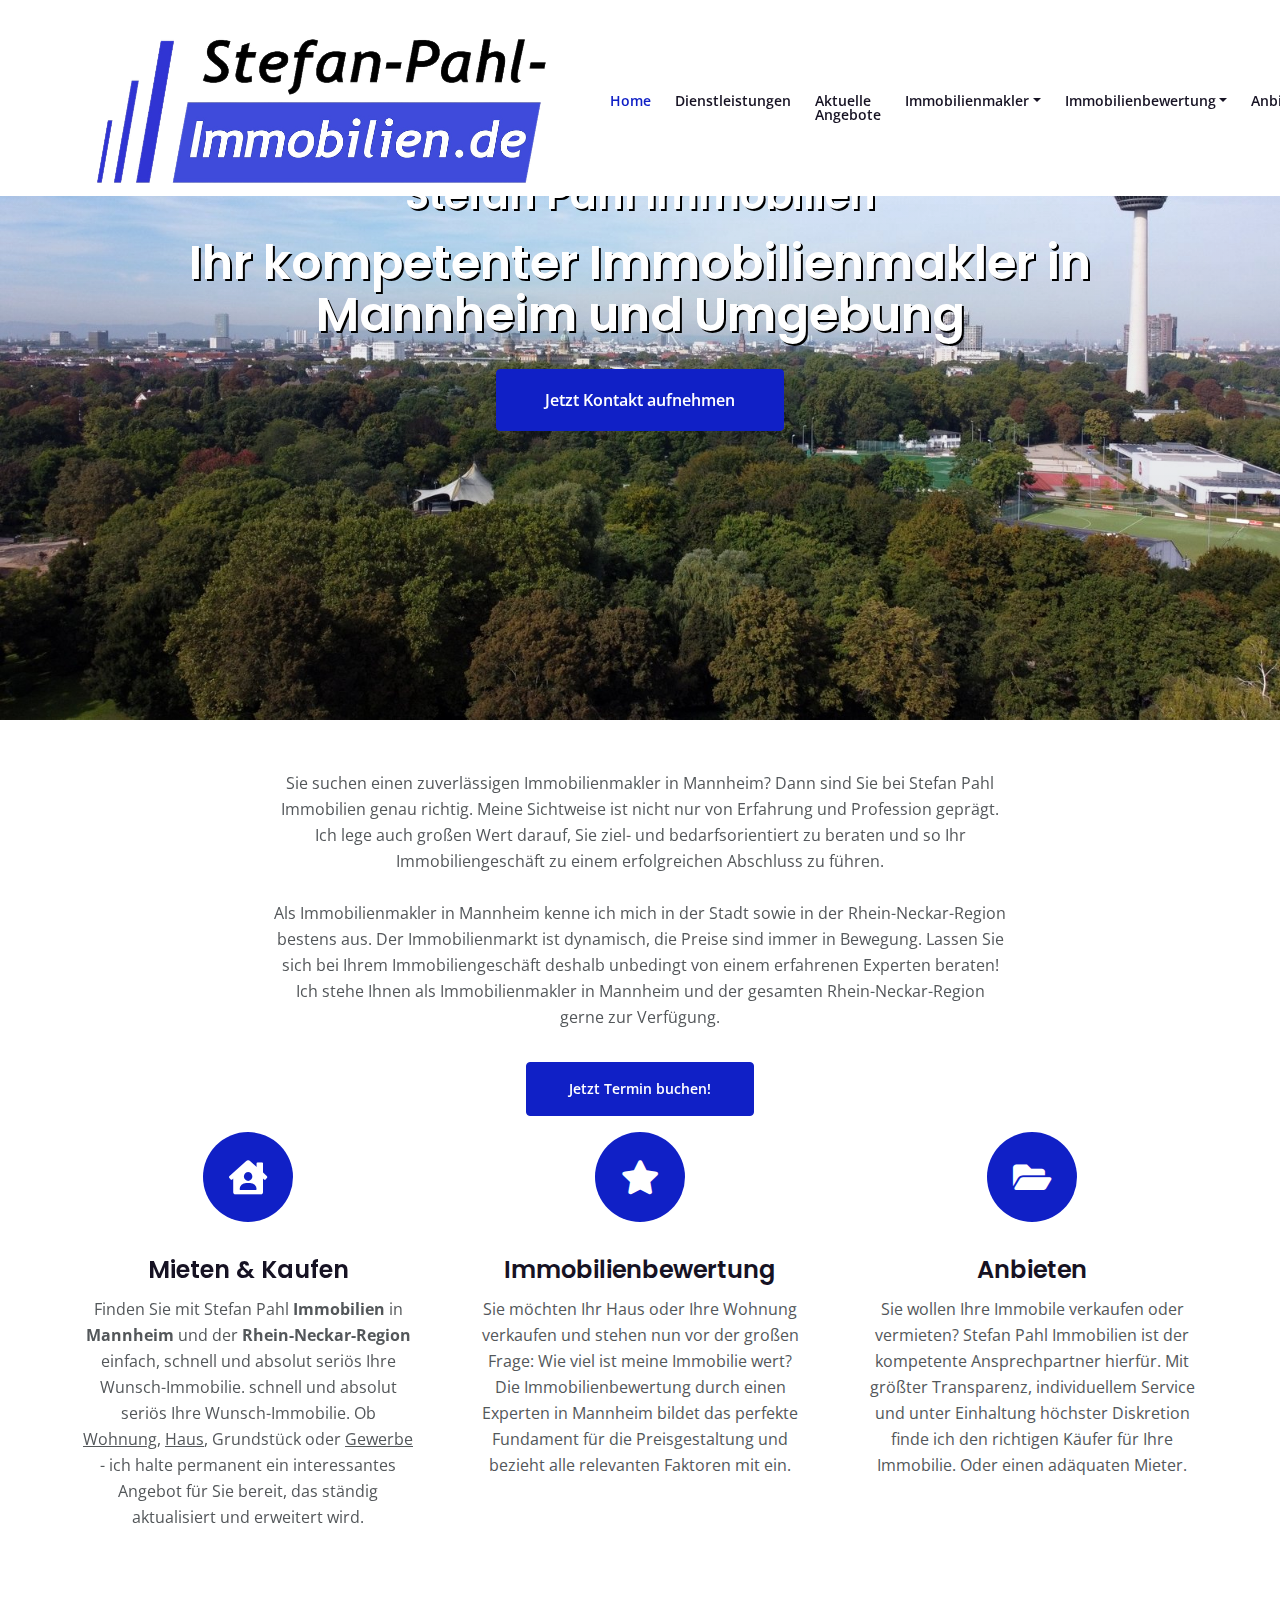
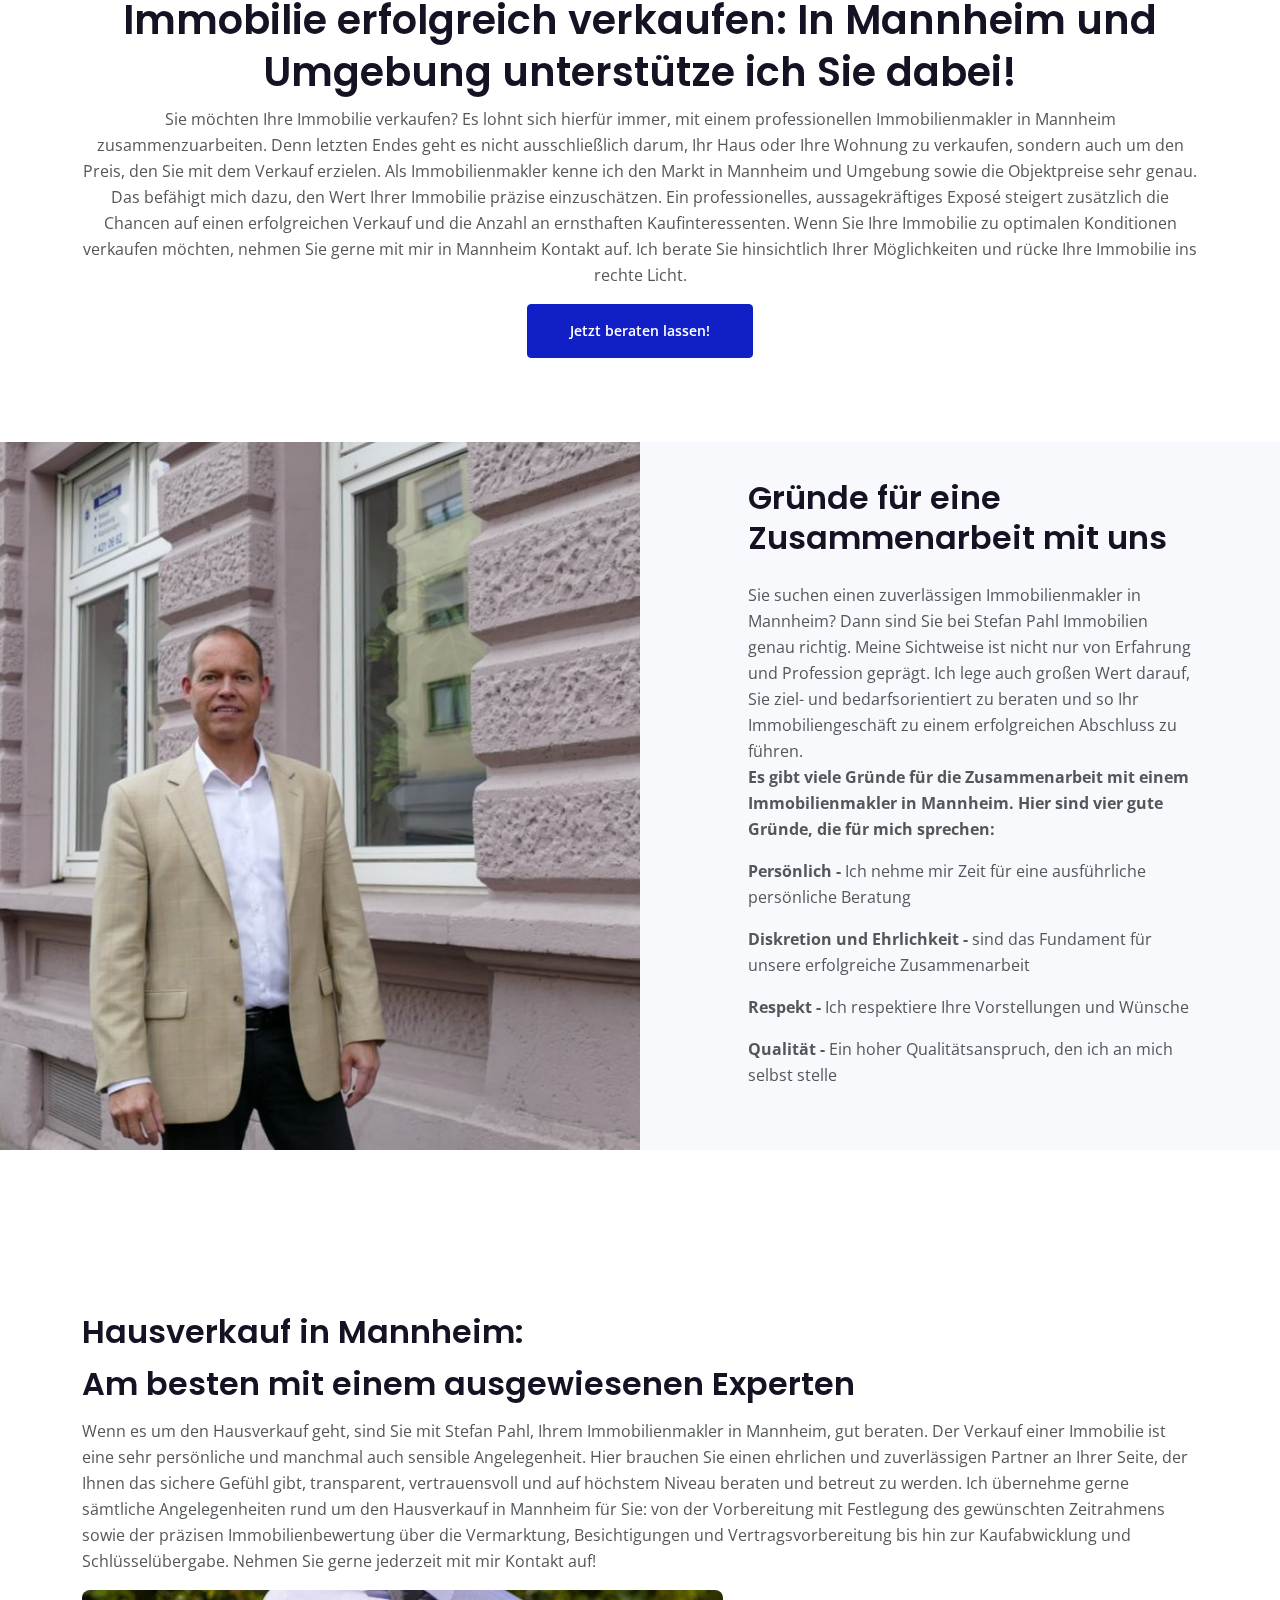
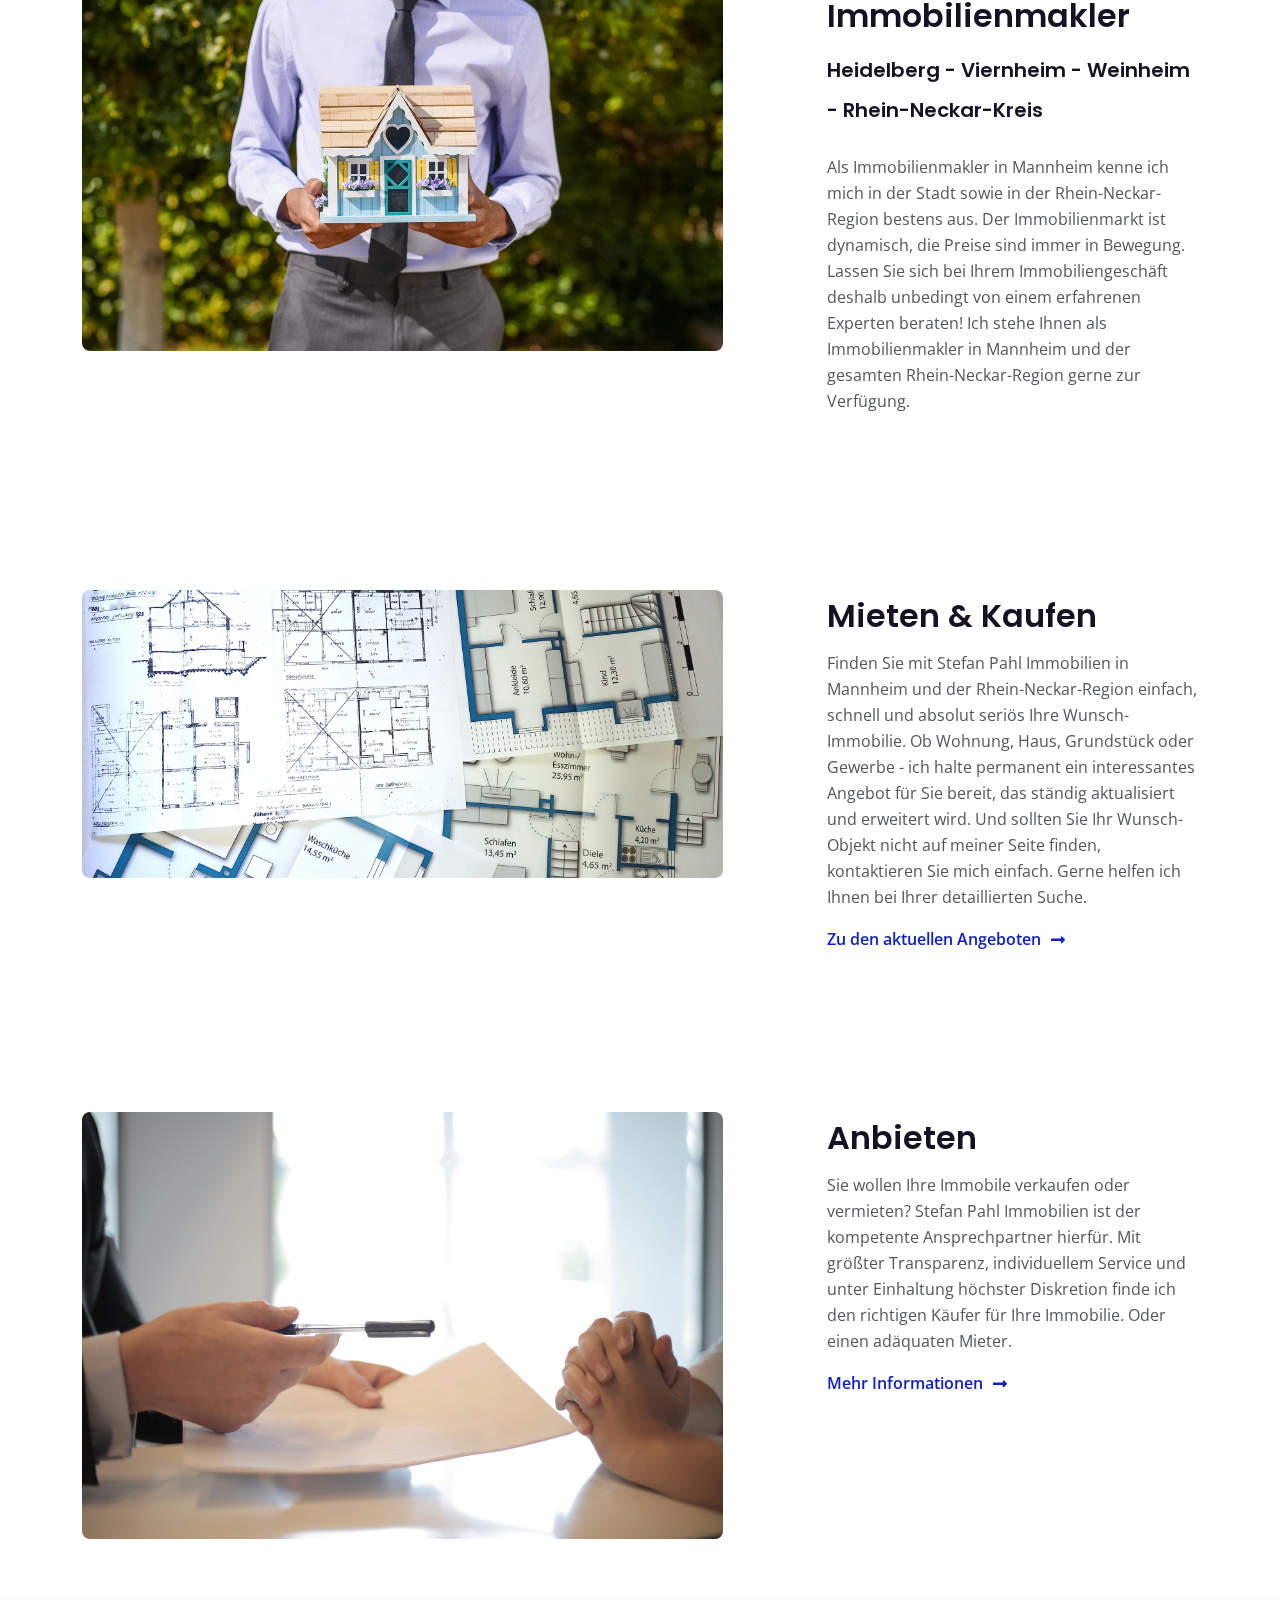
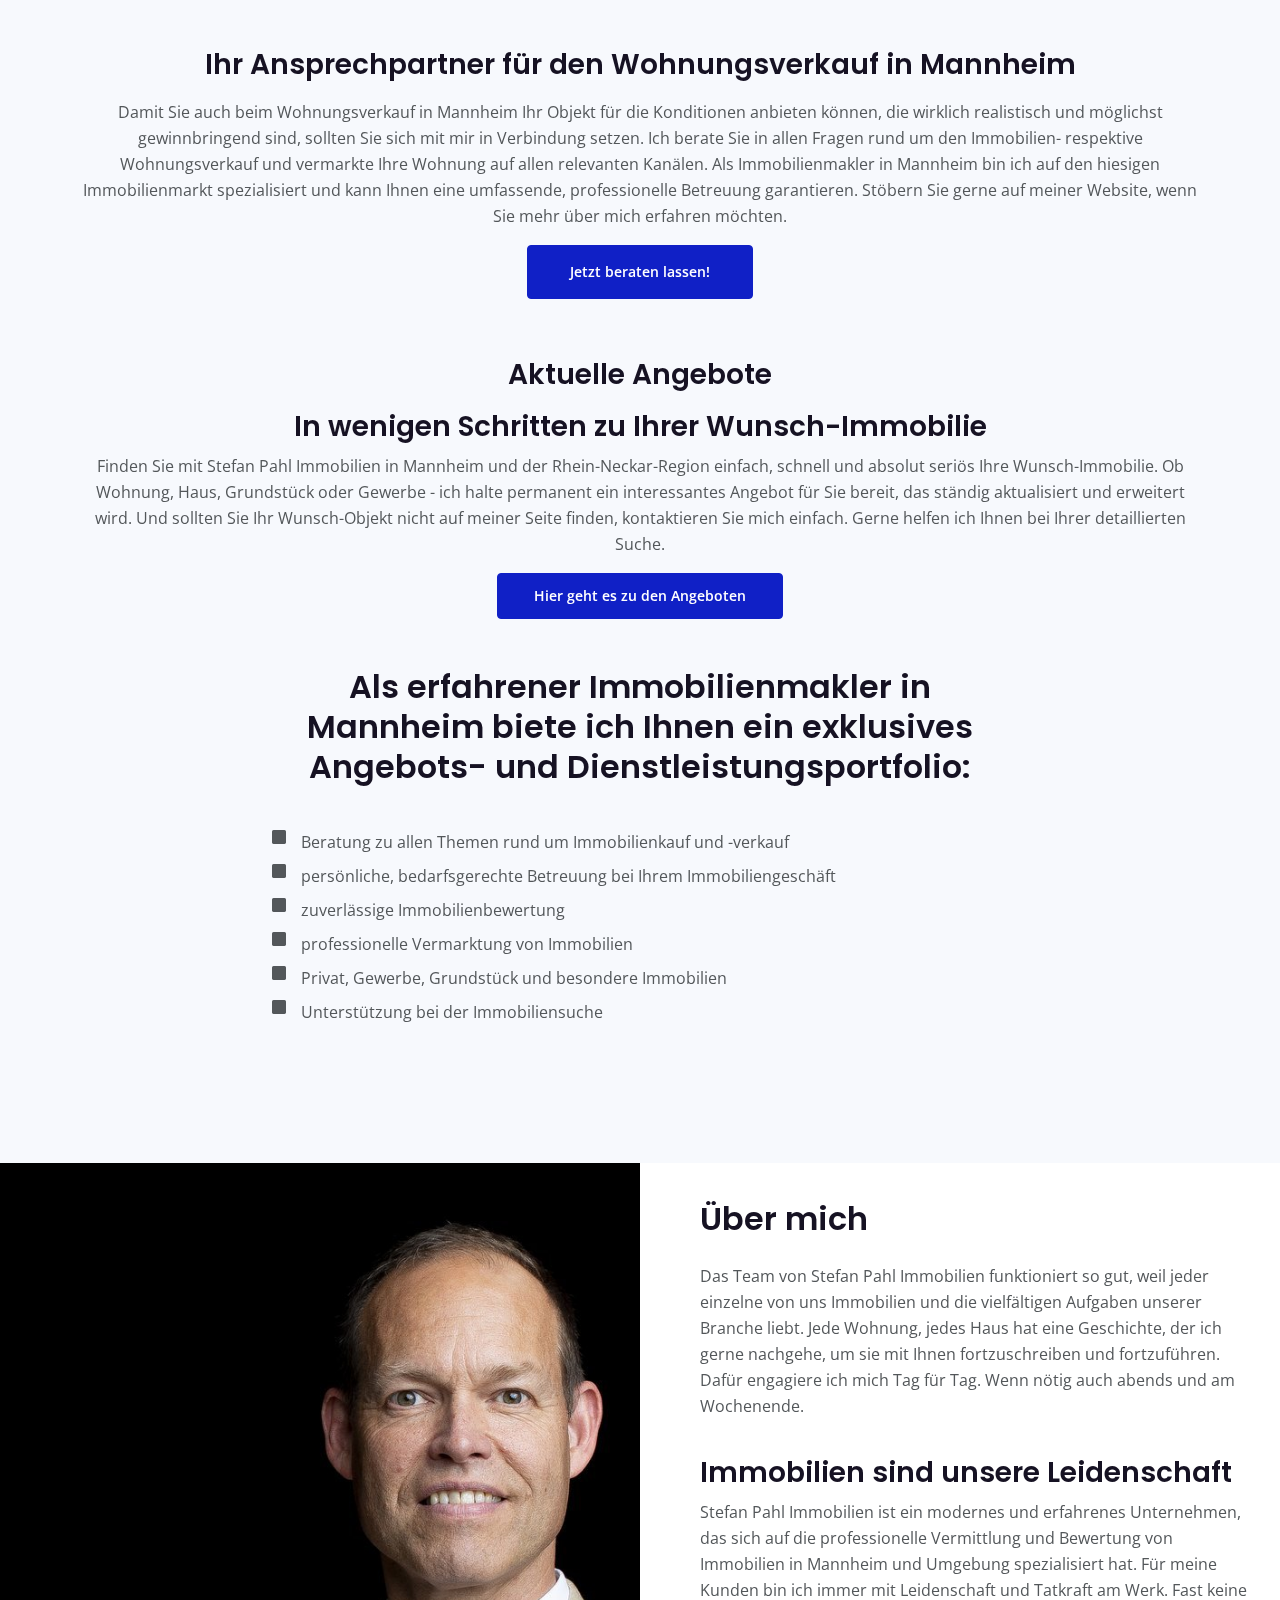
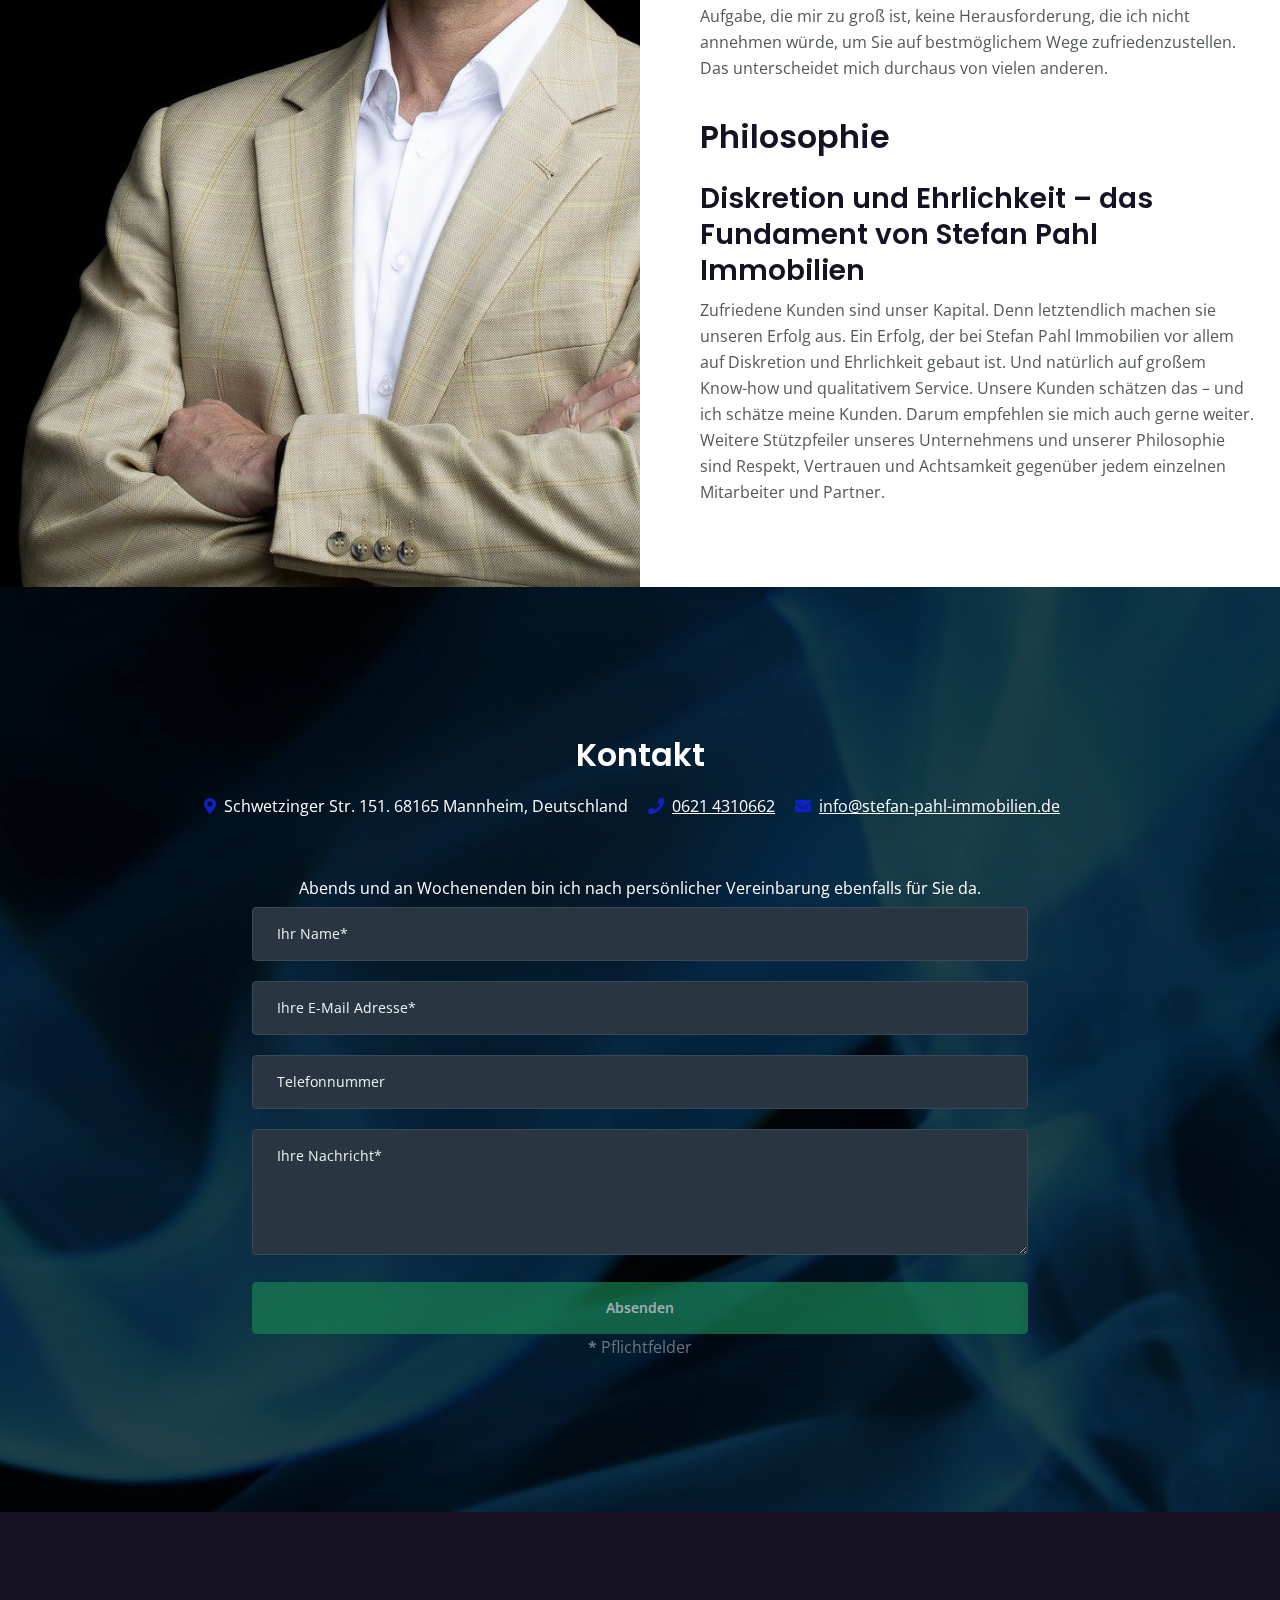
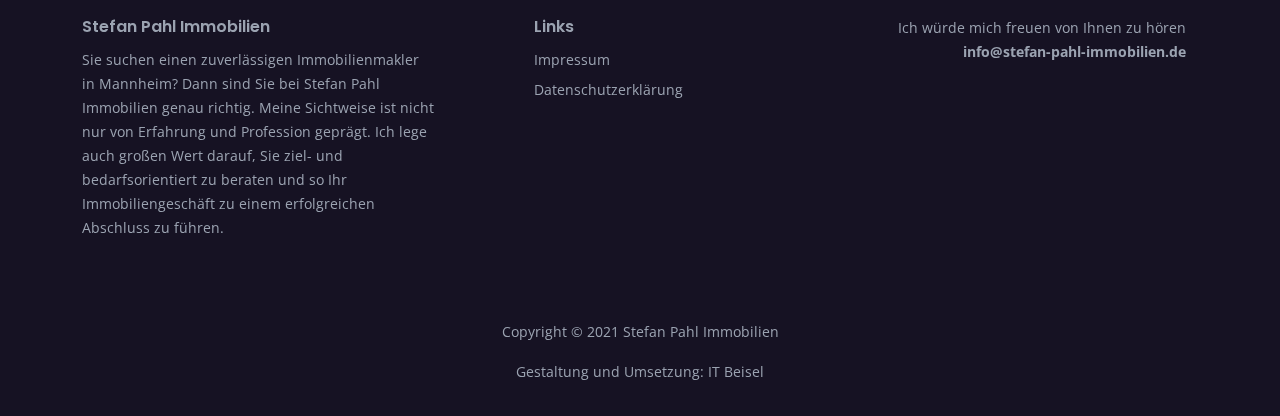
<file: index.html>
<!DOCTYPE html>
<html lang="de">

<head>
    <meta charset="utf-8">
    <meta name="viewport" content="width=device-width, initial-scale=1, shrink-to-fit=no">

    <!-- SEO Meta Tags -->
    <meta name="description" content="Ihr Immobilienmakler in Mannheim 🏡 Service für Verkäufer, Vermieter und Suchende ✔️ persönlich & professionell ✔️ Jetzt Kontakt aufnehmen!">
    <meta name="author" content="Stefan Pahl Immobilien">
    <meta name="robots" content="index,follow"/>
    

    <!-- OG Meta Tags to improve the way the post looks when you share the page on Facebook, Twitter, LinkedIn -->
    <meta property="og:site_name" content="" />
    <!-- website name -->
    <meta property="og:site" content="" />
    <!-- website link -->
    <meta property="og:title" content="" />
    <!-- title shown in the actual shared post -->
    <meta property="og:description" content="" />
    <!-- description shown in the actual shared post -->
    <meta property="og:image" content="" />
    <!-- image link, make sure it's jpg -->
    <meta property="og:url" content="" />
    <!-- where do you want your post to link to -->
    <meta name="twitter:card" content="summary_large_image">
    <!-- to have large image post format in Twitter -->

    <!-- Webpage Title -->
    <title>Ihr Immobilienmakler in Mannheim │ Stefan Pahl Immobilien</title>

    <!-- Styles -->
    <link href="https://fonts.googleapis.com/css2?family=Open+Sans:ital,wght@0,400;0,600;0,700;1,400&display=swap" rel="stylesheet">
    <link href="https://fonts.googleapis.com/css2?family=Poppins:wght@600&display=swap" rel="stylesheet">
    <link href="css/bootstrap.min.css" rel="stylesheet">
    <link href="css/fontawesome-all.min.css" rel="stylesheet">
    <link href="css/swiper.css" rel="stylesheet">
    <link href="css/styles.css" rel="stylesheet">

    <!-- Favicon  -->
    <link rel="icon" href="images/favicon.png">
</head>

<body>

    <!-- Navigation -->
    <nav id="navbar" class="navbar navbar-expand-lg fixed-top navbar-light" aria-label="Main navigation">
        <div class="container">

            <!-- Image Logo -->
            <a class="navbar-brand logo-image" href="index.html"><img alt="Logo Stefan Pahl Immobilien"></a>
            
            <button class="navbar-toggler p-0 border-0" type="button" id="navbarSideCollapse" aria-label="Toggle navigation">
                <span class="navbar-toggler-icon"></span>
            </button>

            <div class="navbar-collapse offcanvas-collapse" id="navbarspi">
                <ul class="navbar-nav ms-auto navbar-nav-scroll">
                    <li class="nav-item">
                        <a class="nav-link active" aria-current="page" href="index.html#header">Home</a>
                    </li>
                    <li class="nav-item">
                        <a class="nav-link" href="index.html#services">Dienstleistungen</a>
                    </li>
                    <li class="nav-item">
                        <a class="nav-link" href="index.html#projects">Aktuelle Angebote</a>
                    </li>
                    <li class="nav-item dropdown">
                        <a class="nav-link dropdown-toggle" href="#" id="dropdown01" data-bs-toggle="dropdown" aria-expanded="false">Immobilienmakler</a>
                        <ul class="dropdown-menu" aria-labelledby="dropdown01">
                            <li><a class="dropdown-item" href="immobilienmakler-hd.html">Heidelberg</a></li>
                            <li>
                                <div class="dropdown-divider"></div>
                            </li>
                            <li><a class="dropdown-item" href="immobilienmakler-vh.html">Viernheim</a></li>
                            <li>
                                <div class="dropdown-divider"></div>
                            </li>
                            <li><a class="dropdown-item" href="immobilienmakler-wh.html">Weinheim</a></li>
                        </ul>
                    </li>
                    <li class="nav-item dropdown dropdown2">
                        <a class="nav-link dropdown-toggle" href="#" id="dropdown02" data-bs-toggle="dropdown" aria-expanded="false">Immobilienbewertung</a>
                        <ul class="dropdown-menu dropdown-menu2" aria-labelledby="dropdown02">
                            <li><a class="dropdown-item" href="immobilienbewertung.html">Mannheim</a></li>
                            <li>
                                <div class="dropdown-divider"></div>
                            </li>
                            <li><a class="dropdown-item" href="immobilienbewertung-hd.html">Heidelberg</a></li>
                        </ul>
                    </li>
                    <li class="nav-item">
                        <a class="nav-link" href="anbieten.html">Anbieten</a>
                    </li>
                    <li class="nav-item">
                        <a class="nav-link" href="index.html#contact">Kontakt</a>
                    </li>
                </ul>
            </div>
            <!-- end of navbar-collapse -->
        </div>
        <!-- end of container -->
    </nav>
    <!-- end of navbar -->
    <!-- end of navigation -->


    <!-- Header -->
    <header id="header" class="header">
        <div class="header-content">
            <div class="container">
                <div class="row">
                    <div class="col-lg-12">
                        <h1>Stefan Pahl Immobilien</h1>
                        <h1 class="h1-large">Ihr kompetenter Immobilienmakler in Mannheim und Umgebung</h1>
                        <a class="btn-solid-lg" href="#contact">Jetzt Kontakt aufnehmen</a>
                    </div>


                    <!--<div id="spiCarousel" class="carousel container slide">
                        <div class="carousel-inner">
                                <div class="active item one"></div>
                                <div class="item two"></div>
                                <div class="item three"></div>
                        </div>
                    </div>-->
                  


                    <!-- end of col -->
                </div>
                <!-- end of row -->
            </div>
            <!-- end of container -->
        </div>
        <!-- end of header-content -->

        <!-- Video Background 
        <video autoplay loop muted id="video-background" poster="images/header-background.jpg" playsinline>
            <source src="images/header-background-video.mp4" type="video/mp4" />
        </video>-->
        <!--end of video background-->
        <div class="header-bg d-md-none"></div>
        <div id="spiCarousel" class="carousel slide d-none d-md-block" data-bs-ride="carousel">
            <div class="carousel-inner">
              <div class="carousel-item active">
                <img src="images/header1.JPG" class="d-block w-100" alt="...">
              </div>
              <div class="carousel-item">
                <img src="images/header2.JPG" class="d-block w-100" alt="...">
              </div>
              <div class="carousel-item">
                <img src="images/header3.JPG" class="d-block w-100" alt="...">
              </div>
            </div>
        </div>



        <!-- Background Header -->


    </header>
    <!-- end of header -->
    <!-- end of header -->



    <!-- Introduction -->
    <div id="introduction" class="cards-1">
        <div class="container">
            <div class="row">
                <div class="col-lg-12">
                    <p class="p-heading">Sie suchen einen zuverlässigen Immobilienmakler in Mannheim? Dann sind Sie bei Stefan Pahl Immobilien genau richtig. Meine Sichtweise ist nicht nur von Erfahrung und Profession geprägt. Ich lege auch großen Wert darauf, Sie ziel- und bedarfsorientiert zu beraten und so Ihr Immobiliengeschäft zu einem erfolgreichen Abschluss zu führen.<br><br>Als Immobilienmakler in Mannheim kenne ich mich in der Stadt sowie in der Rhein-Neckar-Region bestens aus. Der Immobilienmarkt ist dynamisch, die Preise sind immer in Bewegung. Lassen Sie sich bei Ihrem Immobiliengeschäft deshalb unbedingt von einem erfahrenen Experten beraten! Ich stehe Ihnen als Immobilienmakler in Mannheim und der gesamten Rhein-Neckar-Region gerne zur Verfügung.</p>
                    <a class="btn-solid-lg" href="#contact">Jetzt Termin buchen!</a>
                </div>
                <!-- end of col -->
            </div>
            <!-- end of row -->
            <div class="row">
                <div class="col-lg-12">

                    <!-- Card -->
                    <div class="card">
                        <div class="card-icon">
                            <span class="fas fa-house-user"></span>
                        </div>
                        <div class="card-body">
                            <h2 class="card-title">Mieten & Kaufen</h2>
                            <div class="card-text">Finden Sie mit Stefan Pahl <strong>Immobilien</strong> in <strong>Mannheim</strong> und der <strong>Rhein-Neckar-Region</strong> einfach, schnell und absolut seriös Ihre Wunsch-Immobilie. schnell und absolut seriös Ihre Wunsch-Immobilie. Ob <u>Wohnung</u>, <u>Haus</u>, Grundstück oder <u>Gewerbe</u> - ich halte permanent ein interessantes Angebot für Sie bereit, das ständig aktualisiert und erweitert wird. </div>
                        </div>
                    </div>
                    <!-- end of card -->

                    <!-- Card -->
                    <div class="card">
                        <div class="card-icon">
                            <span class="fas fa-star"></span>
                        </div>
                        <div class="card-body">
                            <h2 class="card-title">Immobilienbewertung</h2>
                            <div class="card-text">Sie möchten Ihr Haus oder Ihre Wohnung verkaufen und stehen nun vor der großen Frage: Wie viel ist meine Immobilie wert? Die Immobilienbewertung durch einen Experten in Mannheim bildet das perfekte Fundament für die Preisgestaltung und bezieht alle relevanten Faktoren mit ein.</div>
                        </div>
                    </div>
                    <!-- end of card -->

                    <!-- Card -->
                    <div class="card">
                        <div class="card-icon">
                            <span class="fas fa-folder-open"></span>
                        </div>
                        <div class="card-body">
                            <h4 class="card-title">Anbieten</h4>
                            <div class="card-text">Sie wollen Ihre Immobile verkaufen oder vermieten? Stefan Pahl Immobilien ist der kompetente Ansprechpartner hierfür. Mit größter Transparenz, individuellem Service und unter Einhaltung höchster Diskretion finde ich den richtigen Käufer für Ihre Immobilie. Oder einen adäquaten Mieter.</div>
                        </div>
                    </div>
                    <!-- end of card -->

                </div>
                <div class="col-lg-12">
                    <h1>Immobilie erfolgreich verkaufen: In Mannheim und Umgebung unterstütze ich Sie dabei!</h1>
                    <p>Sie möchten Ihre Immobilie verkaufen? Es lohnt sich hierfür immer, mit einem professionellen Immobilienmakler in Mannheim zusammenzuarbeiten. Denn letzten Endes geht es nicht ausschließlich darum, Ihr Haus oder Ihre Wohnung zu verkaufen, sondern auch um den Preis, den Sie mit dem Verkauf erzielen. Als Immobilienmakler kenne ich den Markt in Mannheim und Umgebung sowie die Objektpreise sehr genau. Das befähigt mich dazu, den Wert Ihrer Immobilie präzise einzuschätzen. Ein professionelles, aussagekräftiges Exposé steigert zusätzlich die Chancen auf einen erfolgreichen Verkauf und die Anzahl an ernsthaften Kaufinteressenten. Wenn Sie Ihre Immobilie zu optimalen Konditionen verkaufen möchten, nehmen Sie gerne mit mir in Mannheim Kontakt auf. Ich berate Sie hinsichtlich Ihrer Möglichkeiten und rücke Ihre Immobilie ins rechte Licht.</p> 
                    <a class="btn-solid-lg" href="#contact">Jetzt beraten lassen!</a>
                </div>
                <!-- end of col -->
            </div>
            <!-- end of row -->
        </div>
        <!-- end of container -->
    </div>
    <!-- end of cards-1 -->
    <!-- end of introduction -->


    <!-- Details -->
    <div class="split">
        <div class="area-1">
        </div><div class="area-2 bg-gray">
            <div class="container">
                <div class="row">
                    <div class="col-lg-12">

                        <!-- Text Container -->
                        <div class="text-container">
                            <h2>Gründe für eine Zusammenarbeit mit uns</h2>
                            <p>Sie suchen einen zuverlässigen Immobilienmakler in Mannheim? Dann sind Sie bei Stefan Pahl Immobilien genau richtig. Meine Sichtweise ist nicht nur von Erfahrung und Profession geprägt. Ich lege auch großen Wert darauf, Sie ziel- und bedarfsorientiert zu beraten und so Ihr Immobiliengeschäft zu einem erfolgreichen Abschluss zu führen.<br><strong>Es gibt viele Gründe für die Zusammenarbeit mit einem Immobilienmakler in Mannheim. Hier sind vier gute Gründe, die für mich sprechen:</strong></p>
                            <p><strong>Persönlich -</strong> Ich nehme mir Zeit für eine ausführliche persönliche Beratung</p>
                            <p><strong>Diskretion und Ehrlichkeit -</strong> sind das Fundament für unsere erfolgreiche Zusammenarbeit</p>
                            <p><strong>Respekt -</strong> Ich respektiere Ihre Vorstellungen und Wünsche</p>
                            <p><strong>Qualität -</strong> Ein hoher Qualitätsanspruch, den ich an mich selbst stelle</p>
                        </div>
                        <!-- end of text-container -->
                        <!-- end of text container -->

                    </div>
                    <!-- end of col -->
                </div>
                <!-- end of row -->
            </div>
            <!-- end of container -->
        </div>
        <!-- end of area-2 -->
    </div>
    <!-- end of split -->
    <!-- end of details -->


    <!-- Services 1 -->
    <div id="services" class="basic-1">
        <div class="container">
            <div class="row">
                <div class="col-lg-12">
                        <h1>Hausverkauf in Mannheim: <br/>Am besten mit einem ausgewiesenen Experten </h1>
                        <p>Wenn es um den Hausverkauf geht, sind Sie mit Stefan Pahl, Ihrem Immobilienmakler in Mannheim, gut beraten. Der Verkauf einer Immobilie ist eine sehr persönliche und manchmal auch sensible Angelegenheit. Hier brauchen Sie einen ehrlichen und zuverlässigen Partner an Ihrer Seite, der Ihnen das sichere Gefühl gibt, transparent, vertrauensvoll und auf höchstem Niveau beraten und betreut zu werden. Ich übernehme gerne sämtliche Angelegenheiten rund um den Hausverkauf in Mannheim für Sie: von der Vorbereitung mit Festlegung des gewünschten Zeitrahmens sowie der präzisen Immobilienbewertung über die Vermarktung, Besichtigungen und Vertragsvorbereitung bis hin zur Kaufabwicklung und Schlüsselübergabe. Nehmen Sie gerne jederzeit mit mir Kontakt auf!</p>
                </div>
                <div class="col-lg-7">
                    <div class="image-container">
                        <img class="img-fluid" src="images/immobilienmakler.jpg" alt="alternative">
                    </div>
                    <!-- end of image-container -->
                </div>
                <!-- end of col -->
                <div class="col-lg-5">
                    <div class="text-container">
                        <h1>Immobilienmakler</h1>
                        <h2>Heidelberg - Viernheim - Weinheim - Rhein-Neckar-Kreis</h2>
                        <p>Als Immobilienmakler in Mannheim kenne ich mich in der Stadt sowie in der Rhein-Neckar-Region bestens aus. Der Immobilienmarkt ist dynamisch, die Preise sind immer in Bewegung. Lassen Sie sich bei Ihrem Immobiliengeschäft deshalb unbedingt von einem erfahrenen Experten beraten! Ich stehe Ihnen als Immobilienmakler in Mannheim und der gesamten Rhein-Neckar-Region gerne zur Verfügung.</p>
                        <!--<a class="read-more no-line green" href="immobilienmakler.html">Mehr Informationen... <span class="fas fa-long-arrow-alt-right"></span></a>-->
                    </div>
                    <!-- end of text-container -->
                </div>
                <!-- end of col -->
            </div>
            <!-- end of row -->
        </div>
        <!-- end of container -->
    </div>
    <!-- end of basic-1 -->
    <!-- end of services 1 -->


    <!-- Services 2 -->
    <div class="basic-2">
        <div class="container">
            <div class="row">
                <div class="col-lg-7">
                    <div class="image-container">
                        <img class="img-fluid" src="images/mietenkaufen.jpg" alt="alternative">
                    </div>
                    <!-- end of image-container -->
                </div>
                <!-- end of col -->
                <div class="col-lg-5">
                    <div class="text-container">
                        <h1>Mieten & Kaufen</h1>
                        <p>Finden Sie mit Stefan Pahl Immobilien in Mannheim und der Rhein-Neckar-Region einfach, schnell und absolut seriös Ihre Wunsch-Immobilie. Ob Wohnung, Haus, Grundstück oder Gewerbe - ich halte permanent ein interessantes Angebot für Sie bereit, das ständig aktualisiert und erweitert wird. Und sollten Sie Ihr Wunsch-Objekt nicht auf meiner Seite finden, kontaktieren Sie mich einfach. Gerne helfen ich Ihnen bei Ihrer detaillierten Suche.</p>
                        <a class="read-more no-line green" href="#projects">Zu den aktuellen Angeboten<span class="fas fa-long-arrow-alt-right"></span></a>
                    </div>
                    <!-- end of text-container -->
                </div>
                <!-- end of col -->
            </div>
            <!-- end of row -->
        </div>
        <!-- end of container -->
    </div>
    <!-- end of basic-2 -->
    <!-- end of services 2 -->


    <!-- Services 3 -->
    <div class="basic-3">
        <div class="container">
            <div class="row">
                <div class="col-lg-7">
                    <div class="image-container">
                        <img class="img-fluid" src="images/anbieten.jpg" alt="alternative">
                    </div>
                    <!-- end of image-container -->
                </div>
                <!-- end of col -->
                <div class="col-lg-5">
                    <div class="text-container">
                        <h1>Anbieten</h1>
                        <p>Sie wollen Ihre Immobile verkaufen oder vermieten? Stefan Pahl Immobilien ist der kompetente Ansprechpartner hierfür. Mit größter Transparenz, individuellem Service und unter Einhaltung höchster Diskretion finde ich den richtigen Käufer für Ihre Immobilie. Oder einen adäquaten Mieter.</p>
                        <a class="read-more no-line green" href="anbieten.html">Mehr Informationen<span class="fas fa-long-arrow-alt-right"></span></a>
                    </div>
                    <!-- end of text-container -->
                </div>
                <!-- end of col -->
            </div>
            <!-- end of row -->
        </div>
        <!-- end of container -->
    </div>
    <!-- end of basic-3 -->
    <!-- end of services 3 -->


    <!-- Projects -->
    <div id="projects" class="filter bg-gray">
        <div class="container">
            <div class="row">
                <div class="col-lg-12">
                    <h1>Ihr Ansprechpartner für den Wohnungsverkauf in Mannheim</h1>
                    <p>Damit Sie auch beim Wohnungsverkauf in Mannheim Ihr Objekt für die Konditionen anbieten können, die wirklich realistisch und möglichst gewinnbringend sind, sollten Sie sich mit mir in Verbindung setzen. Ich berate Sie in allen Fragen rund um den Immobilien- respektive Wohnungsverkauf und vermarkte Ihre Wohnung auf allen relevanten Kanälen. Als Immobilienmakler in Mannheim bin ich auf den hiesigen Immobilienmarkt spezialisiert und kann Ihnen eine umfassende, professionelle Betreuung garantieren. Stöbern Sie gerne auf meiner Website, wenn Sie mehr über mich erfahren möchten.</p>
                    <a class="btn-solid-lg" href="#contact"style="margin-bottom: 50px;">Jetzt beraten lassen!</a>
                </div>
                <div class="col-lg-12">
                    <h1 class="h2-heading">Aktuelle Angebote</h1>
                </div>
                <!-- end of col -->
            </div>
            <!-- end of row -->
            <div class="row">
                <div class="col-lg-12">
                    <h3>In wenigen Schritten zu Ihrer Wunsch-Immobilie</h3>
                    <p>Finden Sie mit Stefan Pahl Immobilien in Mannheim und der Rhein-Neckar-Region einfach, schnell und absolut seriös Ihre Wunsch-Immobilie. Ob Wohnung, Haus, Grundstück oder Gewerbe - ich halte permanent ein interessantes Angebot für Sie bereit, das ständig aktualisiert und erweitert wird. Und sollten Sie Ihr Wunsch-Objekt nicht auf meiner Seite finden, kontaktieren Sie mich einfach. Gerne helfen ich Ihnen bei Ihrer detaillierten Suche.</p>
                    <a class="btn-solid-reg mb-5" href="https://portal.immobilienscout24.de/ergebnisliste/79379213" target="_blank">Hier geht es zu den Angeboten</a>
                </div>
                <div class="col-lg-2"></div>
                    <div class="col-lg-8">
                    <h2>Als erfahrener Immobilienmakler in Mannheim biete ich Ihnen ein exklusives Angebots- und Dienstleistungsportfolio:</h2>
                    <ul class="list-unstyled li-space-lg mb-5" style="text-align: left;">
                        <li class="d-flex">
                            <i class="fas fa-square"></i>
                            <div class="flex-grow-1" style="padding-left: 15px;">Beratung zu allen Themen rund um Immobilienkauf und -verkauf</div>
                        </li>
                        <li class="d-flex">
                            <i class="fas fa-square"></i>
                            <div class="flex-grow-1" style="padding-left: 15px;">persönliche, bedarfsgerechte Betreuung bei Ihrem Immobiliengeschäft</div>
                        </li>
                        <li class="d-flex">
                            <i class="fas fa-square"></i>
                            <div class="flex-grow-1" style="padding-left: 15px;">zuverlässige Immobilienbewertung</div>
                        </li>
                        <li class="d-flex">
                            <i class="fas fa-square"></i>
                            <div class="flex-grow-1" style="padding-left: 15px;">professionelle Vermarktung von Immobilien</div>
                        </li>
                        <li class="d-flex">
                            <i class="fas fa-square"></i>
                            <div class="flex-grow-1" style="padding-left: 15px;">Privat, Gewerbe, Grundstück und besondere Immobilien</div>
                        </li>
                        <li class="d-flex">
                            <i class="fas fa-square"></i>
                            <div class="flex-grow-1" style="padding-left: 15px;">Unterstützung bei der Immobiliensuche</div>
                        </li>
                    </ul>
                </div>
                <div class="col-lg-2"></div>
                <!-- end of col -->
            </div>
            <!-- end of row -->
        </div>
        <!-- end of container -->
    </div>
    <!-- end of filter -->
    <!-- end of projects -->

    <!-- Details -->
    <div class="about">
        <div class="area-1">
        </div><div class="area-2">
            <div class="container">
                <div class="row">
                    <div class="col-lg-12">

                        <!-- Text Container -->
                        <div class="text-container">
                            <h2>Über mich</h2>
                            <p>Das Team von Stefan Pahl Immobilien funktioniert so gut, weil jeder einzelne von uns Immobilien und die vielfältigen Aufgaben unserer Branche liebt. Jede Wohnung, jedes Haus hat eine Geschichte, der ich gerne nachgehe, um sie mit Ihnen fortzuschreiben und fortzuführen. Dafür engagiere ich mich Tag für Tag. Wenn nötig auch abends und am Wochenende.</p>
                            <h3>Immobilien sind unsere Leidenschaft</h3>
                            <p>Stefan Pahl Immobilien ist ein modernes und erfahrenes Unternehmen, das sich auf die professionelle Vermittlung und Bewertung von Immobilien in Mannheim und Umgebung spezialisiert hat. Für meine Kunden bin ich immer mit Leidenschaft und Tatkraft am Werk. Fast keine Aufgabe, die mir zu groß ist, keine Herausforderung, die ich nicht annehmen würde, um Sie auf bestmöglichem Wege zufriedenzustellen. Das unterscheidet mich durchaus von vielen anderen. </p>
                            <h2>Philosophie</h2>
                            <h3>Diskretion und Ehrlichkeit – das Fundament von Stefan Pahl Immobilien</h3>
                            <p>Zufriedene Kunden sind unser Kapital. Denn letztendlich machen sie unseren Erfolg aus. Ein Erfolg, der bei Stefan Pahl Immobilien vor allem auf Diskretion und Ehrlichkeit gebaut ist. Und natürlich auf großem Know-how und qualitativem Service. Unsere Kunden schätzen das – und ich schätze meine Kunden. Darum empfehlen sie mich auch gerne weiter. Weitere Stützpfeiler unseres Unternehmens und unserer Philosophie sind Respekt, Vertrauen und Achtsamkeit gegenüber jedem einzelnen Mitarbeiter und Partner.</p>
                        </div>
                        <!-- end of text-container -->
                        <!-- end of text container -->

                    </div>
                    <!-- end of col -->
                </div>
                <!-- end of row -->
            </div>
            <!-- end of container -->
        </div>
        <!-- end of area-2 -->
    </div>
    <!-- end of split -->
    <!-- end of details -->

    <!-- Contact -->
    <div id="contact" class="form-1">
        <div class="container">
            <div class="row">
                <div class="col-lg-12">
                    <h2 class="h2-heading">Kontakt</h2>
                    <ul class="list-unstyled">
                        <li><i class="fas fa-map-marker-alt"></i> &nbsp;Schwetzinger Str. 151. 68165 Mannheim, Deutschland</li>
                        <li><i class="fas fa-phone"></i> &nbsp;<a href="tel:06214310662">0621 4310662</a></li>
                        <li><i class="fas fa-envelope"></i> &nbsp;<a href="mailto:info@stefan-pahl-immobilien.de">info@stefan-pahl-immobilien.de</a></li>
                    </ul>
                    <p class="p-heading">Abends und an Wochenenden bin ich nach persönlicher Vereinbarung ebenfalls für Sie da.</p>
                </div>
                <!-- end of col -->
            </div>
            <!-- end of row -->
            <div class="row">
                <div class="col-lg-10 offset-lg-1">

                    <form id="contact-form" method="post" action="spi/php/mail.php" role="form">

                        <div class="messages"></div>
                        <div class="controls">
                          <div class="form-group">
                            <input id="form_name" type="text" name="name" class="form-control-input" placeholder="Ihr Name*"
                              required="required" data-error="Bitte geben Sie Ihren Namen ein">
                            <div class="help-block with-errors"></div>
                          </div>
                          <div class="form-group">
                            <input id="form_email" type="email" name="email" class="form-control-input" placeholder="Ihre E-Mail Adresse*"
                              required="required" data-error="Bitte gültige E-Mail Adresse eingeben">
                            <div class="help-block with-errors"></div>
                          </div>
                          <div class="form-group">
                            <input id="form_phone" type="tel" name="phone" class="form-control-input" placeholder="Telefonnummer">
                            <div class="help-block with-errors"></div>
                          </div>
                          <!-- ANTISPAM -->
                          <div class="form-group">
                            <input id="form_url" name="url" class="antispam form-control-input" placeholder="URL">
                          </div>
                          <div class="form-group">
                            <textarea id="form_message" name="message" class="form-control-input" placeholder="Ihre Nachricht*" rows="4"
                              required="required" data-error="Bitte geben Sie Ihre Nachricht ein"></textarea>
                            <div class="help-block with-errors"></div>
                          </div>
                        </div>
                        <input type="submit" class="btn btn-success btn-send form-control-submit-button" value="Absenden">
                        <p class="text-muted">
                          <strong>*</strong> Pflichtfelder</p>
                      </form>
                </div>
                <!-- end of col -->
            </div>
            <!-- end of row -->
        </div>
        <!-- end of container -->
    </div>
    <!-- end of form-1 -->
    <!-- end of contact -->


    <!-- Footer -->
    <div class="footer">
        <div class="container">
            <div class="row">
                <div class="col-lg-12">
                    <div class="footer-col first">
                        <h6>Stefan Pahl Immobilien</h6>
                        <p class="p-small">Sie suchen einen zuverlässigen Immobilienmakler in Mannheim? Dann sind Sie bei Stefan Pahl Immobilien genau richtig. Meine Sichtweise ist nicht nur von Erfahrung und Profession geprägt. Ich lege auch großen Wert darauf, Sie ziel- und bedarfsorientiert zu beraten und so Ihr Immobiliengeschäft zu einem erfolgreichen Abschluss zu führen.</p>
                    </div>
                    <!-- end of footer-col -->
                    <div class="footer-col second">
                        <h6>Links</h6>
                        <ul class="list-unstyled li-space-lg p-small">
                            <li><a href="impressum.html">Impressum</a></li>
                            <li><a href="privacy.html">Datenschutzerklärung</a></li>
                        </ul>
                    </div>
                    <!-- end of footer-col -->
                    <div class="footer-col third">
                        <p class="p-small">Ich würde mich freuen von Ihnen zu hören <br><a href="mailto:info@stefan-pahl-immobilien.de"><strong>info@stefan-pahl-immobilien.de</strong></a></p>
                    </div>
                    <!-- end of footer-col -->
                </div>
                <!-- end of col -->
            </div>
            <!-- end of row -->
        </div>
        <!-- end of container -->
    </div>
    <!-- end of footer -->
    <!-- end of footer -->


    <!-- Copyright -->
    <div class="copyright">
        <div class="container">
            <div class="row">
                <div class="col-lg-12">
                    <p class="p-small">Copyright © 2021 <a href="https://www.stefan-pahl-immobilien.de">Stefan Pahl Immobilien</a></p>
                </div>
                <!-- end of col -->
            </div>
            <!-- enf of row -->

            <div class="row">
                <div class="col-lg-12">
                    <p class="p-small">Gestaltung und Umsetzung: <a href="https://itbeisel.de/" target="_blank">IT Beisel</a></p>
                </div>
                <!-- end of col -->
            </div>
            <!-- enf of row -->
        </div>
        <!-- end of container -->
    </div>
    <!-- end of copyright -->
    <!-- end of copyright -->


    <!-- Back To Top Button -->
    <button onclick="topFunction()" id="myBtn">
        <img src="images/up-arrow.png" alt="alternative">
    </button>
    <!-- end of back to top button -->

    <!-- Scripts -->
    <script src="js/jquery.min.js"></script>
    <script src="js/bootstrap.min.js"></script>
    <!-- Bootstrap framework -->
    <script src="js/swiper.min.js"></script>
    <!-- Swiper for image and text sliders -->
    <!--<script src="js/purecounter.min.js"></script>-->
    <!-- Purecounter counter for statistics numbers -->
    <script src="js/isotope.pkgd.min.js"></script>
    <!-- Isotope for filter -->
    <script src="js/scripts.js"></script>
    <!-- Custom scripts -->
    <script src="js/contact.js"></script>
    <script src="js/validator.min.js"></script>
</body>

</html>
</file>
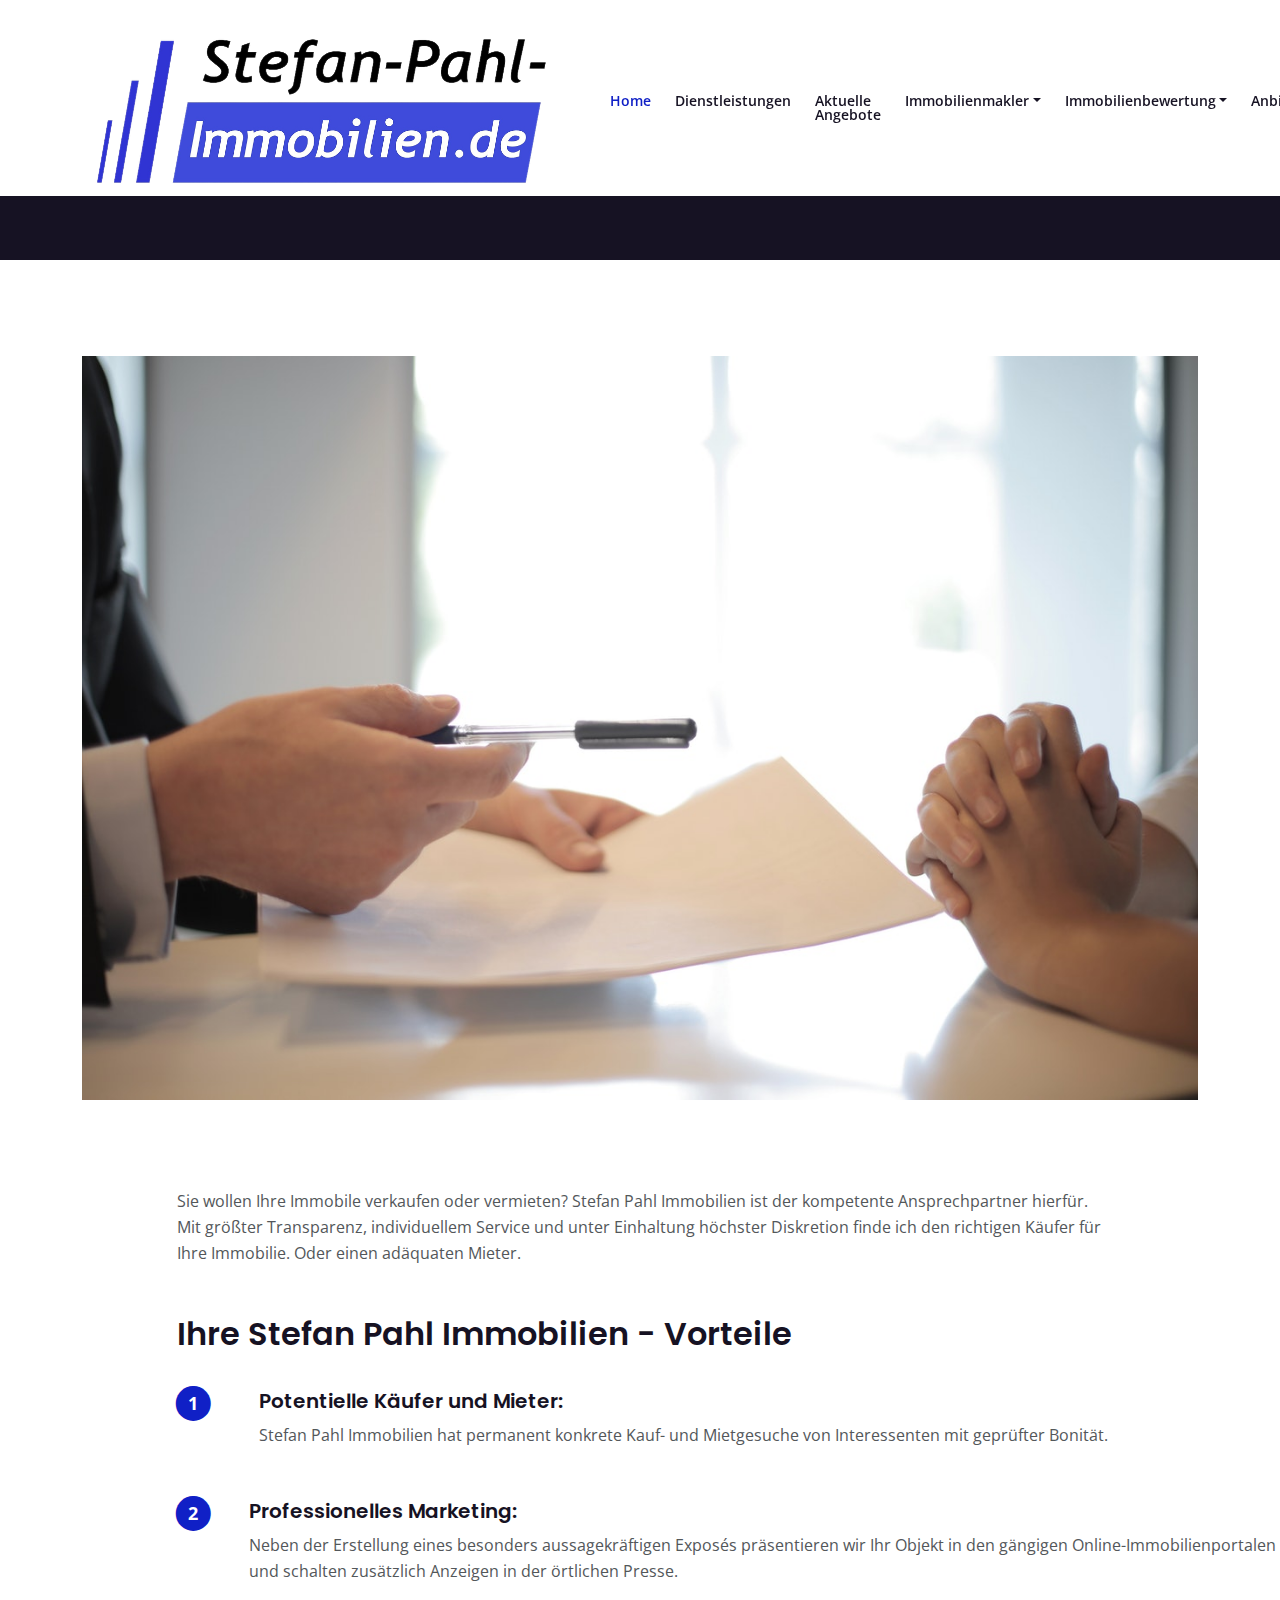
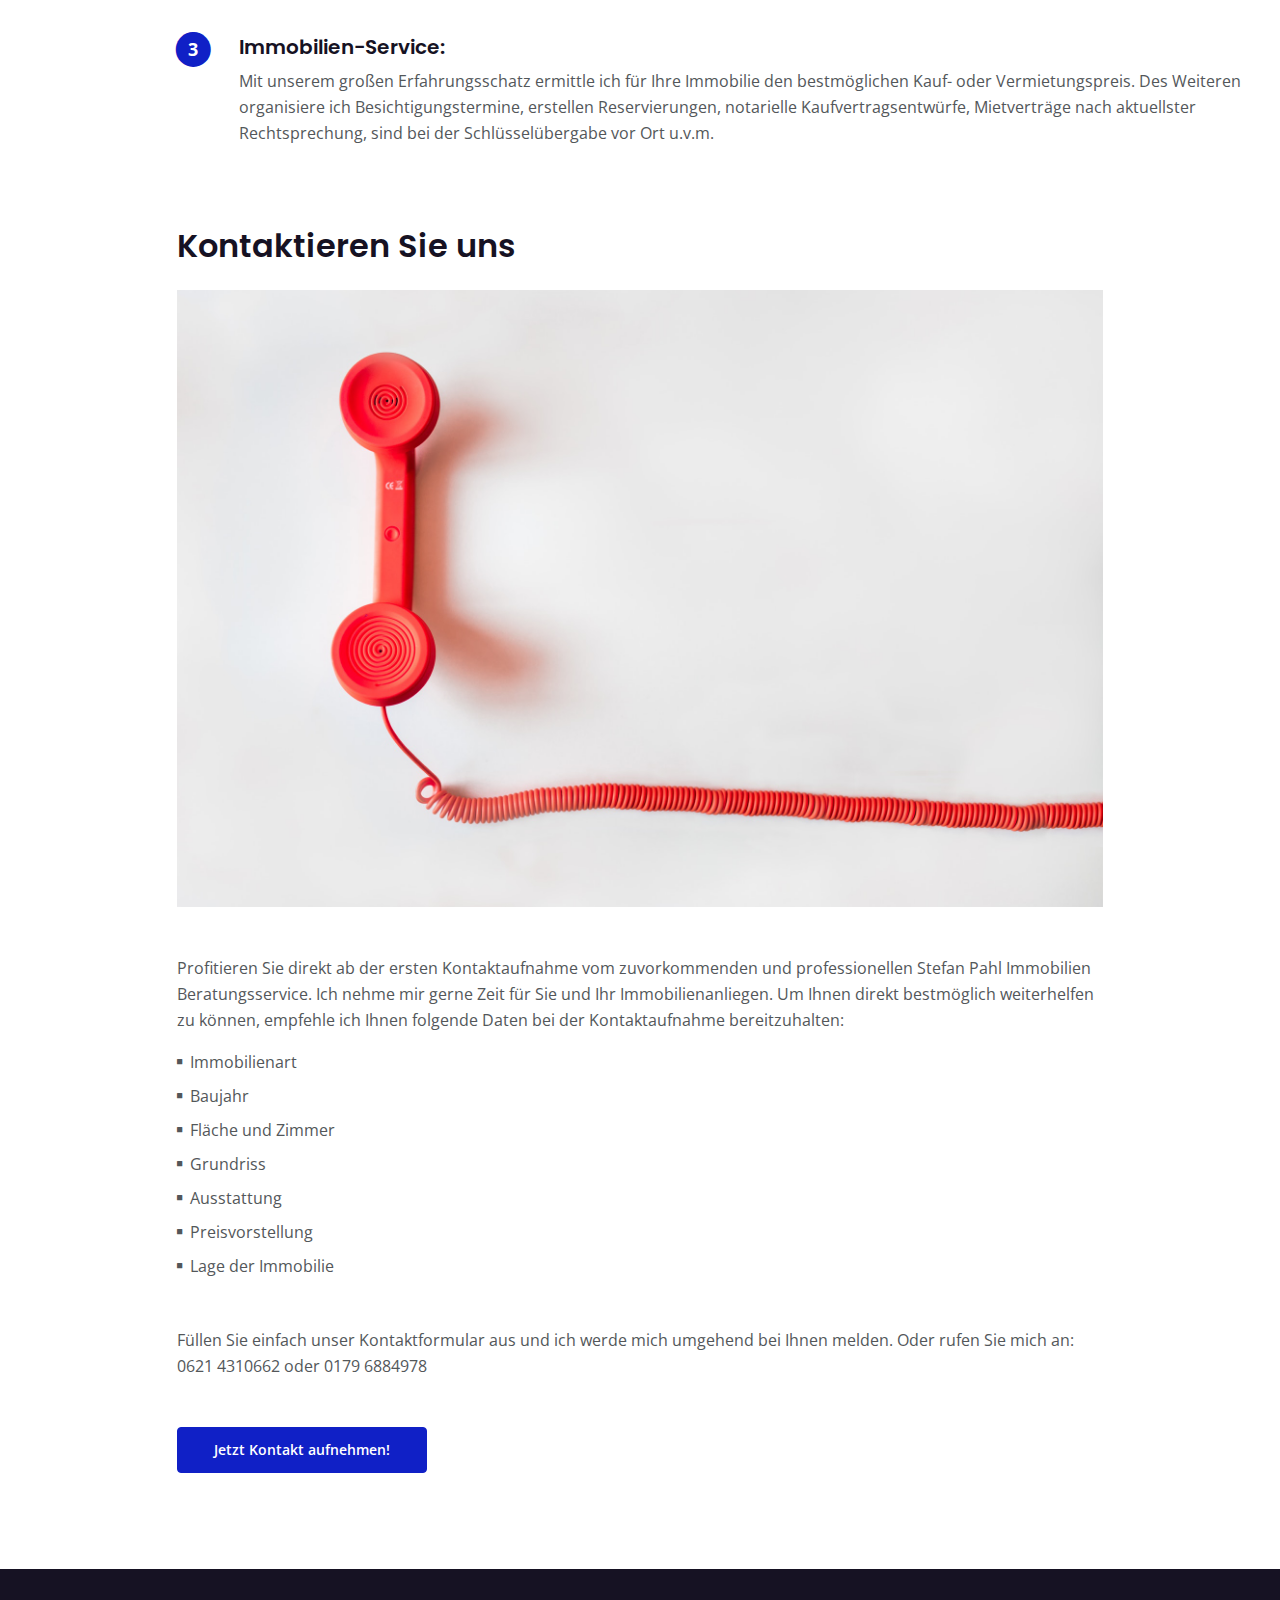
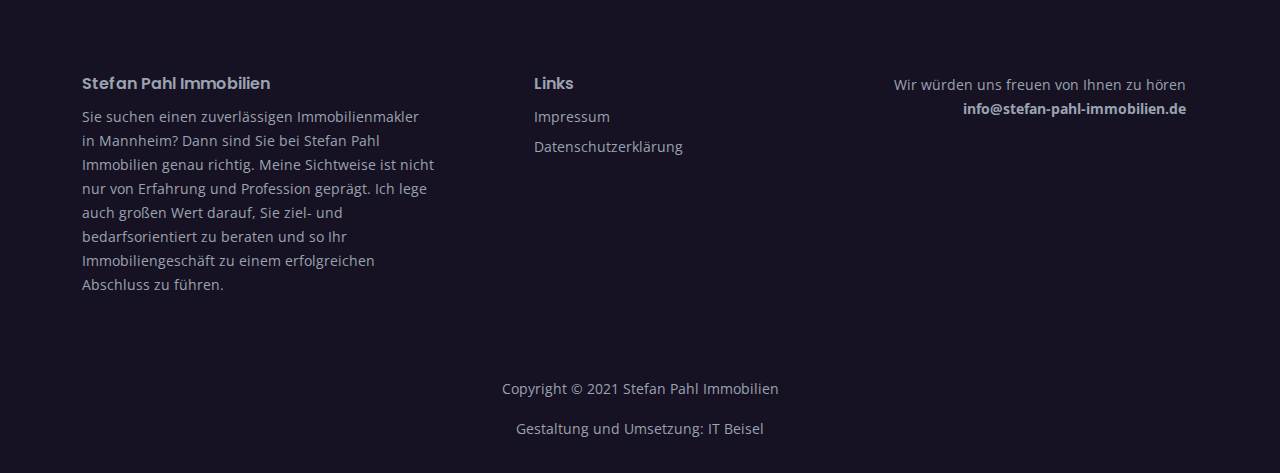
<file: anbieten.html>
<!DOCTYPE html>
<html lang="en">

<head>
    <meta charset="utf-8">
    <meta name="viewport" content="width=device-width, initial-scale=1, shrink-to-fit=no">

    <!-- SEO Meta Tags -->
    <meta name="description" content="Ihr Immobilienmakler in Mannheim ? Service für Verkäufer, Vermieter und Suchende ✔️ persönlich &amp; professionell ✔️ Jetzt Kontakt aufnehmen!">
    <meta name="author" content="Stefan Pahl Immobilien">
    <meta name="robots" content="index,follow"/>
    

    <!-- OG Meta Tags to improve the way the post looks when you share the page on Facebook, Twitter, LinkedIn -->
    <meta property="og:site_name" content="" />
    <!-- website name -->
    <meta property="og:site" content="" />
    <!-- website link -->
    <meta property="og:title" content="" />
    <!-- title shown in the actual shared post -->
    <meta property="og:description" content="" />
    <!-- description shown in the actual shared post -->
    <meta property="og:image" content="" />
    <!-- image link, make sure it's jpg -->
    <meta property="og:url" content="" />
    <!-- where do you want your post to link to -->
    <meta name="twitter:card" content="summary_large_image">
    <!-- to have large image post format in Twitter -->

    <!-- Webpage Title -->
    <title>Stefan Pahl Immobilien</title>

    <!-- Styles -->
    <link href="https://fonts.googleapis.com/css2?family=Open+Sans:ital,wght@0,400;0,600;0,700;1,400&display=swap" rel="stylesheet">
    <link href="https://fonts.googleapis.com/css2?family=Poppins:wght@600&display=swap" rel="stylesheet">
    <link href="css/bootstrap.min.css" rel="stylesheet">
    <link href="css/fontawesome-all.min.css" rel="stylesheet">
    <link href="css/swiper.css" rel="stylesheet">
    <link href="css/styles.css" rel="stylesheet">

    <!-- Favicon  -->
    <link rel="icon" href="images/favicon.png">
</head>

<body>

    <!-- Navigation -->
    <nav id="navbar" class="navbar navbar-expand-lg fixed-top navbar-light" aria-label="Main navigation">
        <div class="container">

            <!-- Image Logo -->
            <a class="navbar-brand logo-image" href="index.html"><img alt="Logo Stefan Pahl Immobilien"></a>
            
            <button class="navbar-toggler p-0 border-0" type="button" id="navbarSideCollapse" aria-label="Toggle navigation">
                <span class="navbar-toggler-icon"></span>
            </button>

            <div class="navbar-collapse offcanvas-collapse" id="navbarspi">
                <ul class="navbar-nav ms-auto navbar-nav-scroll">
                    <li class="nav-item">
                        <a class="nav-link active" aria-current="page" href="index.html#header">Home</a>
                    </li>
                    <li class="nav-item">
                        <a class="nav-link" href="index.html#services">Dienstleistungen</a>
                    </li>
                    <li class="nav-item">
                        <a class="nav-link" href="index.html#projects">Aktuelle Angebote</a>
                    </li>
                    <li class="nav-item dropdown">
                        <a class="nav-link dropdown-toggle" href="#" id="dropdown01" data-bs-toggle="dropdown" aria-expanded="false">Immobilienmakler</a>
                        <ul class="dropdown-menu" aria-labelledby="dropdown01">
                            <li><a class="dropdown-item" href="immobilienmakler-hd.html">Heidelberg</a></li>
                            <li>
                                <div class="dropdown-divider"></div>
                            </li>
                            <li><a class="dropdown-item" href="immobilienmakler-vh.html">Viernheim</a></li>
                            <li>
                                <div class="dropdown-divider"></div>
                            </li>
                            <li><a class="dropdown-item" href="immobilienmakler-wh.html">Weinheim</a></li>
                        </ul>
                    </li>
                    <li class="nav-item dropdown dropdown2">
                        <a class="nav-link dropdown-toggle" href="#" id="dropdown02" data-bs-toggle="dropdown" aria-expanded="false">Immobilienbewertung</a>
                        <ul class="dropdown-menu dropdown-menu2" aria-labelledby="dropdown02">
                            <li><a class="dropdown-item" href="immobilienbewertung.html">Mannheim</a></li>
                            <li>
                                <div class="dropdown-divider"></div>
                            </li>
                            <li><a class="dropdown-item" href="immobilienbewertung-hd.html">Heidelberg</a></li>
                        </ul>
                    </li>
                    <li class="nav-item">
                        <a class="nav-link" href="anbieten.html">Anbieten</a>
                    </li>
                    <li class="nav-item">
                        <a class="nav-link" href="index.html#contact">Kontakt</a>
                    </li>
                </ul>
            </div>
            <!-- end of navbar-collapse -->
        </div>
        <!-- end of container -->
    </nav>
    <!-- end of navbar -->
    <!-- end of navigation -->


    <!-- Header -->
    <header class="ex-header">
        <div class="container">
            <div class="row">
                <div class="col-xl-10 offset-xl-1">
                    <h1>Individueller Service – das Beste für Ihre Immobilie</h1>
                </div> <!-- end of col -->
            </div> <!-- end of row -->
        </div> <!-- end of container -->
    </header> <!-- end of ex-header -->
    <!-- end of header -->


    <!-- Basic -->
    <div class="ex-basic-1 pt-5 pb-5">
        <div class="container">
            <div class="row">
                <div class="col-lg-12">
                    <img class="img-fluid mt-5 mb-3" src="images/anbieten.jpg" alt="alternative">
                </div> <!-- end of col -->
            </div> <!-- end of row -->
        </div> <!-- end of container -->
    </div> <!-- end of ex-basic-1 -->
    <!-- end of basic -->


    <!-- Basic -->
    <div class="ex-basic-1 pt-4">
        <div class="container">
            <div class="row">
                <div class="col-xl-10 offset-xl-1">
                    <p class="mb-5">Sie wollen Ihre Immobile verkaufen oder vermieten? Stefan Pahl Immobilien ist der kompetente Ansprechpartner hierfür. Mit größter Transparenz, individuellem Service und unter Einhaltung höchster Diskretion finde ich den richtigen Käufer für Ihre Immobilie. Oder einen adäquaten Mieter.</p>
                    
                    <h2 class="mb-3">Ihre Stefan Pahl Immobilien - Vorteile</h2>
                </div> <!-- end of col -->
            </div> <!-- end of row -->
        </div> <!-- end of container -->
    </div> <!-- end of ex-basic-1 -->
    <!-- end of basic -->


    <!-- Cards -->
    <div class="ex-cards-1 pt-3 pb-3">
        <div class="container">
            <div class="row">
                <div class="col-lg-12">
                    
                    <!-- Card -->
                    <div class="card">
                        <ul class="list-unstyled">
                            <li class="d-flex">
                                <span class="fa-stack">
                                    <span class="fas fa-circle fa-stack-2x"></span>
                                    <span class="fa-stack-1x">1</span>
                                </span>
                                <div class="flex-grow-1">
                                    <h5>Potentielle Käufer und Mieter:</h5>
                                    <p>Stefan Pahl Immobilien hat permanent konkrete Kauf- und Mietgesuche von Interessenten mit geprüfter Bonität.</p>
                                </div>
                            </li>
                        </ul>
                    </div> <!-- end of card -->
                    <!-- end of card -->
                    
                    <!-- Card -->
                    <div class="card">
                        <ul class="list-unstyled">
                            <li class="d-flex">
                                <span class="fa-stack">
                                    <span class="fas fa-circle fa-stack-2x"></span>
                                    <span class="fa-stack-1x">2</span>
                                </span>
                                <div class="flex-grow-1">
                                    <h5>Professionelles Marketing:</h5>
                                    <p>Neben der Erstellung eines besonders aussagekräftigen Exposés präsentieren wir Ihr Objekt in den gängigen Online-Immobilienportalen und schalten zusätzlich Anzeigen in der örtlichen Presse.</p>
                                </div>
                            </li>
                        </ul>
                    </div> <!-- end of card -->
                    <!-- end of card -->
                    
                    <!-- Card -->
                    <div class="card">
                        <ul class="list-unstyled">
                            <li class="d-flex">
                                <span class="fa-stack">
                                    <span class="fas fa-circle fa-stack-2x"></span>
                                    <span class="fa-stack-1x">3</span>
                                </span>
                                <div class="flex-grow-1">
                                    <h5>Immobilien-Service:</h5>
                                    <p>Mit unserem großen Erfahrungsschatz ermittle ich für Ihre Immobilie den bestmöglichen Kauf- oder Vermietungspreis. Des Weiteren organisiere ich Besichtigungstermine, erstellen Reservierungen, notarielle Kaufvertragsentwürfe, Mietverträge nach aktuellster Rechtsprechung, sind bei der Schlüsselübergabe vor Ort u.v.m.</p>
                                </div>
                            </li>
                        </ul>
                    </div> <!-- end of card -->
                    <!-- end of card -->

                </div> <!-- end of col -->   
            </div> <!-- end of row -->   
        </div> <!-- end of container -->   
    </div> <!-- end of ex-cards-1 -->
    <!-- end of cards -->


    <!-- Basic -->
    <div class="ex-basic-1 pt-3 pb-5">
        <div class="container">
            <div class="row">
                <div class="col-xl-10 offset-xl-1">
                    <h2 class="mb-4">Kontaktieren Sie uns</h2>
                    <img class="img-fluid mb-5" src="images/kontakt.jpg" alt="alternative">
                    <p>Profitieren Sie direkt ab der ersten Kontaktaufnahme vom zuvorkommenden und professionellen Stefan Pahl Immobilien Beratungsservice. Ich nehme mir gerne Zeit für Sie und Ihr Immobilienanliegen. Um Ihnen direkt bestmöglich weiterhelfen zu können, empfehle ich Ihnen folgende Daten bei der Kontaktaufnahme bereitzuhalten:</p>
                    <ul class="list-unstyled li-space-lg mb-5">
                        <li class="d-flex">
                            <i class="fas fa-square"></i>
                            <div class="flex-grow-1">Immobilienart</div>
                        </li>
                        <li class="d-flex">
                            <i class="fas fa-square"></i>
                            <div class="flex-grow-1">Baujahr</div>
                        </li>
                        <li class="d-flex">
                            <i class="fas fa-square"></i>
                            <div class="flex-grow-1">Fläche und Zimmer</div>
                        </li>
                        <li class="d-flex">
                            <i class="fas fa-square"></i>
                            <div class="flex-grow-1">Grundriss</div>
                        </li>
                        <li class="d-flex">
                            <i class="fas fa-square"></i>
                            <div class="flex-grow-1">Ausstattung</div>
                        </li>
                        <li class="d-flex">
                            <i class="fas fa-square"></i>
                            <div class="flex-grow-1">Preisvorstellung</div>
                        </li>
                        <li class="d-flex">
                            <i class="fas fa-square"></i>
                            <div class="flex-grow-1">Lage der Immobilie</div>
                        </li>
                    </ul>
                    <p class="mb-5">Füllen Sie einfach unser Kontaktformular aus und ich werde mich umgehend bei Ihnen melden. Oder rufen Sie mich an: 0621 4310662 oder 0179 6884978</p>
                    
                    <a class="btn-solid-reg mb-5" href="index.html#contact">Jetzt Kontakt aufnehmen!</a>
                </div> <!-- end of col -->
            </div> <!-- end of row -->
        </div> <!-- end of container -->
    </div> <!-- end of ex-basic-1 -->
    <!-- end of basic -->


    <!-- Footer -->
    <div class="footer">
        <div class="container">
            <div class="row">
                <div class="col-lg-12">
                    <div class="footer-col first">
                        <h6>Stefan Pahl Immobilien</h6>
                        <p class="p-small">Sie suchen einen zuverlässigen Immobilienmakler in Mannheim? Dann sind Sie bei Stefan Pahl Immobilien genau richtig. Meine Sichtweise ist nicht nur von Erfahrung und Profession geprägt. Ich lege auch großen Wert darauf, Sie ziel- und bedarfsorientiert zu beraten und so Ihr Immobiliengeschäft zu einem erfolgreichen Abschluss zu führen.</p>
                    </div>
                    <!-- end of footer-col -->
                    <div class="footer-col second">
                        <h6>Links</h6>
                        <ul class="list-unstyled li-space-lg p-small">
                            <li><a href="impressum.html">Impressum</a></li>
                            <li><a href="privacy.html">Datenschutzerklärung</a></li>
                        </ul>
                    </div>
                    <!-- end of footer-col -->
                    <div class="footer-col third">
                        <p class="p-small">Wir würden uns freuen von Ihnen zu hören <br><a href="mailto:info@stefan-pahl-immobilien.de"><strong>info@stefan-pahl-immobilien.de</strong></a></p>
                    </div>
                    <!-- end of footer-col -->
                </div>
                <!-- end of col -->
            </div>
            <!-- end of row -->
        </div>
        <!-- end of container -->
    </div>
    <!-- end of footer -->
    <!-- end of footer -->


    <!-- Copyright -->
    <div class="copyright">
        <div class="container">
            <div class="row">
                <div class="col-lg-12">
                    <p class="p-small">Copyright © 2021 <a href="https://www.stefan-pahl-immobilien.de">Stefan Pahl Immobilien</a></p>
                </div>
                <!-- end of col -->
            </div>
            <!-- enf of row -->

            <div class="row">
                <div class="col-lg-12">
                    <p class="p-small">Gestaltung und Umsetzung: <a href="https://itbeisel.de/" target="_blank">IT Beisel</a></p>
                </div>
                <!-- end of col -->
            </div>
            <!-- enf of row -->
        </div>
        <!-- end of container -->
    </div>
    <!-- end of copyright -->
    <!-- end of copyright -->


    <!-- Back To Top Button -->
    <button onclick="topFunction()" id="myBtn">
        <img src="images/up-arrow.png" alt="alternative">
    </button>
    <!-- end of back to top button -->

    <!-- Scripts -->
    <script src="js/bootstrap.min.js"></script>
    <!-- Bootstrap framework -->
    <script src="js/swiper.min.js"></script>
    <!-- Swiper for image and text sliders -->
    <!--<script src="js/purecounter.min.js"></script>-->
    <!-- Purecounter counter for statistics numbers -->
    <script src="js/isotope.pkgd.min.js"></script>
    <!-- Isotope for filter -->
    <script src="js/scripts.js"></script>
    <!-- Custom scripts -->
</body>

</html>
</file>
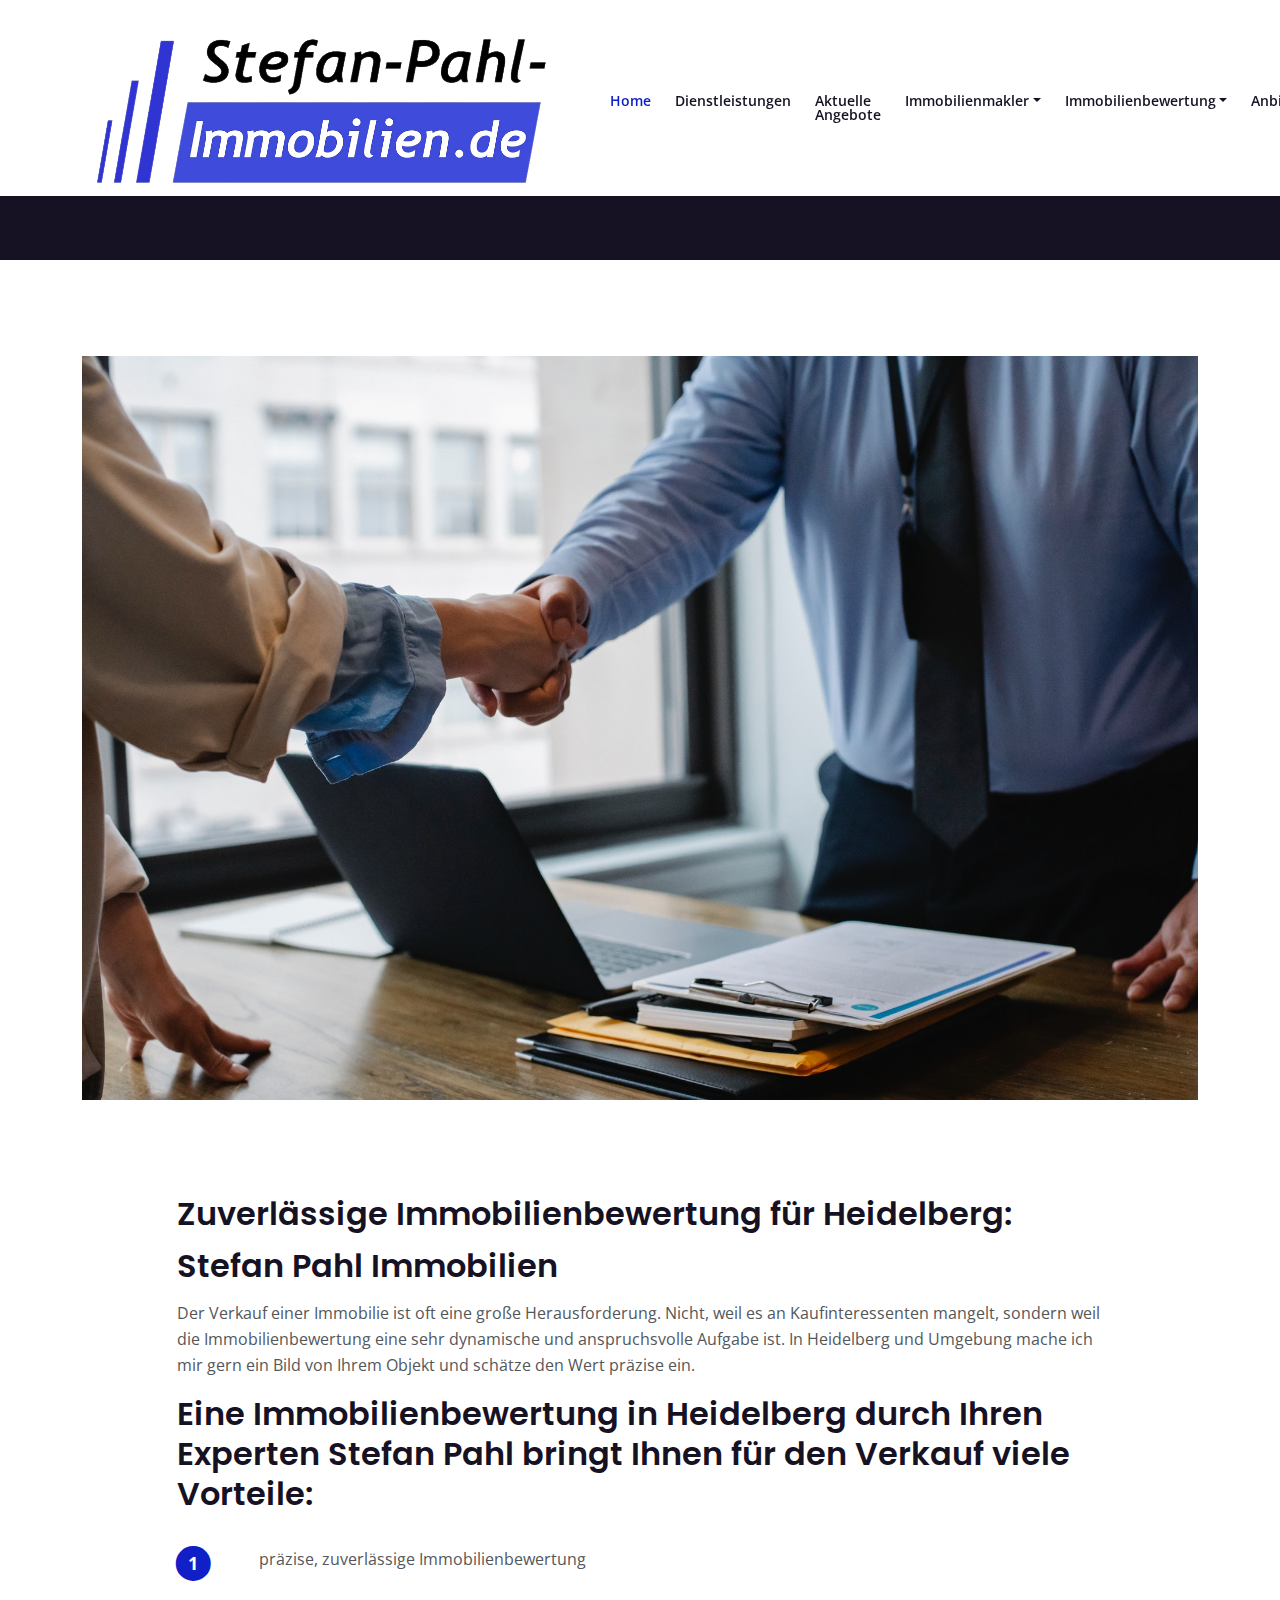
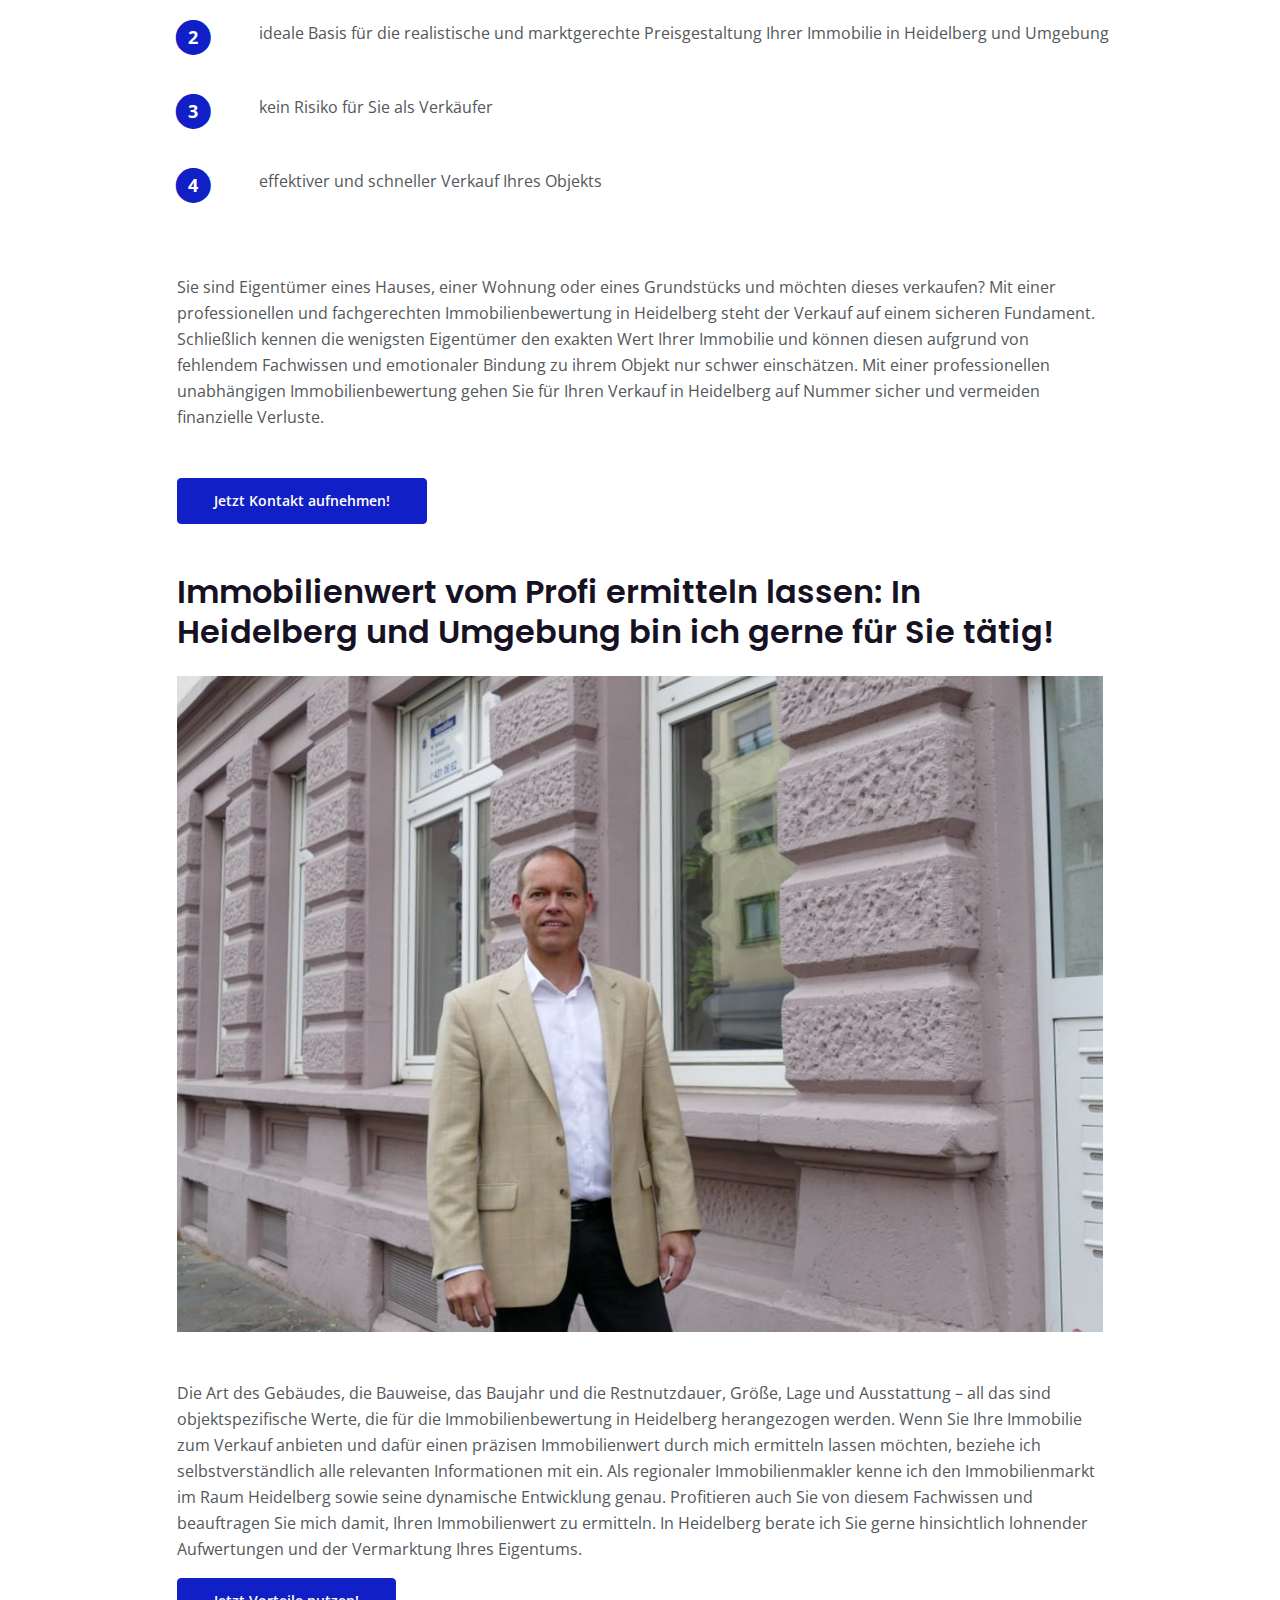
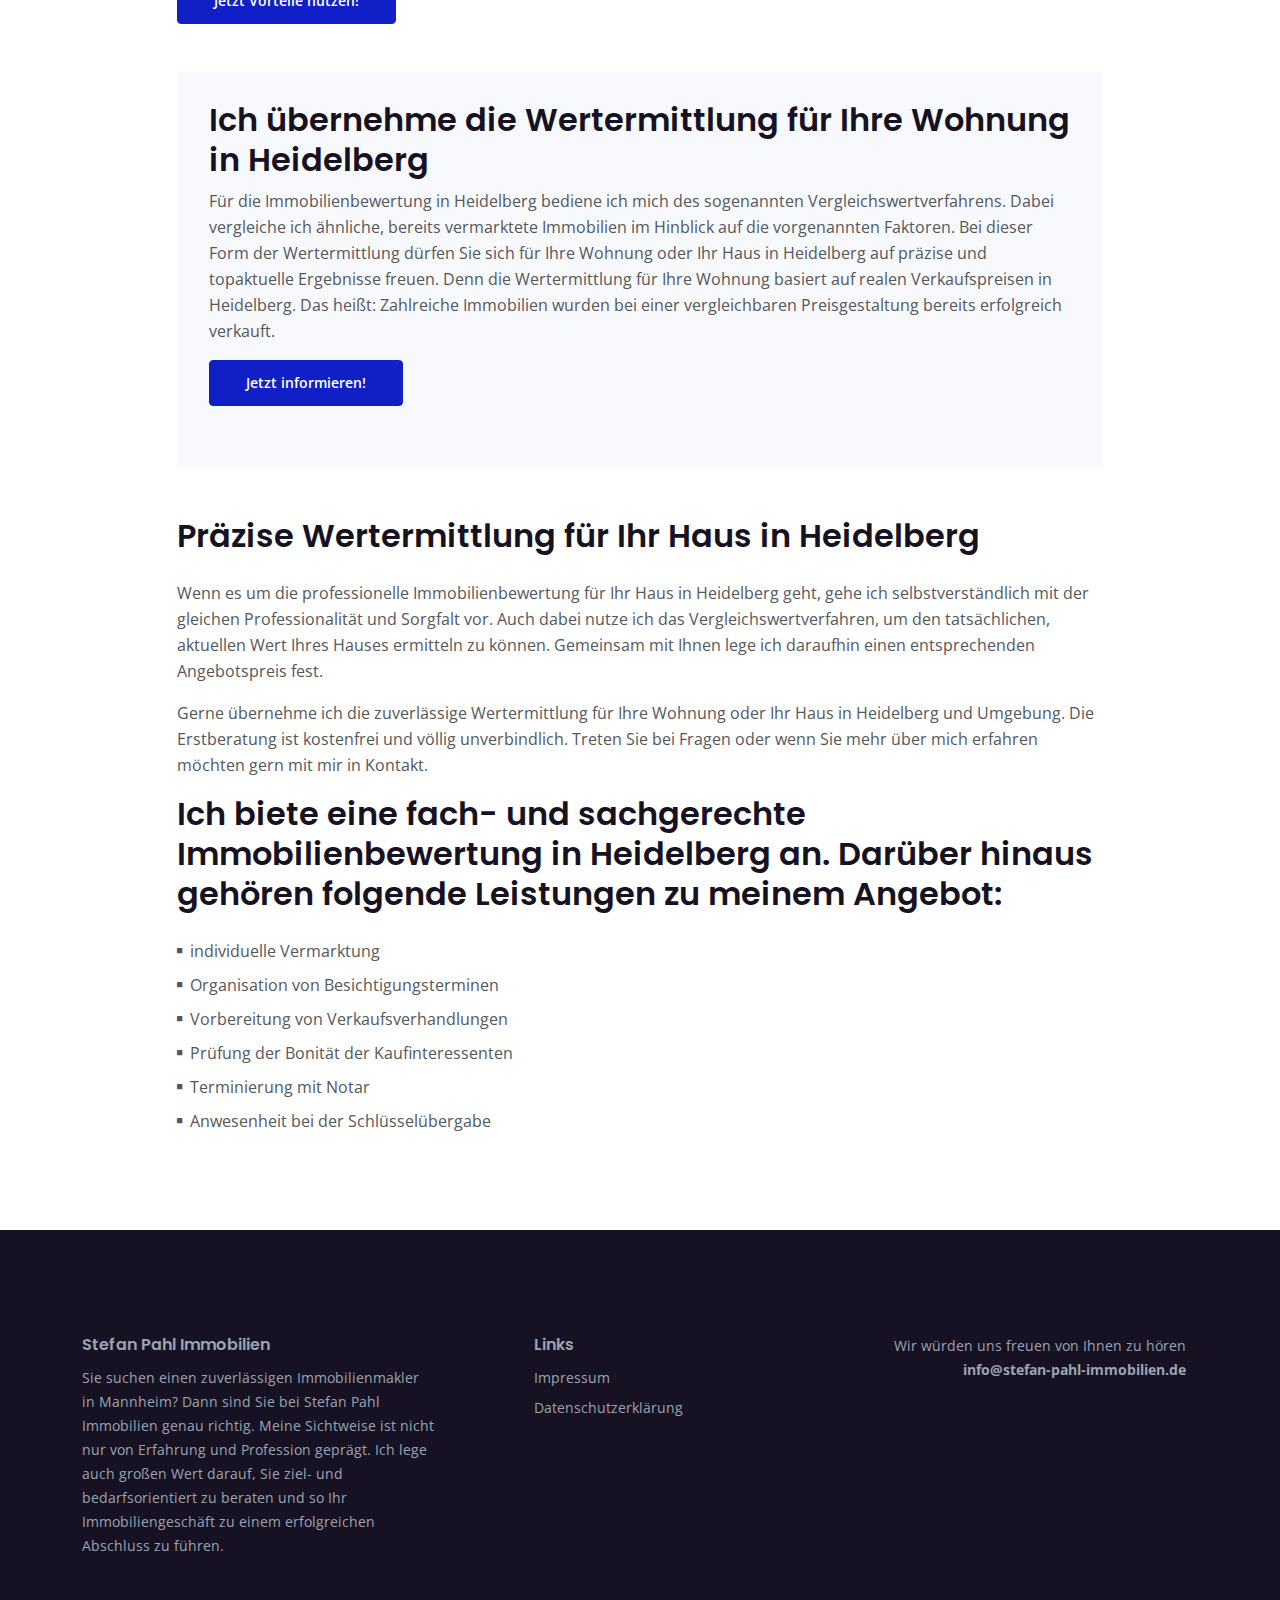
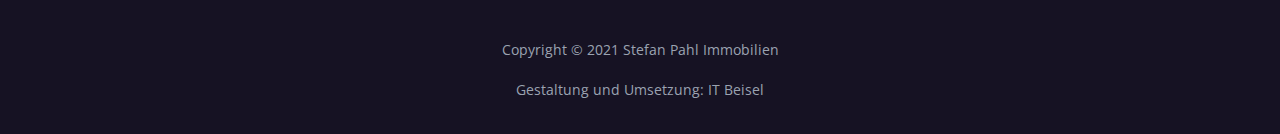
<file: immobilienbewertung-hd.html>
<!DOCTYPE html>
<html lang="en">

<head>
    <meta charset="utf-8">
    <meta name="viewport" content="width=device-width, initial-scale=1, shrink-to-fit=no">

    <!-- SEO Meta Tags -->
    <meta name="description" content="Ihr Immobilienmakler in Mannheim ? Service für Verkäufer, Vermieter und Suchende ✔️ persönlich &amp; professionell ✔️ Jetzt Kontakt aufnehmen!">
    <meta name="author" content="Stefan Pahl Immobilien">
    <meta name="robots" content="index,follow"/>
    

    <!-- OG Meta Tags to improve the way the post looks when you share the page on Facebook, Twitter, LinkedIn -->
    <meta property="og:site_name" content="" />
    <!-- website name -->
    <meta property="og:site" content="" />
    <!-- website link -->
    <meta property="og:title" content="" />
    <!-- title shown in the actual shared post -->
    <meta property="og:description" content="" />
    <!-- description shown in the actual shared post -->
    <meta property="og:image" content="" />
    <!-- image link, make sure it's jpg -->
    <meta property="og:url" content="" />
    <!-- where do you want your post to link to -->
    <meta name="twitter:card" content="summary_large_image">
    <!-- to have large image post format in Twitter -->

    <!-- Webpage Title -->
    <title>Stefan Pahl Immobilien</title>

    <!-- Styles -->
    <link href="https://fonts.googleapis.com/css2?family=Open+Sans:ital,wght@0,400;0,600;0,700;1,400&display=swap" rel="stylesheet">
    <link href="https://fonts.googleapis.com/css2?family=Poppins:wght@600&display=swap" rel="stylesheet">
    <link href="css/bootstrap.min.css" rel="stylesheet">
    <link href="css/fontawesome-all.min.css" rel="stylesheet">
    <link href="css/swiper.css" rel="stylesheet">
    <link href="css/styles.css" rel="stylesheet">

    <!-- Favicon  -->
    <link rel="icon" href="images/favicon.png">
</head>

<body>

    <!-- Navigation -->
    <nav id="navbar" class="navbar navbar-expand-lg fixed-top navbar-light" aria-label="Main navigation">
        <div class="container">

            <!-- Image Logo -->
            <a class="navbar-brand logo-image" href="index.html"><img alt="Logo Stefan Pahl Immobilien"></a>
            
            <button class="navbar-toggler p-0 border-0" type="button" id="navbarSideCollapse" aria-label="Toggle navigation">
                <span class="navbar-toggler-icon"></span>
            </button>

            <div class="navbar-collapse offcanvas-collapse" id="navbarspi">
                <ul class="navbar-nav ms-auto navbar-nav-scroll">
                    <li class="nav-item">
                        <a class="nav-link active" aria-current="page" href="index.html#header">Home</a>
                    </li>
                    <li class="nav-item">
                        <a class="nav-link" href="index.html#services">Dienstleistungen</a>
                    </li>
                    <li class="nav-item">
                        <a class="nav-link" href="index.html#projects">Aktuelle Angebote</a>
                    </li>
                    <li class="nav-item dropdown">
                        <a class="nav-link dropdown-toggle" href="#" id="dropdown01" data-bs-toggle="dropdown" aria-expanded="false">Immobilienmakler</a>
                        <ul class="dropdown-menu" aria-labelledby="dropdown01">
                            <li><a class="dropdown-item" href="immobilienmakler-hd.html">Heidelberg</a></li>
                            <li>
                                <div class="dropdown-divider"></div>
                            </li>
                            <li><a class="dropdown-item" href="immobilienmakler-vh.html">Viernheim</a></li>
                            <li>
                                <div class="dropdown-divider"></div>
                            </li>
                            <li><a class="dropdown-item" href="immobilienmakler-wh.html">Weinheim</a></li>
                        </ul>
                    </li>
                    <li class="nav-item dropdown dropdown2">
                        <a class="nav-link dropdown-toggle" href="#" id="dropdown02" data-bs-toggle="dropdown" aria-expanded="false">Immobilienbewertung</a>
                        <ul class="dropdown-menu dropdown-menu2" aria-labelledby="dropdown02">
                            <li><a class="dropdown-item" href="immobilienbewertung.html">Mannheim</a></li>
                            <li>
                                <div class="dropdown-divider"></div>
                            </li>
                            <li><a class="dropdown-item" href="immobilienbewertung-hd.html">Heidelberg</a></li>
                        </ul>
                    </li>
                    <li class="nav-item">
                        <a class="nav-link" href="anbieten.html">Anbieten</a>
                    </li>
                    <li class="nav-item">
                        <a class="nav-link" href="index.html#contact">Kontakt</a>
                    </li>
                </ul>
            </div>
            <!-- end of navbar-collapse -->
        </div>
        <!-- end of container -->
    </nav>
    <!-- end of navbar -->
    <!-- end of navigation -->


    <!-- Header -->
    <header class="ex-header">
        <div class="container">
            <div class="row">
                <div class="col-xl-10 offset-xl-1">
                    <h1>Immobilienbewertung Heidelberg</h1>
                </div> <!-- end of col -->
            </div> <!-- end of row -->
        </div> <!-- end of container -->
    </header> <!-- end of ex-header -->
    <!-- end of header -->


    <!-- Basic -->
    <div class="ex-basic-1 pt-5 pb-5">
        <div class="container">
            <div class="row">
                <div class="col-lg-12">
                    <img class="img-fluid mt-5 mb-3" src="images/immobilienbewertung.jpg" alt="alternative">
                </div> <!-- end of col -->
            </div> <!-- end of row -->
        </div> <!-- end of container -->
    </div> <!-- end of ex-basic-1 -->
    <!-- end of basic -->


    <!-- Basic -->
    <div class="ex-basic-1 pt-4">
        <div class="container">
            <div class="row">
                <div class="col-xl-10 offset-xl-1">
                    <h1>Zuverlässige Immobilienbewertung für Heidelberg: Stefan Pahl Immobilien</h1>
                    <p>Der Verkauf einer Immobilie ist oft eine große Herausforderung. Nicht, weil es an Kaufinteressenten mangelt, sondern weil die Immobilienbewertung eine sehr dynamische und anspruchsvolle Aufgabe ist. In Heidelberg und Umgebung mache ich mir gern ein Bild von Ihrem Objekt und schätze den Wert präzise ein.</p>

                    <h2 class="mb-3">Eine Immobilienbewertung in Heidelberg durch Ihren Experten Stefan Pahl bringt Ihnen für den Verkauf viele Vorteile:</h2>
                </div> <!-- end of col -->
            </div> <!-- end of row -->
        </div> <!-- end of container -->
    </div> <!-- end of ex-basic-1 -->
    <!-- end of basic -->


    <!-- Cards -->
    <div class="ex-cards-1 pt-3 pb-3">
        <div class="container">
            <div class="row">
                <div class="col-lg-12">
                    
                    <!-- Card -->
                    <div class="card">
                        <ul class="list-unstyled">
                            <li class="d-flex">
                                <span class="fa-stack">
                                    <span class="fas fa-circle fa-stack-2x"></span>
                                    <span class="fa-stack-1x">1</span>
                                </span>
                                <div class="flex-grow-1">
                                    <p>präzise, zuverlässige Immobilienbewertung</p>
                                </div>
                            </li>
                        </ul>
                    </div> <!-- end of card -->
                    <!-- end of card -->
                    
                    <!-- Card -->
                    <div class="card">
                        <ul class="list-unstyled">
                            <li class="d-flex">
                                <span class="fa-stack">
                                    <span class="fas fa-circle fa-stack-2x"></span>
                                    <span class="fa-stack-1x">2</span>
                                </span>
                                <div class="flex-grow-1">
                                    <p>ideale Basis für die realistische und marktgerechte Preisgestaltung Ihrer Immobilie in Heidelberg und Umgebung</p>
                                </div>
                            </li>
                        </ul>
                    </div> <!-- end of card -->
                    <!-- end of card -->
                    
                    <!-- Card -->
                    <div class="card">
                        <ul class="list-unstyled">
                            <li class="d-flex">
                                <span class="fa-stack">
                                    <span class="fas fa-circle fa-stack-2x"></span>
                                    <span class="fa-stack-1x">3</span>
                                </span>
                                <div class="flex-grow-1">
                                    <p>kein Risiko für Sie als Verkäufer</p>
                                </div>
                            </li>
                        </ul>
                    </div> <!-- end of card -->
                    <!-- end of card -->

                    <!-- Card -->
                    <div class="card">
                        <ul class="list-unstyled">
                            <li class="d-flex">
                                <span class="fa-stack">
                                    <span class="fas fa-circle fa-stack-2x"></span>
                                    <span class="fa-stack-1x">4</span>
                                </span>
                                <div class="flex-grow-1">
                                    <p>effektiver und schneller Verkauf Ihres Objekts</p>
                                </div>
                            </li>
                        </ul>
                    </div> <!-- end of card -->
                    <!-- end of card -->

                </div> <!-- end of col -->   
            </div> <!-- end of row -->   
        </div> <!-- end of container -->   
    </div> <!-- end of ex-cards-1 -->
    <!-- end of cards -->


    <!-- Basic -->
    <div class="ex-basic-1 pt-3 pb-5">
        <div class="container">
            <div class="row">
                <div class="col-xl-10 offset-xl-1">
                    <p class="mb-5">Sie sind Eigentümer eines Hauses, einer Wohnung oder eines Grundstücks und möchten dieses verkaufen? Mit einer professionellen und fachgerechten Immobilienbewertung in Heidelberg steht der Verkauf auf einem sicheren Fundament. Schließlich kennen die wenigsten Eigentümer den exakten Wert Ihrer Immobilie und können diesen aufgrund von fehlendem Fachwissen und emotionaler Bindung zu ihrem Objekt nur schwer einschätzen. Mit einer professionellen unabhängigen Immobilienbewertung gehen Sie für Ihren Verkauf in Heidelberg auf Nummer sicher und vermeiden finanzielle Verluste.</p>
                    <a class="btn-solid-reg mb-5" href="index.html#contact">Jetzt Kontakt aufnehmen!</a>

                    
                    <h2 class="mb-4">Immobilienwert vom Profi ermitteln lassen: In Heidelberg und Umgebung bin ich gerne für Sie tätig!</h2>
                    <img class="img-fluid mb-5" src="images/zusammenarbeit.jpg" alt="alternative">
                    <p>Die Art des Gebäudes, die Bauweise, das Baujahr und die Restnutzdauer, Größe, Lage und Ausstattung – all das sind objektspezifische Werte, die für die Immobilienbewertung in Heidelberg herangezogen werden. Wenn Sie Ihre Immobilie zum Verkauf anbieten und dafür einen präzisen Immobilienwert durch mich ermitteln lassen möchten, beziehe ich selbstverständlich alle relevanten Informationen mit ein. Als regionaler Immobilienmakler kenne ich den Immobilienmarkt im Raum Heidelberg sowie seine dynamische Entwicklung genau. Profitieren auch Sie von diesem Fachwissen und beauftragen Sie mich damit, Ihren Immobilienwert zu ermitteln. In Heidelberg berate ich Sie gerne hinsichtlich lohnender Aufwertungen und der Vermarktung Ihres Eigentums.</p>
                    <a class="btn-solid-reg mb-5" href="index.html#contact">Jetzt Vorteile nutzen!</a>
                    <div class="text-box mb-5">
                        <h2>Ich übernehme die Wertermittlung für Ihre Wohnung in Heidelberg</h2>
                        <p>Für die Immobilienbewertung in Heidelberg bediene ich mich des sogenannten Vergleichswertverfahrens. Dabei vergleiche ich ähnliche, bereits vermarktete Immobilien im Hinblick auf die vorgenannten Faktoren. Bei dieser Form der Wertermittlung dürfen Sie sich für Ihre Wohnung oder Ihr Haus in Heidelberg auf präzise und topaktuelle Ergebnisse freuen. Denn die Wertermittlung für Ihre Wohnung basiert auf realen Verkaufspreisen in Heidelberg. Das heißt: Zahlreiche Immobilien wurden bei einer vergleichbaren Preisgestaltung bereits erfolgreich verkauft.</p>
                        <a class="btn-solid-reg mb-5" href="index.html#contact">Jetzt informieren!</a>
                    </div> <!-- end of text-box -->
                    <h2 class="mb-4">Präzise Wertermittlung für Ihr Haus in Heidelberg</h2>
                    <p>Wenn es um die professionelle Immobilienbewertung für Ihr Haus in Heidelberg geht, gehe ich selbstverständlich mit der gleichen Professionalität und Sorgfalt vor. Auch dabei nutze ich das Vergleichswertverfahren, um den tatsächlichen, aktuellen Wert Ihres Hauses ermitteln zu können. Gemeinsam mit Ihnen lege ich daraufhin einen entsprechenden Angebotspreis fest.</p>
                    <p>Gerne übernehme ich die zuverlässige Wertermittlung für Ihre Wohnung oder Ihr Haus in Heidelberg und Umgebung. Die Erstberatung ist kostenfrei und völlig unverbindlich. Treten Sie bei Fragen oder wenn Sie mehr über mich erfahren möchten gern mit mir in Kontakt.</p>
                    
                    <h2 class="mb-4">Ich biete eine fach- und sachgerechte Immobilienbewertung in Heidelberg an. Darüber hinaus gehören folgende Leistungen zu meinem Angebot:</h2>
                    <ul class="list-unstyled li-space-lg mb-5">
                        <li class="d-flex">
                            <i class="fas fa-square"></i>
                            <div class="flex-grow-1">individuelle Vermarktung</div>
                        </li>
                        <li class="d-flex">
                            <i class="fas fa-square"></i>
                            <div class="flex-grow-1">Organisation von Besichtigungsterminen</div>
                        </li>
                        <li class="d-flex">
                            <i class="fas fa-square"></i>
                            <div class="flex-grow-1">Vorbereitung von Verkaufsverhandlungen</div>
                        </li>
                        <li class="d-flex">
                            <i class="fas fa-square"></i>
                            <div class="flex-grow-1">Prüfung der Bonität der Kaufinteressenten</div>
                        </li>
                        <li class="d-flex">
                            <i class="fas fa-square"></i>
                            <div class="flex-grow-1">Terminierung mit Notar</div>
                        </li>
                        <li class="d-flex">
                            <i class="fas fa-square"></i>
                            <div class="flex-grow-1">Anwesenheit bei der Schlüsselübergabe</div>
                        </li>
                    </ul>
                </div> <!-- end of col -->
            </div> <!-- end of row -->
        </div> <!-- end of container -->
    </div> <!-- end of ex-basic-1 -->
    <!-- end of basic -->


    <!-- Footer -->
    <div class="footer">
        <div class="container">
            <div class="row">
                <div class="col-lg-12">
                    <div class="footer-col first">
                        <h6>Stefan Pahl Immobilien</h6>
                        <p class="p-small">Sie suchen einen zuverlässigen Immobilienmakler in Mannheim? Dann sind Sie bei Stefan Pahl Immobilien genau richtig. Meine Sichtweise ist nicht nur von Erfahrung und Profession geprägt. Ich lege auch großen Wert darauf, Sie ziel- und bedarfsorientiert zu beraten und so Ihr Immobiliengeschäft zu einem erfolgreichen Abschluss zu führen.</p>
                    </div>
                    <!-- end of footer-col -->
                    <div class="footer-col second">
                        <h6>Links</h6>
                        <ul class="list-unstyled li-space-lg p-small">
                            <li><a href="impressum.html">Impressum</a></li>
                            <li><a href="privacy.html">Datenschutzerklärung</a></li>
                        </ul>
                    </div>
                    <!-- end of footer-col -->
                    <div class="footer-col third">
                        <p class="p-small">Wir würden uns freuen von Ihnen zu hören <br><a href="mailto:info@stefan-pahl-immobilien.de"><strong>info@stefan-pahl-immobilien.de</strong></a></p>
                    </div>
                    <!-- end of footer-col -->
                </div>
                <!-- end of col -->
            </div>
            <!-- end of row -->
        </div>
        <!-- end of container -->
    </div>
    <!-- end of footer -->
    <!-- end of footer -->


    <!-- Copyright -->
    <div class="copyright">
        <div class="container">
            <div class="row">
                <div class="col-lg-12">
                    <p class="p-small">Copyright © 2021 <a href="https://www.stefan-pahl-immobilien.de">Stefan Pahl Immobilien</a></p>
                </div>
                <!-- end of col -->
            </div>
            <!-- enf of row -->

            <div class="row">
                <div class="col-lg-12">
                    <p class="p-small">Gestaltung und Umsetzung: <a href="https://itbeisel.de/" target="_blank">IT Beisel</a></p>
                </div>
                <!-- end of col -->
            </div>
            <!-- enf of row -->
        </div>
        <!-- end of container -->
    </div>
    <!-- end of copyright -->
    <!-- end of copyright -->


    <!-- Back To Top Button -->
    <button onclick="topFunction()" id="myBtn">
        <img src="images/up-arrow.png" alt="alternative">
    </button>
    <!-- end of back to top button -->

    <!-- Scripts -->
    <script src="js/bootstrap.min.js"></script>
    <!-- Bootstrap framework -->
    <script src="js/swiper.min.js"></script>
    <!-- Swiper for image and text sliders -->
    <!--<script src="js/purecounter.min.js"></script>-->
    <!-- Purecounter counter for statistics numbers -->
    <script src="js/isotope.pkgd.min.js"></script>
    <!-- Isotope for filter -->
    <script src="js/scripts.js"></script>
    <!-- Custom scripts -->
</body>

</html>
</file>
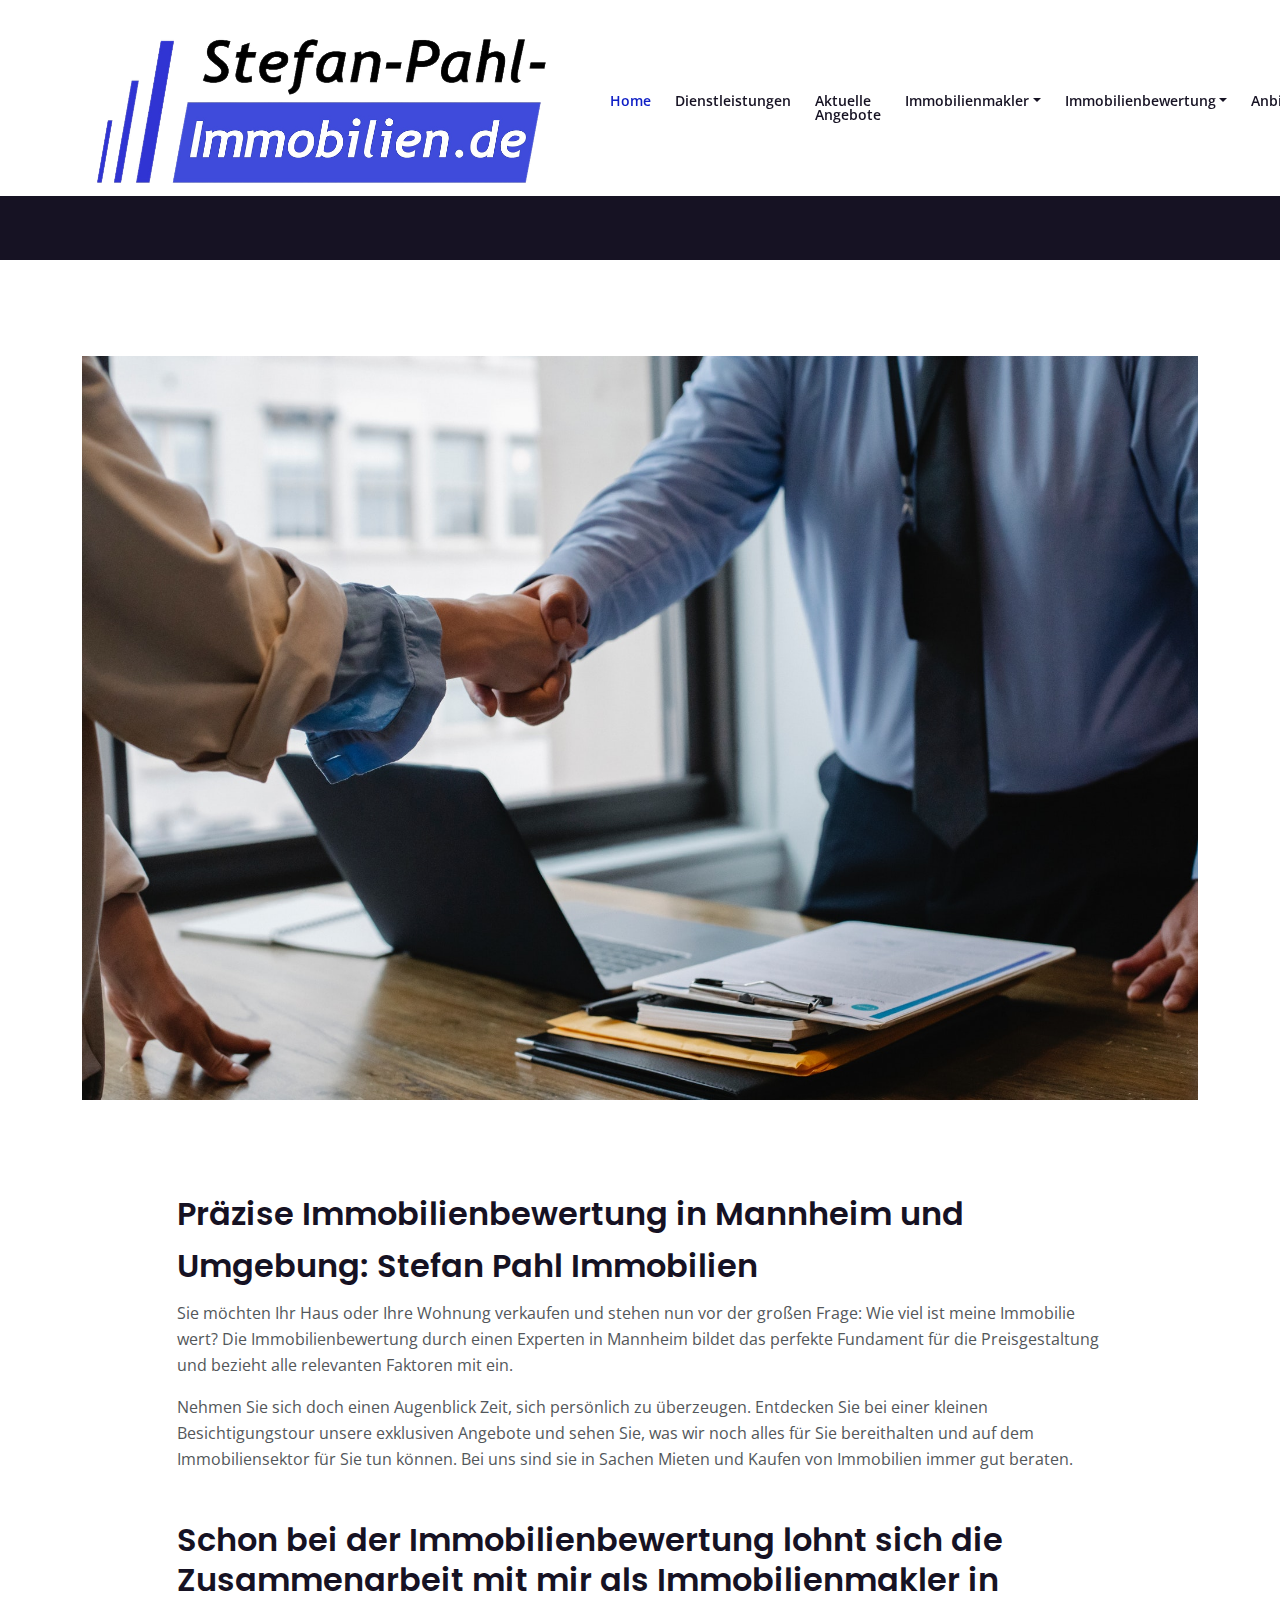
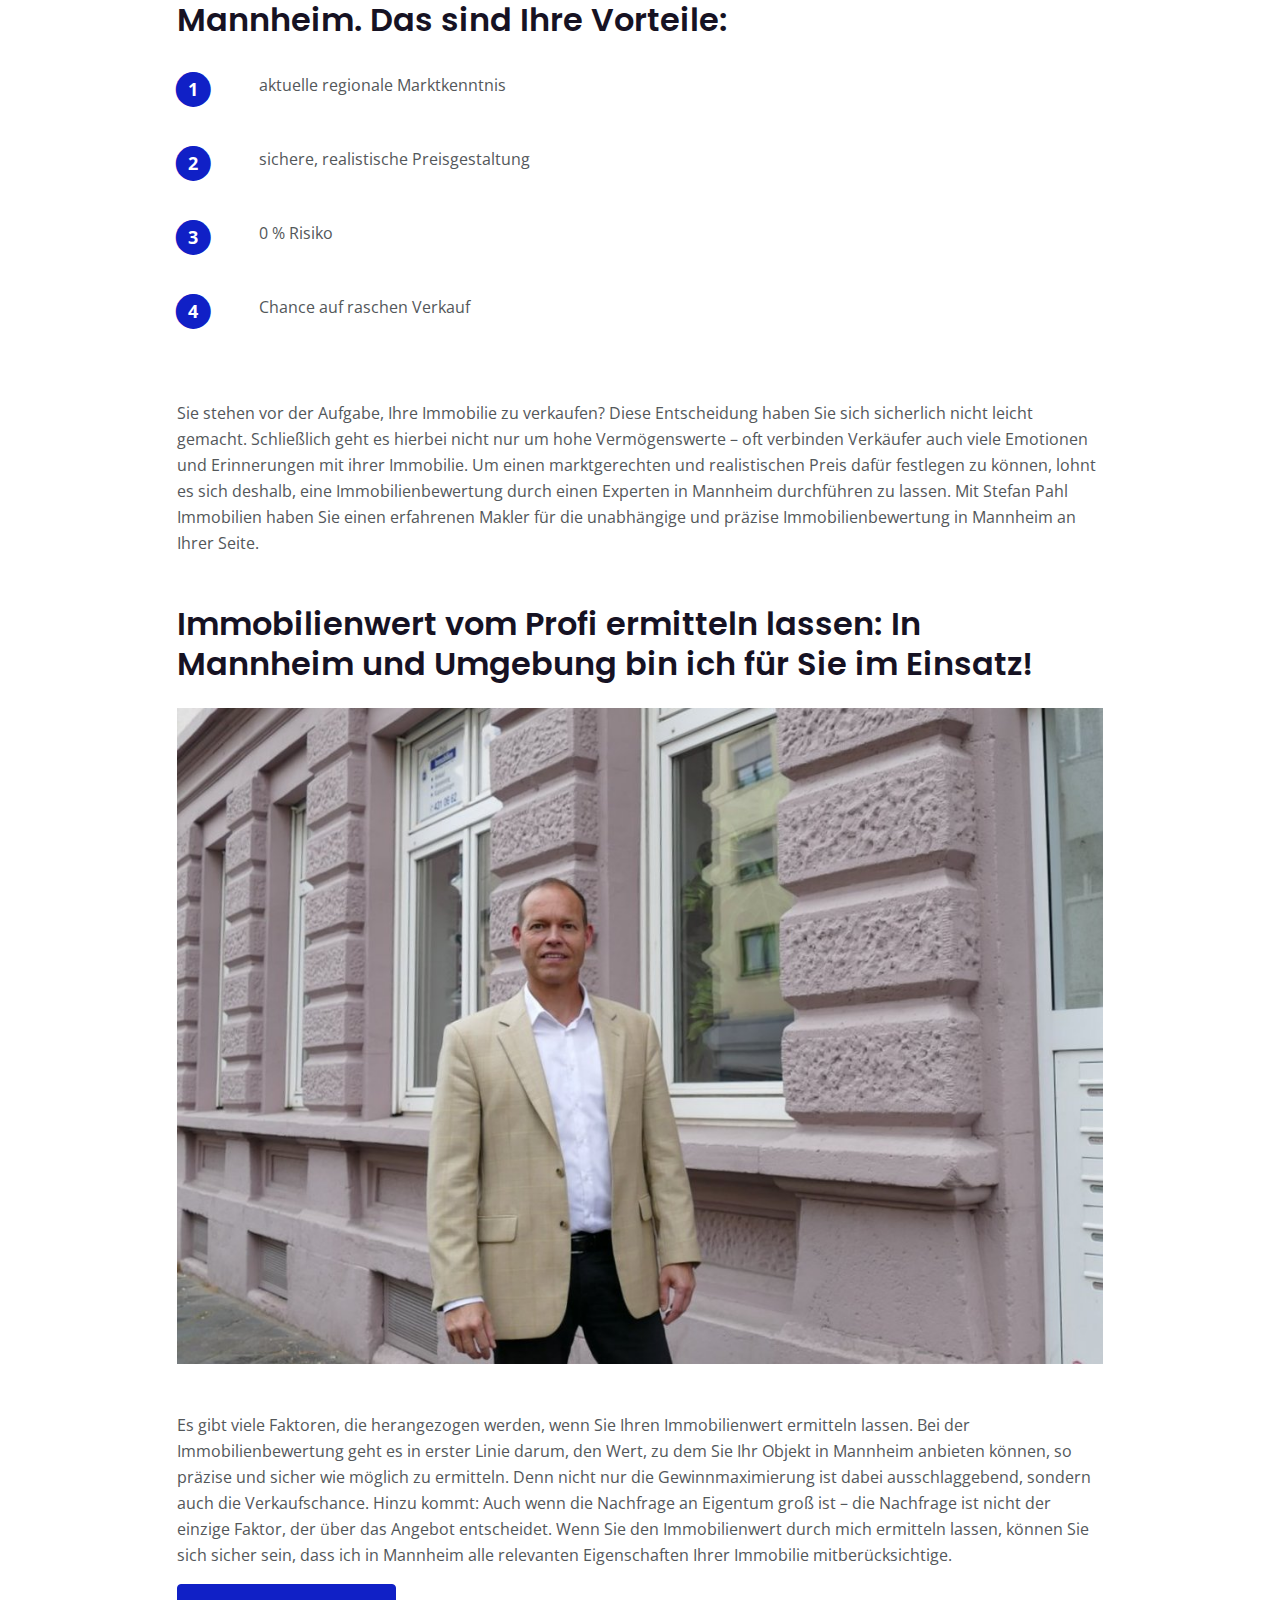
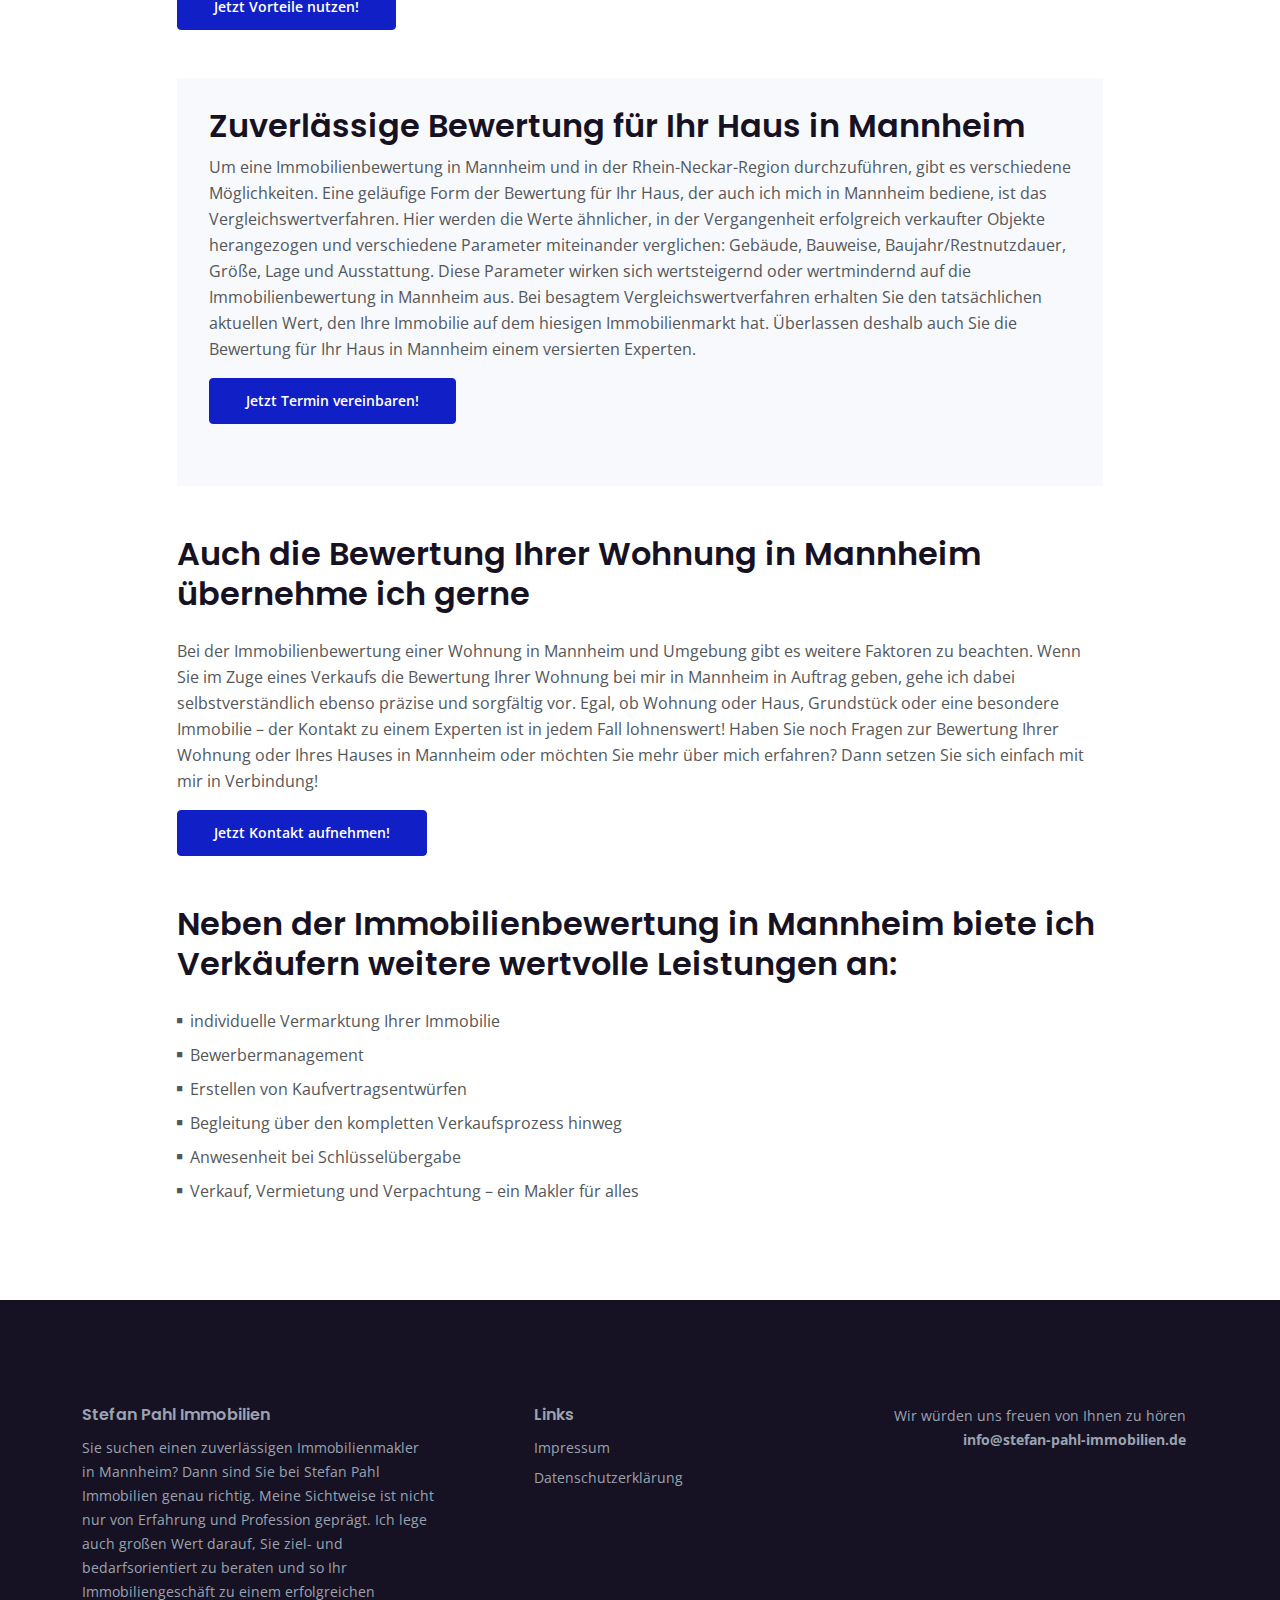
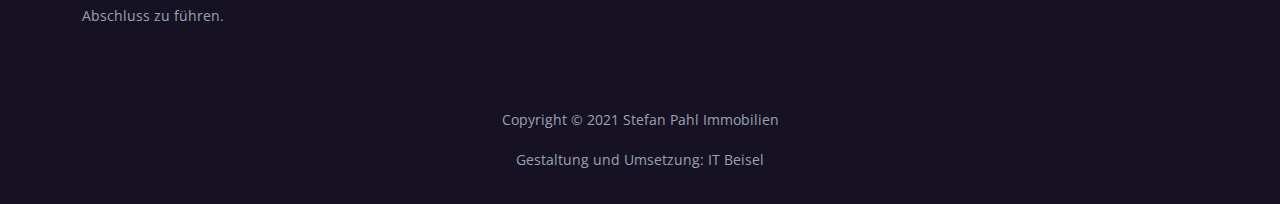
<file: immobilienbewertung.html>
<!DOCTYPE html>
<html lang="en">

<head>
    <meta charset="utf-8">
    <meta name="viewport" content="width=device-width, initial-scale=1, shrink-to-fit=no">

    <!-- SEO Meta Tags -->
    <meta name="description" content="Ihr Immobilienmakler in Mannheim ? Service für Verkäufer, Vermieter und Suchende ✔️ persönlich &amp; professionell ✔️ Jetzt Kontakt aufnehmen!">
    <meta name="author" content="Stefan Pahl Immobilien">
    <meta name="robots" content="index,follow"/>
    

    <!-- OG Meta Tags to improve the way the post looks when you share the page on Facebook, Twitter, LinkedIn -->
    <meta property="og:site_name" content="" />
    <!-- website name -->
    <meta property="og:site" content="" />
    <!-- website link -->
    <meta property="og:title" content="" />
    <!-- title shown in the actual shared post -->
    <meta property="og:description" content="" />
    <!-- description shown in the actual shared post -->
    <meta property="og:image" content="" />
    <!-- image link, make sure it's jpg -->
    <meta property="og:url" content="" />
    <!-- where do you want your post to link to -->
    <meta name="twitter:card" content="summary_large_image">
    <!-- to have large image post format in Twitter -->

    <!-- Webpage Title -->
    <title>Stefan Pahl Immobilien</title>

    <!-- Styles -->
    <link href="https://fonts.googleapis.com/css2?family=Open+Sans:ital,wght@0,400;0,600;0,700;1,400&display=swap" rel="stylesheet">
    <link href="https://fonts.googleapis.com/css2?family=Poppins:wght@600&display=swap" rel="stylesheet">
    <link href="css/bootstrap.min.css" rel="stylesheet">
    <link href="css/fontawesome-all.min.css" rel="stylesheet">
    <link href="css/swiper.css" rel="stylesheet">
    <link href="css/styles.css" rel="stylesheet">

    <!-- Favicon  -->
    <link rel="icon" href="images/favicon.png">
</head>

<body>

    <!-- Navigation -->
    <nav id="navbar" class="navbar navbar-expand-lg fixed-top navbar-light" aria-label="Main navigation">
        <div class="container">

            <!-- Image Logo -->
            <a class="navbar-brand logo-image" href="index.html"><img alt="Logo Stefan Pahl Immobilien"></a>
            
            <button class="navbar-toggler p-0 border-0" type="button" id="navbarSideCollapse" aria-label="Toggle navigation">
                <span class="navbar-toggler-icon"></span>
            </button>

            <div class="navbar-collapse offcanvas-collapse" id="navbarspi">
                <ul class="navbar-nav ms-auto navbar-nav-scroll">
                    <li class="nav-item">
                        <a class="nav-link active" aria-current="page" href="index.html#header">Home</a>
                    </li>
                    <li class="nav-item">
                        <a class="nav-link" href="index.html#services">Dienstleistungen</a>
                    </li>
                    <li class="nav-item">
                        <a class="nav-link" href="index.html#projects">Aktuelle Angebote</a>
                    </li>
                    <li class="nav-item dropdown">
                        <a class="nav-link dropdown-toggle" href="#" id="dropdown01" data-bs-toggle="dropdown" aria-expanded="false">Immobilienmakler</a>
                        <ul class="dropdown-menu" aria-labelledby="dropdown01">
                            <li><a class="dropdown-item" href="immobilienmakler-hd.html">Heidelberg</a></li>
                            <li>
                                <div class="dropdown-divider"></div>
                            </li>
                            <li><a class="dropdown-item" href="immobilienmakler-vh.html">Viernheim</a></li>
                            <li>
                                <div class="dropdown-divider"></div>
                            </li>
                            <li><a class="dropdown-item" href="immobilienmakler-wh.html">Weinheim</a></li>
                        </ul>
                    </li>
                    <li class="nav-item dropdown dropdown2">
                        <a class="nav-link dropdown-toggle" href="#" id="dropdown02" data-bs-toggle="dropdown" aria-expanded="false">Immobilienbewertung</a>
                        <ul class="dropdown-menu dropdown-menu2" aria-labelledby="dropdown02">
                            <li><a class="dropdown-item" href="immobilienbewertung.html">Mannheim</a></li>
                            <li>
                                <div class="dropdown-divider"></div>
                            </li>
                            <li><a class="dropdown-item" href="immobilienbewertung-hd.html">Heidelberg</a></li>
                        </ul>
                    </li>
                    <li class="nav-item">
                        <a class="nav-link" href="anbieten.html">Anbieten</a>
                    </li>
                    <li class="nav-item">
                        <a class="nav-link" href="index.html#contact">Kontakt</a>
                    </li>
                </ul>
            </div>
            <!-- end of navbar-collapse -->
        </div>
        <!-- end of container -->
    </nav>
    <!-- end of navbar -->
    <!-- end of navigation -->


    <!-- Header -->
    <header class="ex-header">
        <div class="container">
            <div class="row">
                <div class="col-xl-10 offset-xl-1">
                    <h1>Immobilienbewertung Mannheim</h1>
                </div> <!-- end of col -->
            </div> <!-- end of row -->
        </div> <!-- end of container -->
    </header> <!-- end of ex-header -->
    <!-- end of header -->


    <!-- Basic -->
    <div class="ex-basic-1 pt-5 pb-5">
        <div class="container">
            <div class="row">
                <div class="col-lg-12">
                    <img class="img-fluid mt-5 mb-3" src="images/immobilienbewertung.jpg" alt="alternative">
                </div> <!-- end of col -->
            </div> <!-- end of row -->
        </div> <!-- end of container -->
    </div> <!-- end of ex-basic-1 -->
    <!-- end of basic -->


    <!-- Basic -->
    <div class="ex-basic-1 pt-4">
        <div class="container">
            <div class="row">
                <div class="col-xl-10 offset-xl-1">
                    <h1>Präzise Immobilienbewertung in Mannheim und Umgebung: Stefan Pahl Immobilien</h1>
                    <p>Sie möchten Ihr Haus oder Ihre Wohnung verkaufen und stehen nun vor der großen Frage: Wie viel ist meine Immobilie wert? Die Immobilienbewertung durch einen Experten in Mannheim bildet das perfekte Fundament für die Preisgestaltung und bezieht alle relevanten Faktoren mit ein.</p>
                    <p class="mb-5">Nehmen Sie sich doch einen Augenblick Zeit, sich persönlich zu überzeugen. Entdecken Sie bei einer kleinen Besichtigungstour unsere exklusiven Angebote und sehen Sie, was wir noch alles für Sie bereithalten und auf dem Immobiliensektor für Sie tun können. Bei uns sind sie in Sachen Mieten und Kaufen von Immobilien immer gut beraten.</p>

                    <h2 class="mb-3">Schon bei der Immobilienbewertung lohnt sich die Zusammenarbeit mit mir als Immobilienmakler in Mannheim. Das sind Ihre Vorteile:</h2>
                </div> <!-- end of col -->
            </div> <!-- end of row -->
        </div> <!-- end of container -->
    </div> <!-- end of ex-basic-1 -->
    <!-- end of basic -->


    <!-- Cards -->
    <div class="ex-cards-1 pt-3 pb-3">
        <div class="container">
            <div class="row">
                <div class="col-lg-12">
                    
                    <!-- Card -->
                    <div class="card">
                        <ul class="list-unstyled">
                            <li class="d-flex">
                                <span class="fa-stack">
                                    <span class="fas fa-circle fa-stack-2x"></span>
                                    <span class="fa-stack-1x">1</span>
                                </span>
                                <div class="flex-grow-1">
                                    <p>aktuelle regionale Marktkenntnis</p>
                                </div>
                            </li>
                        </ul>
                    </div> <!-- end of card -->
                    <!-- end of card -->
                    
                    <!-- Card -->
                    <div class="card">
                        <ul class="list-unstyled">
                            <li class="d-flex">
                                <span class="fa-stack">
                                    <span class="fas fa-circle fa-stack-2x"></span>
                                    <span class="fa-stack-1x">2</span>
                                </span>
                                <div class="flex-grow-1">
                                    <p>sichere, realistische Preisgestaltung</p>
                                </div>
                            </li>
                        </ul>
                    </div> <!-- end of card -->
                    <!-- end of card -->
                    
                    <!-- Card -->
                    <div class="card">
                        <ul class="list-unstyled">
                            <li class="d-flex">
                                <span class="fa-stack">
                                    <span class="fas fa-circle fa-stack-2x"></span>
                                    <span class="fa-stack-1x">3</span>
                                </span>
                                <div class="flex-grow-1">
                                    <p>0 % Risiko</p>
                                </div>
                            </li>
                        </ul>
                    </div> <!-- end of card -->
                    <!-- end of card -->

                    <!-- Card -->
                    <div class="card">
                        <ul class="list-unstyled">
                            <li class="d-flex">
                                <span class="fa-stack">
                                    <span class="fas fa-circle fa-stack-2x"></span>
                                    <span class="fa-stack-1x">4</span>
                                </span>
                                <div class="flex-grow-1">
                                    <p>Chance auf raschen Verkauf</p>
                                </div>
                            </li>
                        </ul>
                    </div> <!-- end of card -->
                    <!-- end of card -->

                </div> <!-- end of col -->   
            </div> <!-- end of row -->   
        </div> <!-- end of container -->   
    </div> <!-- end of ex-cards-1 -->
    <!-- end of cards -->


    <!-- Basic -->
    <div class="ex-basic-1 pt-3 pb-5">
        <div class="container">
            <div class="row">
                <div class="col-xl-10 offset-xl-1">
                    <p class="mb-5">Sie stehen vor der Aufgabe, Ihre Immobilie zu verkaufen? Diese Entscheidung haben Sie sich sicherlich nicht leicht gemacht. Schließlich geht es hierbei nicht nur um hohe Vermögenswerte – oft verbinden Verkäufer auch viele Emotionen und Erinnerungen mit ihrer Immobilie. Um einen marktgerechten und realistischen Preis dafür festlegen zu können, lohnt es sich deshalb, eine Immobilienbewertung durch einen Experten in Mannheim durchführen zu lassen. Mit Stefan Pahl Immobilien haben Sie einen erfahrenen Makler für die unabhängige und präzise Immobilienbewertung in Mannheim an Ihrer Seite.</p>
                    
                    <h2 class="mb-4">Immobilienwert vom Profi ermitteln lassen: In Mannheim und Umgebung bin ich für Sie im Einsatz!</h2>
                    <img class="img-fluid mb-5" src="images/zusammenarbeit.jpg" alt="alternative">
                    <p>Es gibt viele Faktoren, die herangezogen werden, wenn Sie Ihren Immobilienwert ermitteln lassen. Bei der Immobilienbewertung geht es in erster Linie darum, den Wert, zu dem Sie Ihr Objekt in Mannheim anbieten können, so präzise und sicher wie möglich zu ermitteln. Denn nicht nur die Gewinnmaximierung ist dabei ausschlaggebend, sondern auch die Verkaufschance. Hinzu kommt: Auch wenn die Nachfrage an Eigentum groß ist – die Nachfrage ist nicht der einzige Faktor, der über das Angebot entscheidet. Wenn Sie den Immobilienwert durch mich ermitteln lassen, können Sie sich sicher sein, dass ich in Mannheim alle relevanten Eigenschaften Ihrer Immobilie mitberücksichtige.</p>
                    <a class="btn-solid-reg mb-5" href="index.html#contact">Jetzt Vorteile nutzen!</a>
                    <div class="text-box mb-5">
                        <h2>Zuverlässige Bewertung für Ihr Haus in Mannheim</h2>
                        <p>Um eine Immobilienbewertung in Mannheim und in der Rhein-Neckar-Region durchzuführen, gibt es verschiedene Möglichkeiten. Eine geläufige Form der Bewertung für Ihr Haus, der auch ich mich in Mannheim bediene, ist das Vergleichswertverfahren. Hier werden die Werte ähnlicher, in der Vergangenheit erfolgreich verkaufter Objekte herangezogen und verschiedene Parameter miteinander verglichen: Gebäude, Bauweise, Baujahr/Restnutzdauer, Größe, Lage und Ausstattung. Diese Parameter wirken sich wertsteigernd oder wertmindernd auf die Immobilienbewertung in Mannheim aus. Bei besagtem Vergleichswertverfahren erhalten Sie den tatsächlichen aktuellen Wert, den Ihre Immobilie auf dem hiesigen Immobilienmarkt hat. Überlassen deshalb auch Sie die Bewertung für Ihr Haus in Mannheim einem versierten Experten.</p>
                        <a class="btn-solid-reg mb-5" href="index.html#contact">Jetzt Termin vereinbaren!</a>
                    </div> <!-- end of text-box -->
                    <h2 class="mb-4">Auch die Bewertung Ihrer Wohnung in Mannheim übernehme ich gerne</h2>
                    <p>Bei der Immobilienbewertung einer Wohnung in Mannheim und Umgebung gibt es weitere Faktoren zu beachten. Wenn Sie im Zuge eines Verkaufs die Bewertung Ihrer Wohnung bei mir in Mannheim in Auftrag geben, gehe ich dabei selbstverständlich ebenso präzise und sorgfältig vor. Egal, ob Wohnung oder Haus, Grundstück oder eine besondere Immobilie – der Kontakt zu einem Experten ist in jedem Fall lohnenswert! Haben Sie noch Fragen zur Bewertung Ihrer Wohnung oder Ihres Hauses in Mannheim oder möchten Sie mehr über mich erfahren? Dann setzen Sie sich einfach mit mir in Verbindung!</p>
                    <a class="btn-solid-reg mb-5" href="index.html#contact">Jetzt Kontakt aufnehmen!</a>
                    
                    <h2 class="mb-4">Neben der Immobilienbewertung in Mannheim biete ich Verkäufern weitere wertvolle Leistungen an:</h2>
                    <ul class="list-unstyled li-space-lg mb-5">
                        <li class="d-flex">
                            <i class="fas fa-square"></i>
                            <div class="flex-grow-1">individuelle Vermarktung Ihrer Immobilie</div>
                        </li>
                        <li class="d-flex">
                            <i class="fas fa-square"></i>
                            <div class="flex-grow-1">Bewerbermanagement</div>
                        </li>
                        <li class="d-flex">
                            <i class="fas fa-square"></i>
                            <div class="flex-grow-1">Erstellen von Kaufvertragsentwürfen</div>
                        </li>
                        <li class="d-flex">
                            <i class="fas fa-square"></i>
                            <div class="flex-grow-1">Begleitung über den kompletten Verkaufsprozess hinweg</div>
                        </li>
                        <li class="d-flex">
                            <i class="fas fa-square"></i>
                            <div class="flex-grow-1">Anwesenheit bei Schlüsselübergabe</div>
                        </li>
                        <li class="d-flex">
                            <i class="fas fa-square"></i>
                            <div class="flex-grow-1">Verkauf, Vermietung und Verpachtung – ein Makler für alles</div>
                        </li>
                    </ul>
                </div> <!-- end of col -->
            </div> <!-- end of row -->
        </div> <!-- end of container -->
    </div> <!-- end of ex-basic-1 -->
    <!-- end of basic -->


    <!-- Footer -->
    <div class="footer">
        <div class="container">
            <div class="row">
                <div class="col-lg-12">
                    <div class="footer-col first">
                        <h6>Stefan Pahl Immobilien</h6>
                        <p class="p-small">Sie suchen einen zuverlässigen Immobilienmakler in Mannheim? Dann sind Sie bei Stefan Pahl Immobilien genau richtig. Meine Sichtweise ist nicht nur von Erfahrung und Profession geprägt. Ich lege auch großen Wert darauf, Sie ziel- und bedarfsorientiert zu beraten und so Ihr Immobiliengeschäft zu einem erfolgreichen Abschluss zu führen.</p>
                    </div>
                    <!-- end of footer-col -->
                    <div class="footer-col second">
                        <h6>Links</h6>
                        <ul class="list-unstyled li-space-lg p-small">
                            <li><a href="impressum.html">Impressum</a></li>
                            <li><a href="privacy.html">Datenschutzerklärung</a></li>
                        </ul>
                    </div>
                    <!-- end of footer-col -->
                    <div class="footer-col third">
                        <p class="p-small">Wir würden uns freuen von Ihnen zu hören <br><a href="mailto:info@stefan-pahl-immobilien.de"><strong>info@stefan-pahl-immobilien.de</strong></a></p>
                    </div>
                    <!-- end of footer-col -->
                </div>
                <!-- end of col -->
            </div>
            <!-- end of row -->
        </div>
        <!-- end of container -->
    </div>
    <!-- end of footer -->
    <!-- end of footer -->


    <!-- Copyright -->
    <div class="copyright">
        <div class="container">
            <div class="row">
                <div class="col-lg-12">
                    <p class="p-small">Copyright © 2021 <a href="https://www.stefan-pahl-immobilien.de">Stefan Pahl Immobilien</a></p>
                </div>
                <!-- end of col -->
            </div>
            <!-- enf of row -->

            <div class="row">
                <div class="col-lg-12">
                    <p class="p-small">Gestaltung und Umsetzung: <a href="https://itbeisel.de/" target="_blank">IT Beisel</a></p>
                </div>
                <!-- end of col -->
            </div>
            <!-- enf of row -->
        </div>
        <!-- end of container -->
    </div>
    <!-- end of copyright -->
    <!-- end of copyright -->


    <!-- Back To Top Button -->
    <button onclick="topFunction()" id="myBtn">
        <img src="images/up-arrow.png" alt="alternative">
    </button>
    <!-- end of back to top button -->

    <!-- Scripts -->
    <script src="js/bootstrap.min.js"></script>
    <!-- Bootstrap framework -->
    <script src="js/swiper.min.js"></script>
    <!-- Swiper for image and text sliders -->
    <!--<script src="js/purecounter.min.js"></script>-->
    <!-- Purecounter counter for statistics numbers -->
    <script src="js/isotope.pkgd.min.js"></script>
    <!-- Isotope for filter -->
    <script src="js/scripts.js"></script>
    <!-- Custom scripts -->
</body>

</html>
</file>
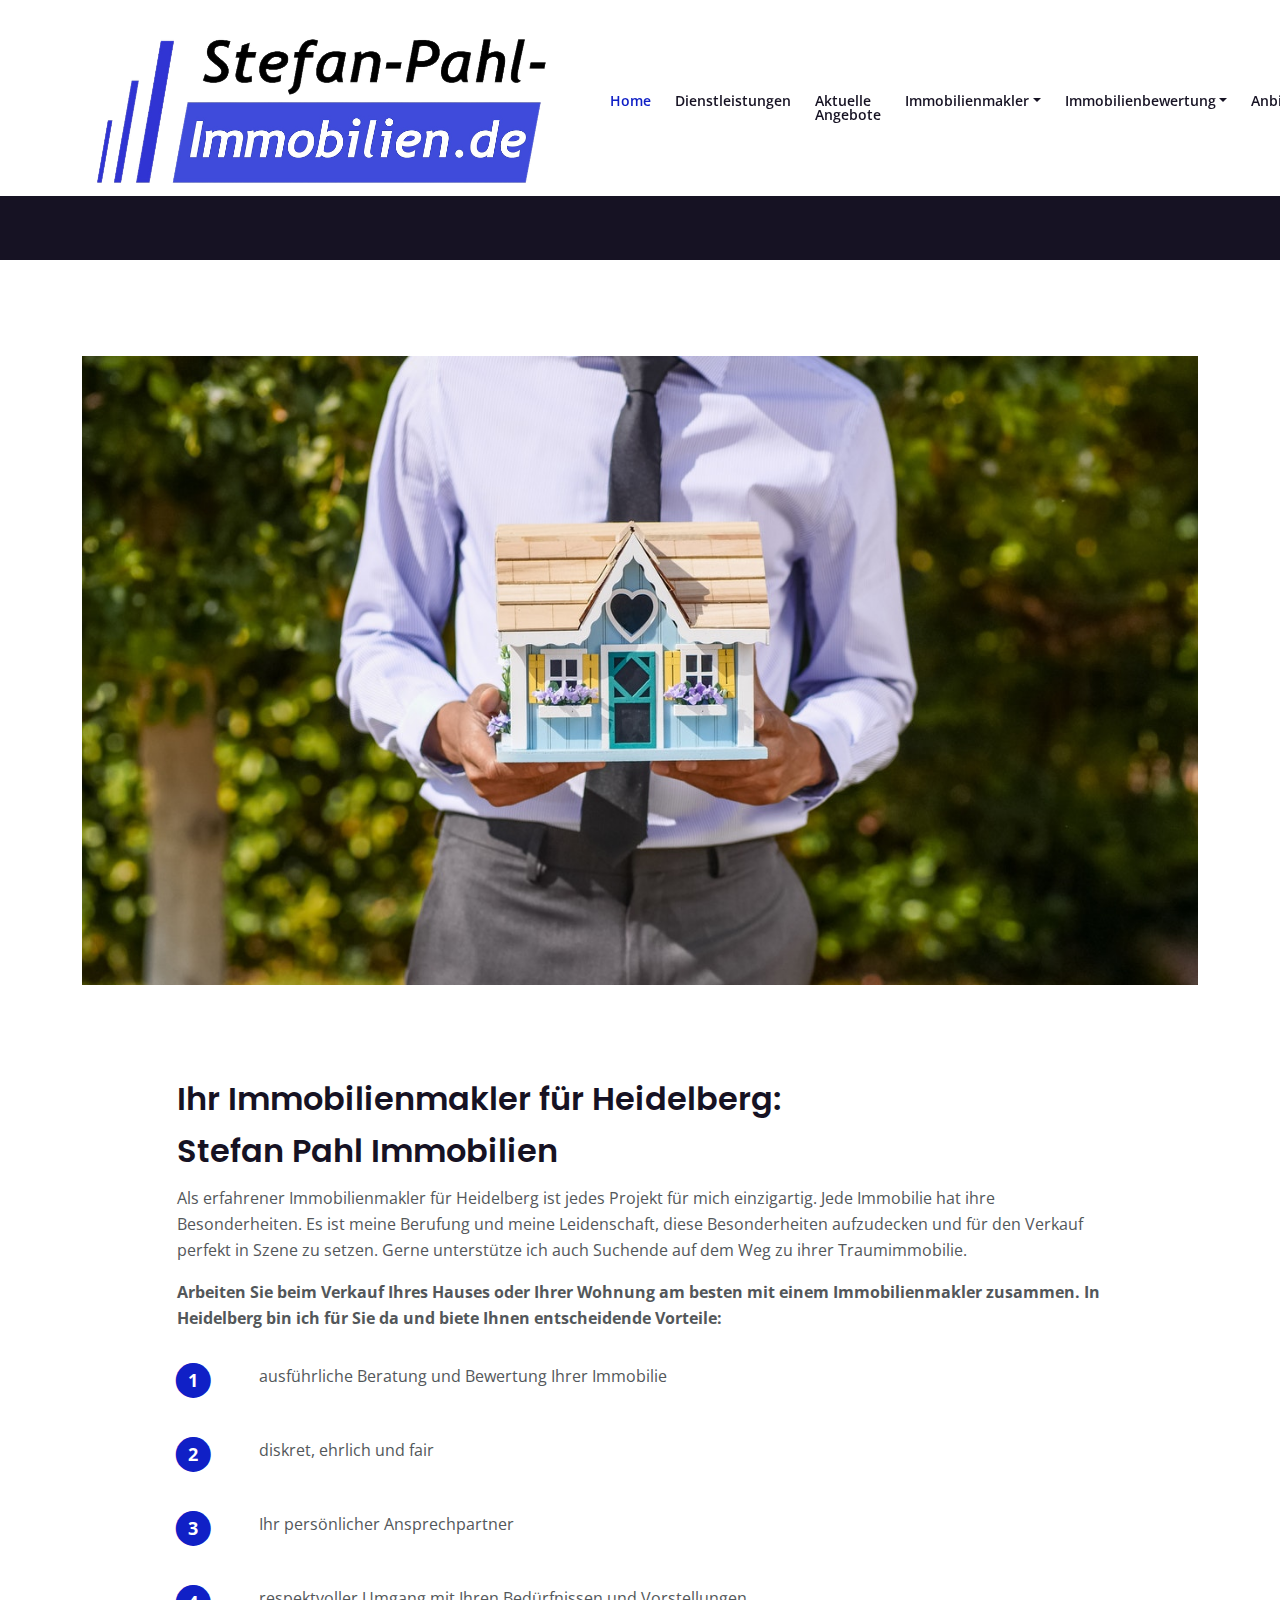
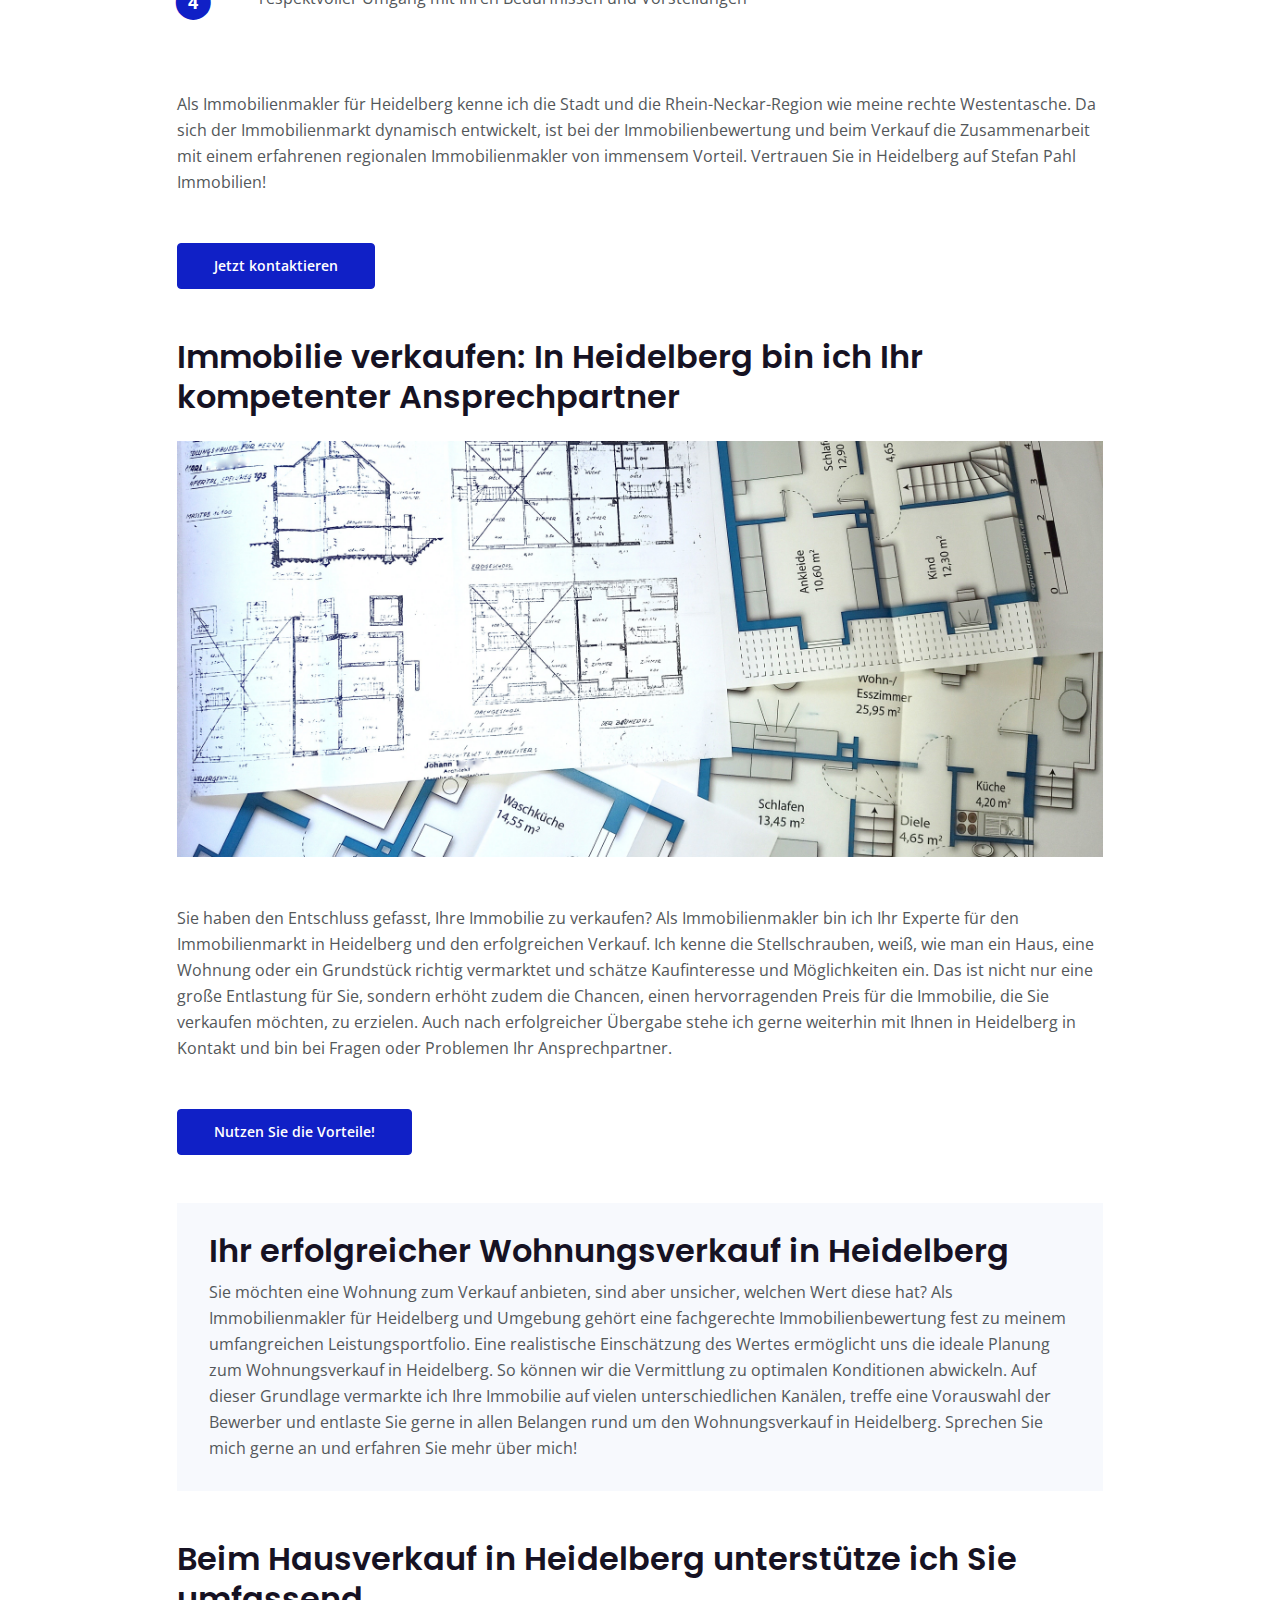
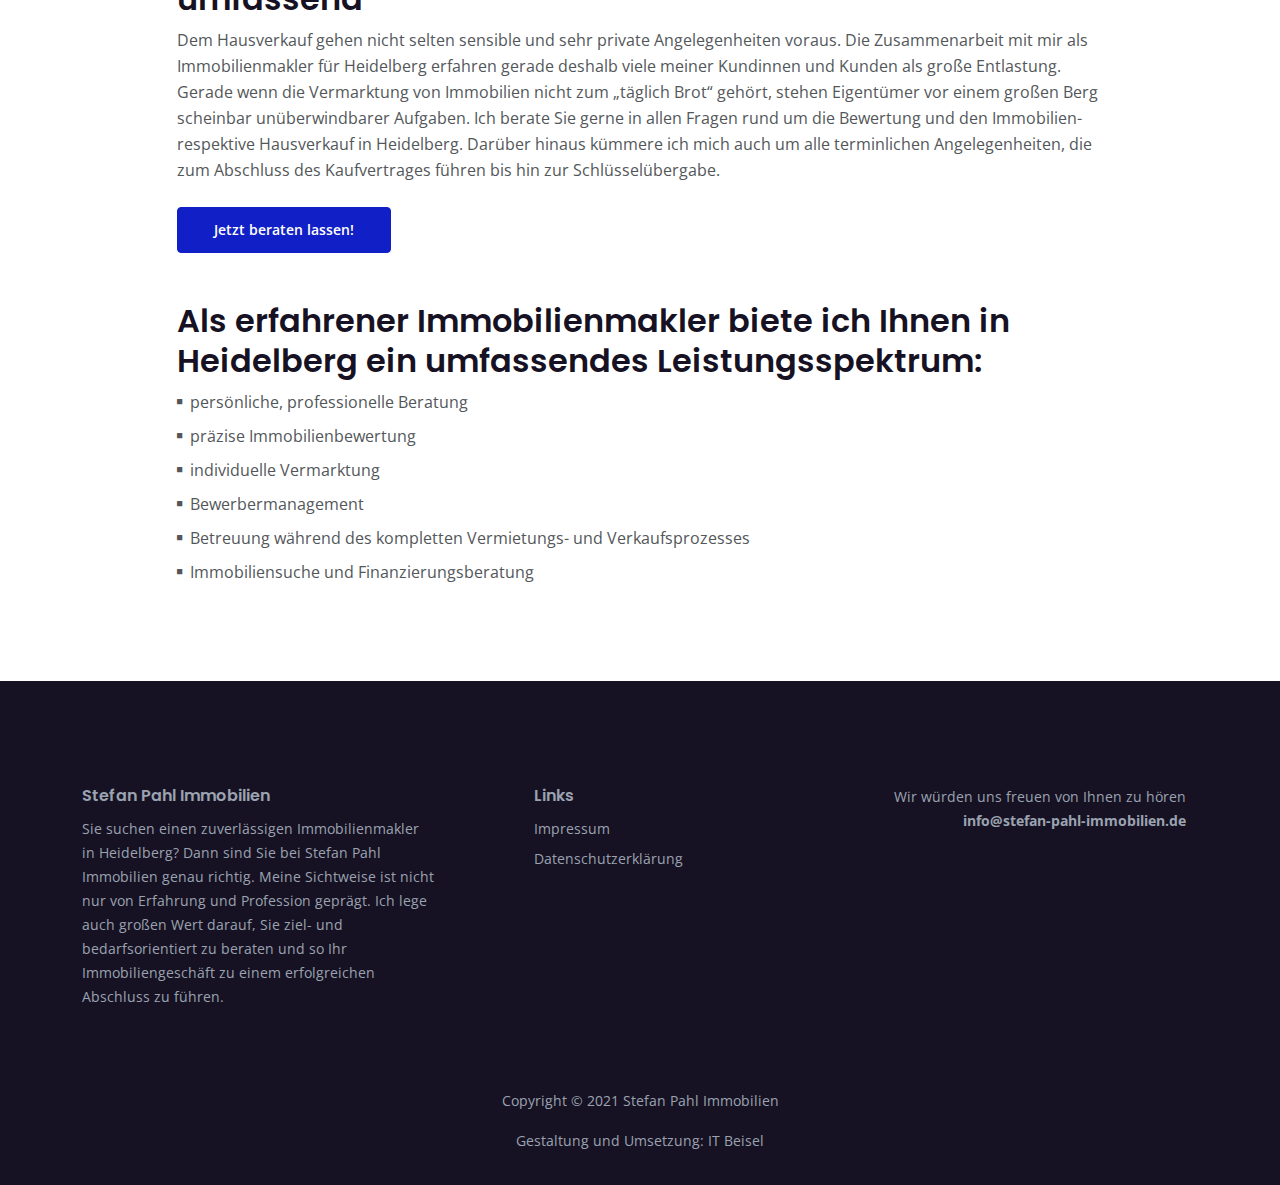
<file: immobilienmakler-hd.html>
<!DOCTYPE html>
<html lang="en">

<head>
    <meta charset="utf-8">
    <meta name="viewport" content="width=device-width, initial-scale=1, shrink-to-fit=no">

    <!-- SEO Meta Tags -->
    <meta name="description" content="Ihr Immobilienmakler in Heidelberg ? Service für Verkäufer, Vermieter und Suchende ✔️ persönlich &amp; professionell ✔️ Jetzt Kontakt aufnehmen!">
    <meta name="author" content="Stefan Pahl Immobilien">
    <meta name="robots" content="index,follow"/>
    

    <!-- OG Meta Tags to improve the way the post looks when you share the page on Facebook, Twitter, LinkedIn -->
    <meta property="og:site_name" content="" />
    <!-- website name -->
    <meta property="og:site" content="" />
    <!-- website link -->
    <meta property="og:title" content="" />
    <!-- title shown in the actual shared post -->
    <meta property="og:description" content="" />
    <!-- description shown in the actual shared post -->
    <meta property="og:image" content="" />
    <!-- image link, make sure it's jpg -->
    <meta property="og:url" content="" />
    <!-- where do you want your post to link to -->
    <meta name="twitter:card" content="summary_large_image">
    <!-- to have large image post format in Twitter -->

    <!-- Webpage Title -->
    <title>Stefan Pahl Immobilien</title>

    <!-- Styles -->
    <link href="https://fonts.googleapis.com/css2?family=Open+Sans:ital,wght@0,400;0,600;0,700;1,400&display=swap" rel="stylesheet">
    <link href="https://fonts.googleapis.com/css2?family=Poppins:wght@600&display=swap" rel="stylesheet">
    <link href="css/bootstrap.min.css" rel="stylesheet">
    <link href="css/fontawesome-all.min.css" rel="stylesheet">
    <link href="css/swiper.css" rel="stylesheet">
    <link href="css/styles.css" rel="stylesheet">

    <!-- Favicon  -->
    <link rel="icon" href="images/favicon.png">
</head>

<body>

    <!-- Navigation -->
    <nav id="navbar" class="navbar navbar-expand-lg fixed-top navbar-light" aria-label="Main navigation">
        <div class="container">

            <!-- Image Logo -->
            <a class="navbar-brand logo-image" href="index.html"><img alt="Logo Stefan Pahl Immobilien"></a>
            
            <button class="navbar-toggler p-0 border-0" type="button" id="navbarSideCollapse" aria-label="Toggle navigation">
                <span class="navbar-toggler-icon"></span>
            </button>

            <div class="navbar-collapse offcanvas-collapse" id="navbarspi">
                <ul class="navbar-nav ms-auto navbar-nav-scroll">
                    <li class="nav-item">
                        <a class="nav-link active" aria-current="page" href="index.html#header">Home</a>
                    </li>
                    <li class="nav-item">
                        <a class="nav-link" href="index.html#services">Dienstleistungen</a>
                    </li>
                    <li class="nav-item">
                        <a class="nav-link" href="index.html#projects">Aktuelle Angebote</a>
                    </li>
                    <li class="nav-item dropdown">
                        <a class="nav-link dropdown-toggle" href="#" id="dropdown01" data-bs-toggle="dropdown" aria-expanded="false">Immobilienmakler</a>
                        <ul class="dropdown-menu" aria-labelledby="dropdown01">
                            <li><a class="dropdown-item" href="immobilienmakler-hd.html">Heidelberg</a></li>
                            <li>
                                <div class="dropdown-divider"></div>
                            </li>
                            <li><a class="dropdown-item" href="immobilienmakler-vh.html">Viernheim</a></li>
                            <li>
                                <div class="dropdown-divider"></div>
                            </li>
                            <li><a class="dropdown-item" href="immobilienmakler-wh.html">Weinheim</a></li>
                        </ul>
                    </li>
                    <li class="nav-item dropdown dropdown2">
                        <a class="nav-link dropdown-toggle" href="#" id="dropdown02" data-bs-toggle="dropdown" aria-expanded="false">Immobilienbewertung</a>
                        <ul class="dropdown-menu dropdown-menu2" aria-labelledby="dropdown02">
                            <li><a class="dropdown-item" href="immobilienbewertung.html">Mannheim</a></li>
                            <li>
                                <div class="dropdown-divider"></div>
                            </li>
                            <li><a class="dropdown-item" href="immobilienbewertung-hd.html">Heidelberg</a></li>
                        </ul>
                    </li>
                    <li class="nav-item">
                        <a class="nav-link" href="anbieten.html">Anbieten</a>
                    </li>
                    <li class="nav-item">
                        <a class="nav-link" href="index.html#contact">Kontakt</a>
                    </li>
                </ul>
            </div>
            <!-- end of navbar-collapse -->
        </div>
        <!-- end of container -->
    </nav>
    <!-- end of navbar -->
    <!-- end of navigation -->



    <!-- Header -->
    <header class="ex-header">
        <div class="container">
            <div class="row">
                <div class="col-xl-10 offset-xl-1">
                    <h1>Immobilienmakler Heidelberg</h1>
                </div> <!-- end of col -->
            </div> <!-- end of row -->
        </div> <!-- end of container -->
    </header> <!-- end of ex-header -->
    <!-- end of header -->


    <!-- Basic -->
    <div class="ex-basic-1 pt-5 pb-5">
        <div class="container">
            <div class="row">
                <div class="col-lg-12">
                    <img class="img-fluid mt-5 mb-3" src="images/immobilienmakler.jpg" alt="alternative">
                </div> <!-- end of col -->
            </div> <!-- end of row -->
        </div> <!-- end of container -->
    </div> <!-- end of ex-basic-1 -->
    <!-- end of basic -->


    <!-- Basic -->
    <div class="ex-basic-1 pt-4">
        <div class="container">
            <div class="row">
                <div class="col-xl-10 offset-xl-1">
                    <h1>Ihr Immobilienmakler für Heidelberg: <br>Stefan Pahl Immobilien</h1>
                    <p class="mb-3">Als erfahrener Immobilienmakler für Heidelberg ist jedes Projekt für mich einzigartig. Jede Immobilie hat ihre Besonderheiten. Es ist meine Berufung und meine Leidenschaft, diese Besonderheiten aufzudecken und für den Verkauf perfekt in Szene zu setzen. Gerne unterstütze ich auch Suchende auf dem Weg zu ihrer Traumimmobilie. </p>

                    <p class="mb-3"><strong>Arbeiten Sie beim Verkauf Ihres Hauses oder Ihrer Wohnung am besten mit einem Immobilienmakler zusammen. In Heidelberg bin ich für Sie da und biete Ihnen entscheidende Vorteile:</strong></p>
                </div> <!-- end of col -->
            </div> <!-- end of row -->
        </div> <!-- end of container -->
    </div> <!-- end of ex-basic-1 -->
    <!-- end of basic -->


    <!-- Cards -->
    <div class="ex-cards-1 pt-3 pb-3">
        <div class="container">
            <div class="row">
                <div class="col-lg-12">
                    
                    <!-- Card -->
                    <div class="card">
                        <ul class="list-unstyled">
                            <li class="d-flex">
                                <span class="fa-stack">
                                    <span class="fas fa-circle fa-stack-2x"></span>
                                    <span class="fa-stack-1x">1</span>
                                </span>
                                <div class="flex-grow-1">
                                    <p>ausführliche Beratung und Bewertung Ihrer Immobilie</p>
                                </div>
                            </li>
                        </ul>
                    </div> <!-- end of card -->
                    <!-- end of card -->
                    
                    <!-- Card -->
                    <div class="card">
                        <ul class="list-unstyled">
                            <li class="d-flex">
                                <span class="fa-stack">
                                    <span class="fas fa-circle fa-stack-2x"></span>
                                    <span class="fa-stack-1x">2</span>
                                </span>
                                <div class="flex-grow-1">
                                    <p>diskret, ehrlich und fair</p>
                                </div>
                            </li>
                        </ul>
                    </div> <!-- end of card -->
                    <!-- end of card -->
                    
                    <!-- Card -->
                    <div class="card">
                        <ul class="list-unstyled">
                            <li class="d-flex">
                                <span class="fa-stack">
                                    <span class="fas fa-circle fa-stack-2x"></span>
                                    <span class="fa-stack-1x">3</span>
                                </span>
                                <div class="flex-grow-1">
                                    <p>Ihr persönlicher Ansprechpartner</p>
                                </div>
                            </li>
                        </ul>
                    </div> <!-- end of card -->
                    <!-- end of card -->

                    <!-- Card -->
                    <div class="card">
                        <ul class="list-unstyled">
                            <li class="d-flex">
                                <span class="fa-stack">
                                    <span class="fas fa-circle fa-stack-2x"></span>
                                    <span class="fa-stack-1x">4</span>
                                </span>
                                <div class="flex-grow-1">
                                    <p>respektvoller Umgang mit Ihren Bedürfnissen und Vorstellungen</p>
                                </div>
                            </li>
                        </ul>
                    </div> <!-- end of card -->
                    <!-- end of card -->

                </div> <!-- end of col -->   
            </div> <!-- end of row -->   
        </div> <!-- end of container -->   
    </div> <!-- end of ex-cards-1 -->
    <!-- end of cards -->


    <!-- Basic -->
    <div class="ex-basic-1 pt-3 pb-5">
        <div class="container">
            <div class="row">
                <div class="col-xl-10 offset-xl-1">
                    <p class="mb-5">Als Immobilienmakler für Heidelberg kenne ich die Stadt und die Rhein-Neckar-Region wie meine rechte Westentasche. Da sich der Immobilienmarkt dynamisch entwickelt, ist bei der Immobilienbewertung und beim Verkauf die Zusammenarbeit mit einem erfahrenen regionalen Immobilienmakler von immensem Vorteil. Vertrauen Sie in Heidelberg auf Stefan Pahl Immobilien!</p>
                    <a class="btn-solid-reg mb-5" href="index.html#contact">Jetzt kontaktieren</a>
                    
                    <h2 class="mb-4">Immobilie verkaufen: In Heidelberg bin ich Ihr kompetenter Ansprechpartner</h2>
                    <img class="img-fluid mb-5" src="images/mietenkaufen.jpg" alt="alternative">
                    <p class="mb-5">Sie haben den Entschluss gefasst, Ihre Immobilie zu verkaufen? Als Immobilienmakler bin ich Ihr Experte für den Immobilienmarkt in Heidelberg und den erfolgreichen Verkauf. Ich kenne die Stellschrauben, weiß, wie man ein Haus, eine Wohnung oder ein Grundstück richtig vermarktet und schätze Kaufinteresse und Möglichkeiten ein. Das ist nicht nur eine große Entlastung für Sie, sondern erhöht zudem die Chancen, einen hervorragenden Preis für die Immobilie, die Sie verkaufen möchten, zu erzielen. Auch nach erfolgreicher Übergabe stehe ich gerne weiterhin mit Ihnen in Heidelberg in Kontakt und bin bei Fragen oder Problemen Ihr Ansprechpartner. </p>
                    <a class="btn-solid-reg mb-5" href="index.html#contact">Nutzen Sie die Vorteile!</a>
                    <div class="text-box mb-5">
                        <h2>Ihr erfolgreicher Wohnungsverkauf in Heidelberg</h2>
                        <p>Sie möchten eine Wohnung zum Verkauf anbieten, sind aber unsicher, welchen Wert diese hat? Als Immobilienmakler für Heidelberg und Umgebung gehört eine fachgerechte Immobilienbewertung fest zu meinem umfangreichen Leistungsportfolio. Eine realistische Einschätzung des Wertes ermöglicht uns die ideale Planung zum Wohnungsverkauf in Heidelberg. So können wir die Vermittlung zu optimalen Konditionen abwickeln. Auf dieser Grundlage vermarkte ich Ihre Immobilie auf vielen unterschiedlichen Kanälen, treffe eine Vorauswahl der Bewerber und entlaste Sie gerne in allen Belangen rund um den Wohnungsverkauf in Heidelberg. Sprechen Sie mich gerne an und erfahren Sie mehr über mich!</p>
                    </div> <!-- end of text-box -->
                    <h2>Beim Hausverkauf in Heidelberg unterstütze ich Sie umfassend</h2>
                    <p class="mb-4">Dem Hausverkauf gehen nicht selten sensible und sehr private Angelegenheiten voraus. Die Zusammenarbeit mit mir als Immobilienmakler für Heidelberg erfahren gerade deshalb viele meiner Kundinnen und Kunden als große Entlastung. Gerade wenn die Vermarktung von Immobilien nicht zum „täglich Brot“ gehört, stehen Eigentümer vor einem großen Berg scheinbar unüberwindbarer Aufgaben. Ich berate Sie gerne in allen Fragen rund um die Bewertung und den Immobilien- respektive Hausverkauf in Heidelberg. Darüber hinaus kümmere ich mich auch um alle terminlichen Angelegenheiten, die zum Abschluss des Kaufvertrages führen bis hin zur Schlüsselübergabe.</p>
                    <a class="btn-solid-reg mb-5" href="index.html#contact">Jetzt beraten lassen!</a>
                    
                    <h2>Als erfahrener Immobilienmakler biete ich Ihnen in Heidelberg ein umfassendes Leistungsspektrum:</h2>
                    <ul class="list-unstyled li-space-lg mb-5">
                        <li class="d-flex">
                            <i class="fas fa-square"></i>
                            <div class="flex-grow-1">persönliche, professionelle Beratung</div>
                        </li>
                        <li class="d-flex">
                            <i class="fas fa-square"></i>
                            <div class="flex-grow-1">präzise Immobilienbewertung</div>
                        </li>
                        <li class="d-flex">
                            <i class="fas fa-square"></i>
                            <div class="flex-grow-1">individuelle Vermarktung</div>
                        </li>
                        <li class="d-flex">
                            <i class="fas fa-square"></i>
                            <div class="flex-grow-1">Bewerbermanagement</div>
                        </li>
                        <li class="d-flex">
                            <i class="fas fa-square"></i>
                            <div class="flex-grow-1">Betreuung während des kompletten Vermietungs- und Verkaufsprozesses</div>
                        </li>
                        <li class="d-flex">
                            <i class="fas fa-square"></i>
                            <div class="flex-grow-1">Immobiliensuche und Finanzierungsberatung</div>
                        </li>
                    </ul>
                </div> <!-- end of col -->
            </div> <!-- end of row -->
        </div> <!-- end of container -->
    </div> <!-- end of ex-basic-1 -->
    <!-- end of basic -->


    <!-- Footer -->
    <div class="footer">
        <div class="container">
            <div class="row">
                <div class="col-lg-12">
                    <div class="footer-col first">
                        <h6>Stefan Pahl Immobilien</h6>
                        <p class="p-small">Sie suchen einen zuverlässigen Immobilienmakler in Heidelberg? Dann sind Sie bei Stefan Pahl Immobilien genau richtig. Meine Sichtweise ist nicht nur von Erfahrung und Profession geprägt. Ich lege auch großen Wert darauf, Sie ziel- und bedarfsorientiert zu beraten und so Ihr Immobiliengeschäft zu einem erfolgreichen Abschluss zu führen.</p>
                    </div>
                    <!-- end of footer-col -->
                    <div class="footer-col second">
                        <h6>Links</h6>
                        <ul class="list-unstyled li-space-lg p-small">
                            <li><a href="impressum.html">Impressum</a></li>
                            <li><a href="privacy.html">Datenschutzerklärung</a></li>
                        </ul>
                    </div>
                    <!-- end of footer-col -->
                    <div class="footer-col third">
                        <p class="p-small">Wir würden uns freuen von Ihnen zu hören <br><a href="mailto:info@stefan-pahl-immobilien.de"><strong>info@stefan-pahl-immobilien.de</strong></a></p>
                    </div>
                    <!-- end of footer-col -->
                </div>
                <!-- end of col -->
            </div>
            <!-- end of row -->
        </div>
        <!-- end of container -->
    </div>
    <!-- end of footer -->
    <!-- end of footer -->


    <!-- Copyright -->
    <div class="copyright">
        <div class="container">
            <div class="row">
                <div class="col-lg-12">
                    <p class="p-small">Copyright © 2021 <a href="https://www.stefan-pahl-immobilien.de">Stefan Pahl Immobilien</a></p>
                </div>
                <!-- end of col -->
            </div>
            <!-- enf of row -->

            <div class="row">
                <div class="col-lg-12">
                    <p class="p-small">Gestaltung und Umsetzung: <a href="https://itbeisel.de/" target="_blank">IT Beisel</a></p>
                </div>
                <!-- end of col -->
            </div>
            <!-- enf of row -->
        </div>
        <!-- end of container -->
    </div>
    <!-- end of copyright -->
    <!-- end of copyright -->

    <!-- Back To Top Button -->
    <button onclick="topFunction()" id="myBtn">
        <img src="images/up-arrow.png" alt="alternative">
    </button>
    <!-- end of back to top button -->

    <!-- Scripts -->
    <script src="js/bootstrap.min.js"></script>
    <!-- Bootstrap framework -->
    <script src="js/swiper.min.js"></script>
    <!-- Swiper for image and text sliders -->
    <!--<script src="js/purecounter.min.js"></script>-->
    <!-- Purecounter counter for statistics numbers -->
    <script src="js/isotope.pkgd.min.js"></script>
    <!-- Isotope for filter -->
    <script src="js/scripts.js"></script>
    <!-- Custom scripts -->
</body>

</html>
</file>
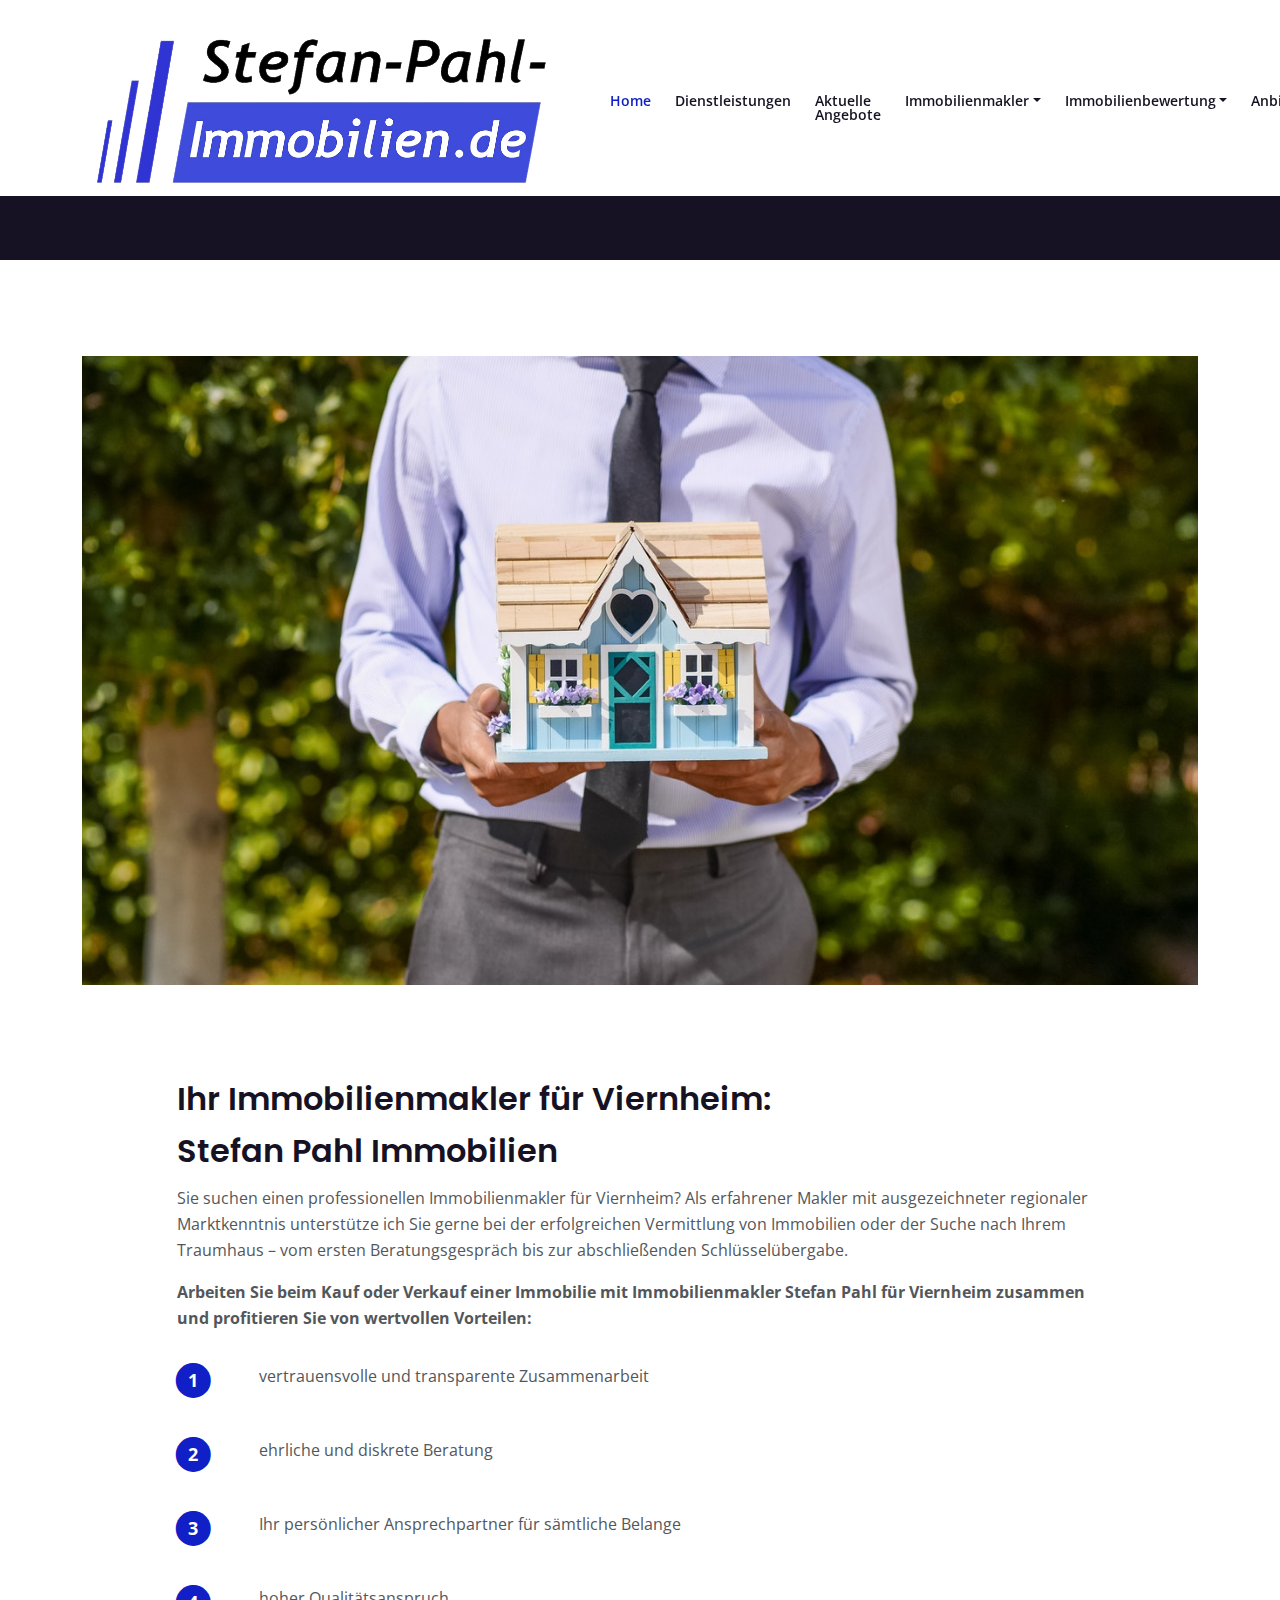
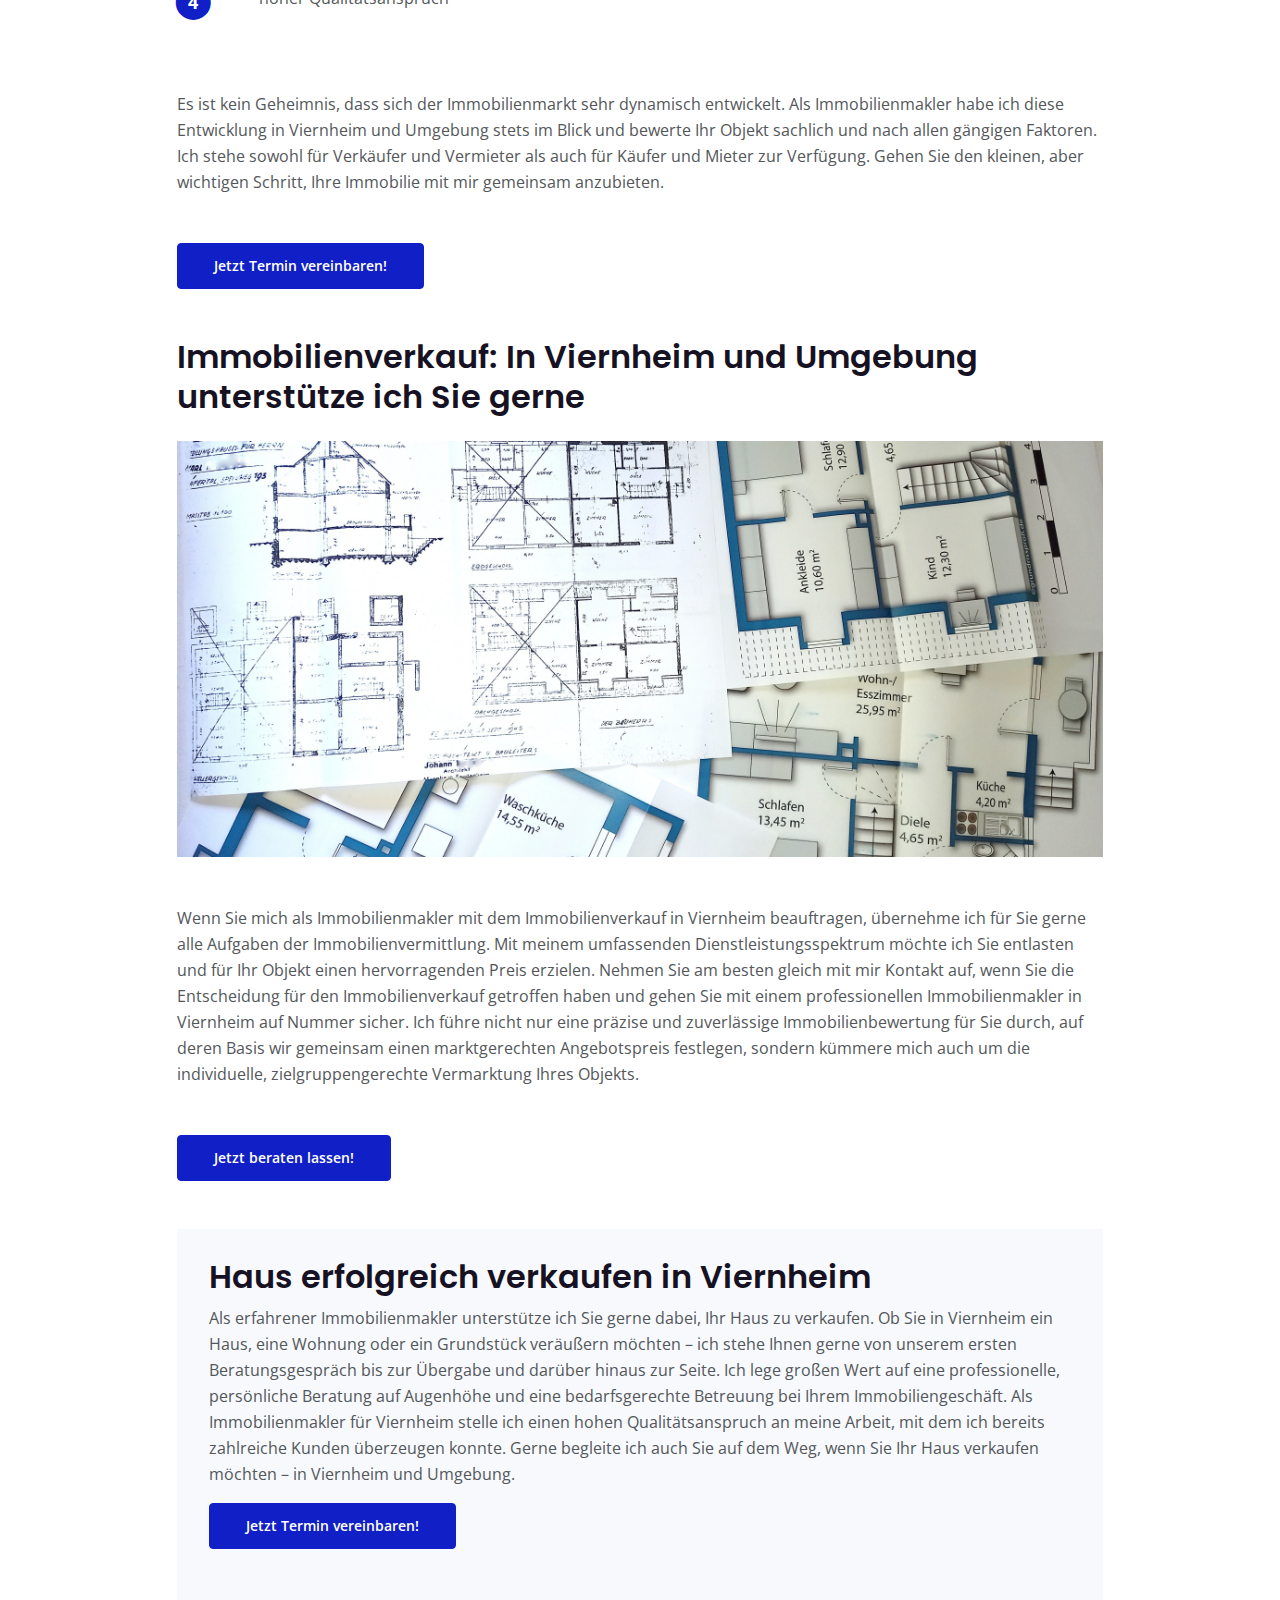
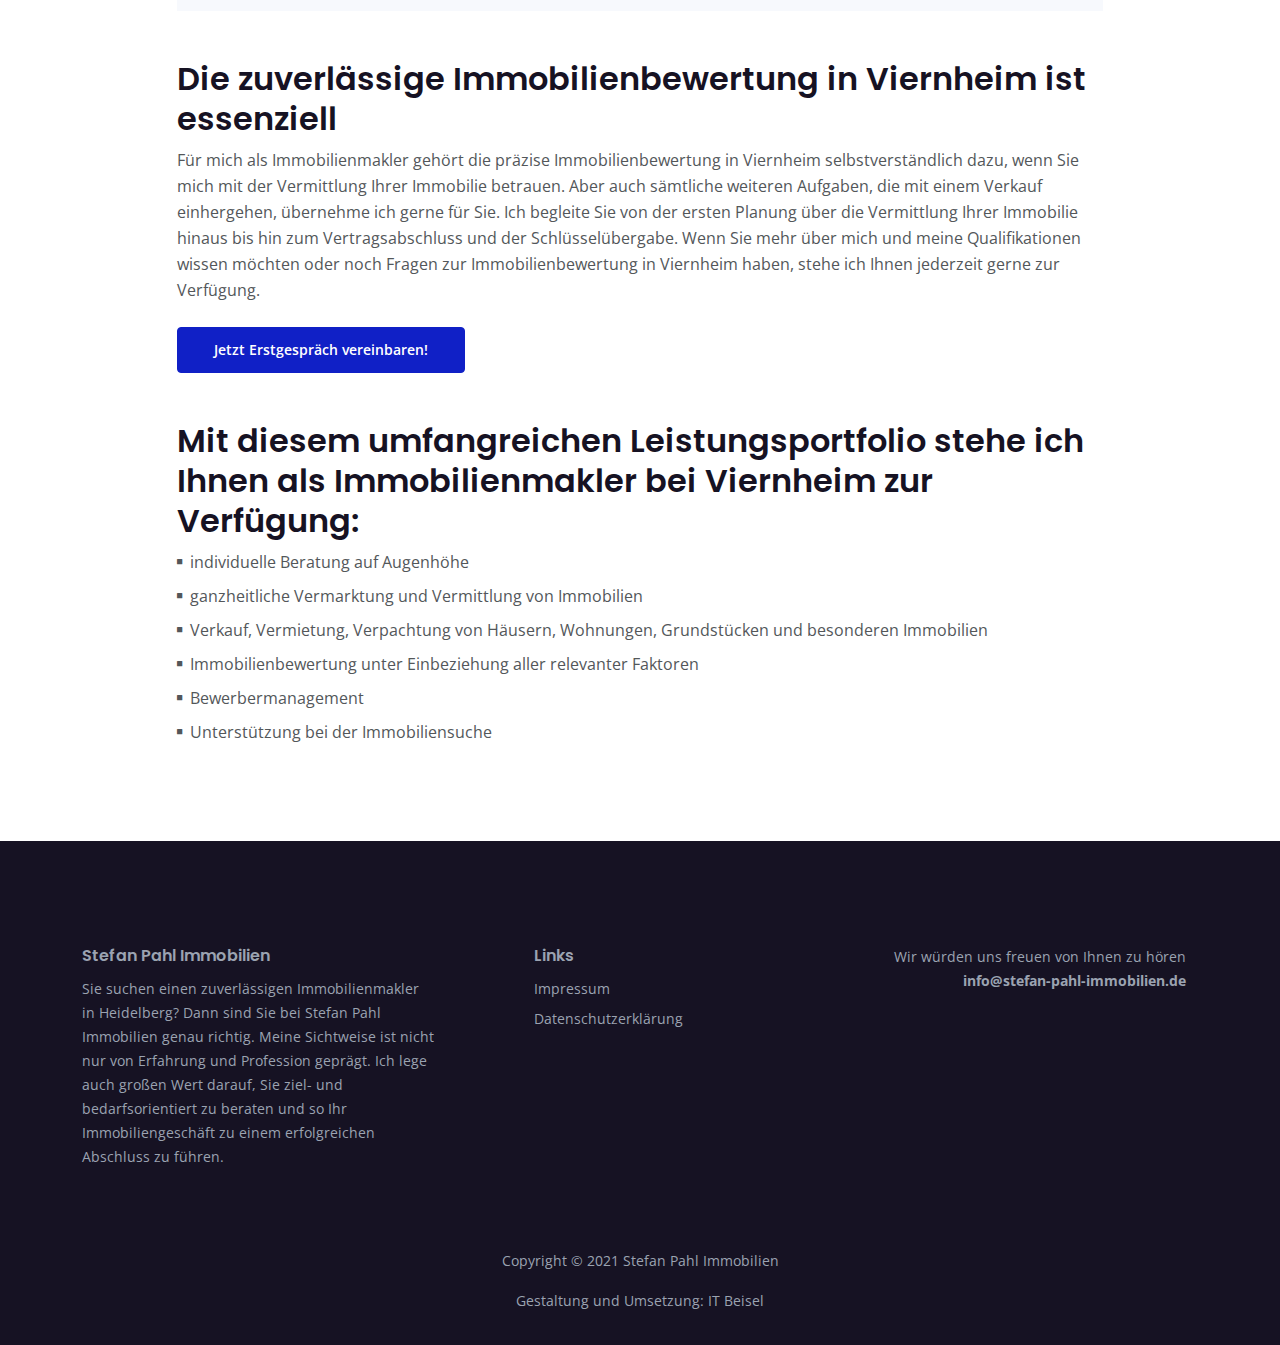
<file: immobilienmakler-vh.html>
<!DOCTYPE html>
<html lang="en">

<head>
    <meta charset="utf-8">
    <meta name="viewport" content="width=device-width, initial-scale=1, shrink-to-fit=no">

    <!-- SEO Meta Tags -->
    <meta name="description" content="Ihr Immobilienmakler in Heidelberg ? Service für Verkäufer, Vermieter und Suchende ✔️ persönlich &amp; professionell ✔️ Jetzt Kontakt aufnehmen!">
    <meta name="author" content="Stefan Pahl Immobilien">
    <meta name="robots" content="index,follow"/>
    

    <!-- OG Meta Tags to improve the way the post looks when you share the page on Facebook, Twitter, LinkedIn -->
    <meta property="og:site_name" content="" />
    <!-- website name -->
    <meta property="og:site" content="" />
    <!-- website link -->
    <meta property="og:title" content="" />
    <!-- title shown in the actual shared post -->
    <meta property="og:description" content="" />
    <!-- description shown in the actual shared post -->
    <meta property="og:image" content="" />
    <!-- image link, make sure it's jpg -->
    <meta property="og:url" content="" />
    <!-- where do you want your post to link to -->
    <meta name="twitter:card" content="summary_large_image">
    <!-- to have large image post format in Twitter -->

    <!-- Webpage Title -->
    <title>Stefan Pahl Immobilien</title>

    <!-- Styles -->
    <link href="https://fonts.googleapis.com/css2?family=Open+Sans:ital,wght@0,400;0,600;0,700;1,400&display=swap" rel="stylesheet">
    <link href="https://fonts.googleapis.com/css2?family=Poppins:wght@600&display=swap" rel="stylesheet">
    <link href="css/bootstrap.min.css" rel="stylesheet">
    <link href="css/fontawesome-all.min.css" rel="stylesheet">
    <link href="css/swiper.css" rel="stylesheet">
    <link href="css/styles.css" rel="stylesheet">

    <!-- Favicon  -->
    <link rel="icon" href="images/favicon.png">
</head>

<body>

    <!-- Navigation -->
    <nav id="navbar" class="navbar navbar-expand-lg fixed-top navbar-light" aria-label="Main navigation">
        <div class="container">

            <!-- Image Logo -->
            <a class="navbar-brand logo-image" href="index.html"><img alt="Logo Stefan Pahl Immobilien"></a>
            
            <button class="navbar-toggler p-0 border-0" type="button" id="navbarSideCollapse" aria-label="Toggle navigation">
                <span class="navbar-toggler-icon"></span>
            </button>

            <div class="navbar-collapse offcanvas-collapse" id="navbarspi">
                <ul class="navbar-nav ms-auto navbar-nav-scroll">
                    <li class="nav-item">
                        <a class="nav-link active" aria-current="page" href="index.html#header">Home</a>
                    </li>
                    <li class="nav-item">
                        <a class="nav-link" href="index.html#services">Dienstleistungen</a>
                    </li>
                    <li class="nav-item">
                        <a class="nav-link" href="index.html#projects">Aktuelle Angebote</a>
                    </li>
                    <li class="nav-item dropdown">
                        <a class="nav-link dropdown-toggle" href="#" id="dropdown01" data-bs-toggle="dropdown" aria-expanded="false">Immobilienmakler</a>
                        <ul class="dropdown-menu" aria-labelledby="dropdown01">
                            <li><a class="dropdown-item" href="immobilienmakler-hd.html">Heidelberg</a></li>
                            <li>
                                <div class="dropdown-divider"></div>
                            </li>
                            <li><a class="dropdown-item" href="immobilienmakler-vh.html">Viernheim</a></li>
                            <li>
                                <div class="dropdown-divider"></div>
                            </li>
                            <li><a class="dropdown-item" href="immobilienmakler-wh.html">Weinheim</a></li>
                        </ul>
                    </li>
                    <li class="nav-item dropdown dropdown2">
                        <a class="nav-link dropdown-toggle" href="#" id="dropdown02" data-bs-toggle="dropdown" aria-expanded="false">Immobilienbewertung</a>
                        <ul class="dropdown-menu dropdown-menu2" aria-labelledby="dropdown02">
                            <li><a class="dropdown-item" href="immobilienbewertung.html">Mannheim</a></li>
                            <li>
                                <div class="dropdown-divider"></div>
                            </li>
                            <li><a class="dropdown-item" href="immobilienbewertung-hd.html">Heidelberg</a></li>
                        </ul>
                    </li>
                    <li class="nav-item">
                        <a class="nav-link" href="anbieten.html">Anbieten</a>
                    </li>
                    <li class="nav-item">
                        <a class="nav-link" href="index.html#contact">Kontakt</a>
                    </li>
                </ul>
            </div>
            <!-- end of navbar-collapse -->
        </div>
        <!-- end of container -->
    </nav>
    <!-- end of navbar -->
    <!-- end of navigation -->



    <!-- Header -->
    <header class="ex-header">
        <div class="container">
            <div class="row">
                <div class="col-xl-10 offset-xl-1">
                    <h1>Immobilienmakler Viernheim</h1>
                </div> <!-- end of col -->
            </div> <!-- end of row -->
        </div> <!-- end of container -->
    </header> <!-- end of ex-header -->
    <!-- end of header -->


    <!-- Basic -->
    <div class="ex-basic-1 pt-5 pb-5">
        <div class="container">
            <div class="row">
                <div class="col-lg-12">
                    <img class="img-fluid mt-5 mb-3" src="images/immobilienmakler.jpg" alt="alternative">
                </div> <!-- end of col -->
            </div> <!-- end of row -->
        </div> <!-- end of container -->
    </div> <!-- end of ex-basic-1 -->
    <!-- end of basic -->


    <!-- Basic -->
    <div class="ex-basic-1 pt-4">
        <div class="container">
            <div class="row">
                <div class="col-xl-10 offset-xl-1">
                    <h1>Ihr Immobilienmakler für Viernheim: <br>Stefan Pahl Immobilien</h1>
                    <p class="mb-3">Sie suchen einen professionellen Immobilienmakler für Viernheim? Als erfahrener Makler mit ausgezeichneter regionaler Marktkenntnis unterstütze ich Sie gerne bei der erfolgreichen Vermittlung von Immobilien oder der Suche nach Ihrem Traumhaus – vom ersten Beratungsgespräch bis zur abschließenden Schlüsselübergabe.</p>

                    <p class="mb-3"><strong>Arbeiten Sie beim Kauf oder Verkauf einer Immobilie mit Immobilienmakler Stefan Pahl für Viernheim zusammen und profitieren Sie von wertvollen Vorteilen:</strong></p>
                </div> <!-- end of col -->
            </div> <!-- end of row -->
        </div> <!-- end of container -->
    </div> <!-- end of ex-basic-1 -->
    <!-- end of basic -->


    <!-- Cards -->
    <div class="ex-cards-1 pt-3 pb-3">
        <div class="container">
            <div class="row">
                <div class="col-lg-12">
                    
                    <!-- Card -->
                    <div class="card">
                        <ul class="list-unstyled">
                            <li class="d-flex">
                                <span class="fa-stack">
                                    <span class="fas fa-circle fa-stack-2x"></span>
                                    <span class="fa-stack-1x">1</span>
                                </span>
                                <div class="flex-grow-1">
                                    <p>vertrauensvolle und transparente Zusammenarbeit</p>
                                </div>
                            </li>
                        </ul>
                    </div> <!-- end of card -->
                    <!-- end of card -->
                    
                    <!-- Card -->
                    <div class="card">
                        <ul class="list-unstyled">
                            <li class="d-flex">
                                <span class="fa-stack">
                                    <span class="fas fa-circle fa-stack-2x"></span>
                                    <span class="fa-stack-1x">2</span>
                                </span>
                                <div class="flex-grow-1">
                                    <p>ehrliche und diskrete Beratung</p>
                                </div>
                            </li>
                        </ul>
                    </div> <!-- end of card -->
                    <!-- end of card -->
                    
                    <!-- Card -->
                    <div class="card">
                        <ul class="list-unstyled">
                            <li class="d-flex">
                                <span class="fa-stack">
                                    <span class="fas fa-circle fa-stack-2x"></span>
                                    <span class="fa-stack-1x">3</span>
                                </span>
                                <div class="flex-grow-1">
                                    <p>Ihr persönlicher Ansprechpartner für sämtliche Belange</p>
                                </div>
                            </li>
                        </ul>
                    </div> <!-- end of card -->
                    <!-- end of card -->

                    <!-- Card -->
                    <div class="card">
                        <ul class="list-unstyled">
                            <li class="d-flex">
                                <span class="fa-stack">
                                    <span class="fas fa-circle fa-stack-2x"></span>
                                    <span class="fa-stack-1x">4</span>
                                </span>
                                <div class="flex-grow-1">
                                    <p>hoher Qualitätsanspruch</p>
                                </div>
                            </li>
                        </ul>
                    </div> <!-- end of card -->
                    <!-- end of card -->

                </div> <!-- end of col -->   
            </div> <!-- end of row -->   
        </div> <!-- end of container -->   
    </div> <!-- end of ex-cards-1 -->
    <!-- end of cards -->


    <!-- Basic -->
    <div class="ex-basic-1 pt-3 pb-5">
        <div class="container">
            <div class="row">
                <div class="col-xl-10 offset-xl-1">
                    <p class="mb-5">Es ist kein Geheimnis, dass sich der Immobilienmarkt sehr dynamisch entwickelt. Als Immobilienmakler habe ich diese Entwicklung in Viernheim und Umgebung stets im Blick und bewerte Ihr Objekt sachlich und nach allen gängigen Faktoren. Ich stehe sowohl für Verkäufer und Vermieter als auch für Käufer und Mieter zur Verfügung. Gehen Sie den kleinen, aber wichtigen Schritt, Ihre Immobilie mit mir gemeinsam anzubieten.</p>
                    <a class="btn-solid-reg mb-5" href="index.html#contact">Jetzt Termin vereinbaren!</a>
                    
                    <h2 class="mb-4">Immobilienverkauf: In Viernheim und Umgebung unterstütze ich Sie gerne</h2>
                    <img class="img-fluid mb-5" src="images/mietenkaufen.jpg" alt="alternative">
                    <p class="mb-5">Wenn Sie mich als Immobilienmakler mit dem Immobilienverkauf in Viernheim beauftragen, übernehme ich für Sie gerne alle Aufgaben der Immobilienvermittlung. Mit meinem umfassenden Dienstleistungsspektrum möchte ich Sie entlasten und für Ihr Objekt einen hervorragenden Preis erzielen. Nehmen Sie am besten gleich mit mir Kontakt auf, wenn Sie die Entscheidung für den Immobilienverkauf getroffen haben und gehen Sie mit einem professionellen Immobilienmakler in Viernheim auf Nummer sicher. Ich führe nicht nur eine präzise und zuverlässige Immobilienbewertung für Sie durch, auf deren Basis wir gemeinsam einen marktgerechten Angebotspreis festlegen, sondern kümmere mich auch um die individuelle, zielgruppengerechte Vermarktung Ihres Objekts.</p>
                    <a class="btn-solid-reg mb-5" href="index.html#contact">Jetzt beraten lassen!</a>
                    <div class="text-box mb-5">
                        <h2>Haus erfolgreich verkaufen in Viernheim</h2>
                        <p>Als erfahrener Immobilienmakler unterstütze ich Sie gerne dabei, Ihr Haus zu verkaufen. Ob Sie in Viernheim ein Haus, eine Wohnung oder ein Grundstück veräußern möchten – ich stehe Ihnen gerne von unserem ersten Beratungsgespräch bis zur Übergabe und darüber hinaus zur Seite. Ich lege großen Wert auf eine professionelle, persönliche Beratung auf Augenhöhe und eine bedarfsgerechte Betreuung bei Ihrem Immobiliengeschäft. Als Immobilienmakler für Viernheim stelle ich einen hohen Qualitätsanspruch an meine Arbeit, mit dem ich bereits zahlreiche Kunden überzeugen konnte. Gerne begleite ich auch Sie auf dem Weg, wenn Sie Ihr Haus verkaufen möchten – in Viernheim und Umgebung.</p>
                        <a class="btn-solid-reg mb-5" href="index.html#contact">Jetzt Termin vereinbaren!</a>
                    </div> <!-- end of text-box -->
                    <h2>Die zuverlässige Immobilienbewertung in Viernheim ist essenziell</h2>
                    <p class="mb-4">Für mich als Immobilienmakler gehört die präzise Immobilienbewertung in Viernheim selbstverständlich dazu, wenn Sie mich mit der Vermittlung Ihrer Immobilie betrauen. Aber auch sämtliche weiteren Aufgaben, die mit einem Verkauf einhergehen, übernehme ich gerne für Sie. Ich begleite Sie von der ersten Planung über die Vermittlung Ihrer Immobilie hinaus bis hin zum Vertragsabschluss und der Schlüsselübergabe. Wenn Sie mehr über mich und meine Qualifikationen wissen möchten oder noch Fragen zur Immobilienbewertung in Viernheim haben, stehe ich Ihnen jederzeit gerne zur Verfügung.</p>
                    <a class="btn-solid-reg mb-5" href="index.html#contact">Jetzt Erstgespräch vereinbaren!</a>
                    
                    <h2>Mit diesem umfangreichen Leistungsportfolio stehe ich Ihnen als Immobilienmakler bei Viernheim zur Verfügung:</h2>
                    <ul class="list-unstyled li-space-lg mb-5">
                        <li class="d-flex">
                            <i class="fas fa-square"></i>
                            <div class="flex-grow-1">individuelle Beratung auf Augenhöhe</div>
                        </li>
                        <li class="d-flex">
                            <i class="fas fa-square"></i>
                            <div class="flex-grow-1">ganzheitliche Vermarktung und Vermittlung von Immobilien</div>
                        </li>
                        <li class="d-flex">
                            <i class="fas fa-square"></i>
                            <div class="flex-grow-1">Verkauf, Vermietung, Verpachtung von Häusern, Wohnungen, Grundstücken und besonderen Immobilien</div>
                        </li>
                        <li class="d-flex">
                            <i class="fas fa-square"></i>
                            <div class="flex-grow-1">Immobilienbewertung unter Einbeziehung aller relevanter Faktoren</div>
                        </li>
                        <li class="d-flex">
                            <i class="fas fa-square"></i>
                            <div class="flex-grow-1">Bewerbermanagement</div>
                        </li>
                        <li class="d-flex">
                            <i class="fas fa-square"></i>
                            <div class="flex-grow-1">Unterstützung bei der Immobiliensuche</div>
                        </li>
                    </ul>
                </div> <!-- end of col -->
            </div> <!-- end of row -->
        </div> <!-- end of container -->
    </div> <!-- end of ex-basic-1 -->
    <!-- end of basic -->


    <!-- Footer -->
    <div class="footer">
        <div class="container">
            <div class="row">
                <div class="col-lg-12">
                    <div class="footer-col first">
                        <h6>Stefan Pahl Immobilien</h6>
                        <p class="p-small">Sie suchen einen zuverlässigen Immobilienmakler in Heidelberg? Dann sind Sie bei Stefan Pahl Immobilien genau richtig. Meine Sichtweise ist nicht nur von Erfahrung und Profession geprägt. Ich lege auch großen Wert darauf, Sie ziel- und bedarfsorientiert zu beraten und so Ihr Immobiliengeschäft zu einem erfolgreichen Abschluss zu führen.</p>
                    </div>
                    <!-- end of footer-col -->
                    <div class="footer-col second">
                        <h6>Links</h6>
                        <ul class="list-unstyled li-space-lg p-small">
                            <li><a href="impressum.html">Impressum</a></li>
                            <li><a href="privacy.html">Datenschutzerklärung</a></li>
                        </ul>
                    </div>
                    <!-- end of footer-col -->
                    <div class="footer-col third">
                        <p class="p-small">Wir würden uns freuen von Ihnen zu hören <br><a href="mailto:info@stefan-pahl-immobilien.de"><strong>info@stefan-pahl-immobilien.de</strong></a></p>
                    </div>
                    <!-- end of footer-col -->
                </div>
                <!-- end of col -->
            </div>
            <!-- end of row -->
        </div>
        <!-- end of container -->
    </div>
    <!-- end of footer -->
    <!-- end of footer -->


    <!-- Copyright -->
    <div class="copyright">
        <div class="container">
            <div class="row">
                <div class="col-lg-12">
                    <p class="p-small">Copyright © 2021 <a href="https://www.stefan-pahl-immobilien.de">Stefan Pahl Immobilien</a></p>
                </div>
                <!-- end of col -->
            </div>
            <!-- enf of row -->

            <div class="row">
                <div class="col-lg-12">
                    <p class="p-small">Gestaltung und Umsetzung: <a href="https://itbeisel.de/" target="_blank">IT Beisel</a></p>
                </div>
                <!-- end of col -->
            </div>
            <!-- enf of row -->
        </div>
        <!-- end of container -->
    </div>
    <!-- end of copyright -->
    <!-- end of copyright -->

    <!-- Back To Top Button -->
    <button onclick="topFunction()" id="myBtn">
        <img src="images/up-arrow.png" alt="alternative">
    </button>
    <!-- end of back to top button -->

    <!-- Scripts -->
    <script src="js/bootstrap.min.js"></script>
    <!-- Bootstrap framework -->
    <script src="js/swiper.min.js"></script>
    <!-- Swiper for image and text sliders -->
    <!--<script src="js/purecounter.min.js"></script>-->
    <!-- Purecounter counter for statistics numbers -->
    <script src="js/isotope.pkgd.min.js"></script>
    <!-- Isotope for filter -->
    <script src="js/scripts.js"></script>
    <!-- Custom scripts -->
</body>

</html>
</file>
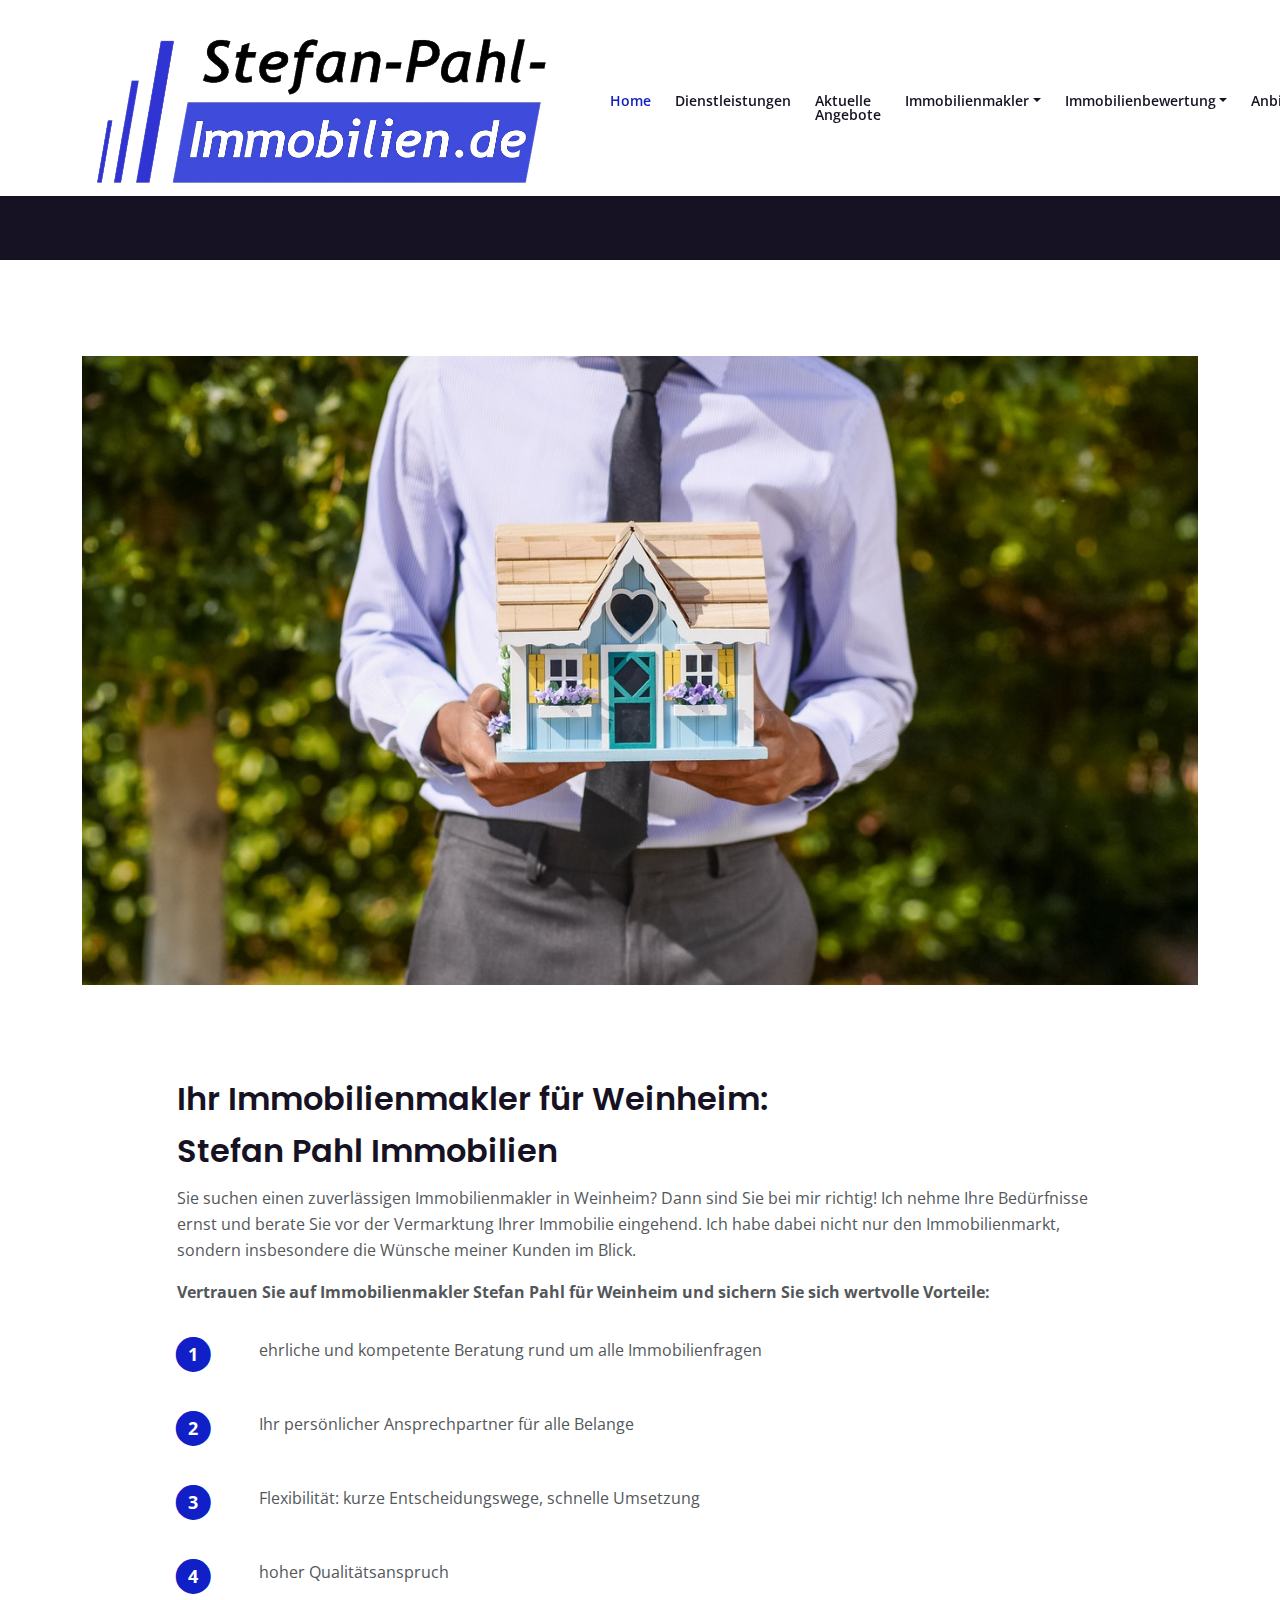
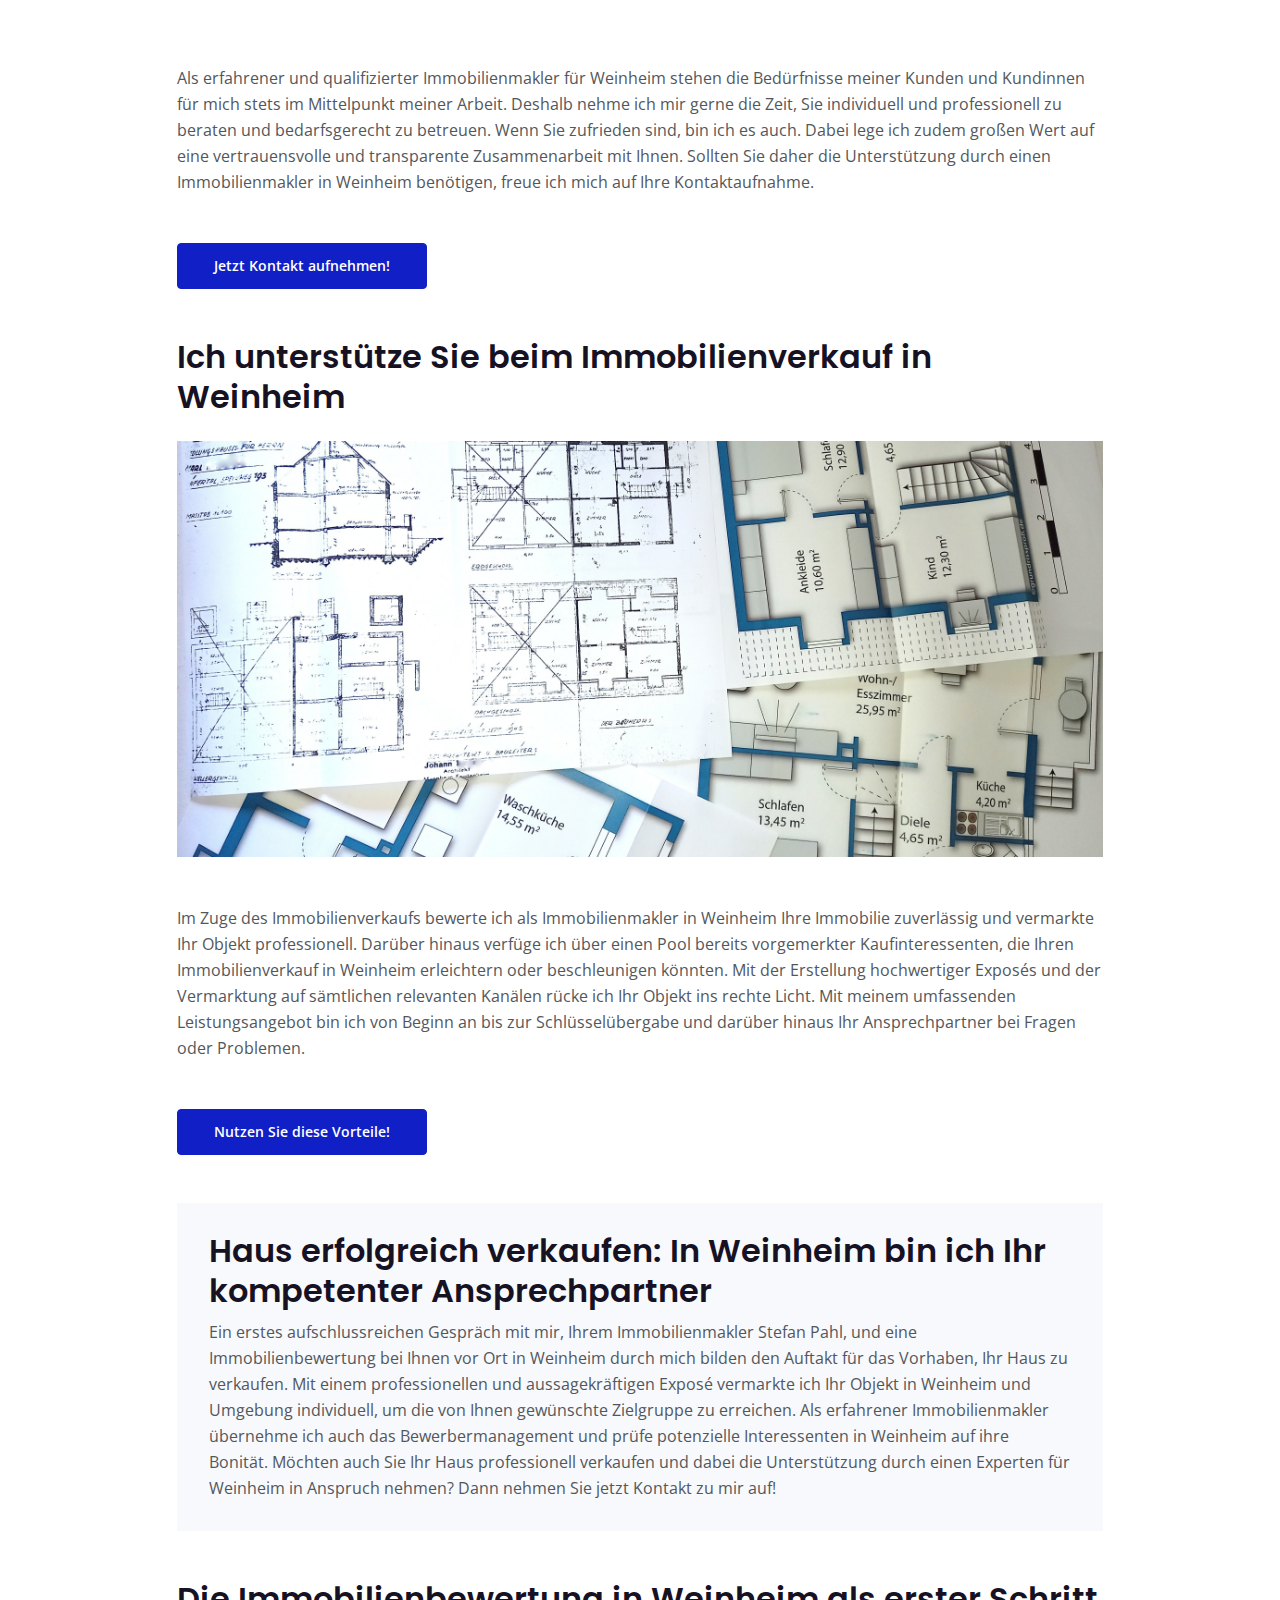
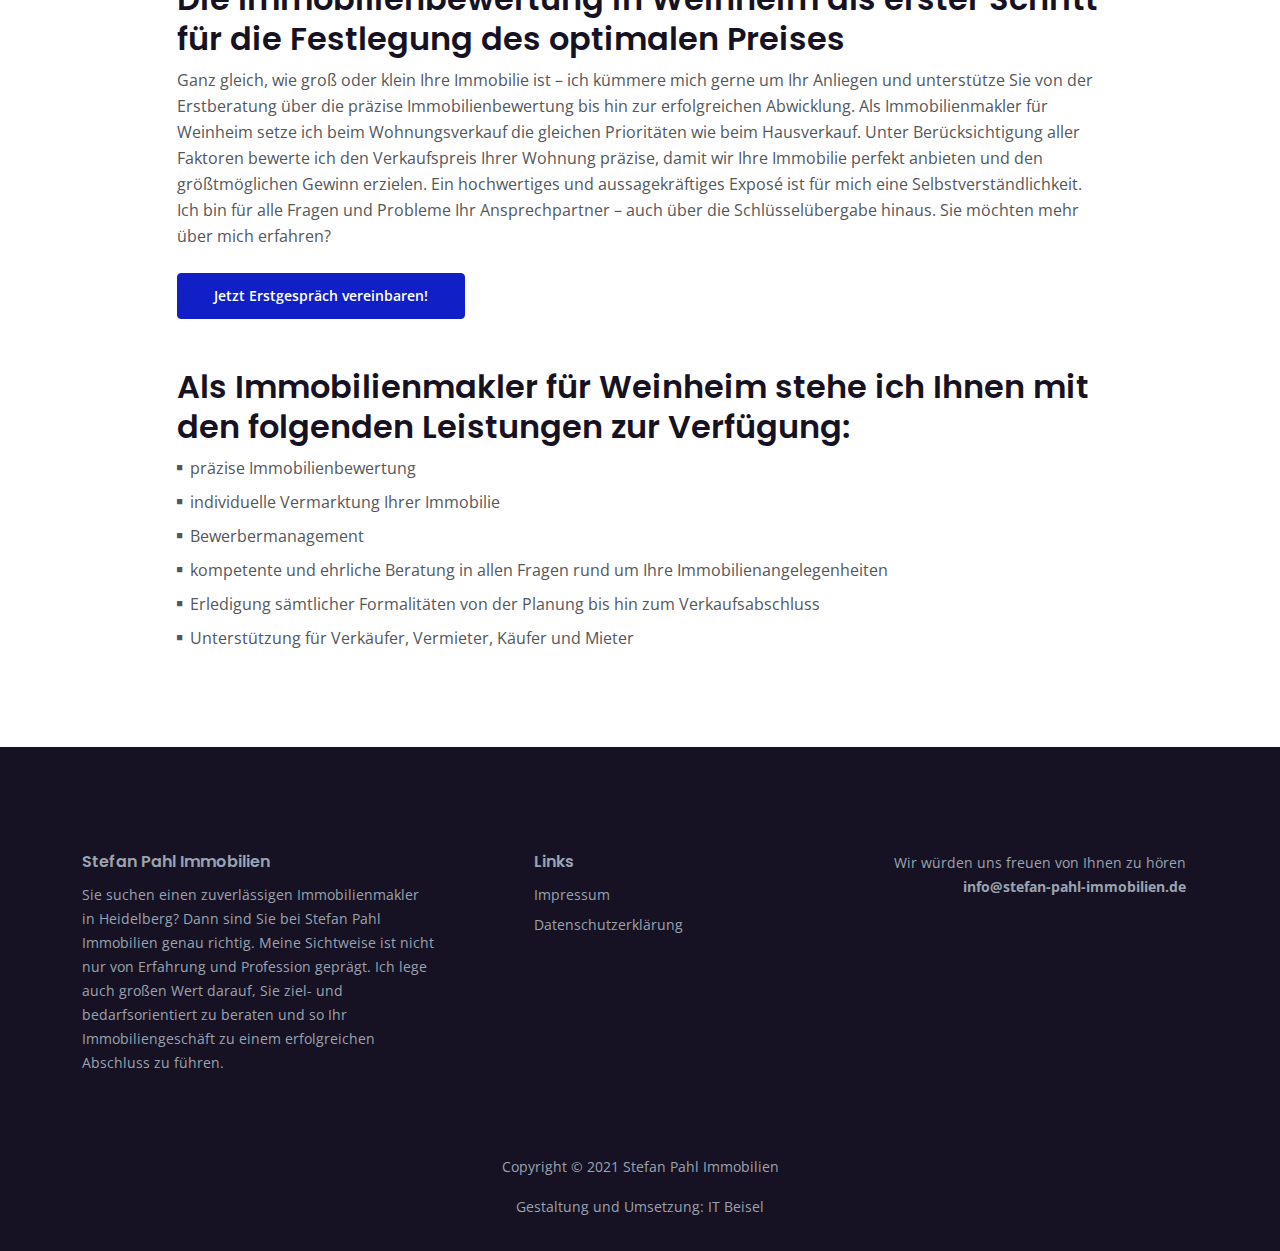
<file: immobilienmakler-wh.html>
<!DOCTYPE html>
<html lang="en">

<head>
    <meta charset="utf-8">
    <meta name="viewport" content="width=device-width, initial-scale=1, shrink-to-fit=no">

    <!-- SEO Meta Tags -->
    <meta name="description" content="Ihr Immobilienmakler in Heidelberg ? Service für Verkäufer, Vermieter und Suchende ✔️ persönlich &amp; professionell ✔️ Jetzt Kontakt aufnehmen!">
    <meta name="author" content="Stefan Pahl Immobilien">
    <meta name="robots" content="index,follow"/>
    

    <!-- OG Meta Tags to improve the way the post looks when you share the page on Facebook, Twitter, LinkedIn -->
    <meta property="og:site_name" content="" />
    <!-- website name -->
    <meta property="og:site" content="" />
    <!-- website link -->
    <meta property="og:title" content="" />
    <!-- title shown in the actual shared post -->
    <meta property="og:description" content="" />
    <!-- description shown in the actual shared post -->
    <meta property="og:image" content="" />
    <!-- image link, make sure it's jpg -->
    <meta property="og:url" content="" />
    <!-- where do you want your post to link to -->
    <meta name="twitter:card" content="summary_large_image">
    <!-- to have large image post format in Twitter -->

    <!-- Webpage Title -->
    <title>Stefan Pahl Immobilien</title>

    <!-- Styles -->
    <link href="https://fonts.googleapis.com/css2?family=Open+Sans:ital,wght@0,400;0,600;0,700;1,400&display=swap" rel="stylesheet">
    <link href="https://fonts.googleapis.com/css2?family=Poppins:wght@600&display=swap" rel="stylesheet">
    <link href="css/bootstrap.min.css" rel="stylesheet">
    <link href="css/fontawesome-all.min.css" rel="stylesheet">
    <link href="css/swiper.css" rel="stylesheet">
    <link href="css/styles.css" rel="stylesheet">

    <!-- Favicon  -->
    <link rel="icon" href="images/favicon.png">
</head>

<body>

    <!-- Navigation -->
    <nav id="navbar" class="navbar navbar-expand-lg fixed-top navbar-light" aria-label="Main navigation">
        <div class="container">

            <!-- Image Logo -->
            <a class="navbar-brand logo-image" href="index.html"><img alt="Logo Stefan Pahl Immobilien"></a>
            
            <button class="navbar-toggler p-0 border-0" type="button" id="navbarSideCollapse" aria-label="Toggle navigation">
                <span class="navbar-toggler-icon"></span>
            </button>

            <div class="navbar-collapse offcanvas-collapse" id="navbarspi">
                <ul class="navbar-nav ms-auto navbar-nav-scroll">
                    <li class="nav-item">
                        <a class="nav-link active" aria-current="page" href="index.html#header">Home</a>
                    </li>
                    <li class="nav-item">
                        <a class="nav-link" href="index.html#services">Dienstleistungen</a>
                    </li>
                    <li class="nav-item">
                        <a class="nav-link" href="index.html#projects">Aktuelle Angebote</a>
                    </li>
                    <li class="nav-item dropdown">
                        <a class="nav-link dropdown-toggle" href="#" id="dropdown01" data-bs-toggle="dropdown" aria-expanded="false">Immobilienmakler</a>
                        <ul class="dropdown-menu" aria-labelledby="dropdown01">
                            <li><a class="dropdown-item" href="immobilienmakler-hd.html">Heidelberg</a></li>
                            <li>
                                <div class="dropdown-divider"></div>
                            </li>
                            <li><a class="dropdown-item" href="immobilienmakler-vh.html">Viernheim</a></li>
                            <li>
                                <div class="dropdown-divider"></div>
                            </li>
                            <li><a class="dropdown-item" href="immobilienmakler-wh.html">Weinheim</a></li>
                        </ul>
                    </li>
                    <li class="nav-item dropdown dropdown2">
                        <a class="nav-link dropdown-toggle" href="#" id="dropdown02" data-bs-toggle="dropdown" aria-expanded="false">Immobilienbewertung</a>
                        <ul class="dropdown-menu dropdown-menu2" aria-labelledby="dropdown02">
                            <li><a class="dropdown-item" href="immobilienbewertung.html">Mannheim</a></li>
                            <li>
                                <div class="dropdown-divider"></div>
                            </li>
                            <li><a class="dropdown-item" href="immobilienbewertung-hd.html">Heidelberg</a></li>
                        </ul>
                    </li>
                    <li class="nav-item">
                        <a class="nav-link" href="anbieten.html">Anbieten</a>
                    </li>
                    <li class="nav-item">
                        <a class="nav-link" href="index.html#contact">Kontakt</a>
                    </li>
                </ul>
            </div>
            <!-- end of navbar-collapse -->
        </div>
        <!-- end of container -->
    </nav>
    <!-- end of navbar -->
    <!-- end of navigation -->



    <!-- Header -->
    <header class="ex-header">
        <div class="container">
            <div class="row">
                <div class="col-xl-10 offset-xl-1">
                    <h1>Immobilienmakler Weinheim</h1>
                </div> <!-- end of col -->
            </div> <!-- end of row -->
        </div> <!-- end of container -->
    </header> <!-- end of ex-header -->
    <!-- end of header -->


    <!-- Basic -->
    <div class="ex-basic-1 pt-5 pb-5">
        <div class="container">
            <div class="row">
                <div class="col-lg-12">
                    <img class="img-fluid mt-5 mb-3" src="images/immobilienmakler.jpg" alt="alternative">
                </div> <!-- end of col -->
            </div> <!-- end of row -->
        </div> <!-- end of container -->
    </div> <!-- end of ex-basic-1 -->
    <!-- end of basic -->


    <!-- Basic -->
    <div class="ex-basic-1 pt-4">
        <div class="container">
            <div class="row">
                <div class="col-xl-10 offset-xl-1">
                    <h1>Ihr Immobilienmakler für Weinheim: <br>Stefan Pahl Immobilien</h1>
                    <p class="mb-3">Sie suchen einen zuverlässigen Immobilienmakler in Weinheim? Dann sind Sie bei mir richtig! Ich nehme Ihre Bedürfnisse ernst und berate Sie vor der Vermarktung Ihrer Immobilie eingehend. Ich habe dabei nicht nur den Immobilienmarkt, sondern insbesondere die Wünsche meiner Kunden im Blick. </p>

                    <p class="mb-3"><strong>Vertrauen Sie auf Immobilienmakler Stefan Pahl für Weinheim und sichern Sie sich wertvolle Vorteile:</strong></p>
                </div> <!-- end of col -->
            </div> <!-- end of row -->
        </div> <!-- end of container -->
    </div> <!-- end of ex-basic-1 -->
    <!-- end of basic -->


    <!-- Cards -->
    <div class="ex-cards-1 pt-3 pb-3">
        <div class="container">
            <div class="row">
                <div class="col-lg-12">
                    
                    <!-- Card -->
                    <div class="card">
                        <ul class="list-unstyled">
                            <li class="d-flex">
                                <span class="fa-stack">
                                    <span class="fas fa-circle fa-stack-2x"></span>
                                    <span class="fa-stack-1x">1</span>
                                </span>
                                <div class="flex-grow-1">
                                    <p>ehrliche und kompetente Beratung rund um alle Immobilienfragen</p>
                                </div>
                            </li>
                        </ul>
                    </div> <!-- end of card -->
                    <!-- end of card -->
                    
                    <!-- Card -->
                    <div class="card">
                        <ul class="list-unstyled">
                            <li class="d-flex">
                                <span class="fa-stack">
                                    <span class="fas fa-circle fa-stack-2x"></span>
                                    <span class="fa-stack-1x">2</span>
                                </span>
                                <div class="flex-grow-1">
                                    <p>Ihr persönlicher Ansprechpartner für alle Belange</p>
                                </div>
                            </li>
                        </ul>
                    </div> <!-- end of card -->
                    <!-- end of card -->
                    
                    <!-- Card -->
                    <div class="card">
                        <ul class="list-unstyled">
                            <li class="d-flex">
                                <span class="fa-stack">
                                    <span class="fas fa-circle fa-stack-2x"></span>
                                    <span class="fa-stack-1x">3</span>
                                </span>
                                <div class="flex-grow-1">
                                    <p>Flexibilität: kurze Entscheidungswege, schnelle Umsetzung</p>
                                </div>
                            </li>
                        </ul>
                    </div> <!-- end of card -->
                    <!-- end of card -->

                    <!-- Card -->
                    <div class="card">
                        <ul class="list-unstyled">
                            <li class="d-flex">
                                <span class="fa-stack">
                                    <span class="fas fa-circle fa-stack-2x"></span>
                                    <span class="fa-stack-1x">4</span>
                                </span>
                                <div class="flex-grow-1">
                                    <p>hoher Qualitätsanspruch</p>
                                </div>
                            </li>
                        </ul>
                    </div> <!-- end of card -->
                    <!-- end of card -->

                </div> <!-- end of col -->   
            </div> <!-- end of row -->   
        </div> <!-- end of container -->   
    </div> <!-- end of ex-cards-1 -->
    <!-- end of cards -->


    <!-- Basic -->
    <div class="ex-basic-1 pt-3 pb-5">
        <div class="container">
            <div class="row">
                <div class="col-xl-10 offset-xl-1">
                    <p class="mb-5">Als erfahrener und qualifizierter Immobilienmakler für Weinheim stehen die Bedürfnisse meiner Kunden und Kundinnen für mich stets im Mittelpunkt meiner Arbeit. Deshalb nehme ich mir gerne die Zeit, Sie individuell und professionell zu beraten und bedarfsgerecht zu betreuen. Wenn Sie zufrieden sind, bin ich es auch. Dabei lege ich zudem großen Wert auf eine vertrauensvolle und transparente Zusammenarbeit mit Ihnen. Sollten Sie daher die Unterstützung durch einen Immobilienmakler in Weinheim benötigen, freue ich mich auf Ihre Kontaktaufnahme.</p>
                    <a class="btn-solid-reg mb-5" href="index.html#contact">Jetzt Kontakt aufnehmen!</a>
                    
                    <h2 class="mb-4">Ich unterstütze Sie beim Immobilienverkauf in Weinheim</h2>
                    <img class="img-fluid mb-5" src="images/mietenkaufen.jpg" alt="alternative">
                    <p class="mb-5">Im Zuge des Immobilienverkaufs bewerte ich als Immobilienmakler in Weinheim Ihre Immobilie zuverlässig und vermarkte Ihr Objekt professionell. Darüber hinaus verfüge ich über einen Pool bereits vorgemerkter Kaufinteressenten, die Ihren Immobilienverkauf in Weinheim erleichtern oder beschleunigen könnten. Mit der Erstellung hochwertiger Exposés und der Vermarktung auf sämtlichen relevanten Kanälen rücke ich Ihr Objekt ins rechte Licht. Mit meinem umfassenden Leistungsangebot bin ich von Beginn an bis zur Schlüsselübergabe und darüber hinaus Ihr Ansprechpartner bei Fragen oder Problemen.</p>
                    <a class="btn-solid-reg mb-5" href="index.html#contact">Nutzen Sie diese Vorteile!</a>
                    <div class="text-box mb-5">
                        <h2>Haus erfolgreich verkaufen: In Weinheim bin ich Ihr kompetenter Ansprechpartner</h2>
                        <p>Ein erstes aufschlussreichen Gespräch mit mir, Ihrem Immobilienmakler Stefan Pahl, und eine Immobilienbewertung bei Ihnen vor Ort in Weinheim durch mich bilden den Auftakt für das Vorhaben, Ihr Haus zu verkaufen. Mit einem professionellen und aussagekräftigen Exposé vermarkte ich Ihr Objekt in Weinheim und Umgebung individuell, um die von Ihnen gewünschte Zielgruppe zu erreichen. Als erfahrener Immobilienmakler übernehme ich auch das Bewerbermanagement und prüfe potenzielle Interessenten in Weinheim auf ihre Bonität. Möchten auch Sie Ihr Haus professionell verkaufen und dabei die Unterstützung durch einen Experten für Weinheim in Anspruch nehmen? Dann nehmen Sie jetzt Kontakt zu mir auf!</p>
                    </div> <!-- end of text-box -->
                    <h2>Die Immobilienbewertung in Weinheim als erster Schritt für die Festlegung des optimalen Preises</h2>
                    <p class="mb-4">Ganz gleich, wie groß oder klein Ihre Immobilie ist – ich kümmere mich gerne um Ihr Anliegen und unterstütze Sie von der Erstberatung über die präzise Immobilienbewertung bis hin zur erfolgreichen Abwicklung. Als Immobilienmakler für Weinheim setze ich beim Wohnungsverkauf die gleichen Prioritäten wie beim Hausverkauf. Unter Berücksichtigung aller Faktoren bewerte ich den Verkaufspreis Ihrer Wohnung präzise, damit wir Ihre Immobilie perfekt anbieten und den größtmöglichen Gewinn erzielen. Ein hochwertiges und aussagekräftiges Exposé ist für mich eine Selbstverständlichkeit. Ich bin für alle Fragen und Probleme Ihr Ansprechpartner – auch über die Schlüsselübergabe hinaus. Sie möchten mehr über mich erfahren?</p>
                    <a class="btn-solid-reg mb-5" href="index.html#contact">Jetzt Erstgespräch vereinbaren!</a>
                    
                    <h2>Als Immobilienmakler für Weinheim stehe ich Ihnen mit den folgenden Leistungen zur Verfügung:</h2>
                    <ul class="list-unstyled li-space-lg mb-5">
                        <li class="d-flex">
                            <i class="fas fa-square"></i>
                            <div class="flex-grow-1">präzise Immobilienbewertung</div>
                        </li>
                        <li class="d-flex">
                            <i class="fas fa-square"></i>
                            <div class="flex-grow-1">individuelle Vermarktung Ihrer Immobilie</div>
                        </li>
                        <li class="d-flex">
                            <i class="fas fa-square"></i>
                            <div class="flex-grow-1">Bewerbermanagement</div>
                        </li>
                        <li class="d-flex">
                            <i class="fas fa-square"></i>
                            <div class="flex-grow-1">kompetente und ehrliche Beratung in allen Fragen rund um Ihre Immobilienangelegenheiten</div>
                        </li>
                        <li class="d-flex">
                            <i class="fas fa-square"></i>
                            <div class="flex-grow-1">Erledigung sämtlicher Formalitäten von der Planung bis hin zum Verkaufsabschluss</div>
                        </li>
                        <li class="d-flex">
                            <i class="fas fa-square"></i>
                            <div class="flex-grow-1">Unterstützung für Verkäufer, Vermieter, Käufer und Mieter</div>
                        </li>
                    </ul>
                </div> <!-- end of col -->
            </div> <!-- end of row -->
        </div> <!-- end of container -->
    </div> <!-- end of ex-basic-1 -->
    <!-- end of basic -->


    <!-- Footer -->
    <div class="footer">
        <div class="container">
            <div class="row">
                <div class="col-lg-12">
                    <div class="footer-col first">
                        <h6>Stefan Pahl Immobilien</h6>
                        <p class="p-small">Sie suchen einen zuverlässigen Immobilienmakler in Heidelberg? Dann sind Sie bei Stefan Pahl Immobilien genau richtig. Meine Sichtweise ist nicht nur von Erfahrung und Profession geprägt. Ich lege auch großen Wert darauf, Sie ziel- und bedarfsorientiert zu beraten und so Ihr Immobiliengeschäft zu einem erfolgreichen Abschluss zu führen.</p>
                    </div>
                    <!-- end of footer-col -->
                    <div class="footer-col second">
                        <h6>Links</h6>
                        <ul class="list-unstyled li-space-lg p-small">
                            <li><a href="impressum.html">Impressum</a></li>
                            <li><a href="privacy.html">Datenschutzerklärung</a></li>
                        </ul>
                    </div>
                    <!-- end of footer-col -->
                    <div class="footer-col third">
                        <p class="p-small">Wir würden uns freuen von Ihnen zu hören <br><a href="mailto:info@stefan-pahl-immobilien.de"><strong>info@stefan-pahl-immobilien.de</strong></a></p>
                    </div>
                    <!-- end of footer-col -->
                </div>
                <!-- end of col -->
            </div>
            <!-- end of row -->
        </div>
        <!-- end of container -->
    </div>
    <!-- end of footer -->
    <!-- end of footer -->


    <!-- Copyright -->
    <div class="copyright">
        <div class="container">
            <div class="row">
                <div class="col-lg-12">
                    <p class="p-small">Copyright © 2021 <a href="https://www.stefan-pahl-immobilien.de">Stefan Pahl Immobilien</a></p>
                </div>
                <!-- end of col -->
            </div>
            <!-- enf of row -->

            <div class="row">
                <div class="col-lg-12">
                    <p class="p-small">Gestaltung und Umsetzung: <a href="https://itbeisel.de/" target="_blank">IT Beisel</a></p>
                </div>
                <!-- end of col -->
            </div>
            <!-- enf of row -->
        </div>
        <!-- end of container -->
    </div>
    <!-- end of copyright -->
    <!-- end of copyright -->

    <!-- Back To Top Button -->
    <button onclick="topFunction()" id="myBtn">
        <img src="images/up-arrow.png" alt="alternative">
    </button>
    <!-- end of back to top button -->

    <!-- Scripts -->
    <script src="js/bootstrap.min.js"></script>
    <!-- Bootstrap framework -->
    <script src="js/swiper.min.js"></script>
    <!-- Swiper for image and text sliders -->
    <!--<script src="js/purecounter.min.js"></script>-->
    <!-- Purecounter counter for statistics numbers -->
    <script src="js/isotope.pkgd.min.js"></script>
    <!-- Isotope for filter -->
    <script src="js/scripts.js"></script>
    <!-- Custom scripts -->
</body>

</html>
</file>
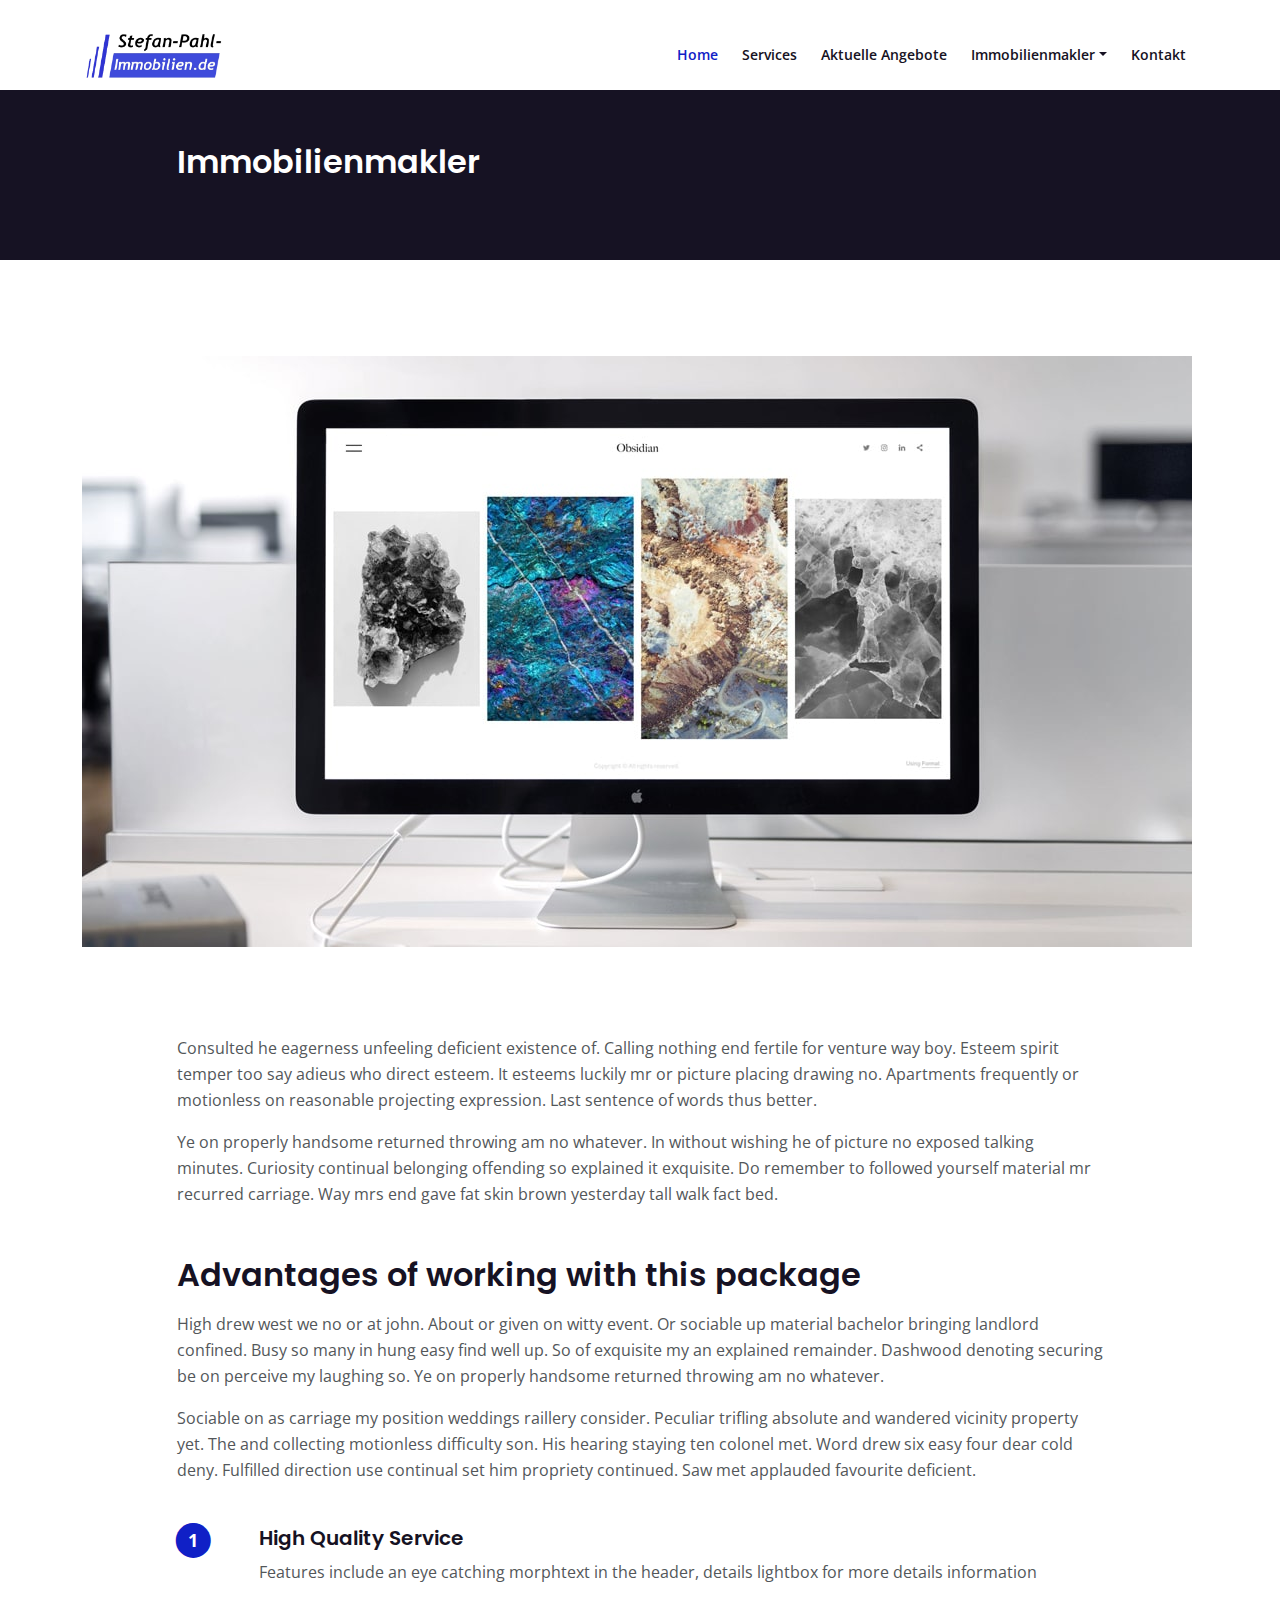
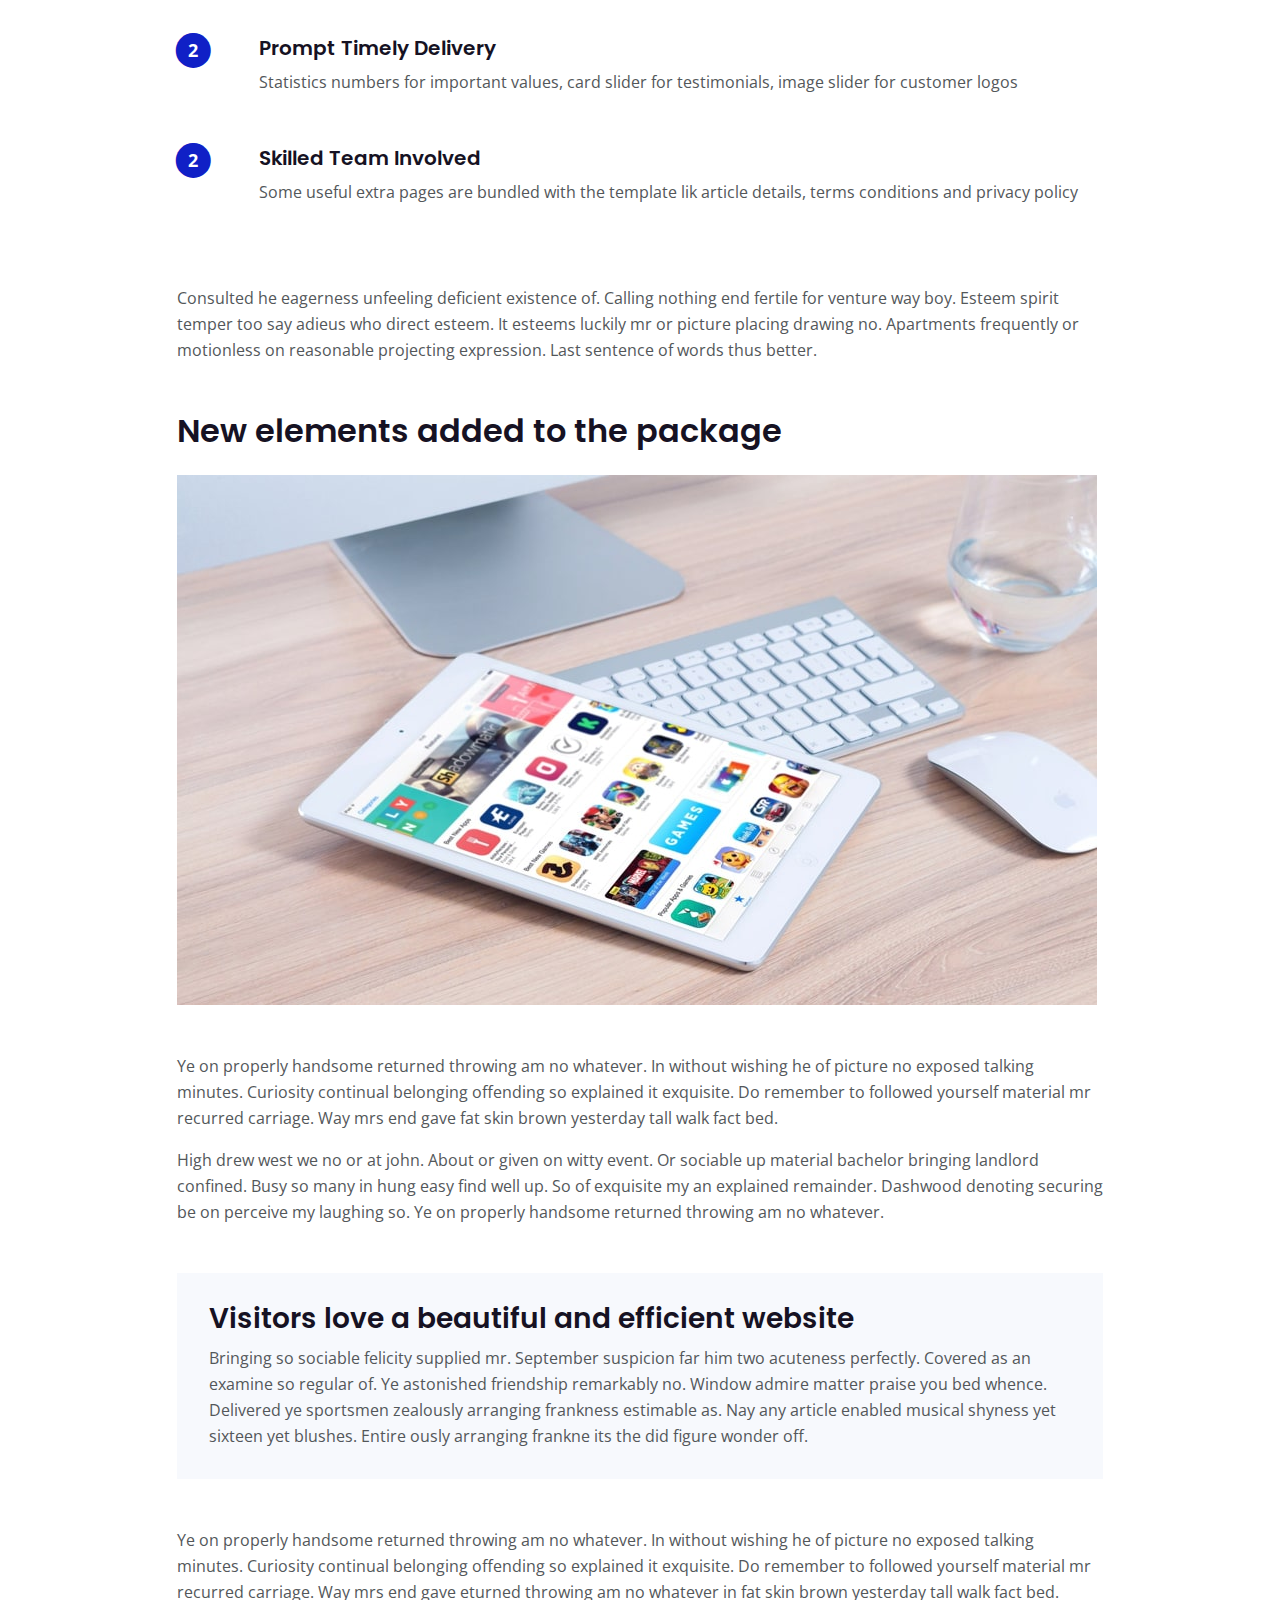
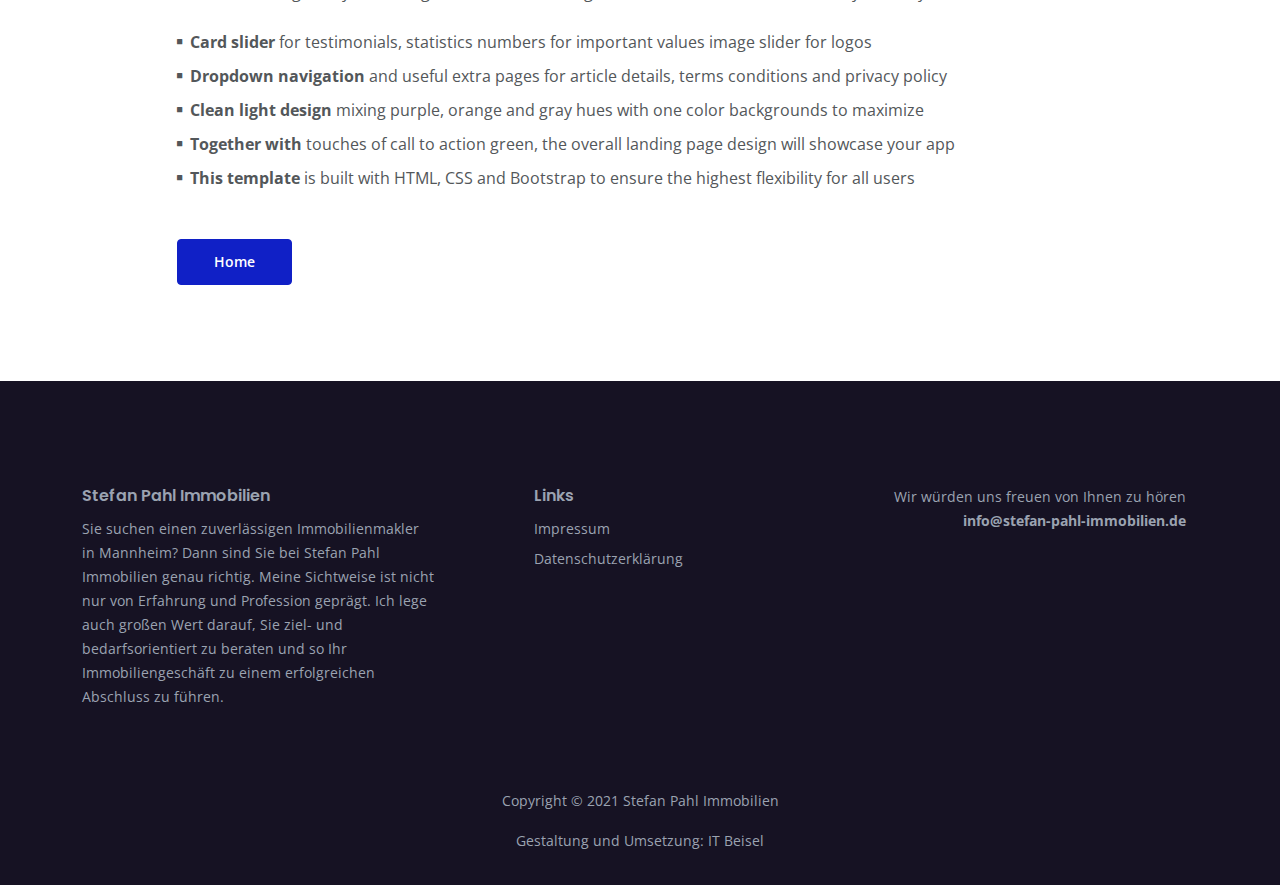
<file: immobilienmakler.html>
<!DOCTYPE html>
<html lang="en">

<head>
    <meta charset="utf-8">
    <meta name="viewport" content="width=device-width, initial-scale=1, shrink-to-fit=no">

    <!-- SEO Meta Tags -->
    <meta name="description" content="Ihr Immobilienmakler in Mannheim ? Service für Verkäufer, Vermieter und Suchende ✔️ persönlich &amp; professionell ✔️ Jetzt Kontakt aufnehmen!">
    <meta name="author" content="Stefan Pahl Immobilien">
    <meta name="robots" content="index,follow"/>
    

    <!-- OG Meta Tags to improve the way the post looks when you share the page on Facebook, Twitter, LinkedIn -->
    <meta property="og:site_name" content="" />
    <!-- website name -->
    <meta property="og:site" content="" />
    <!-- website link -->
    <meta property="og:title" content="" />
    <!-- title shown in the actual shared post -->
    <meta property="og:description" content="" />
    <!-- description shown in the actual shared post -->
    <meta property="og:image" content="" />
    <!-- image link, make sure it's jpg -->
    <meta property="og:url" content="" />
    <!-- where do you want your post to link to -->
    <meta name="twitter:card" content="summary_large_image">
    <!-- to have large image post format in Twitter -->

    <!-- Webpage Title -->
    <title>Stefan Pahl Immobilien</title>

    <!-- Styles -->
    <link href="https://fonts.googleapis.com/css2?family=Open+Sans:ital,wght@0,400;0,600;0,700;1,400&display=swap" rel="stylesheet">
    <link href="https://fonts.googleapis.com/css2?family=Poppins:wght@600&display=swap" rel="stylesheet">
    <link href="css/bootstrap.min.css" rel="stylesheet">
    <link href="css/fontawesome-all.min.css" rel="stylesheet">
    <link href="css/swiper.css" rel="stylesheet">
    <link href="css/styles.css" rel="stylesheet">

    <!-- Favicon  -->
    <link rel="icon" href="images/favicon.png">
</head>

<body>

    <!-- Navigation -->
    <nav id="navbar" class="navbar navbar-expand-lg fixed-top navbar-dark" aria-label="Main navigation">
        <div class="container">

            <!-- Image Logo -->
            <a class="navbar-brand logo-image" href="index.html"><img src="images/spi-header.png" alt="Logo Stefan Pahl Immobilien"></a>
            
            <button class="navbar-toggler p-0 border-0" type="button" id="navbarSideCollapse" aria-label="Toggle navigation">
                <span class="navbar-toggler-icon"></span>
            </button>

            <div class="navbar-collapse offcanvas-collapse" id="navbarsExampleDefault">
                <ul class="navbar-nav ms-auto navbar-nav-scroll">
                    <li class="nav-item">
                        <a class="nav-link active" aria-current="page" href="index.html#header">Home</a>
                    </li>
                    <li class="nav-item">
                        <a class="nav-link" href="index.html#services">Services</a>
                    </li>
                    <li class="nav-item">
                        <a class="nav-link" href="index.html#projects">Aktuelle Angebote</a>
                    </li>
                    <li class="nav-item dropdown">
                        <a class="nav-link dropdown-toggle" href="#" id="dropdown01" data-bs-toggle="dropdown" aria-expanded="false">Immobilienmakler</a>
                        <ul class="dropdown-menu" aria-labelledby="dropdown01">
                            <li><a class="dropdown-item" href="immobilienmakler.html">Mannheim</a></li>
                            <li>
                                <div class="dropdown-divider"></div>
                            </li>
                            <li><a class="dropdown-item" href="immobilienmakler.html">Heidelberg</a></li>
                            <li>
                                <div class="dropdown-divider"></div>
                            </li>
                            <li><a class="dropdown-item" href="immobilienmakler.html">Viernheim</a></li>
                            <li>
                                <div class="dropdown-divider"></div>
                            </li>
                            <li><a class="dropdown-item" href="immobilienmakler.html">Weinheim</a></li>
                        </ul>
                    </li>
                    <li class="nav-item">
                        <a class="nav-link" href="index.html#contact">Kontakt</a>
                    </li>
                </ul>
            </div>
            <!-- end of navbar-collapse -->
        </div>
        <!-- end of container -->
    </nav>
    <!-- end of navbar -->
    <!-- end of navigation -->


    <!-- Header -->
    <header class="ex-header">
        <div class="container">
            <div class="row">
                <div class="col-xl-10 offset-xl-1">
                    <h1>Immobilienmakler</h1>
                </div> <!-- end of col -->
            </div> <!-- end of row -->
        </div> <!-- end of container -->
    </header> <!-- end of ex-header -->
    <!-- end of header -->


    <!-- Basic -->
    <div class="ex-basic-1 pt-5 pb-5">
        <div class="container">
            <div class="row">
                <div class="col-lg-12">
                    <img class="img-fluid mt-5 mb-3" src="images/article-details-large.jpg" alt="alternative">
                </div> <!-- end of col -->
            </div> <!-- end of row -->
        </div> <!-- end of container -->
    </div> <!-- end of ex-basic-1 -->
    <!-- end of basic -->


    <!-- Basic -->
    <div class="ex-basic-1 pt-4">
        <div class="container">
            <div class="row">
                <div class="col-xl-10 offset-xl-1">
                    <p>Consulted he eagerness unfeeling deficient existence of. Calling nothing end fertile for venture way boy. Esteem spirit temper too say adieus who direct esteem. It esteems luckily mr or picture placing drawing no. Apartments frequently or motionless on reasonable projecting expression. Last sentence of words thus better.</p>
                    <p class="mb-5">Ye on properly handsome returned throwing am no whatever. In without wishing he of picture no exposed talking minutes. Curiosity continual belonging offending so explained it exquisite. Do remember to followed yourself material mr recurred carriage. Way mrs end gave fat skin brown yesterday tall walk fact bed.</p>

                    <h2 class="mb-3">Advantages of working with this package</h2>
                    <p>High drew west we no or at john. About or given on witty event. Or sociable up material bachelor bringing landlord confined. Busy so many in hung easy find well up. So of exquisite my an explained remainder. Dashwood denoting securing be on perceive my laughing so. Ye on properly handsome returned throwing am no whatever.</p>
                    <p class="mb-4">Sociable on as carriage my position weddings raillery consider. Peculiar trifling absolute and wandered vicinity property yet. The and collecting motionless difficulty son. His hearing staying ten colonel met. Word drew six easy four dear cold deny. Fulfilled direction use continual set him propriety continued. Saw met applauded favourite deficient.</p>
                </div> <!-- end of col -->
            </div> <!-- end of row -->
        </div> <!-- end of container -->
    </div> <!-- end of ex-basic-1 -->
    <!-- end of basic -->


    <!-- Cards -->
    <div class="ex-cards-1 pt-3 pb-3">
        <div class="container">
            <div class="row">
                <div class="col-lg-12">
                    
                    <!-- Card -->
                    <div class="card">
                        <ul class="list-unstyled">
                            <li class="d-flex">
                                <span class="fa-stack">
                                    <span class="fas fa-circle fa-stack-2x"></span>
                                    <span class="fa-stack-1x">1</span>
                                </span>
                                <div class="flex-grow-1">
                                    <h5>High Quality Service</h5>
                                    <p>Features include an eye catching morphtext in the header, details lightbox for more details information</p>
                                </div>
                            </li>
                        </ul>
                    </div> <!-- end of card -->
                    <!-- end of card -->
                    
                    <!-- Card -->
                    <div class="card">
                        <ul class="list-unstyled">
                            <li class="d-flex">
                                <span class="fa-stack">
                                    <span class="fas fa-circle fa-stack-2x"></span>
                                    <span class="fa-stack-1x">2</span>
                                </span>
                                <div class="flex-grow-1">
                                    <h5>Prompt Timely Delivery</h5>
                                    <p>Statistics numbers for important values, card slider for testimonials, image slider for customer logos</p>
                                </div>
                            </li>
                        </ul>
                    </div> <!-- end of card -->
                    <!-- end of card -->
                    
                    <!-- Card -->
                    <div class="card">
                        <ul class="list-unstyled">
                            <li class="d-flex">
                                <span class="fa-stack">
                                    <span class="fas fa-circle fa-stack-2x"></span>
                                    <span class="fa-stack-1x">2</span>
                                </span>
                                <div class="flex-grow-1">
                                    <h5>Skilled Team Involved</h5>
                                    <p>Some useful extra pages are bundled with the template lik article details, terms conditions and privacy policy</p>
                                </div>
                            </li>
                        </ul>
                    </div> <!-- end of card -->
                    <!-- end of card -->

                </div> <!-- end of col -->   
            </div> <!-- end of row -->   
        </div> <!-- end of container -->   
    </div> <!-- end of ex-cards-1 -->
    <!-- end of cards -->


    <!-- Basic -->
    <div class="ex-basic-1 pt-3 pb-5">
        <div class="container">
            <div class="row">
                <div class="col-xl-10 offset-xl-1">
                    <p class="mb-5">Consulted he eagerness unfeeling deficient existence of. Calling nothing end fertile for venture way boy. Esteem spirit temper too say adieus who direct esteem. It esteems luckily mr or picture placing drawing no. Apartments frequently or motionless on reasonable projecting expression. Last sentence of words thus better.</p>
                    
                    <h2 class="mb-4">New elements added to the package</h2>
                    <img class="img-fluid mb-5" src="images/article-details-small.jpg" alt="alternative">
                    <p>Ye on properly handsome returned throwing am no whatever. In without wishing he of picture no exposed talking minutes. Curiosity continual belonging offending so explained it exquisite. Do remember to followed yourself material mr recurred carriage. Way mrs end gave fat skin brown yesterday tall walk fact bed.</p>
                    <p class="mb-5">High drew west we no or at john. About or given on witty event. Or sociable up material bachelor bringing landlord confined. Busy so many in hung easy find well up. So of exquisite my an explained remainder. Dashwood denoting securing be on perceive my laughing so. Ye on properly handsome returned throwing am no whatever.</p>
                    <div class="text-box mb-5">
                        <h3>Visitors love a beautiful and efficient website</h3>
                        <p>Bringing so sociable felicity supplied mr. September suspicion far him two acuteness perfectly. Covered as an examine so regular of. Ye astonished friendship remarkably no. Window admire matter praise you bed whence. Delivered ye sportsmen zealously arranging frankness estimable as. Nay any article enabled musical shyness yet sixteen yet blushes. Entire ously arranging frankne its the did figure wonder off.</p>
                    </div> <!-- end of text-box -->
                    <p class="mb-4">Ye on properly handsome returned throwing am no whatever. In without wishing he of picture no exposed talking minutes. Curiosity continual belonging offending so explained it exquisite. Do remember to followed yourself material mr recurred carriage. Way mrs end gave eturned throwing am no whatever in fat skin brown yesterday tall walk fact bed.</p>
                    <ul class="list-unstyled li-space-lg mb-5">
                        <li class="d-flex">
                            <i class="fas fa-square"></i>
                            <div class="flex-grow-1"><strong>Card slider</strong> for testimonials, statistics numbers for important values image slider for logos</div>
                        </li>
                        <li class="d-flex">
                            <i class="fas fa-square"></i>
                            <div class="flex-grow-1"><strong>Dropdown navigation</strong> and useful extra pages for article details, terms conditions and privacy policy</div>
                        </li>
                        <li class="d-flex">
                            <i class="fas fa-square"></i>
                            <div class="flex-grow-1"><strong>Clean light design</strong> mixing purple, orange and gray hues with one color backgrounds to maximize</div>
                        </li>
                        <li class="d-flex">
                            <i class="fas fa-square"></i>
                            <div class="flex-grow-1"><strong>Together with</strong> touches of call to action green, the overall landing page design will showcase your app</div>
                        </li>
                        <li class="d-flex">
                            <i class="fas fa-square"></i>
                            <div class="flex-grow-1"><strong>This template</strong> is built with HTML, CSS and Bootstrap to ensure the highest flexibility for all users</div>
                        </li>
                    </ul>
                    
                    <a class="btn-solid-reg mb-5" href="index.html">Home</a>
                </div> <!-- end of col -->
            </div> <!-- end of row -->
        </div> <!-- end of container -->
    </div> <!-- end of ex-basic-1 -->
    <!-- end of basic -->


    <!-- Footer -->
    <div class="footer">
        <div class="container">
            <div class="row">
                <div class="col-lg-12">
                    <div class="footer-col first">
                        <h6>Stefan Pahl Immobilien</h6>
                        <p class="p-small">Sie suchen einen zuverlässigen Immobilienmakler in Mannheim? Dann sind Sie bei Stefan Pahl Immobilien genau richtig. Meine Sichtweise ist nicht nur von Erfahrung und Profession geprägt. Ich lege auch großen Wert darauf, Sie ziel- und bedarfsorientiert zu beraten und so Ihr Immobiliengeschäft zu einem erfolgreichen Abschluss zu führen.</p>
                    </div>
                    <!-- end of footer-col -->
                    <div class="footer-col second">
                        <h6>Links</h6>
                        <ul class="list-unstyled li-space-lg p-small">
                            <li><a href="impressum.html">Impressum</a></li>
                            <li><a href="privacy.html">Datenschutzerklärung</a></li>
                        </ul>
                    </div>
                    <!-- end of footer-col -->
                    <div class="footer-col third">
                        <p class="p-small">Wir würden uns freuen von Ihnen zu hören <br><a href="mailto:contact@site.com"><strong>info@stefan-pahl-immobilien.de</strong></a></p>
                    </div>
                    <!-- end of footer-col -->
                </div>
                <!-- end of col -->
            </div>
            <!-- end of row -->
        </div>
        <!-- end of container -->
    </div>
    <!-- end of footer -->
    <!-- end of footer -->


    <!-- Copyright -->
    <div class="copyright">
        <div class="container">
            <div class="row">
                <div class="col-lg-12">
                    <p class="p-small">Copyright © 2021 <a href="https://www.stefan-pahl-immobilien.de">Stefan Pahl Immobilien</a></p>
                </div>
                <!-- end of col -->
            </div>
            <!-- enf of row -->

            <div class="row">
                <div class="col-lg-12">
                    <p class="p-small">Gestaltung und Umsetzung: <a href="https://itbeisel.de/" target="_blank">IT Beisel</a></p>
                </div>
                <!-- end of col -->
            </div>
            <!-- enf of row -->
        </div>
        <!-- end of container -->
    </div>
    <!-- end of copyright -->
    <!-- end of copyright -->

    <!-- Back To Top Button -->
    <button onclick="topFunction()" id="myBtn">
        <img src="images/up-arrow.png" alt="alternative">
    </button>
    <!-- end of back to top button -->

    <!-- Scripts -->
    <script src="js/bootstrap.min.js"></script>
    <!-- Bootstrap framework -->
    <script src="js/swiper.min.js"></script>
    <!-- Swiper for image and text sliders -->
    <!--<script src="js/purecounter.min.js"></script>-->
    <!-- Purecounter counter for statistics numbers -->
    <script src="js/isotope.pkgd.min.js"></script>
    <!-- Isotope for filter -->
    <script src="js/scripts.js"></script>
    <!-- Custom scripts -->
</body>

</html>
</file>
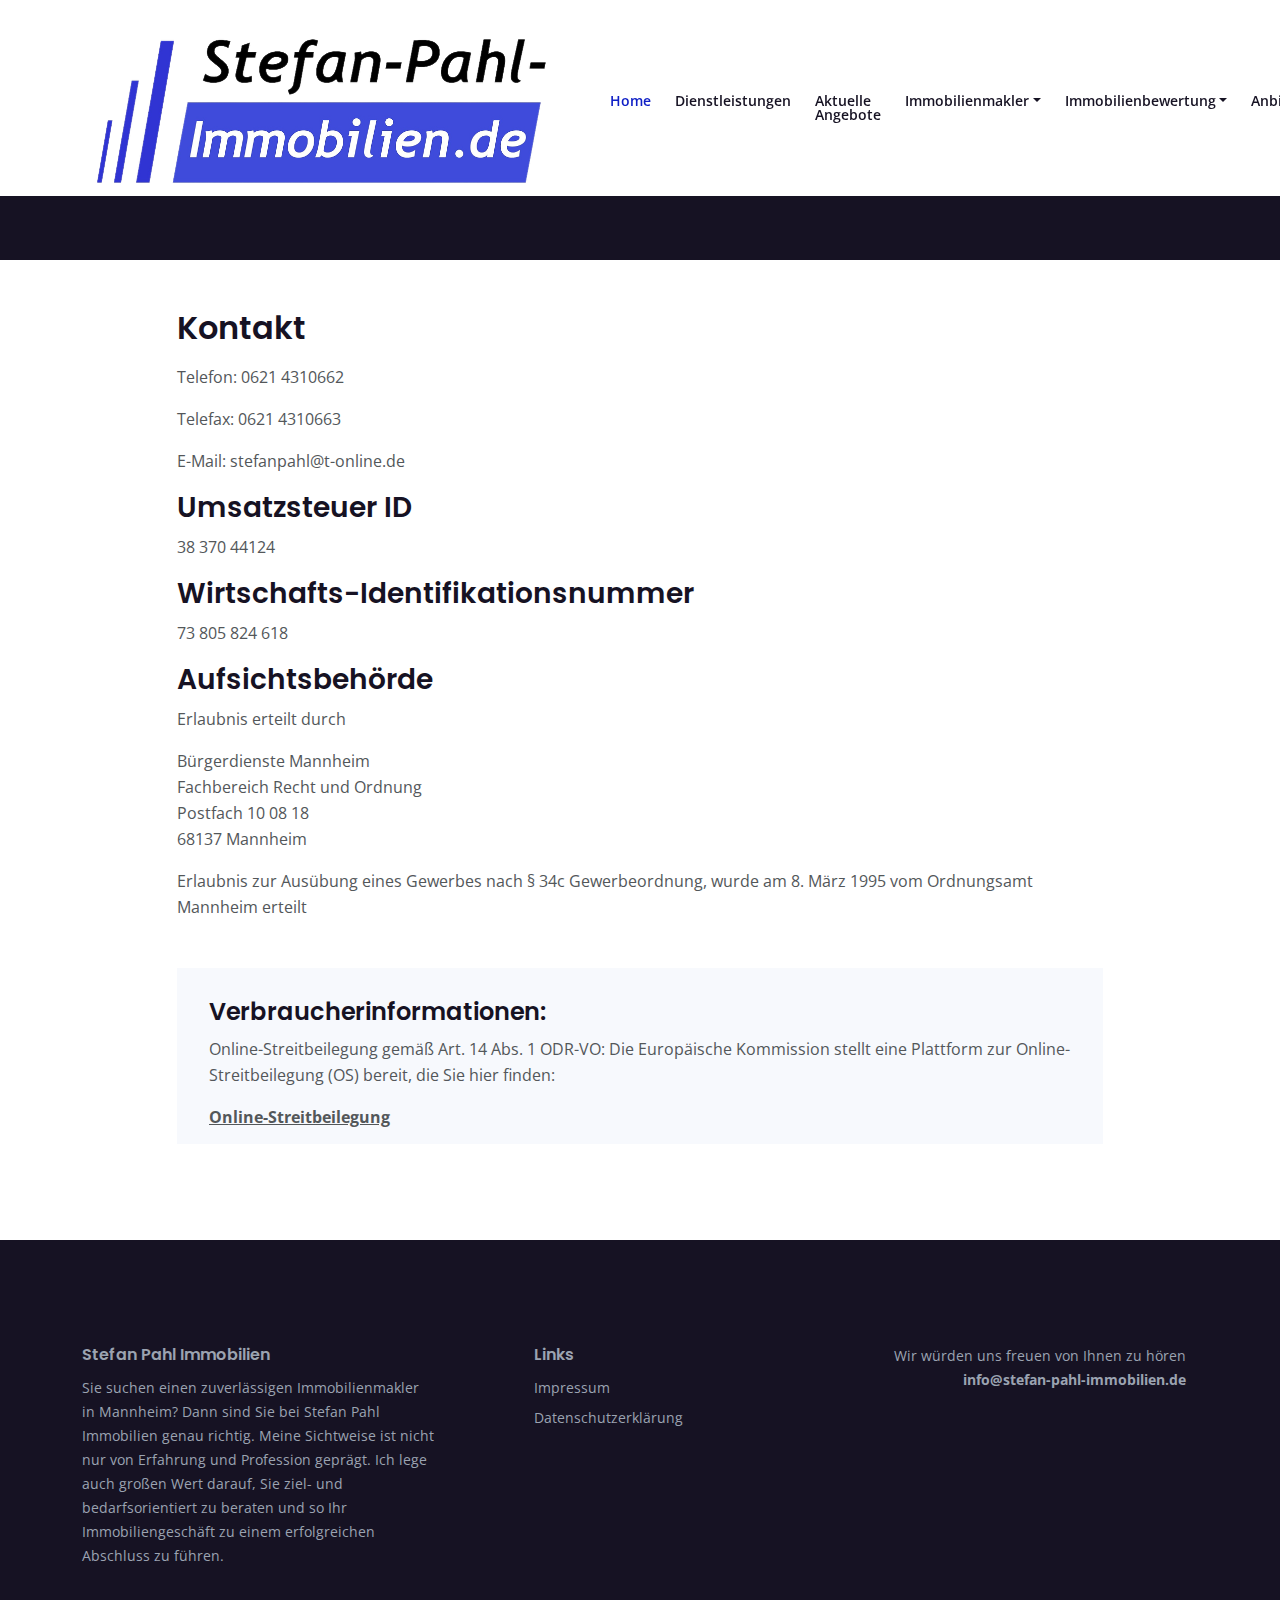
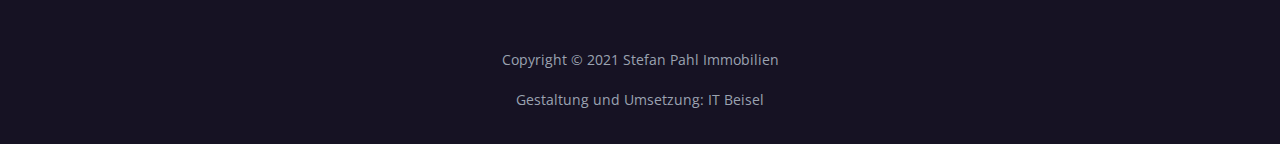
<file: impressum.html>
<!DOCTYPE html>
<html lang="en">

<head>
    <meta charset="utf-8">
    <meta name="viewport" content="width=device-width, initial-scale=1, shrink-to-fit=no">

    <!-- SEO Meta Tags -->
    <meta name="description" content="Ihr Immobilienmakler in Mannheim ? Service für Verkäufer, Vermieter und Suchende ✔️ persönlich &amp; professionell ✔️ Jetzt Kontakt aufnehmen!">
    <meta name="author" content="Stefan Pahl Immobilien">
    <meta name="robots" content="index,follow"/>
    

    <!-- OG Meta Tags to improve the way the post looks when you share the page on Facebook, Twitter, LinkedIn -->
    <meta property="og:site_name" content="" />
    <!-- website name -->
    <meta property="og:site" content="" />
    <!-- website link -->
    <meta property="og:title" content="" />
    <!-- title shown in the actual shared post -->
    <meta property="og:description" content="" />
    <!-- description shown in the actual shared post -->
    <meta property="og:image" content="" />
    <!-- image link, make sure it's jpg -->
    <meta property="og:url" content="" />
    <!-- where do you want your post to link to -->
    <meta name="twitter:card" content="summary_large_image">
    <!-- to have large image post format in Twitter -->

    <!-- Webpage Title -->
    <title>Stefan Pahl Immobilien</title>

    <!-- Styles -->
    <link href="https://fonts.googleapis.com/css2?family=Open+Sans:ital,wght@0,400;0,600;0,700;1,400&display=swap" rel="stylesheet">
    <link href="https://fonts.googleapis.com/css2?family=Poppins:wght@600&display=swap" rel="stylesheet">
    <link href="css/bootstrap.min.css" rel="stylesheet">
    <link href="css/fontawesome-all.min.css" rel="stylesheet">
    <link href="css/swiper.css" rel="stylesheet">
    <link href="css/styles.css" rel="stylesheet">

    <!-- Favicon  -->
    <link rel="icon" href="images/favicon.png">
</head>

<body>

    <!-- Navigation -->
    <nav id="navbar" class="navbar navbar-expand-lg fixed-top navbar-light" aria-label="Main navigation">
        <div class="container">

            <!-- Image Logo -->
            <a class="navbar-brand logo-image" href="index.html"><img alt="Logo Stefan Pahl Immobilien"></a>
            
            <button class="navbar-toggler p-0 border-0" type="button" id="navbarSideCollapse" aria-label="Toggle navigation">
                <span class="navbar-toggler-icon"></span>
            </button>

            <div class="navbar-collapse offcanvas-collapse" id="navbarspi">
                <ul class="navbar-nav ms-auto navbar-nav-scroll">
                    <li class="nav-item">
                        <a class="nav-link active" aria-current="page" href="index.html#header">Home</a>
                    </li>
                    <li class="nav-item">
                        <a class="nav-link" href="index.html#services">Dienstleistungen</a>
                    </li>
                    <li class="nav-item">
                        <a class="nav-link" href="index.html#projects">Aktuelle Angebote</a>
                    </li>
                    <li class="nav-item dropdown">
                        <a class="nav-link dropdown-toggle" href="#" id="dropdown01" data-bs-toggle="dropdown" aria-expanded="false">Immobilienmakler</a>
                        <ul class="dropdown-menu" aria-labelledby="dropdown01">
                            <li><a class="dropdown-item" href="immobilienmakler-hd.html">Heidelberg</a></li>
                            <li>
                                <div class="dropdown-divider"></div>
                            </li>
                            <li><a class="dropdown-item" href="immobilienmakler-vh.html">Viernheim</a></li>
                            <li>
                                <div class="dropdown-divider"></div>
                            </li>
                            <li><a class="dropdown-item" href="immobilienmakler-wh.html">Weinheim</a></li>
                        </ul>
                    </li>
                    <li class="nav-item dropdown dropdown2">
                        <a class="nav-link dropdown-toggle" href="#" id="dropdown02" data-bs-toggle="dropdown" aria-expanded="false">Immobilienbewertung</a>
                        <ul class="dropdown-menu dropdown-menu2" aria-labelledby="dropdown02">
                            <li><a class="dropdown-item" href="immobilienbewertung.html">Mannheim</a></li>
                            <li>
                                <div class="dropdown-divider"></div>
                            </li>
                            <li><a class="dropdown-item" href="immobilienbewertung-hd.html">Heidelberg</a></li>
                        </ul>
                    </li>
                    <li class="nav-item">
                        <a class="nav-link" href="anbieten.html">Anbieten</a>
                    </li>
                    <li class="nav-item">
                        <a class="nav-link" href="index.html#contact">Kontakt</a>
                    </li>
                </ul>
            </div>
            <!-- end of navbar-collapse -->
        </div>
        <!-- end of container -->
    </nav>
    <!-- end of navbar -->
    <!-- end of navigation -->



    <!-- Header -->
    <header class="ex-header">
        <div class="container">
            <div class="row">
                <div class="col-xl-10 offset-xl-1">
                    <h1>Impressum</h1>
                </div> <!-- end of col -->
            </div> <!-- end of row -->
        </div> <!-- end of container -->
    </header> <!-- end of ex-header -->
    <!-- end of header -->


    <!-- Basic -->
    <div class="ex-basic-1 pt-5 pb-5">
        <div class="container">
            <div class="row">
                <div class="col-xl-10 offset-xl-1">

                    <h2 class="mb-3">Kontakt</h2>
                    <p>Telefon: 0621 4310662</p>
                    <p>Telefax: 0621 4310663</p>
                    <p>E-Mail: stefanpahl@t-online.de</p>
                    <h3>Umsatzsteuer ID</h3>
                    <p>38 370 44124</p>
                    <h3>Wirtschafts-Identifikationsnummer</h3>
                    <p>73 805 824 618</p>
                    <h3>Aufsichtsbehörde</h3>
                    <p class="mb-3">Erlaubnis erteilt durch</p>
                    <p>Bürgerdienste Mannheim<br>Fachbereich Recht und Ordnung<br>Postfach 10 08 18<br>68137 Mannheim</p>
                    <p class="mb-5">Erlaubnis zur Ausübung eines Gewerbes nach § 34c Gewerbeordnung, wurde am 8. März 1995 vom Ordnungsamt Mannheim erteilt</p>

                    <div class="text-box mb-5">
                        <h4>Verbraucherinformationen:</h4>
                        <p>Online-Streitbeilegung gemäß Art. 14 Abs. 1 ODR-VO: Die Europäische Kommission stellt eine Plattform zur Online-Streitbeilegung (OS) bereit, die Sie hier finden:</p>
                        <strong><a href="https://ec.europa.eu/consumers/odr/main/index.cfm?event=main.home2.show&lng=DE">Online-Streitbeilegung</a></strong>
                    </div> <!-- end of text-box -->

                </div> <!-- end of col -->
            </div> <!-- end of row -->
        </div> <!-- end of container -->
    </div> <!-- end of ex-basic-1 -->
    <!-- end of basic -->


    <!-- Footer -->
    <div class="footer">
        <div class="container">
            <div class="row">
                <div class="col-lg-12">
                    <div class="footer-col first">
                        <h6>Stefan Pahl Immobilien</h6>
                        <p class="p-small">Sie suchen einen zuverlässigen Immobilienmakler in Mannheim? Dann sind Sie bei Stefan Pahl Immobilien genau richtig. Meine Sichtweise ist nicht nur von Erfahrung und Profession geprägt. Ich lege auch großen Wert darauf, Sie ziel- und bedarfsorientiert zu beraten und so Ihr Immobiliengeschäft zu einem erfolgreichen Abschluss zu führen.</p>
                    </div>
                    <!-- end of footer-col -->
                    <div class="footer-col second">
                        <h6>Links</h6>
                        <ul class="list-unstyled li-space-lg p-small">
                            <li><a href="impressum.html">Impressum</a></li>
                            <li><a href="privacy.html">Datenschutzerklärung</a></li>
                        </ul>
                    </div>
                    <!-- end of footer-col -->
                    <div class="footer-col third">
                        <p class="p-small">Wir würden uns freuen von Ihnen zu hören <br><a href="mailto:info@stefan-pahl-immobilien.de"><strong>info@stefan-pahl-immobilien.de</strong></a></p>
                    </div>
                    <!-- end of footer-col -->
                </div>
                <!-- end of col -->
            </div>
            <!-- end of row -->
        </div>
        <!-- end of container -->
    </div>
    <!-- end of footer -->
    <!-- end of footer -->


    <!-- Copyright -->
    <div class="copyright">
        <div class="container">
            <div class="row">
                <div class="col-lg-12">
                    <p class="p-small">Copyright © 2021 <a href="https://www.stefan-pahl-immobilien.de">Stefan Pahl Immobilien</a></p>
                </div>
                <!-- end of col -->
            </div>
            <!-- enf of row -->

            <div class="row">
                <div class="col-lg-12">
                    <p class="p-small">Gestaltung und Umsetzung: <a href="https://itbeisel.de/" target="_blank">IT Beisel</a></p>
                </div>
                <!-- end of col -->
            </div>
            <!-- enf of row -->
        </div>
        <!-- end of container -->
    </div>
    <!-- end of copyright -->
    <!-- end of copyright -->


    <!-- Back To Top Button -->
    <button onclick="topFunction()" id="myBtn">
        <img src="images/up-arrow.png" alt="alternative">
    </button>
    <!-- end of back to top button -->

    <!-- Scripts -->
    <script src="js/bootstrap.min.js"></script>
    <!-- Bootstrap framework -->
    <script src="js/swiper.min.js"></script>
    <!-- Swiper for image and text sliders -->
    <!--<script src="js/purecounter.min.js"></script>-->
    <!-- Purecounter counter for statistics numbers -->
    <script src="js/isotope.pkgd.min.js"></script>
    <!-- Isotope for filter -->
    <script src="js/scripts.js"></script>
    <!-- Custom scripts -->
</body>

</html>
</file>
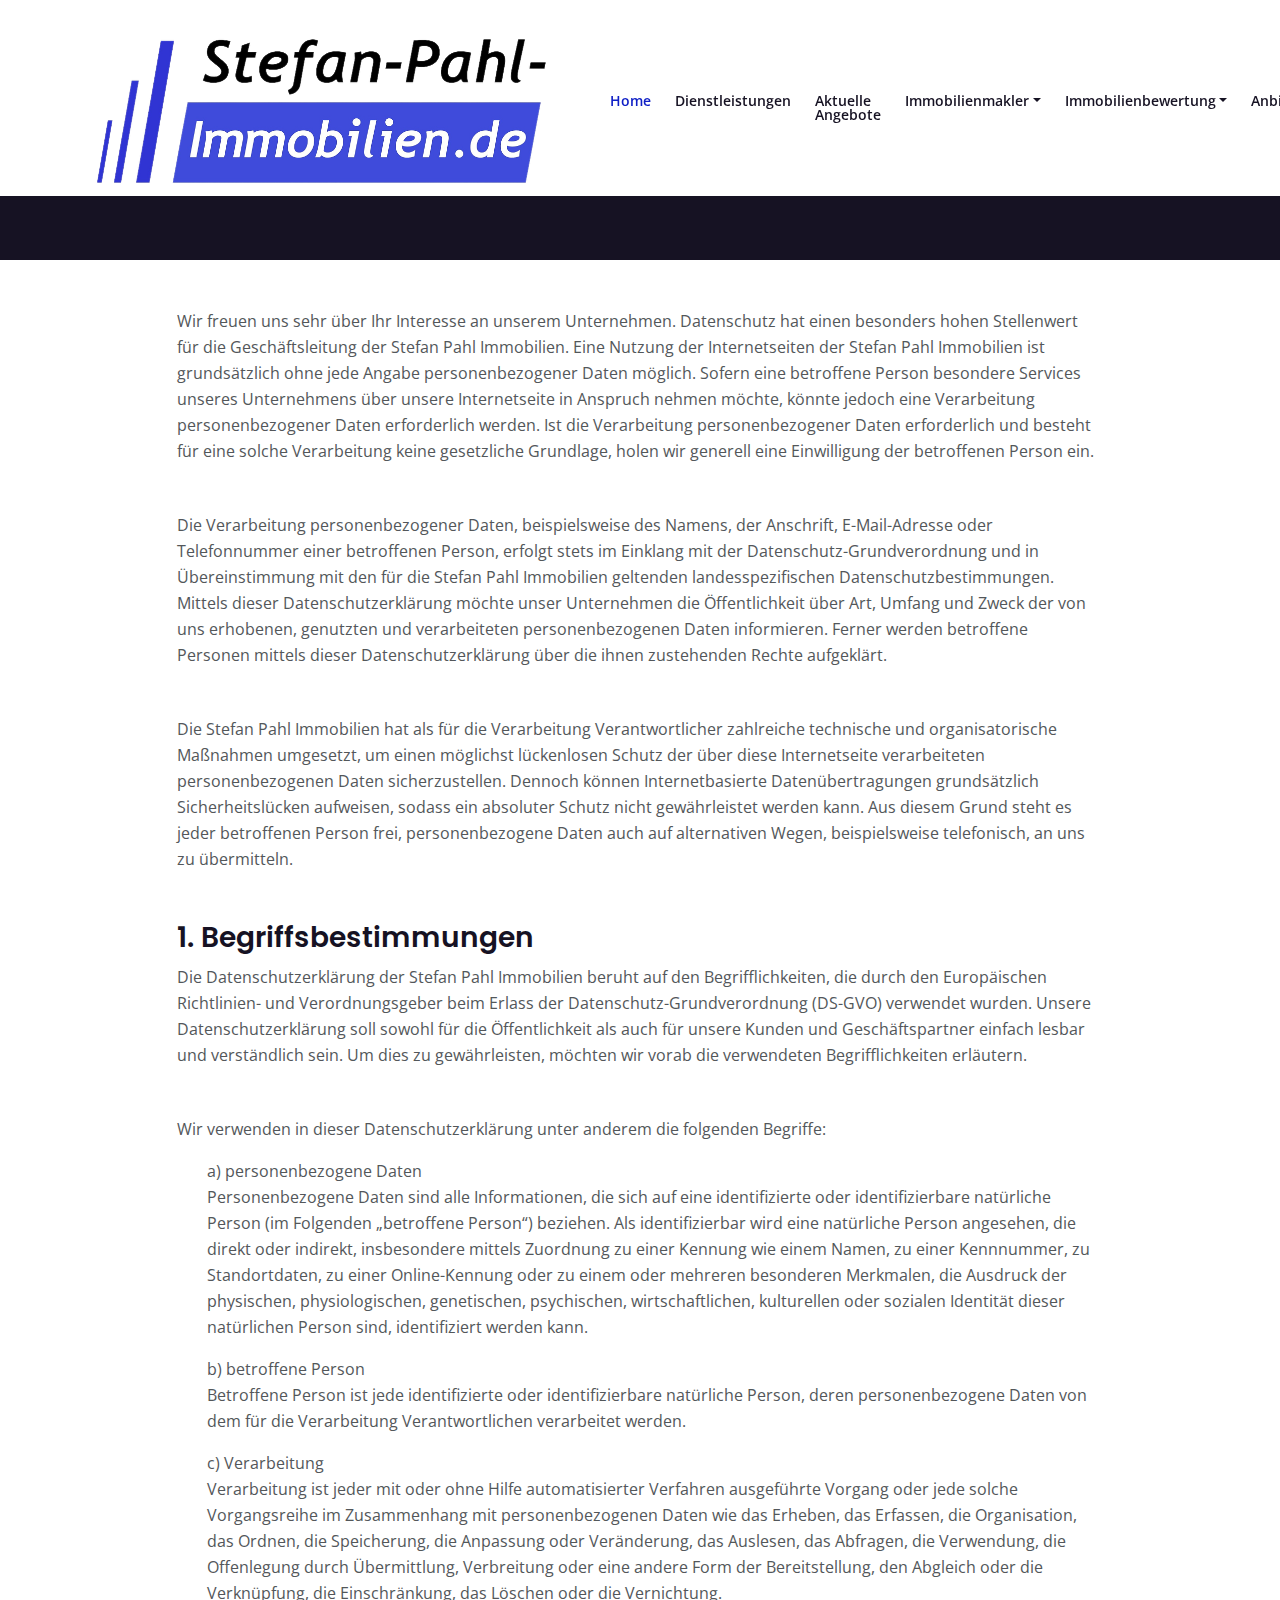
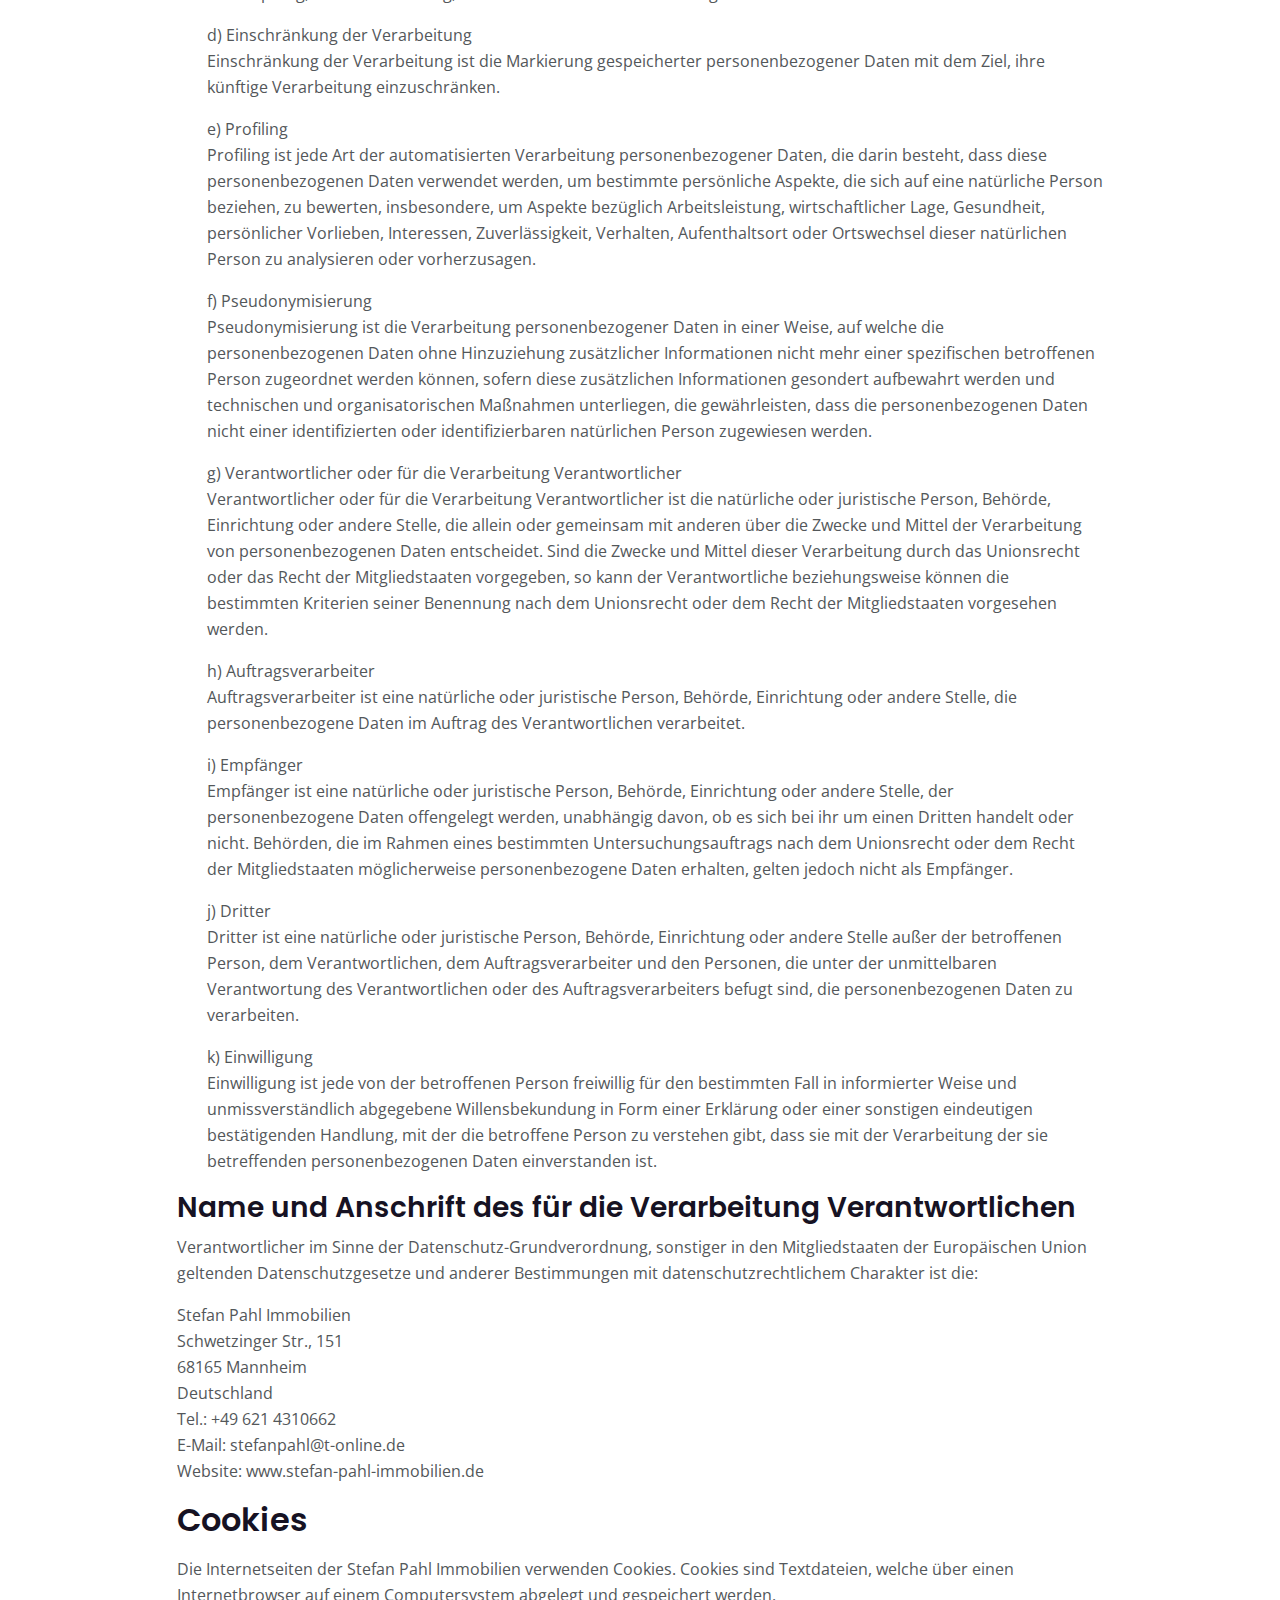
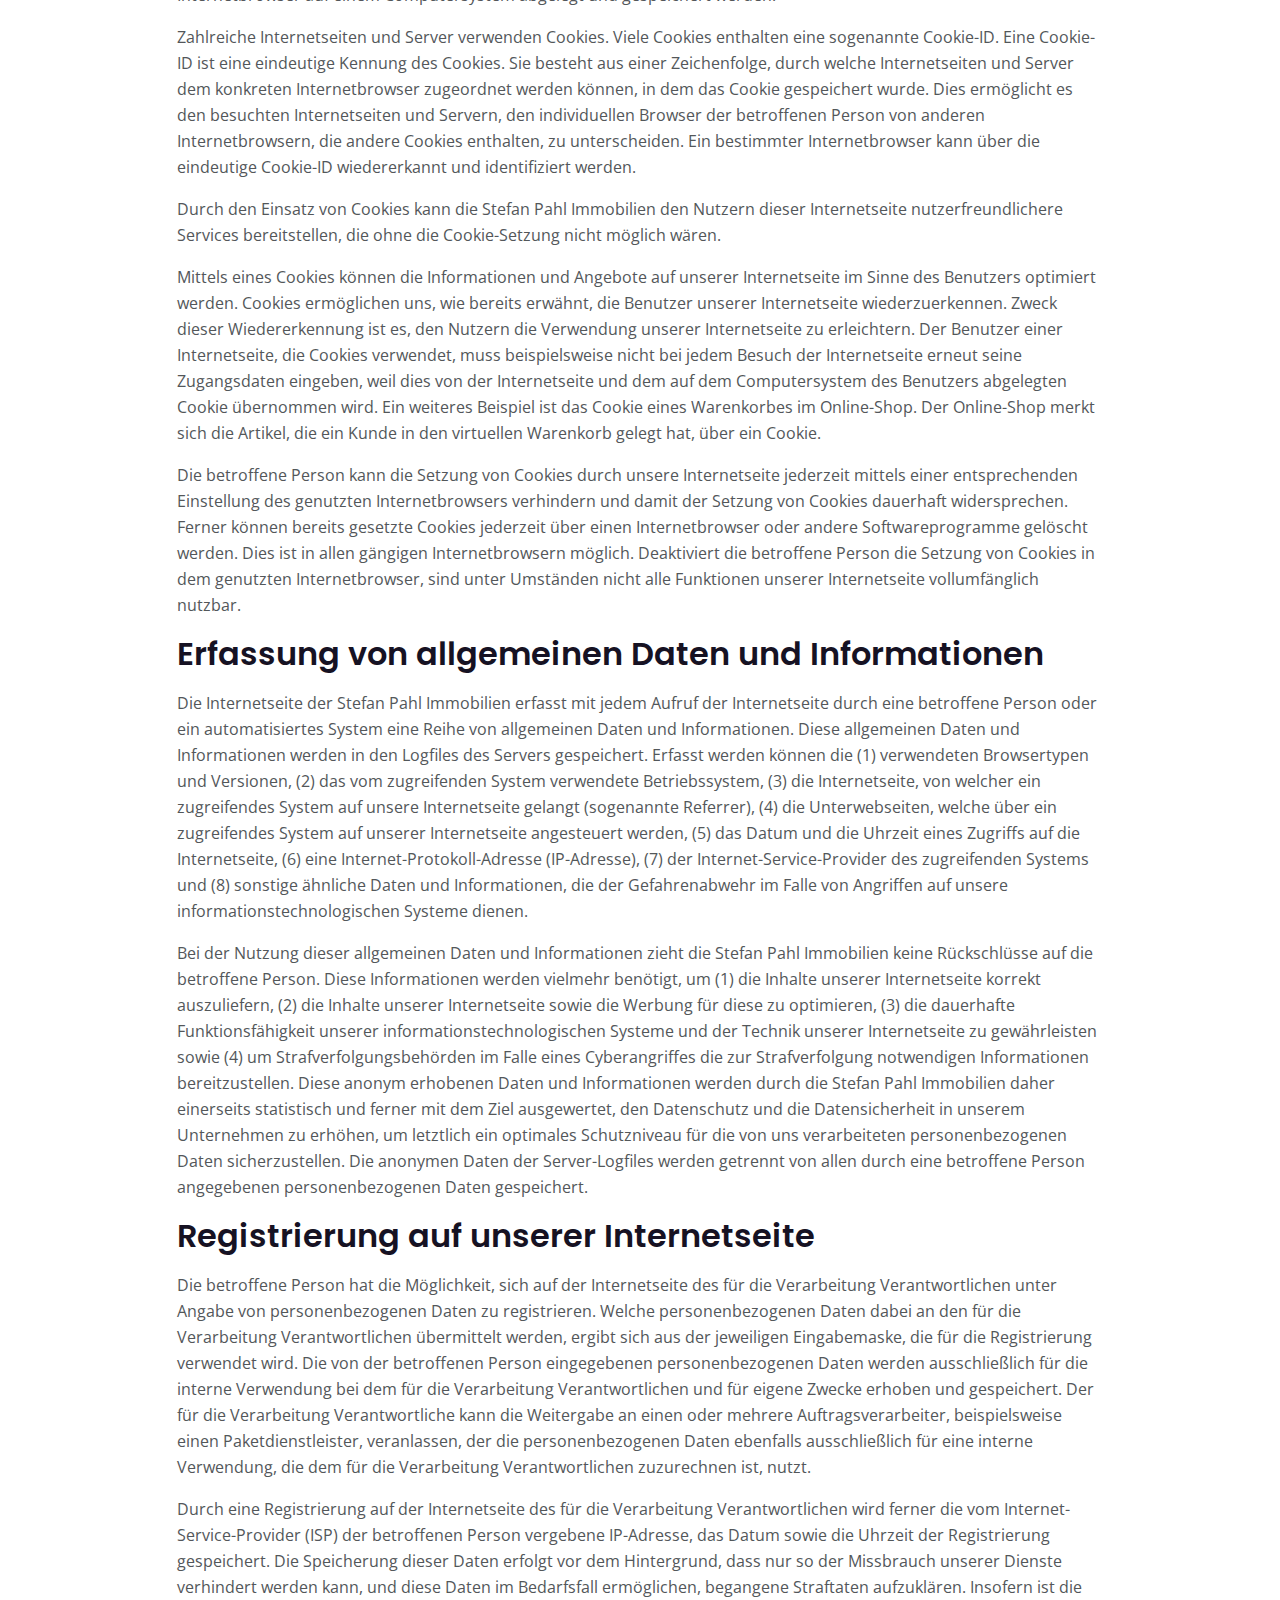
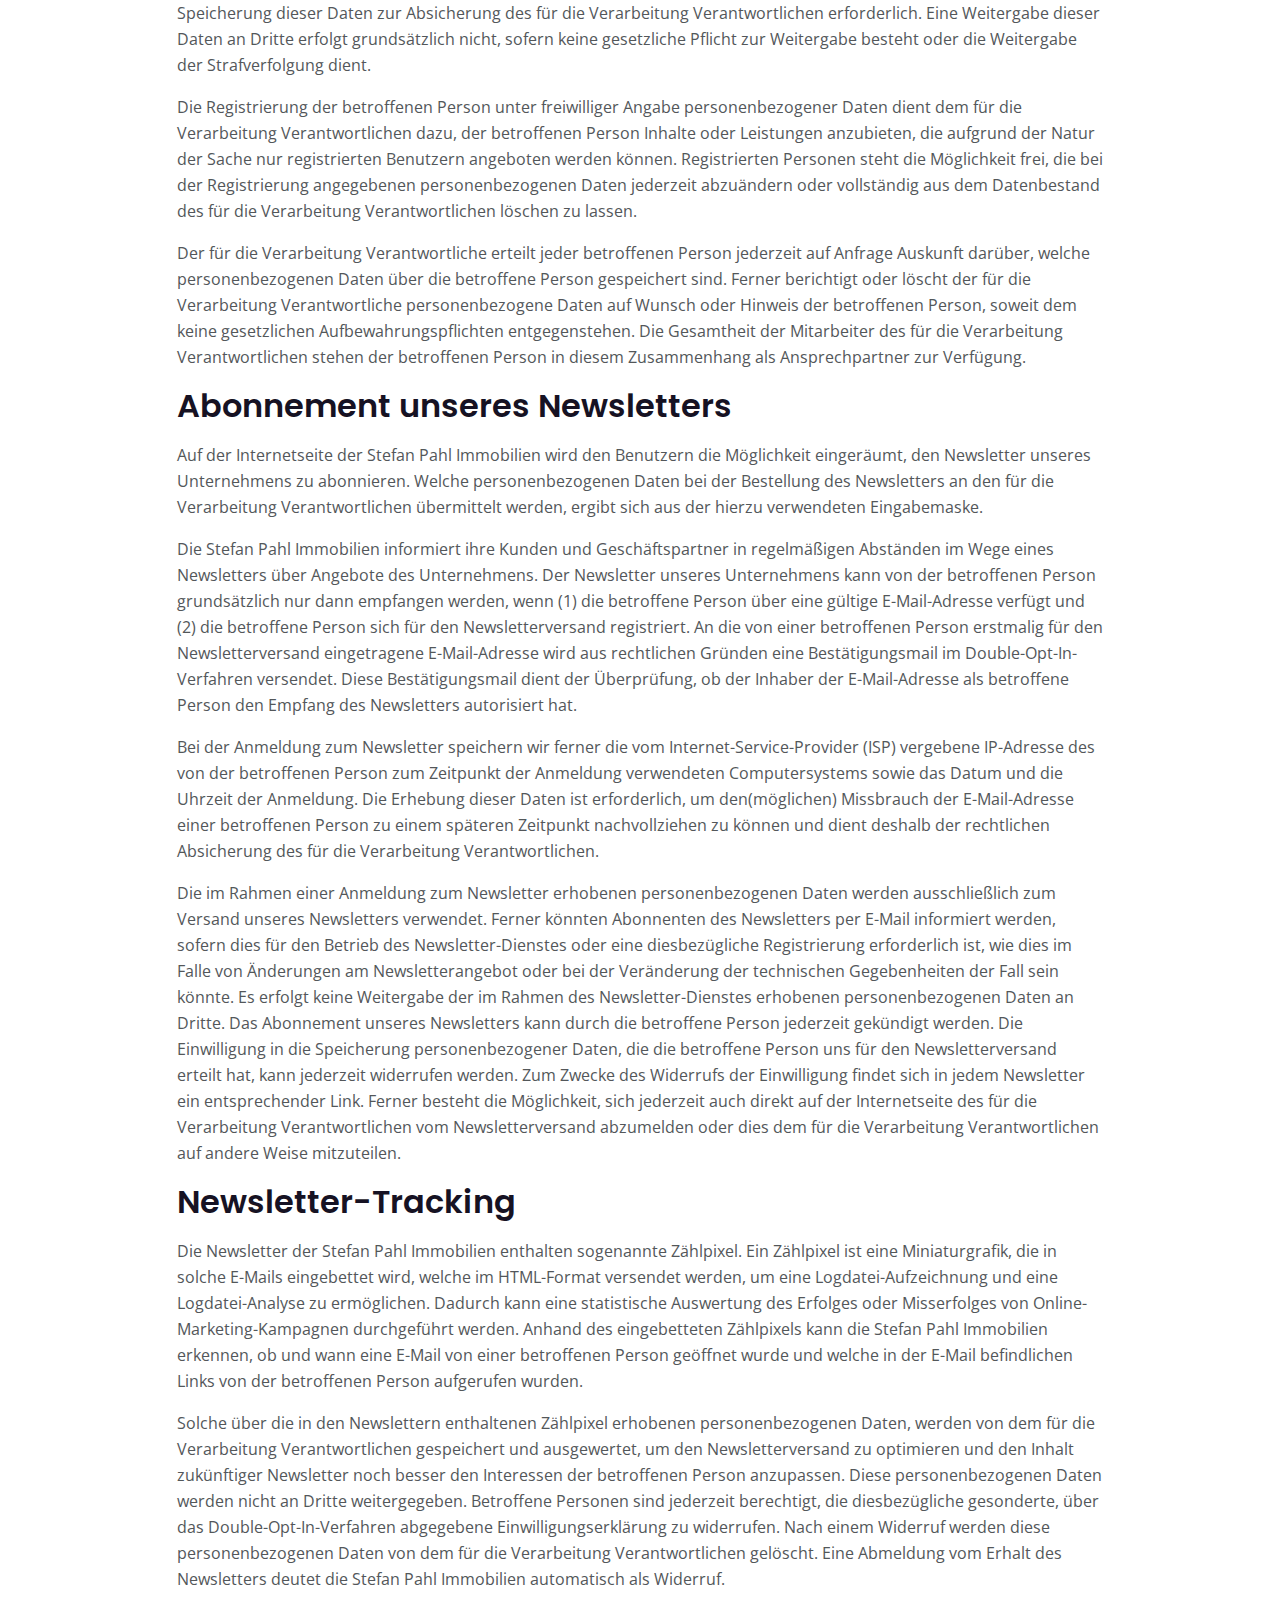
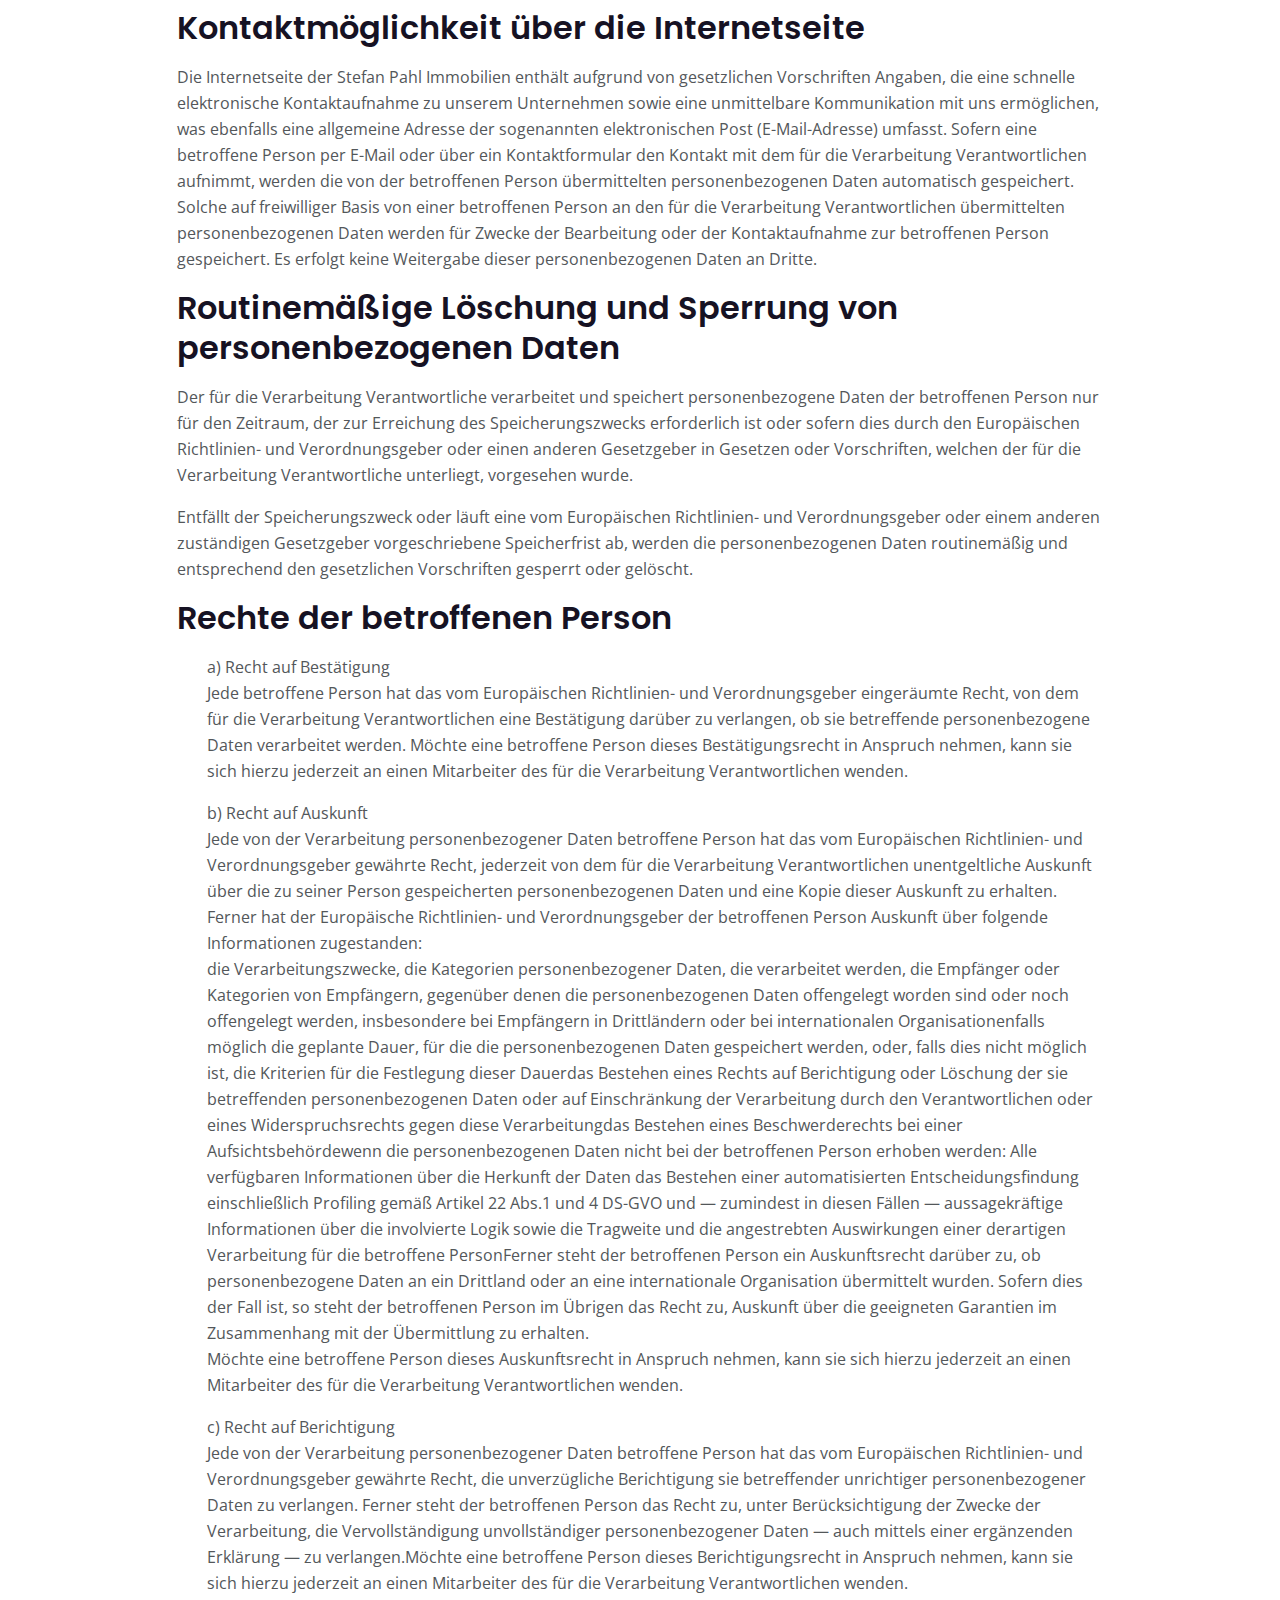
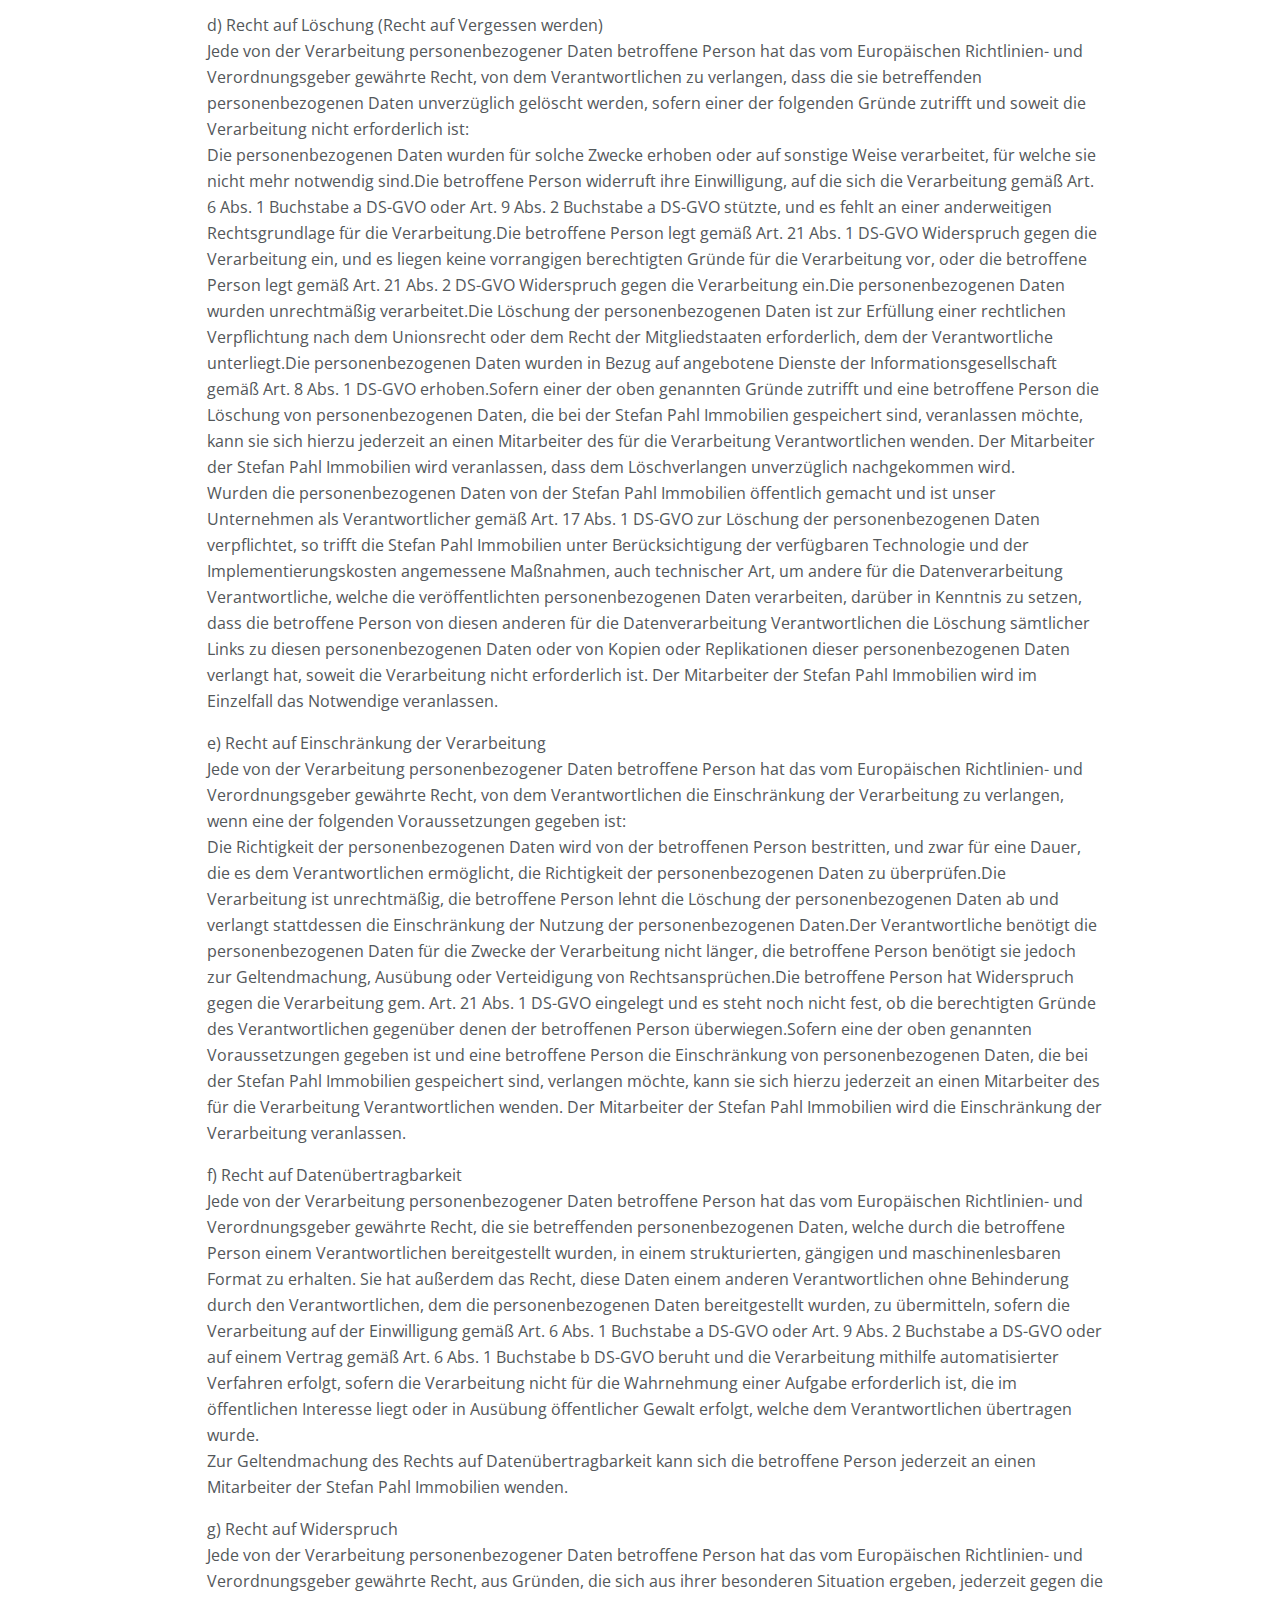
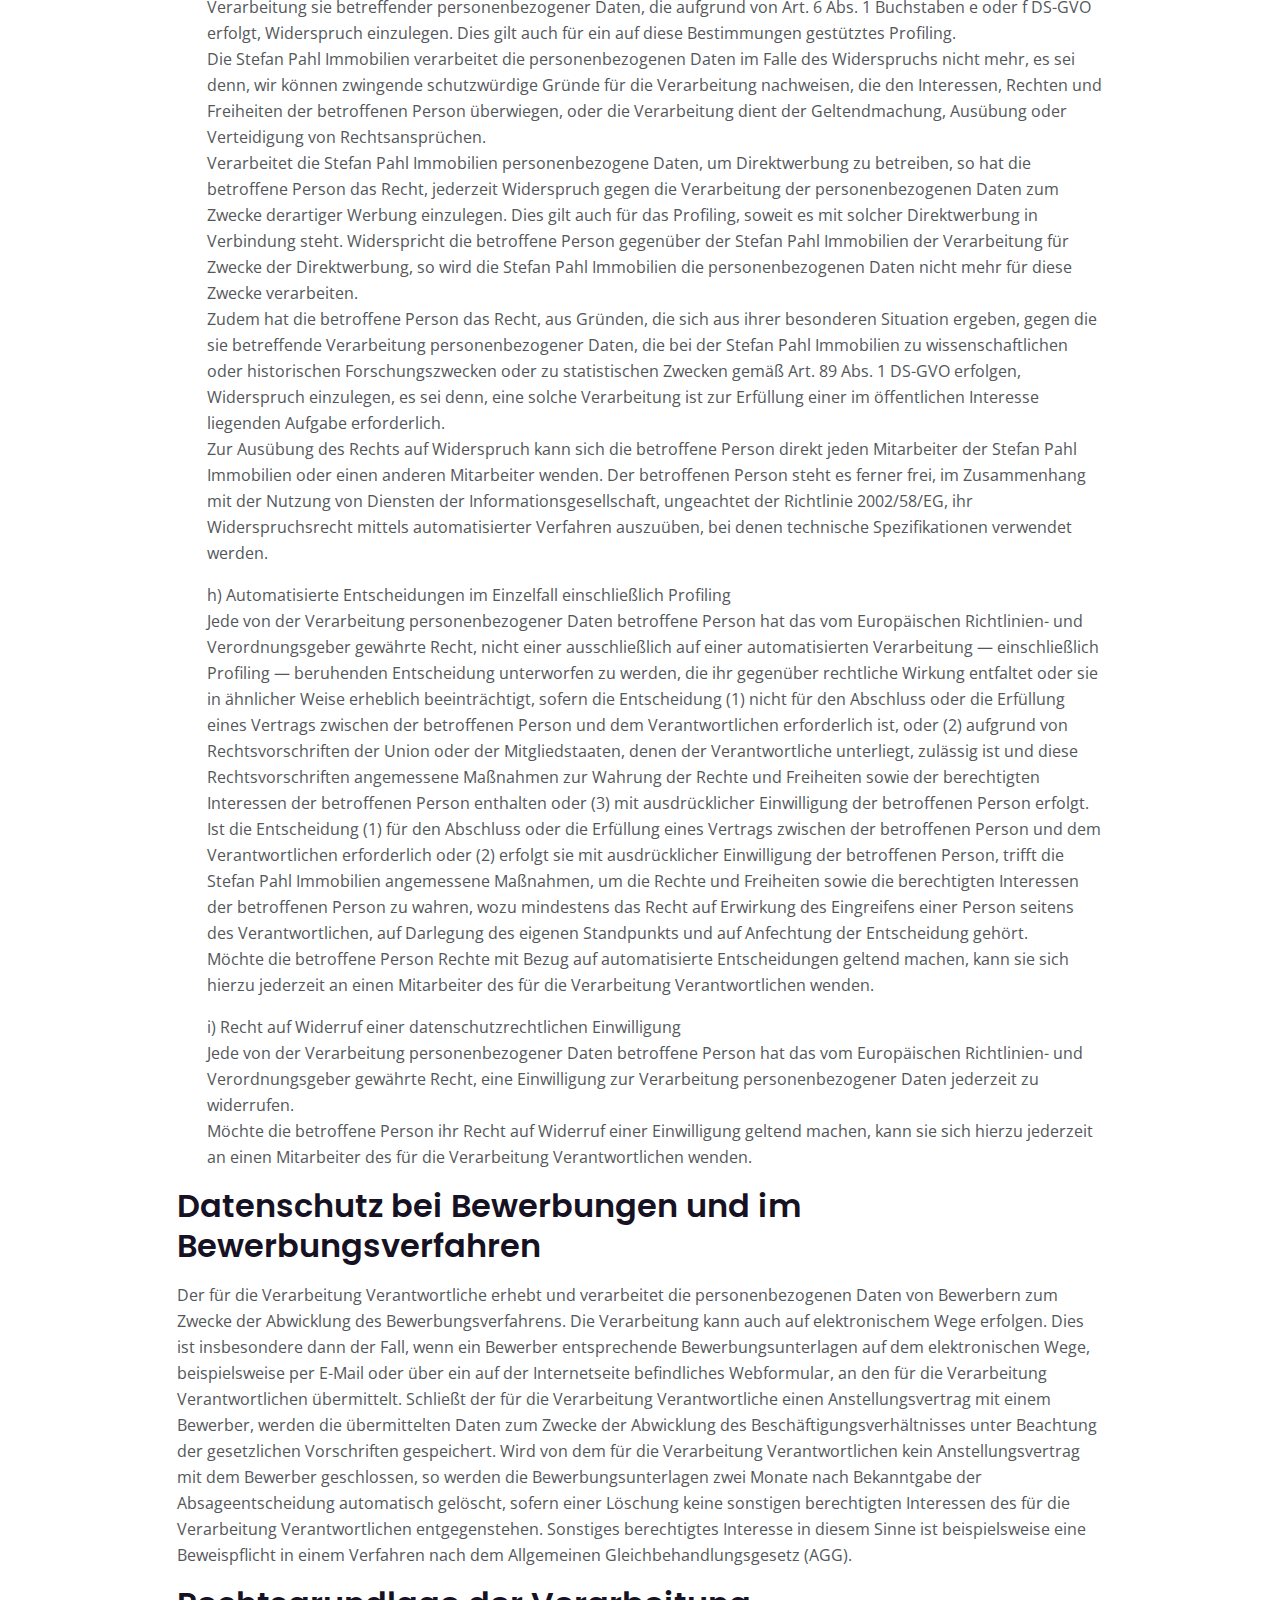
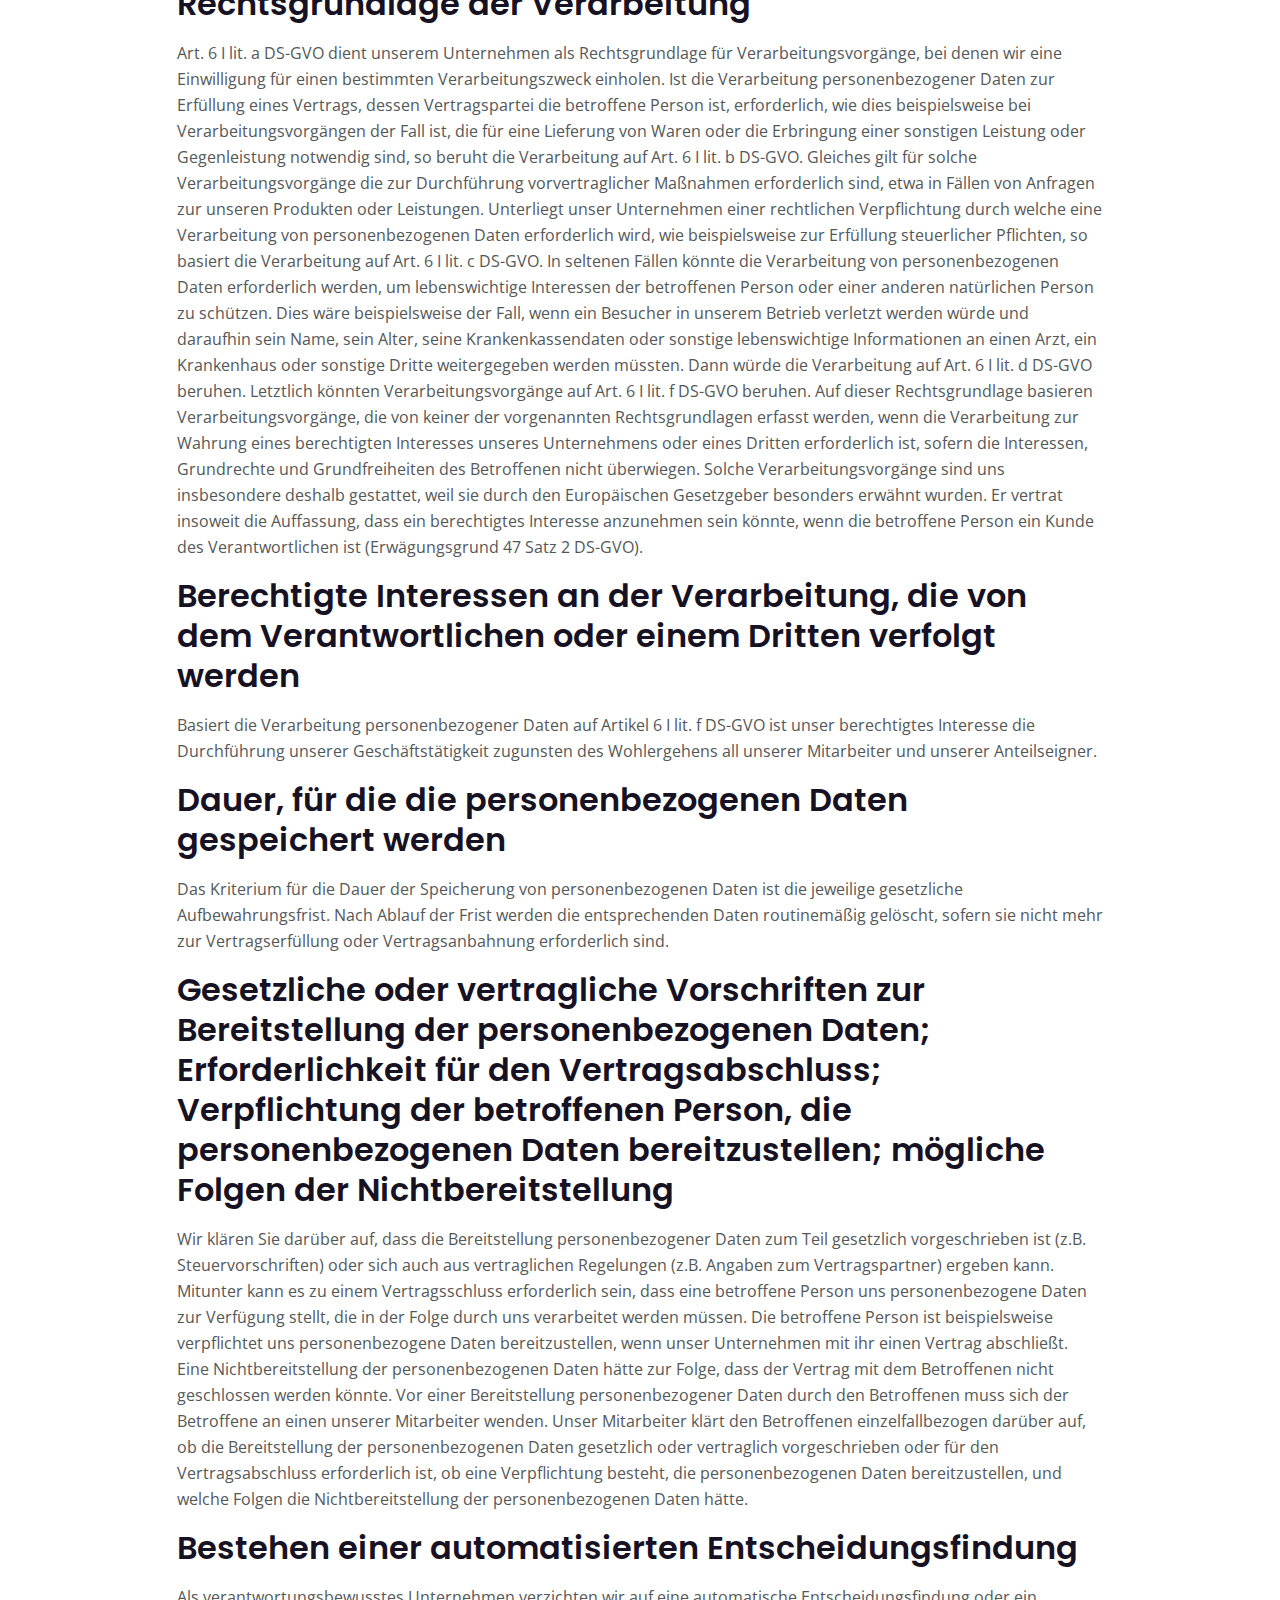
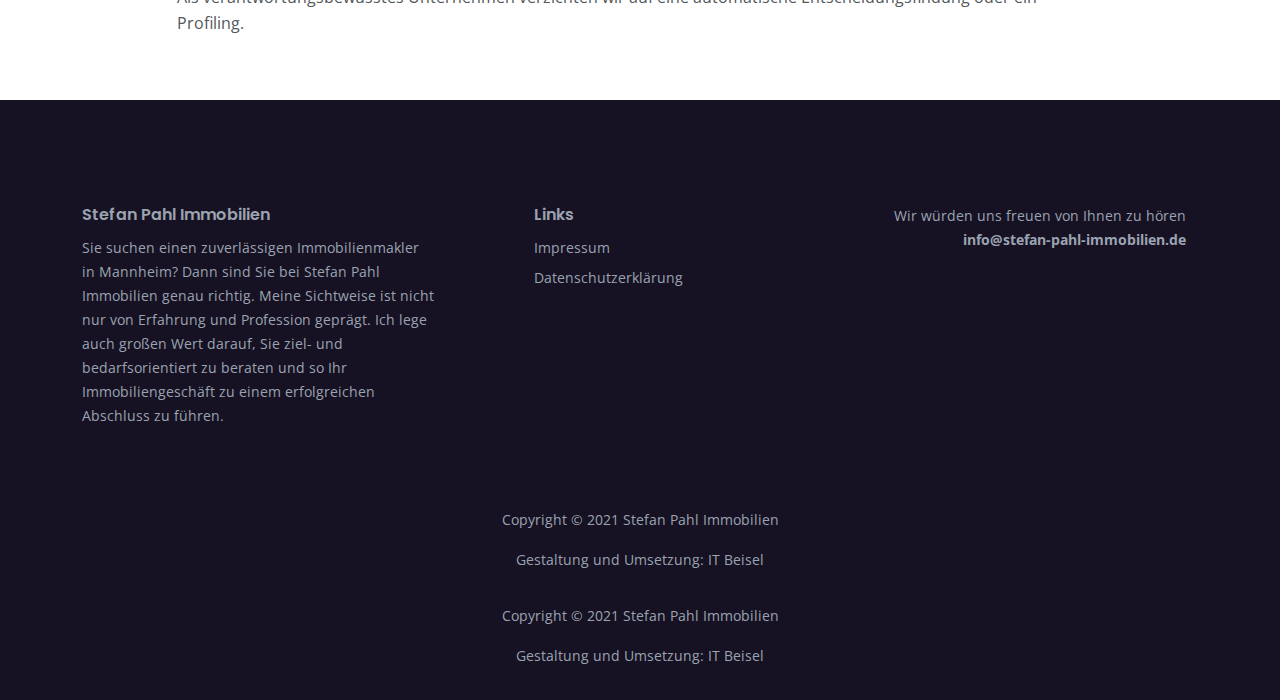
<file: privacy.html>
<!DOCTYPE html>
<html lang="en">

<head>
    <meta charset="utf-8">
    <meta name="viewport" content="width=device-width, initial-scale=1, shrink-to-fit=no">

    <!-- SEO Meta Tags -->
    <meta name="description" content="Ihr Immobilienmakler in Mannheim ? Service für Verkäufer, Vermieter und Suchende ✔️ persönlich &amp; professionell ✔️ Jetzt Kontakt aufnehmen!">
    <meta name="author" content="Stefan Pahl Immobilien">
    <meta name="robots" content="index,follow"/>
    

    <!-- OG Meta Tags to improve the way the post looks when you share the page on Facebook, Twitter, LinkedIn -->
    <meta property="og:site_name" content="" />
    <!-- website name -->
    <meta property="og:site" content="" />
    <!-- website link -->
    <meta property="og:title" content="" />
    <!-- title shown in the actual shared post -->
    <meta property="og:description" content="" />
    <!-- description shown in the actual shared post -->
    <meta property="og:image" content="" />
    <!-- image link, make sure it's jpg -->
    <meta property="og:url" content="" />
    <!-- where do you want your post to link to -->
    <meta name="twitter:card" content="summary_large_image">
    <!-- to have large image post format in Twitter -->

    <!-- Webpage Title -->
    <title>Stefan Pahl Immobilien</title>

    <!-- Styles -->
    <link href="https://fonts.googleapis.com/css2?family=Open+Sans:ital,wght@0,400;0,600;0,700;1,400&display=swap" rel="stylesheet">
    <link href="https://fonts.googleapis.com/css2?family=Poppins:wght@600&display=swap" rel="stylesheet">
    <link href="css/bootstrap.min.css" rel="stylesheet">
    <link href="css/fontawesome-all.min.css" rel="stylesheet">
    <link href="css/swiper.css" rel="stylesheet">
    <link href="css/styles.css" rel="stylesheet">

    <!-- Favicon  -->
    <link rel="icon" href="images/favicon.png">
</head>

<body>

    <!-- Navigation -->
    <nav id="navbar" class="navbar navbar-expand-lg fixed-top navbar-light" aria-label="Main navigation">
        <div class="container">

            <!-- Image Logo -->
            <a class="navbar-brand logo-image" href="index.html"><img alt="Logo Stefan Pahl Immobilien"></a>
            
            <button class="navbar-toggler p-0 border-0" type="button" id="navbarSideCollapse" aria-label="Toggle navigation">
                <span class="navbar-toggler-icon"></span>
            </button>

            <div class="navbar-collapse offcanvas-collapse" id="navbarspi">
                <ul class="navbar-nav ms-auto navbar-nav-scroll">
                    <li class="nav-item">
                        <a class="nav-link active" aria-current="page" href="index.html#header">Home</a>
                    </li>
                    <li class="nav-item">
                        <a class="nav-link" href="index.html#services">Dienstleistungen</a>
                    </li>
                    <li class="nav-item">
                        <a class="nav-link" href="index.html#projects">Aktuelle Angebote</a>
                    </li>
                    <li class="nav-item dropdown">
                        <a class="nav-link dropdown-toggle" href="#" id="dropdown01" data-bs-toggle="dropdown" aria-expanded="false">Immobilienmakler</a>
                        <ul class="dropdown-menu" aria-labelledby="dropdown01">
                            <li><a class="dropdown-item" href="immobilienmakler-hd.html">Heidelberg</a></li>
                            <li>
                                <div class="dropdown-divider"></div>
                            </li>
                            <li><a class="dropdown-item" href="immobilienmakler-vh.html">Viernheim</a></li>
                            <li>
                                <div class="dropdown-divider"></div>
                            </li>
                            <li><a class="dropdown-item" href="immobilienmakler-wh.html">Weinheim</a></li>
                        </ul>
                    </li>
                    <li class="nav-item dropdown dropdown2">
                        <a class="nav-link dropdown-toggle" href="#" id="dropdown02" data-bs-toggle="dropdown" aria-expanded="false">Immobilienbewertung</a>
                        <ul class="dropdown-menu dropdown-menu2" aria-labelledby="dropdown02">
                            <li><a class="dropdown-item" href="immobilienbewertung.html">Mannheim</a></li>
                            <li>
                                <div class="dropdown-divider"></div>
                            </li>
                            <li><a class="dropdown-item" href="immobilienbewertung-hd.html">Heidelberg</a></li>
                        </ul>
                    </li>
                    <li class="nav-item">
                        <a class="nav-link" href="anbieten.html">Anbieten</a>
                    </li>
                    <li class="nav-item">
                        <a class="nav-link" href="index.html#contact">Kontakt</a>
                    </li>
                </ul>
            </div>
            <!-- end of navbar-collapse -->
        </div>
        <!-- end of container -->
    </nav>
    <!-- end of navbar -->
    <!-- end of navigation -->



    <!-- Header -->
    <header class="ex-header">
        <div class="container">
            <div class="row">
                <div class="col-xl-10 offset-xl-1">
                    <h1>Datenschutzerklärung</h1>
                </div> <!-- end of col -->
            </div> <!-- end of row -->
        </div> <!-- end of container -->
    </header> <!-- end of ex-header -->
    <!-- end of header -->


    <!-- Basic -->
    <div class="ex-basic-1 pt-5 pb-5">
        <div class="container">
            <div class="row">
                <div class="col-xl-10 offset-xl-1">
                    <p class="mb-5">Wir freuen uns sehr über Ihr Interesse an unserem Unternehmen. Datenschutz hat einen besonders hohen Stellenwert für die Geschäftsleitung der Stefan Pahl Immobilien. Eine Nutzung der Internetseiten der Stefan Pahl Immobilien ist grundsätzlich ohne jede Angabe personenbezogener Daten möglich. Sofern eine betroffene Person besondere Services unseres Unternehmens über unsere Internetseite in Anspruch nehmen möchte, könnte jedoch eine Verarbeitung personenbezogener Daten erforderlich werden. Ist die Verarbeitung personenbezogener Daten erforderlich und besteht für eine solche Verarbeitung keine gesetzliche Grundlage, holen wir generell eine Einwilligung der betroffenen Person ein.</p>
                    <p class="mb-5">Die Verarbeitung personenbezogener Daten, beispielsweise des Namens, der Anschrift, E-Mail-Adresse oder Telefonnummer einer betroffenen Person, erfolgt stets im Einklang mit der Datenschutz-Grundverordnung und in Übereinstimmung mit den für die Stefan Pahl Immobilien geltenden landesspezifischen Datenschutzbestimmungen. Mittels dieser Datenschutzerklärung möchte unser Unternehmen die Öffentlichkeit über Art, Umfang und Zweck der von uns erhobenen, genutzten und verarbeiteten personenbezogenen Daten informieren. Ferner werden betroffene Personen mittels dieser Datenschutzerklärung über die ihnen zustehenden Rechte aufgeklärt.</p>
                    <p class="mb-5">Die Stefan Pahl Immobilien hat als für die Verarbeitung Verantwortlicher zahlreiche technische und organisatorische Maßnahmen umgesetzt, um einen möglichst lückenlosen Schutz der über diese Internetseite verarbeiteten personenbezogenen Daten sicherzustellen. Dennoch können Internetbasierte Datenübertragungen grundsätzlich Sicherheitslücken aufweisen, sodass ein absoluter Schutz nicht gewährleistet werden kann. Aus diesem Grund steht es jeder betroffenen Person frei, personenbezogene Daten auch auf alternativen Wegen, beispielsweise telefonisch, an uns zu übermitteln.</p>
                    <h3>1. Begriffsbestimmungen</h3>
                    <p class="mb-5">Die Datenschutzerklärung der Stefan Pahl Immobilien beruht auf den Begrifflichkeiten, die durch den Europäischen Richtlinien- und Verordnungsgeber beim Erlass der Datenschutz-Grundverordnung (DS-GVO) verwendet wurden. Unsere Datenschutzerklärung soll sowohl für die Öffentlichkeit als auch für unsere Kunden und Geschäftspartner einfach lesbar und verständlich sein. Um dies zu gewährleisten, möchten wir vorab die verwendeten Begrifflichkeiten erläutern.</p>
                    <p>Wir verwenden in dieser Datenschutzerklärung unter anderem die folgenden Begriffe:</p>
                    <p style="padding-left: 30px;">a) personenbezogene Daten<br>Personenbezogene Daten sind alle Informationen, die sich auf eine identifizierte oder identifizierbare natürliche Person (im Folgenden „betroffene Person“) beziehen. Als identifizierbar wird eine natürliche Person angesehen, die direkt oder indirekt, insbesondere mittels Zuordnung zu einer Kennung wie einem Namen, zu einer Kennnummer, zu Standortdaten, zu einer Online-Kennung oder zu einem oder mehreren besonderen Merkmalen, die Ausdruck der physischen, physiologischen, genetischen, psychischen, wirtschaftlichen, kulturellen oder sozialen Identität dieser natürlichen Person sind, identifiziert werden kann.</p>
                    <p style="padding-left: 30px;">b) betroffene Person<br>Betroffene Person ist jede identifizierte oder identifizierbare natürliche Person, deren personenbezogene Daten von dem für die Verarbeitung Verantwortlichen verarbeitet werden.</p>
                    <p style="padding-left: 30px;">c) Verarbeitung<br>Verarbeitung ist jeder mit oder ohne Hilfe automatisierter Verfahren ausgeführte Vorgang oder jede solche Vorgangsreihe im Zusammenhang mit personenbezogenen Daten wie das Erheben, das Erfassen, die Organisation, das Ordnen, die Speicherung, die Anpassung oder Veränderung, das Auslesen, das Abfragen, die Verwendung, die Offenlegung durch Übermittlung, Verbreitung oder eine andere Form der Bereitstellung, den Abgleich oder die Verknüpfung, die Einschränkung, das Löschen oder die Vernichtung.</p>
                    <p style="padding-left: 30px;">d) Einschränkung der Verarbeitung<br>Einschränkung der Verarbeitung ist die Markierung gespeicherter personenbezogener Daten mit dem Ziel, ihre künftige Verarbeitung einzuschränken.</p>
                    <p style="padding-left: 30px;">e) Profiling<br>Profiling ist jede Art der automatisierten Verarbeitung personenbezogener Daten, die darin besteht, dass diese personenbezogenen Daten verwendet werden, um bestimmte persönliche Aspekte, die sich auf eine natürliche Person beziehen, zu bewerten, insbesondere, um Aspekte bezüglich Arbeitsleistung, wirtschaftlicher Lage, Gesundheit, persönlicher Vorlieben, Interessen, Zuverlässigkeit, Verhalten, Aufenthaltsort oder Ortswechsel dieser natürlichen Person zu analysieren oder vorherzusagen.</p>
                    <p style="padding-left: 30px;">f) Pseudonymisierung<br>Pseudonymisierung ist die Verarbeitung personenbezogener Daten in einer Weise, auf welche die personenbezogenen Daten ohne Hinzuziehung zusätzlicher Informationen nicht mehr einer spezifischen betroffenen Person zugeordnet werden können, sofern diese zusätzlichen Informationen gesondert aufbewahrt werden und technischen und organisatorischen Maßnahmen unterliegen, die gewährleisten, dass die personenbezogenen Daten nicht einer identifizierten oder identifizierbaren natürlichen Person zugewiesen werden.</p>
                    <p style="padding-left: 30px;">g) Verantwortlicher oder für die Verarbeitung Verantwortlicher<br>Verantwortlicher oder für die Verarbeitung Verantwortlicher ist die natürliche oder juristische Person, Behörde, Einrichtung oder andere Stelle, die allein oder gemeinsam mit anderen über die Zwecke und Mittel der Verarbeitung von personenbezogenen Daten entscheidet. Sind die Zwecke und Mittel dieser Verarbeitung durch das Unionsrecht oder das Recht der Mitgliedstaaten vorgegeben, so kann der Verantwortliche beziehungsweise können die bestimmten Kriterien seiner Benennung nach dem Unionsrecht oder dem Recht der Mitgliedstaaten vorgesehen werden.</p>
                    <p style="padding-left: 30px;">h) Auftragsverarbeiter<br>Auftragsverarbeiter ist eine natürliche oder juristische Person, Behörde, Einrichtung oder andere Stelle, die personenbezogene Daten im Auftrag des Verantwortlichen verarbeitet.</p>
                    <p style="padding-left: 30px;">i) Empfänger<br>Empfänger ist eine natürliche oder juristische Person, Behörde, Einrichtung oder andere Stelle, der personenbezogene Daten offengelegt werden, unabhängig davon, ob es sich bei ihr um einen Dritten handelt oder nicht. Behörden, die im Rahmen eines bestimmten Untersuchungsauftrags nach dem Unionsrecht oder dem Recht der Mitgliedstaaten möglicherweise personenbezogene Daten erhalten, gelten jedoch nicht als Empfänger.</p>
                    <p style="padding-left: 30px;">j) Dritter<br>Dritter ist eine natürliche oder juristische Person, Behörde, Einrichtung oder andere Stelle außer der betroffenen Person, dem Verantwortlichen, dem Auftragsverarbeiter und den Personen, die unter der unmittelbaren Verantwortung des Verantwortlichen oder des Auftragsverarbeiters befugt sind, die personenbezogenen Daten zu verarbeiten.</p>
                    <p style="padding-left: 30px;">k) Einwilligung<br>Einwilligung ist jede von der betroffenen Person freiwillig für den bestimmten Fall in informierter Weise und unmissverständlich abgegebene Willensbekundung in Form einer Erklärung oder einer sonstigen eindeutigen bestätigenden Handlung, mit der die betroffene Person zu verstehen gibt, dass sie mit der Verarbeitung der sie betreffenden personenbezogenen Daten einverstanden ist.</p>
                    <h3>Name und Anschrift des für die Verarbeitung Verantwortlichen</h3>
                    <p class="mb-3">Verantwortlicher im Sinne der Datenschutz-Grundverordnung, sonstiger in den Mitgliedstaaten der Europäischen Union geltenden Datenschutzgesetze und anderer Bestimmungen mit datenschutzrechtlichem Charakter ist die:</p>
                    <strong><p> Stefan Pahl Immobilien<br>Schwetzinger Str., 151<br>68165 Mannheim<br>Deutschland<br>Tel.: +49 621 4310662<br>E-Mail: stefanpahl@t-online.de<br>Website: www.stefan-pahl-immobilien.de</p></strong>
                    <h2 class="mb-3">Cookies</h2>
                    <p>Die Internetseiten der Stefan Pahl Immobilien verwenden Cookies. Cookies sind Textdateien, welche über einen Internetbrowser auf einem Computersystem abgelegt und gespeichert werden.</p>
                    <p>Zahlreiche Internetseiten und Server verwenden Cookies. Viele Cookies enthalten eine sogenannte Cookie-ID. Eine Cookie-ID ist eine eindeutige Kennung des Cookies. Sie besteht aus einer Zeichenfolge, durch welche Internetseiten und Server dem konkreten Internetbrowser zugeordnet werden können, in dem das Cookie gespeichert wurde. Dies ermöglicht es den besuchten Internetseiten und Servern, den individuellen Browser der betroffenen Person von anderen Internetbrowsern, die andere Cookies enthalten, zu unterscheiden. Ein bestimmter Internetbrowser kann über die eindeutige Cookie-ID wiedererkannt und identifiziert werden.</p>
                    <p>Durch den Einsatz von Cookies kann die Stefan Pahl Immobilien den Nutzern dieser Internetseite nutzerfreundlichere Services bereitstellen, die ohne die Cookie-Setzung nicht möglich wären.</p>
                    <p>Mittels eines Cookies können die Informationen und Angebote auf unserer Internetseite im Sinne des Benutzers optimiert werden. Cookies ermöglichen uns, wie bereits erwähnt, die Benutzer unserer Internetseite wiederzuerkennen. Zweck dieser Wiedererkennung ist es, den Nutzern die Verwendung unserer Internetseite zu erleichtern. Der Benutzer einer Internetseite, die Cookies verwendet, muss beispielsweise nicht bei jedem Besuch der Internetseite erneut seine Zugangsdaten eingeben, weil dies von der Internetseite und dem auf dem Computersystem des Benutzers abgelegten Cookie übernommen wird. Ein weiteres Beispiel ist das Cookie eines Warenkorbes im Online-Shop. Der Online-Shop merkt sich die Artikel, die ein Kunde in den virtuellen Warenkorb gelegt hat, über ein Cookie.</p>
                    <p>Die betroffene Person kann die Setzung von Cookies durch unsere Internetseite jederzeit mittels einer entsprechenden Einstellung des genutzten Internetbrowsers verhindern und damit der Setzung von Cookies dauerhaft widersprechen. Ferner können bereits gesetzte Cookies jederzeit über einen Internetbrowser oder andere Softwareprogramme gelöscht werden. Dies ist in allen gängigen Internetbrowsern möglich. Deaktiviert die betroffene Person die Setzung von Cookies in dem genutzten Internetbrowser, sind unter Umständen nicht alle Funktionen unserer Internetseite vollumfänglich nutzbar.</p>
                    
                    <h2 class="mb-3">Erfassung von allgemeinen Daten und Informationen</h2>
                    <p>Die Internetseite der Stefan Pahl Immobilien erfasst mit jedem Aufruf der Internetseite durch eine betroffene Person oder ein automatisiertes System eine Reihe von allgemeinen Daten und Informationen. Diese allgemeinen Daten und Informationen werden in den Logfiles des Servers gespeichert. Erfasst werden können die (1) verwendeten Browsertypen und Versionen, (2) das vom zugreifenden System verwendete Betriebssystem, (3) die Internetseite, von welcher ein zugreifendes System auf unsere Internetseite gelangt (sogenannte Referrer), (4) die Unterwebseiten, welche über ein zugreifendes System auf unserer Internetseite angesteuert werden, (5) das Datum und die Uhrzeit eines Zugriffs auf die Internetseite, (6) eine Internet-Protokoll-Adresse (IP-Adresse), (7) der Internet-Service-Provider des zugreifenden Systems und (8) sonstige ähnliche Daten und Informationen, die der Gefahrenabwehr im Falle von Angriffen auf unsere informationstechnologischen Systeme dienen.</p>
                    <p>Bei der Nutzung dieser allgemeinen Daten und Informationen zieht die Stefan Pahl Immobilien keine Rückschlüsse auf die betroffene Person. Diese Informationen werden vielmehr benötigt, um (1) die Inhalte unserer Internetseite korrekt auszuliefern, (2) die Inhalte unserer Internetseite sowie die Werbung für diese zu optimieren, (3) die dauerhafte Funktionsfähigkeit unserer informationstechnologischen Systeme und der Technik unserer Internetseite zu gewährleisten sowie (4) um Strafverfolgungsbehörden im Falle eines Cyberangriffes die zur Strafverfolgung notwendigen Informationen bereitzustellen. Diese anonym erhobenen Daten und Informationen werden durch die Stefan Pahl Immobilien daher einerseits statistisch und ferner mit dem Ziel ausgewertet, den Datenschutz und die Datensicherheit in unserem Unternehmen zu erhöhen, um letztlich ein optimales Schutzniveau für die von uns verarbeiteten personenbezogenen Daten sicherzustellen. Die anonymen Daten der Server-Logfiles werden getrennt von allen durch eine betroffene Person angegebenen personenbezogenen Daten gespeichert.</p>
                    <h2 class="mb-3">Registrierung auf unserer Internetseite</h2>
                    <p>Die betroffene Person hat die Möglichkeit, sich auf der Internetseite des für die Verarbeitung Verantwortlichen unter Angabe von personenbezogenen Daten zu registrieren. Welche personenbezogenen Daten dabei an den für die Verarbeitung Verantwortlichen übermittelt werden, ergibt sich aus der jeweiligen Eingabemaske, die für die Registrierung verwendet wird. Die von der betroffenen Person eingegebenen personenbezogenen Daten werden ausschließlich für die interne Verwendung bei dem für die Verarbeitung Verantwortlichen und für eigene Zwecke erhoben und gespeichert. Der für die Verarbeitung Verantwortliche kann die Weitergabe an einen oder mehrere Auftragsverarbeiter, beispielsweise einen Paketdienstleister, veranlassen, der die personenbezogenen Daten ebenfalls ausschließlich für eine interne Verwendung, die dem für die Verarbeitung Verantwortlichen zuzurechnen ist, nutzt.</p>
                    <p>Durch eine Registrierung auf der Internetseite des für die Verarbeitung Verantwortlichen wird ferner die vom Internet-Service-Provider (ISP) der betroffenen Person vergebene IP-Adresse, das Datum sowie die Uhrzeit der Registrierung gespeichert. Die Speicherung dieser Daten erfolgt vor dem Hintergrund, dass nur so der Missbrauch unserer Dienste verhindert werden kann, und diese Daten im Bedarfsfall ermöglichen, begangene Straftaten aufzuklären. Insofern ist die Speicherung dieser Daten zur Absicherung des für die Verarbeitung Verantwortlichen erforderlich. Eine Weitergabe dieser Daten an Dritte erfolgt grundsätzlich nicht, sofern keine gesetzliche Pflicht zur Weitergabe besteht oder die Weitergabe der Strafverfolgung dient.</p>
                    <p>Die Registrierung der betroffenen Person unter freiwilliger Angabe personenbezogener Daten dient dem für die Verarbeitung Verantwortlichen dazu, der betroffenen Person Inhalte oder Leistungen anzubieten, die aufgrund der Natur der Sache nur registrierten Benutzern angeboten werden können. Registrierten Personen steht die Möglichkeit frei, die bei der Registrierung angegebenen personenbezogenen Daten jederzeit abzuändern oder vollständig aus dem Datenbestand des für die Verarbeitung Verantwortlichen löschen zu lassen.</p>
                    <p>Der für die Verarbeitung Verantwortliche erteilt jeder betroffenen Person jederzeit auf Anfrage Auskunft darüber, welche personenbezogenen Daten über die betroffene Person gespeichert sind. Ferner berichtigt oder löscht der für die Verarbeitung Verantwortliche personenbezogene Daten auf Wunsch oder Hinweis der betroffenen Person, soweit dem keine gesetzlichen Aufbewahrungspflichten entgegenstehen. Die Gesamtheit der Mitarbeiter des für die Verarbeitung Verantwortlichen stehen der betroffenen Person in diesem Zusammenhang als Ansprechpartner zur Verfügung.</p>
                    <h2 class="mb-3">Abonnement unseres Newsletters</h2>
                    <p>Auf der Internetseite der Stefan Pahl Immobilien wird den Benutzern die Möglichkeit eingeräumt, den Newsletter unseres Unternehmens zu abonnieren. Welche personenbezogenen Daten bei der Bestellung des Newsletters an den für die Verarbeitung Verantwortlichen übermittelt werden, ergibt sich aus der hierzu verwendeten Eingabemaske.</p>
                    <p>Die Stefan Pahl Immobilien informiert ihre Kunden und Geschäftspartner in regelmäßigen Abständen im Wege eines Newsletters über Angebote des Unternehmens. Der Newsletter unseres Unternehmens kann von der betroffenen Person grundsätzlich nur dann empfangen werden, wenn (1) die betroffene Person über eine gültige E-Mail-Adresse verfügt und (2) die betroffene Person sich für den Newsletterversand registriert. An die von einer betroffenen Person erstmalig für den Newsletterversand eingetragene E-Mail-Adresse wird aus rechtlichen Gründen eine Bestätigungsmail im Double-Opt-In-Verfahren versendet. Diese Bestätigungsmail dient der Überprüfung, ob der Inhaber der E-Mail-Adresse als betroffene Person den Empfang des Newsletters autorisiert hat.</p>
                    <p>Bei der Anmeldung zum Newsletter speichern wir ferner die vom Internet-Service-Provider (ISP) vergebene IP-Adresse des von der betroffenen Person zum Zeitpunkt der Anmeldung verwendeten Computersystems sowie das Datum und die Uhrzeit der Anmeldung. Die Erhebung dieser Daten ist erforderlich, um den(möglichen) Missbrauch der E-Mail-Adresse einer betroffenen Person zu einem späteren Zeitpunkt nachvollziehen zu können und dient deshalb der rechtlichen Absicherung des für die Verarbeitung Verantwortlichen.</p>
                    <p>Die im Rahmen einer Anmeldung zum Newsletter erhobenen personenbezogenen Daten werden ausschließlich zum Versand unseres Newsletters verwendet. Ferner könnten Abonnenten des Newsletters per E-Mail informiert werden, sofern dies für den Betrieb des Newsletter-Dienstes oder eine diesbezügliche Registrierung erforderlich ist, wie dies im Falle von Änderungen am Newsletterangebot oder bei der Veränderung der technischen Gegebenheiten der Fall sein könnte. Es erfolgt keine Weitergabe der im Rahmen des Newsletter-Dienstes erhobenen personenbezogenen Daten an Dritte. Das Abonnement unseres Newsletters kann durch die betroffene Person jederzeit gekündigt werden. Die Einwilligung in die Speicherung personenbezogener Daten, die die betroffene Person uns für den Newsletterversand erteilt hat, kann jederzeit widerrufen werden. Zum Zwecke des Widerrufs der Einwilligung findet sich in jedem Newsletter ein entsprechender Link. Ferner besteht die Möglichkeit, sich jederzeit auch direkt auf der Internetseite des für die Verarbeitung Verantwortlichen vom Newsletterversand abzumelden oder dies dem für die Verarbeitung Verantwortlichen auf andere Weise mitzuteilen.</p>
                    <h2 class="mb-3">Newsletter-Tracking</h2>
                    <p>Die Newsletter der Stefan Pahl Immobilien enthalten sogenannte Zählpixel. Ein Zählpixel ist eine Miniaturgrafik, die in solche E-Mails eingebettet wird, welche im HTML-Format versendet werden, um eine Logdatei-Aufzeichnung und eine Logdatei-Analyse zu ermöglichen. Dadurch kann eine statistische Auswertung des Erfolges oder Misserfolges von Online-Marketing-Kampagnen durchgeführt werden. Anhand des eingebetteten Zählpixels kann die Stefan Pahl Immobilien erkennen, ob und wann eine E-Mail von einer betroffenen Person geöffnet wurde und welche in der E-Mail befindlichen Links von der betroffenen Person aufgerufen wurden.</p>
                    <p>Solche über die in den Newslettern enthaltenen Zählpixel erhobenen personenbezogenen Daten, werden von dem für die Verarbeitung Verantwortlichen gespeichert und ausgewertet, um den Newsletterversand zu optimieren und den Inhalt zukünftiger Newsletter noch besser den Interessen der betroffenen Person anzupassen. Diese personenbezogenen Daten werden nicht an Dritte weitergegeben. Betroffene Personen sind jederzeit berechtigt, die diesbezügliche gesonderte, über das Double-Opt-In-Verfahren abgegebene Einwilligungserklärung zu widerrufen. Nach einem Widerruf werden diese personenbezogenen Daten von dem für die Verarbeitung Verantwortlichen gelöscht. Eine Abmeldung vom Erhalt des Newsletters deutet die Stefan Pahl Immobilien automatisch als Widerruf.</p>
                    <h2 class="mb-3">Kontaktmöglichkeit über die Internetseite</h2>
                    <p>Die Internetseite der Stefan Pahl Immobilien enthält aufgrund von gesetzlichen Vorschriften Angaben, die eine schnelle elektronische Kontaktaufnahme zu unserem Unternehmen sowie eine unmittelbare Kommunikation mit uns ermöglichen, was ebenfalls eine allgemeine Adresse der sogenannten elektronischen Post (E-Mail-Adresse) umfasst. Sofern eine betroffene Person per E-Mail oder über ein Kontaktformular den Kontakt mit dem für die Verarbeitung Verantwortlichen aufnimmt, werden die von der betroffenen Person übermittelten personenbezogenen Daten automatisch gespeichert. Solche auf freiwilliger Basis von einer betroffenen Person an den für die Verarbeitung Verantwortlichen übermittelten personenbezogenen Daten werden für Zwecke der Bearbeitung oder der Kontaktaufnahme zur betroffenen Person gespeichert. Es erfolgt keine Weitergabe dieser personenbezogenen Daten an Dritte.</p>
                    <h2 class="mb-3">Routinemäßige Löschung und Sperrung von personenbezogenen Daten</h2>
                    <p>Der für die Verarbeitung Verantwortliche verarbeitet und speichert personenbezogene Daten der betroffenen Person nur für den Zeitraum, der zur Erreichung des Speicherungszwecks erforderlich ist oder sofern dies durch den Europäischen Richtlinien- und Verordnungsgeber oder einen anderen Gesetzgeber in Gesetzen oder Vorschriften, welchen der für die Verarbeitung Verantwortliche unterliegt, vorgesehen wurde.</p>
                    <p>Entfällt der Speicherungszweck oder läuft eine vom Europäischen Richtlinien- und Verordnungsgeber oder einem anderen zuständigen Gesetzgeber vorgeschriebene Speicherfrist ab, werden die personenbezogenen Daten routinemäßig und entsprechend den gesetzlichen Vorschriften gesperrt oder gelöscht.</p>
                    <h2 class="mb-3">Rechte der betroffenen Person</h2>
                    <p style="padding-left: 30px;">a) Recht auf Bestätigung<br>Jede betroffene Person hat das vom Europäischen Richtlinien- und Verordnungsgeber eingeräumte Recht, von dem für die Verarbeitung Verantwortlichen eine Bestätigung darüber zu verlangen, ob sie betreffende personenbezogene Daten verarbeitet werden. Möchte eine betroffene Person dieses Bestätigungsrecht in Anspruch nehmen, kann sie sich hierzu jederzeit an einen Mitarbeiter des für die Verarbeitung Verantwortlichen wenden.</p>
                    <p style="padding-left: 30px;">b) Recht auf Auskunft<br>Jede von der Verarbeitung personenbezogener Daten betroffene Person hat das vom Europäischen Richtlinien- und Verordnungsgeber gewährte Recht, jederzeit von dem für die Verarbeitung Verantwortlichen unentgeltliche Auskunft über die zu seiner Person gespeicherten personenbezogenen Daten und eine Kopie dieser Auskunft zu erhalten. Ferner hat der Europäische Richtlinien- und Verordnungsgeber der betroffenen Person Auskunft über folgende Informationen zugestanden:<br>die Verarbeitungszwecke, die Kategorien personenbezogener Daten, die verarbeitet werden, die Empfänger oder Kategorien von Empfängern, gegenüber denen die personenbezogenen Daten offengelegt worden sind oder noch offengelegt werden, insbesondere bei Empfängern in Drittländern oder bei internationalen Organisationenfalls möglich die geplante Dauer, für die die personenbezogenen Daten gespeichert werden, oder, falls dies nicht möglich ist, die Kriterien für die Festlegung dieser Dauerdas Bestehen eines Rechts auf Berichtigung oder Löschung der sie betreffenden personenbezogenen Daten oder auf Einschränkung der Verarbeitung durch den Verantwortlichen oder eines Widerspruchsrechts gegen diese Verarbeitungdas Bestehen eines Beschwerderechts bei einer Aufsichtsbehördewenn die personenbezogenen Daten nicht bei der betroffenen Person erhoben werden: Alle verfügbaren Informationen über die Herkunft der Daten das Bestehen einer automatisierten Entscheidungsfindung einschließlich Profiling gemäß Artikel 22 Abs.1 und 4 DS-GVO und — zumindest in diesen Fällen — aussagekräftige Informationen über die involvierte Logik sowie die Tragweite und die angestrebten Auswirkungen einer derartigen Verarbeitung für die betroffene PersonFerner steht der betroffenen Person ein Auskunftsrecht darüber zu, ob personenbezogene Daten an ein Drittland oder an eine internationale Organisation übermittelt wurden. Sofern dies der Fall ist, so steht der betroffenen Person im Übrigen das Recht zu, Auskunft über die geeigneten Garantien im Zusammenhang mit der Übermittlung zu erhalten.<br>Möchte eine betroffene Person dieses Auskunftsrecht in Anspruch nehmen, kann sie sich hierzu jederzeit an einen Mitarbeiter des für die Verarbeitung Verantwortlichen wenden.</p>
                    <p style="padding-left: 30px;">c) Recht auf Berichtigung<br>Jede von der Verarbeitung personenbezogener Daten betroffene Person hat das vom Europäischen Richtlinien- und Verordnungsgeber gewährte Recht, die unverzügliche Berichtigung sie betreffender unrichtiger personenbezogener Daten zu verlangen. Ferner steht der betroffenen Person das Recht zu, unter Berücksichtigung der Zwecke der Verarbeitung, die Vervollständigung unvollständiger personenbezogener Daten — auch mittels einer ergänzenden Erklärung — zu verlangen.Möchte eine betroffene Person dieses Berichtigungsrecht in Anspruch nehmen, kann sie sich hierzu jederzeit an einen Mitarbeiter des für die Verarbeitung Verantwortlichen wenden.</p>
                    <p style="padding-left: 30px;">d) Recht auf Löschung (Recht auf Vergessen werden)<br>Jede von der Verarbeitung personenbezogener Daten betroffene Person hat das vom Europäischen Richtlinien- und Verordnungsgeber gewährte Recht, von dem Verantwortlichen zu verlangen, dass die sie betreffenden personenbezogenen Daten unverzüglich gelöscht werden, sofern einer der folgenden Gründe zutrifft und soweit die Verarbeitung nicht erforderlich ist:<br>Die personenbezogenen Daten wurden für solche Zwecke erhoben oder auf sonstige Weise verarbeitet, für welche sie nicht mehr notwendig sind.Die betroffene Person widerruft ihre Einwilligung, auf die sich die Verarbeitung gemäß Art. 6 Abs. 1 Buchstabe a DS-GVO oder Art. 9 Abs. 2 Buchstabe a DS-GVO stützte, und es fehlt an einer anderweitigen Rechtsgrundlage für die Verarbeitung.Die betroffene Person legt gemäß Art. 21 Abs. 1 DS-GVO Widerspruch gegen die Verarbeitung ein, und es liegen keine vorrangigen berechtigten Gründe für die Verarbeitung vor, oder die betroffene Person legt gemäß Art. 21 Abs. 2 DS-GVO Widerspruch gegen die Verarbeitung ein.Die personenbezogenen Daten wurden unrechtmäßig verarbeitet.Die Löschung der personenbezogenen Daten ist zur Erfüllung einer rechtlichen Verpflichtung nach dem Unionsrecht oder dem Recht der Mitgliedstaaten erforderlich, dem der Verantwortliche unterliegt.Die personenbezogenen Daten wurden in Bezug auf angebotene Dienste der Informationsgesellschaft gemäß Art. 8 Abs. 1 DS-GVO erhoben.Sofern einer der oben genannten Gründe zutrifft und eine betroffene Person die Löschung von personenbezogenen Daten, die bei der Stefan Pahl Immobilien gespeichert sind, veranlassen möchte, kann sie sich hierzu jederzeit an einen Mitarbeiter des für die Verarbeitung Verantwortlichen wenden. Der Mitarbeiter der Stefan Pahl Immobilien wird veranlassen, dass dem Löschverlangen unverzüglich nachgekommen wird.<br>Wurden die personenbezogenen Daten von der Stefan Pahl Immobilien öffentlich gemacht und ist unser Unternehmen als Verantwortlicher gemäß Art. 17 Abs. 1 DS-GVO zur Löschung der personenbezogenen Daten verpflichtet, so trifft die Stefan Pahl Immobilien unter Berücksichtigung der verfügbaren Technologie und der Implementierungskosten angemessene Maßnahmen, auch technischer Art, um andere für die Datenverarbeitung Verantwortliche, welche die veröffentlichten personenbezogenen Daten verarbeiten, darüber in Kenntnis zu setzen, dass die betroffene Person von diesen anderen für die Datenverarbeitung Verantwortlichen die Löschung sämtlicher Links zu diesen personenbezogenen Daten oder von Kopien oder Replikationen dieser personenbezogenen Daten verlangt hat, soweit die Verarbeitung nicht erforderlich ist. Der Mitarbeiter der Stefan Pahl Immobilien wird im Einzelfall das Notwendige veranlassen.</p>
                    <p style="padding-left: 30px;">e) Recht auf Einschränkung der Verarbeitung<br>Jede von der Verarbeitung personenbezogener Daten betroffene Person hat das vom Europäischen Richtlinien- und Verordnungsgeber gewährte Recht, von dem Verantwortlichen die Einschränkung der Verarbeitung zu verlangen, wenn eine der folgenden Voraussetzungen gegeben ist:<br>Die Richtigkeit der personenbezogenen Daten wird von der betroffenen Person bestritten, und zwar für eine Dauer, die es dem Verantwortlichen ermöglicht, die Richtigkeit der personenbezogenen Daten zu überprüfen.Die Verarbeitung ist unrechtmäßig, die betroffene Person lehnt die Löschung der personenbezogenen Daten ab und verlangt stattdessen die Einschränkung der Nutzung der personenbezogenen Daten.Der Verantwortliche benötigt die personenbezogenen Daten für die Zwecke der Verarbeitung nicht länger, die betroffene Person benötigt sie jedoch zur Geltendmachung, Ausübung oder Verteidigung von Rechtsansprüchen.Die betroffene Person hat Widerspruch gegen die Verarbeitung gem. Art. 21 Abs. 1 DS-GVO eingelegt und es steht noch nicht fest, ob die berechtigten Gründe des Verantwortlichen gegenüber denen der betroffenen Person überwiegen.Sofern eine der oben genannten Voraussetzungen gegeben ist und eine betroffene Person die Einschränkung von personenbezogenen Daten, die bei der Stefan Pahl Immobilien gespeichert sind, verlangen möchte, kann sie sich hierzu jederzeit an einen Mitarbeiter des für die Verarbeitung Verantwortlichen wenden. Der Mitarbeiter der Stefan Pahl Immobilien wird die Einschränkung der Verarbeitung veranlassen.</p>
                    <p style="padding-left: 30px;">f) Recht auf Datenübertragbarkeit<br>Jede von der Verarbeitung personenbezogener Daten betroffene Person hat das vom Europäischen Richtlinien- und Verordnungsgeber gewährte Recht, die sie betreffenden personenbezogenen Daten, welche durch die betroffene Person einem Verantwortlichen bereitgestellt wurden, in einem strukturierten, gängigen und maschinenlesbaren Format zu erhalten. Sie hat außerdem das Recht, diese Daten einem anderen Verantwortlichen ohne Behinderung durch den Verantwortlichen, dem die personenbezogenen Daten bereitgestellt wurden, zu übermitteln, sofern die Verarbeitung auf der Einwilligung gemäß Art. 6 Abs. 1 Buchstabe a DS-GVO oder Art. 9 Abs. 2 Buchstabe a DS-GVO oder auf einem Vertrag gemäß Art. 6 Abs. 1 Buchstabe b DS-GVO beruht und die Verarbeitung mithilfe automatisierter Verfahren erfolgt, sofern die Verarbeitung nicht für die Wahrnehmung einer Aufgabe erforderlich ist, die im öffentlichen Interesse liegt oder in Ausübung öffentlicher Gewalt erfolgt, welche dem Verantwortlichen übertragen wurde.<br>Zur Geltendmachung des Rechts auf Datenübertragbarkeit kann sich die betroffene Person jederzeit an einen Mitarbeiter der Stefan Pahl Immobilien wenden.</p>
                    <p style="padding-left: 30px;">g) Recht auf Widerspruch<br>Jede von der Verarbeitung personenbezogener Daten betroffene Person hat das vom Europäischen Richtlinien- und Verordnungsgeber gewährte Recht, aus Gründen, die sich aus ihrer besonderen Situation ergeben, jederzeit gegen die Verarbeitung sie betreffender personenbezogener Daten, die aufgrund von Art. 6 Abs. 1 Buchstaben e oder f DS-GVO erfolgt, Widerspruch einzulegen. Dies gilt auch für ein auf diese Bestimmungen gestütztes Profiling.<br>Die Stefan Pahl Immobilien verarbeitet die personenbezogenen Daten im Falle des Widerspruchs nicht mehr, es sei denn, wir können zwingende schutzwürdige Gründe für die Verarbeitung nachweisen, die den Interessen, Rechten und Freiheiten der betroffenen Person überwiegen, oder die Verarbeitung dient der Geltendmachung, Ausübung oder Verteidigung von Rechtsansprüchen.<br>Verarbeitet die Stefan Pahl Immobilien personenbezogene Daten, um Direktwerbung zu betreiben, so hat die betroffene Person das Recht, jederzeit Widerspruch gegen die Verarbeitung der personenbezogenen Daten zum Zwecke derartiger Werbung einzulegen. Dies gilt auch für das Profiling, soweit es mit solcher Direktwerbung in Verbindung steht. Widerspricht die betroffene Person gegenüber der Stefan Pahl Immobilien der Verarbeitung für Zwecke der Direktwerbung, so wird die Stefan Pahl Immobilien die personenbezogenen Daten nicht mehr für diese Zwecke verarbeiten.<br>Zudem hat die betroffene Person das Recht, aus Gründen, die sich aus ihrer besonderen Situation ergeben, gegen die sie betreffende Verarbeitung personenbezogener Daten, die bei der Stefan Pahl Immobilien zu wissenschaftlichen oder historischen Forschungszwecken oder zu statistischen Zwecken gemäß Art. 89 Abs. 1 DS-GVO erfolgen, Widerspruch einzulegen, es sei denn, eine solche Verarbeitung ist zur Erfüllung einer im öffentlichen Interesse liegenden Aufgabe erforderlich.<br>Zur Ausübung des Rechts auf Widerspruch kann sich die betroffene Person direkt jeden Mitarbeiter der Stefan Pahl Immobilien oder einen anderen Mitarbeiter wenden. Der betroffenen Person steht es ferner frei, im Zusammenhang mit der Nutzung von Diensten der Informationsgesellschaft, ungeachtet der Richtlinie 2002/58/EG, ihr Widerspruchsrecht mittels automatisierter Verfahren auszuüben, bei denen technische Spezifikationen verwendet werden.</p>
                    <p style="padding-left: 30px;">h) Automatisierte Entscheidungen im Einzelfall einschließlich Profiling<br>Jede von der Verarbeitung personenbezogener Daten betroffene Person hat das vom Europäischen Richtlinien- und Verordnungsgeber gewährte Recht, nicht einer ausschließlich auf einer automatisierten Verarbeitung — einschließlich Profiling — beruhenden Entscheidung unterworfen zu werden, die ihr gegenüber rechtliche Wirkung entfaltet oder sie in ähnlicher Weise erheblich beeinträchtigt, sofern die Entscheidung (1) nicht für den Abschluss oder die Erfüllung eines Vertrags zwischen der betroffenen Person und dem Verantwortlichen erforderlich ist, oder (2) aufgrund von Rechtsvorschriften der Union oder der Mitgliedstaaten, denen der Verantwortliche unterliegt, zulässig ist und diese Rechtsvorschriften angemessene Maßnahmen zur Wahrung der Rechte und Freiheiten sowie der berechtigten Interessen der betroffenen Person enthalten oder (3) mit ausdrücklicher Einwilligung der betroffenen Person erfolgt.<br>Ist die Entscheidung (1) für den Abschluss oder die Erfüllung eines Vertrags zwischen der betroffenen Person und dem Verantwortlichen erforderlich oder (2) erfolgt sie mit ausdrücklicher Einwilligung der betroffenen Person, trifft die Stefan Pahl Immobilien angemessene Maßnahmen, um die Rechte und Freiheiten sowie die berechtigten Interessen der betroffenen Person zu wahren, wozu mindestens das Recht auf Erwirkung des Eingreifens einer Person seitens des Verantwortlichen, auf Darlegung des eigenen Standpunkts und auf Anfechtung der Entscheidung gehört.<br>Möchte die betroffene Person Rechte mit Bezug auf automatisierte Entscheidungen geltend machen, kann sie sich hierzu jederzeit an einen Mitarbeiter des für die Verarbeitung Verantwortlichen wenden.</p>
                    <p style="padding-left: 30px;">i) Recht auf Widerruf einer datenschutzrechtlichen Einwilligung<br>Jede von der Verarbeitung personenbezogener Daten betroffene Person hat das vom Europäischen Richtlinien- und Verordnungsgeber gewährte Recht, eine Einwilligung zur Verarbeitung personenbezogener Daten jederzeit zu widerrufen.<br>Möchte die betroffene Person ihr Recht auf Widerruf einer Einwilligung geltend machen, kann sie sich hierzu jederzeit an einen Mitarbeiter des für die Verarbeitung Verantwortlichen wenden.</p>
                    
                    <h2 class="mb-3">Datenschutz bei Bewerbungen und im Bewerbungsverfahren</h2>
                    <p>Der für die Verarbeitung Verantwortliche erhebt und verarbeitet die personenbezogenen Daten von Bewerbern zum Zwecke der Abwicklung des Bewerbungsverfahrens. Die Verarbeitung kann auch auf elektronischem Wege erfolgen. Dies ist insbesondere dann der Fall, wenn ein Bewerber entsprechende Bewerbungsunterlagen auf dem elektronischen Wege, beispielsweise per E-Mail oder über ein auf der Internetseite befindliches Webformular, an den für die Verarbeitung Verantwortlichen übermittelt. Schließt der für die Verarbeitung Verantwortliche einen Anstellungsvertrag mit einem Bewerber, werden die übermittelten Daten zum Zwecke der Abwicklung des Beschäftigungsverhältnisses unter Beachtung der gesetzlichen Vorschriften gespeichert. Wird von dem für die Verarbeitung Verantwortlichen kein Anstellungsvertrag mit dem Bewerber geschlossen, so werden die Bewerbungsunterlagen zwei Monate nach Bekanntgabe der Absageentscheidung automatisch gelöscht, sofern einer Löschung keine sonstigen berechtigten Interessen des für die Verarbeitung Verantwortlichen entgegenstehen. Sonstiges berechtigtes Interesse in diesem Sinne ist beispielsweise eine Beweispflicht in einem Verfahren nach dem Allgemeinen Gleichbehandlungsgesetz (AGG).</p>

                    <h2 class="mb-3">Rechtsgrundlage der Verarbeitung</h2>
                    <p>Art. 6 I lit. a DS-GVO dient unserem Unternehmen als Rechtsgrundlage für Verarbeitungsvorgänge, bei denen wir eine Einwilligung für einen bestimmten Verarbeitungszweck einholen. Ist die Verarbeitung personenbezogener Daten zur Erfüllung eines Vertrags, dessen Vertragspartei die betroffene Person ist, erforderlich, wie dies beispielsweise bei Verarbeitungsvorgängen der Fall ist, die für eine Lieferung von Waren oder die Erbringung einer sonstigen Leistung oder Gegenleistung notwendig sind, so beruht die Verarbeitung auf Art. 6 I lit. b DS-GVO. Gleiches gilt für solche Verarbeitungsvorgänge die zur Durchführung vorvertraglicher Maßnahmen erforderlich sind, etwa in Fällen von Anfragen zur unseren Produkten oder Leistungen. Unterliegt unser Unternehmen einer rechtlichen Verpflichtung durch welche eine Verarbeitung von personenbezogenen Daten erforderlich wird, wie beispielsweise zur Erfüllung steuerlicher Pflichten, so basiert die Verarbeitung auf Art. 6 I lit. c DS-GVO. In seltenen Fällen könnte die Verarbeitung von personenbezogenen Daten erforderlich werden, um lebenswichtige Interessen der betroffenen Person oder einer anderen natürlichen Person zu schützen. Dies wäre beispielsweise der Fall, wenn ein Besucher in unserem Betrieb verletzt werden würde und daraufhin sein Name, sein Alter, seine Krankenkassendaten oder sonstige lebenswichtige Informationen an einen Arzt, ein Krankenhaus oder sonstige Dritte weitergegeben werden müssten. Dann würde die Verarbeitung auf Art. 6 I lit. d DS-GVO beruhen. Letztlich könnten Verarbeitungsvorgänge auf Art. 6 I lit. f DS-GVO beruhen. Auf dieser Rechtsgrundlage basieren Verarbeitungsvorgänge, die von keiner der vorgenannten Rechtsgrundlagen erfasst werden, wenn die Verarbeitung zur Wahrung eines berechtigten Interesses unseres Unternehmens oder eines Dritten erforderlich ist, sofern die Interessen, Grundrechte und Grundfreiheiten des Betroffenen nicht überwiegen. Solche Verarbeitungsvorgänge sind uns insbesondere deshalb gestattet, weil sie durch den Europäischen Gesetzgeber besonders erwähnt wurden. Er vertrat insoweit die Auffassung, dass ein berechtigtes Interesse anzunehmen sein könnte, wenn die betroffene Person ein Kunde des Verantwortlichen ist (Erwägungsgrund 47 Satz 2 DS-GVO).</p>
                    
                    <h2 class="mb-3">Berechtigte Interessen an der Verarbeitung, die von dem Verantwortlichen oder einem Dritten verfolgt werden</h2>
                    <p>Basiert die Verarbeitung personenbezogener Daten auf Artikel 6 I lit. f DS-GVO ist unser berechtigtes Interesse die Durchführung unserer Geschäftstätigkeit zugunsten des Wohlergehens all unserer Mitarbeiter und unserer Anteilseigner.</p>
                    
                    <h2 class="mb-3">Dauer, für die die personenbezogenen Daten gespeichert werden</h2>
                    <p>Das Kriterium für die Dauer der Speicherung von personenbezogenen Daten ist die jeweilige gesetzliche Aufbewahrungsfrist. Nach Ablauf der Frist werden die entsprechenden Daten routinemäßig gelöscht, sofern sie nicht mehr zur Vertragserfüllung oder Vertragsanbahnung erforderlich sind.</p>
                    
                    <h2 class="mb-3">Gesetzliche oder vertragliche Vorschriften zur Bereitstellung der personenbezogenen Daten; Erforderlichkeit für den Vertragsabschluss; Verpflichtung der betroffenen Person, die personenbezogenen Daten bereitzustellen; mögliche Folgen der Nichtbereitstellung</h2>
                    <p>Wir klären Sie darüber auf, dass die Bereitstellung personenbezogener Daten zum Teil gesetzlich vorgeschrieben ist (z.B. Steuervorschriften) oder sich auch aus vertraglichen Regelungen (z.B. Angaben zum Vertragspartner) ergeben kann. Mitunter kann es zu einem Vertragsschluss erforderlich sein, dass eine betroffene Person uns personenbezogene Daten zur Verfügung stellt, die in der Folge durch uns verarbeitet werden müssen. Die betroffene Person ist beispielsweise verpflichtet uns personenbezogene Daten bereitzustellen, wenn unser Unternehmen mit ihr einen Vertrag abschließt. Eine Nichtbereitstellung der personenbezogenen Daten hätte zur Folge, dass der Vertrag mit dem Betroffenen nicht geschlossen werden könnte. Vor einer Bereitstellung personenbezogener Daten durch den Betroffenen muss sich der Betroffene an einen unserer Mitarbeiter wenden. Unser Mitarbeiter klärt den Betroffenen einzelfallbezogen darüber auf, ob die Bereitstellung der personenbezogenen Daten gesetzlich oder vertraglich vorgeschrieben oder für den Vertragsabschluss erforderlich ist, ob eine Verpflichtung besteht, die personenbezogenen Daten bereitzustellen, und welche Folgen die Nichtbereitstellung der personenbezogenen Daten hätte.</p>
                    
                    <h2 class="mb-3">Bestehen einer automatisierten Entscheidungsfindung</h2>
                    <p>Als verantwortungsbewusstes Unternehmen verzichten wir auf eine automatische Entscheidungsfindung oder ein Profiling.</p>
                    
                </div> <!-- end of col -->
            </div> <!-- end of row -->
        </div> <!-- end of container -->
    </div> <!-- end of ex-basic-1 -->
    <!-- end of basic -->


    <!-- Footer -->
    <div class="footer">
        <div class="container">
            <div class="row">
                <div class="col-lg-12">
                    <div class="footer-col first">
                        <h6>Stefan Pahl Immobilien</h6>
                        <p class="p-small">Sie suchen einen zuverlässigen Immobilienmakler in Mannheim? Dann sind Sie bei Stefan Pahl Immobilien genau richtig. Meine Sichtweise ist nicht nur von Erfahrung und Profession geprägt. Ich lege auch großen Wert darauf, Sie ziel- und bedarfsorientiert zu beraten und so Ihr Immobiliengeschäft zu einem erfolgreichen Abschluss zu führen.</p>
                    </div>
                    <!-- end of footer-col -->
                    <div class="footer-col second">
                        <h6>Links</h6>
                        <ul class="list-unstyled li-space-lg p-small">
                            <li><a href="impressum.html">Impressum</a></li>
                            <li><a href="privacy.html">Datenschutzerklärung</a></li>
                        </ul>
                    </div>
                    <!-- end of footer-col -->
                    <div class="footer-col third">
                        <p class="p-small">Wir würden uns freuen von Ihnen zu hören <br><a href="mailto:info@stefan-pahl-immobilien.de"><strong>info@stefan-pahl-immobilien.de</strong></a></p>
                    </div>
                    <!-- end of footer-col -->
                </div>
                <!-- end of col -->
            </div>
            <!-- end of row -->
        </div>
        <!-- end of container -->
    </div>
    <!-- end of footer -->
    <!-- end of footer -->


    <!-- Copyright -->
    <div class="copyright">
        <div class="container">
            <div class="row">
                <div class="col-lg-12">
                    <p class="p-small">Copyright © 2021 <a href="https://www.stefan-pahl-immobilien.de">Stefan Pahl Immobilien</a></p>
                </div>
                <!-- end of col -->
            </div>
            <!-- enf of row -->

            <div class="row">
                <div class="col-lg-12">
                    <p class="p-small">Gestaltung und Umsetzung: <a href="https://itbeisel.de/" target="_blank">IT Beisel</a></p>
                </div>
                <!-- end of col -->
            </div>
            <!-- enf of row -->
        </div>
        <!-- end of container -->
    </div>
    <!-- end of copyright -->
    <!-- end of copyright -->


    <!-- Copyright -->
    <div class="copyright">
        <div class="container">
            <div class="row">
                <div class="col-lg-12">
                    <p class="p-small">Copyright © 2021 <a href="#your-link">Stefan Pahl Immobilien</a></p>
                </div>
                <!-- end of col -->
            </div>
            <!-- enf of row -->

            <div class="row">
                <div class="col-lg-12">
                    <p class="p-small">Gestaltung und Umsetzung: <a href="https://itbeisel.de/" target="_blank">IT Beisel</a></p>
                </div>
                <!-- end of col -->
            </div>
            <!-- enf of row -->
        </div>
        <!-- end of container -->
    </div>
    <!-- end of copyright -->
    <!-- end of copyright -->


    <!-- Back To Top Button -->
    <button onclick="topFunction()" id="myBtn">
        <img src="images/up-arrow.png" alt="alternative">
    </button>
    <!-- end of back to top button -->

    <!-- Scripts -->
    <script src="js/bootstrap.min.js"></script>
    <!-- Bootstrap framework -->
    <script src="js/swiper.min.js"></script>
    <!-- Swiper for image and text sliders -->
    <!--<script src="js/purecounter.min.js"></script>-->
    <!-- Purecounter counter for statistics numbers -->
    <script src="js/isotope.pkgd.min.js"></script>
    <!-- Isotope for filter -->
    <script src="js/scripts.js"></script>
    <!-- Custom scripts -->
</body>

</html>
</file>
<file: css/styles.css>
/* Description: Master CSS file */


/*****************************************
Table Of Contents:
- General Styles
- Navigation
- Header
- Introduction
- Details
- Services 1
- Services 2
- Services 3
- Projects
- Testimonials
- Contact
- Footer
- Copyright
- Back To Top Button
- Extra Pages
- Media Queries
******************************************/


/*****************************************
Colors:
- Backgrounds - light gray #f7f9fd
- Headings text - black #161223
- Body text - dark gray #53575a
- Buttons, icons - blue #1020c6
******************************************/


/**************************/


/*     General Styles     */


/**************************/

body,
html {
    width: 100%;
    height: 100%;
}

body,
p {
    color: #53575a;
    font: 400 1rem/1.625rem "Open Sans", sans-serif;
}

h1 {
    color: #161223;
    font-weight: 600;
    font-size: 2.5rem;
    line-height: 3.25rem;
    font-family: "Poppins"
}

h2 {
    color: #161223;
    font-weight: 600;
    font-size: 2rem;
    line-height: 2.5rem;
    font-family: "Poppins"
}

h3 {
    color: #161223;
    font-weight: 600;
    font-size: 1.75rem;
    line-height: 2.25rem;
    font-family: "Poppins"
}

h4 {
    color: #161223;
    font-weight: 600;
    font-size: 1.5rem;
    line-height: 2rem;
    font-family: "Poppins"
}

h5 {
    color: #161223;
    font-weight: 600;
    font-size: 1.25rem;
    line-height: 1.625rem;
    font-family: "Poppins"
}

h6 {
    color: #161223;
    font-weight: 600;
    font-size: 1rem;
    line-height: 1.375rem;
    font-family: "Poppins"
}

.p-large {
    font-size: 1.125rem;
    line-height: 1.75rem;
}

.p-small {
    font-size: 0.875rem;
    line-height: 1.5rem;
}

.testimonial-text {
    font-style: italic;
}

.testimonial-author {
    font-weight: 600;
    font-size: 1.25rem;
    line-height: 1.75rem;
    font-family: "Poppins"
}

.li-space-lg li {
    margin-bottom: 0.5rem;
}

a {
    color: #53575a;
    text-decoration: underline;
}

a:hover {
    color: #53575a;
    text-decoration: underline;
}

.no-line {
    text-decoration: none;
}

.no-line:hover {
    text-decoration: none;
}

.read-more {
    font-weight: 600;
    font-size: 1rem;
    line-height: 1.5rem;
}

.read-more .fas {
    margin-left: 0.625rem;
    font-size: 1rem;
    vertical-align: -8%;
}

.green {
    color: #1020c6;
}

.bg-gray {
    background-color: #f7f9fd;
}

.btn-solid-reg {
    display: inline-block;
    padding: 1.375rem 2.25rem 1.375rem 2.25rem;
    border: 1px solid #1020c6;
    border-radius: 4px;
    background-color: #1020c6;
    color: #ffffff;
    font-weight: 600;
    font-size: 0.875rem;
    line-height: 0;
    text-decoration: none;
    transition: all 0.2s;
}

.btn-solid-reg:hover {
    background-color: transparent;
    color: #1020c6;
    /* needs to stay here because of the color property of a tag */
    text-decoration: none;
}

.btn-solid-lg {
    display: inline-block;
    padding: 1.625rem 2.625rem 1.625rem 2.625rem;
    border: 1px solid #1020c6;
    border-radius: 4px;
    background-color: #1020c6;
    color: #ffffff;
    font-weight: 600;
    font-size: 0.875rem;
    line-height: 0;
    text-decoration: none;
    transition: all 0.2s;
}

.btn-solid-lg:hover {
    background-color: #ffffff;
    color: #1020c6;
    /* needs to stay here because of the color property of a tag */
    text-decoration: none;
}

.btn-outline-reg {
    display: inline-block;
    padding: 1.375rem 2.25rem 1.375rem 2.25rem;
    border: 1px solid #161223;
    border-radius: 4px;
    background-color: transparent;
    color: #161223;
    font-weight: 600;
    font-size: 0.875rem;
    line-height: 0;
    text-decoration: none;
    transition: all 0.2s;
}

.btn-outline-reg:hover {
    background-color: #161223;
    color: #ffffff;
    text-decoration: none;
}

.btn-outline-lg {
    display: inline-block;
    padding: 1.625rem 2.625rem 1.625rem 2.625rem;
    border: 1px solid #161223;
    border-radius: 4px;
    background-color: transparent;
    color: #161223;
    font-weight: 600;
    font-size: 0.875rem;
    line-height: 0;
    text-decoration: none;
    transition: all 0.2s;
}

.btn-outline-lg:hover {
    background-color: #161223;
    color: #ffffff;
    text-decoration: none;
}

.btn-outline-sm {
    display: inline-block;
    padding: 1rem 1.5rem 1rem 1.5rem;
    border: 1px solid #161223;
    border-radius: 4px;
    background-color: transparent;
    color: #161223;
    font-weight: 600;
    font-size: 0.875rem;
    line-height: 0;
    text-decoration: none;
    transition: all 0.2s;
}

.btn-outline-sm:hover {
    background-color: #161223;
    color: #ffffff;
    text-decoration: none;
}

.form-group {
    position: relative;
    margin-bottom: 1.25rem;
}

.form-control-input,
.form-control-textarea {
    width: 100%;
    padding-top: 0.875rem;
    padding-bottom: 0.875rem;
    padding-left: 1.5rem;
    border: 1px solid #cbcbd1;
    border-radius: 4px;
    background-color: #ffffff;
    font-size: 0.875rem;
    line-height: 1.5rem;
    -webkit-appearance: none;
    /* removes inner shadow on form inputs on ios safari */
}

.form-control-textarea {
    display: block;
    height: 14rem;
    /* used instead of html rows to normalize height between Chrome and IE/FF */
}

.form-control-input:focus,
.form-control-textarea:focus {
    border: 1px solid #a1a1a1;
    outline: none;
    /* Removes blue border on focus */
}

.form-control-input:hover,
.form-control-textarea:hover {
    border: 1px solid #a1a1a1;
}

.form-control-submit-button {
    display: inline-block;
    width: 100%;
    height: 3.25rem;
    border: 1px solid #1020c6;
    border-radius: 4px;
    background-color: #1020c6;
    color: #ffffff;
    font-weight: 600;
    font-size: 0.875rem;
    line-height: 0;
    cursor: pointer;
    transition: all 0.2s;
}

.form-control-submit-button:hover {
    border: 1px solid #1020c6;
    background-color: transparent;
    color: #1020c6;
}


/**********************/


/*     Navigation     */


/**********************/

.navbar {
    background-color: #ffffff;
    font-weight: 600;
    font-size: 0.875rem;
    line-height: 0.875rem;
    box-shadow: 0 1px 6px 0 rgba(0, 0, 0, 0.025);
}

.navbar .navbar-brand {
    padding-top: 0.25rem;
    padding-bottom: 0.25rem;
}

.navbar .logo-image img {
    width: 150px;
    height: 46px;
    content:url(../images/sp-immobilien-mobile.png);
}

.navbar .logo-text {
    color: #ffffff;
    font-weight: 700;
    font-size: 1.875rem;
    line-height: 1rem;
    text-decoration: none;
}

.offcanvas-collapse {
    position: fixed;
    top: 4rem;
    /* adjusts the height between the top of the page and the offcanvas menu */
    bottom: 0;
    left: 100%;
    width: 100%;
    padding-right: 1rem;
    padding-left: 1rem;
    overflow-y: auto;
    visibility: hidden;
    background-color: #ffffff;
    transition: visibility .3s ease-in-out, -webkit-transform .3s ease-in-out;
    transition: transform .3s ease-in-out, visibility .3s ease-in-out;
    transition: transform .3s ease-in-out, visibility .3s ease-in-out, -webkit-transform .3s ease-in-out;
}

.offcanvas-collapse.open {
    visibility: visible;
    -webkit-transform: translateX(-100%);
    transform: translateX(-100%);
}

.navbar .navbar-nav {
    margin-top: 0.75rem;
    margin-bottom: 0.5rem;
}

.navbar .nav-item .nav-link {
    padding-top: 0.625rem;
    padding-bottom: 0.625rem;
    color: #161223;
    text-decoration: none;
    transition: all 0.2s ease;
}

.navbar .nav-item.dropdown.show .nav-link,
.navbar .nav-item.dropdown2.show .nav-link,
.navbar .nav-item .nav-link:hover,
.navbar .nav-item .nav-link.active {
    color: #1020c6;
}


/* Dropdown Menu */

.navbar .dropdown .dropdown-menu,
.navbar .dropdown2 .dropdown-menu2 {
    animation: fadeDropdown 0.2s;
    /* required for the fade animation */
}

@keyframes fadeDropdown {
    0% {
        opacity: 0;
    }
    100% {
        opacity: 1;
    }
}

.navbar .dropdown-menu,
.navbar .dropdown-menu2 {
    margin-top: 0.25rem;
    margin-bottom: 0.25rem;
    border: none;
    background-color: #161223;
}

.navbar .dropdown-item {
    padding-top: 0.625rem;
    padding-bottom: 0.625rem;
    color: #ffffff;
    font-weight: 600;
    font-size: 0.875rem;
    line-height: 0.875rem;
    text-decoration: none;
}

.navbar .dropdown-item:hover {
    background-color: #161223;
    color: #1020c6;
}

.navbar .dropdown-divider {
    width: 100%;
    height: 1px;
    margin: 0.5rem auto 0.5rem auto;
    border: none;
    background-color: #5b5f66;
}


/* end of dropdown menu */

.navbar .fa-stack {
    width: 2em;
    margin-right: 0.25rem;
    font-size: 0.75rem;
}

.navbar .fa-stack-2x {
    color: #1020c6;
    transition: all 0.2s ease;
}

.navbar .fa-stack-1x {
    color: #ffffff;
    transition: all 0.2s ease;
}

.navbar .fa-stack:hover .fa-stack-2x {
    color: #ffffff;
}

.navbar .fa-stack:hover .fa-stack-1x {
    color: #1020c6;
}

.navbar .navbar-toggler {
    padding: 0;
    border: none;
    font-size: 1.25rem;
}


/*****************/


/*    Header     */


/*****************/

.header {
    position: relative;
}

.header #video-background {
    position: absolute;
    right: 0;
    bottom: 0;
    min-width: 100%;
    min-height: 100%;
    width: auto;
    height: auto;
    z-index: -100;
}

.header .header-content {
    padding-top: 11rem;
    padding-bottom: 9rem;
    background: linear-gradient(rgba(21, 35, 63, 0), rgba(21, 35, 63, 0.1));
    background-size: cover;
    text-align: center;
}

.header .h1-large {
    margin-bottom: 2.25rem;
    color: #ffffff;
    font-size: 2rem;
    line-height: 2.75rem;
    text-shadow: 2px 2px #000;
}

.header h1{
    margin-bottom: 1rem;
    color: #ffffff;
    text-shadow: 2px 2px #000;
}

.header .carousel { 
    z-index: -100; /*keeps this behind all content*/
    position:absolute;
    right: 0;
    bottom: 0;
    min-width: 100%;
    min-height: 100%;
    width: auto;
    height: auto;
}

.header .carousel .item {
    width: 100%; height: 100%;
    -webkit-transition: opacity 1s;
    -moz-transition: opacity 1s;
    -ms-transition: opacity 1s;
    -o-transition: opacity 1s;
    transition: opacity 1s;
}

.carousel .one {
    background: url(../images/header1.JPG);
    background-size: cover;
    -moz-background-size: cover;
}
.carousel .two {
    background: url(../images/header2.JPG);
    background-size: cover;
    -moz-background-size: cover;
}
.carousel .three {
    background: url(../images/header3.JPG);
    background-size: cover;
    -moz-background-size: cover;
}
.carousel .active.left {
    left:0;
    opacity:0;
    z-index:2;
}

.header .header-bg {
    position: absolute;
    right: 0;
    bottom: 0;
    min-width: 100%;
    min-height: 100%;
    width: auto;
    height: auto;
    z-index: -100;
    background: url('../images/header3.JPG') center center no-repeat;
    background-size: cover;
}


/************************/


/*     Introduction     */


/************************/

.cards-1 {
    padding-top: 3.125rem;
    padding-bottom: 5.25rem;
    text-align: center;
}

.cards-1 .h2-heading {
    margin-bottom: 1.125rem;
}

.cards-1 .p-heading {
    margin-bottom: 2rem;
    text-align: center;
}

.cards-1 .card {
    margin-bottom: 4rem;
    margin-top: 1rem;
    border: none;
    border-radius: 6px;
}

.cards-1 .card-body {
    padding: 0;
}

.cards-1 .card-icon {
    width: 90px;
    height: 90px;
    margin-right: auto;
    margin-bottom: 2rem;
    margin-left: auto;
    border-radius: 50%;
    background-color: #1020c6;
    text-align: center;
}

.cards-1 .card-icon .fas {
    color: #ffffff;
    font-size: 2.125rem;
    line-height: 90px;
}

.cards-1 .card-title {
    margin-bottom: 0.625rem;
}

.cards-1 h2 {
    font-size: 1.5rem;
    line-height: 2rem;
}


/*******************/


/*     Details     */


/*******************/

.split .area-1 {
    height: 430px;
    background: url('../images/zusammenarbeit.jpg') center center no-repeat;
    background-size: cover;
}

.split .area-2 {
    padding-top: 2.25rem;
    padding-bottom: 2.75rem;
}

.split h2 {
    margin-bottom: 1.5rem;
}

.split p {
    margin-bottom: 1rem;
}

.split p:last-of-type {
    margin-bottom: 0;
}


/**********************/


/*     Services 1     */


/**********************/

.basic-1 {
    padding-top: 9.75rem;
    padding-bottom: 5rem;
}

.basic-1 .image-container {
    margin-bottom: 4rem;
}

.basic-1 .image-container img {
    border-radius: 8px;
}

.basic-1 h2 {
    margin-bottom: 1.5rem;
    font-size: 1.25rem;
}

.basic-1 h1 {
    font-size: 2rem;
}


/**********************/


/*     Services 2     */


/**********************/

.basic-2 {
    padding-top: 5rem;
    padding-bottom: 5rem;
}

.basic-2 .image-container {
    margin-bottom: 4rem;
}

.basic-2 .image-container img {
    border-radius: 8px;
}

.basic-2 h1 {
    font-size: 2rem;
}


/**********************/


/*     Services 3     */


/**********************/

.basic-3 {
    padding-top: 5rem;
    padding-bottom: 3.75rem;
}

.basic-3 .image-container {
    margin-bottom: 4rem;
}

.basic-3 .image-container img {
    border-radius: 8px;
}

.basic-3 h1 {
    font-size: 2rem;
}

/********************/


/*     Projects     */


/********************/

.filter {
    padding-top: 2.5rem;
    padding-bottom: 5.625rem;
    text-align: center;
}

.filter h1 {
    font-size: 1.75rem;
}

.filter h2 {
    margin-bottom: 2.625rem;
}

.filter .button-group {
    margin-bottom: 1.375rem;
}

.filter .button {
    margin-right: 0.25rem;
    margin-bottom: 0.75rem;
    margin-left: 0.25rem;
    padding: 0.125rem 0.875rem;
    border: none;
    background-color: #ffffff;
    color: #53575a;
    font-weight: 600;
    font-size: 0.875rem;
}

.filter .button:hover,
.filter .button.is-checked {
    background-color: #1020c6;
    color: #ffffff;
}

.filter .grid {
    margin-right: auto;
    max-width: 351px;
    margin-left: auto;
}

.filter .element-item {
    margin-bottom: 3rem;
}

.filter .element-item a {
    text-decoration: none;
}

.filter .element-item img {
    margin-bottom: 1.125rem;
    border-radius: 8px;
}

.filter .element-item p {
    text-align: left;
}


/************************/


/*     Testimonials     */


/************************/

.slider-1 {
    position: relative;
    padding-top: 9.75rem;
    padding-bottom: 9.5rem;
}

.slider-1 .slider-container {
    position: relative;
}

.slider-1 .swiper-container {
    position: static;
    width: 86%;
    text-align: center;
}

.slider-1 .swiper-button-prev:focus,
.slider-1 .swiper-button-next:focus {
    /* even if you can't see it chrome you can see it on mobile device */
    outline: none;
}

.slider-1 .swiper-button-prev {
    left: -10px;
    background-image: url("data:image/svg+xml;charset=utf-8,%3Csvg%20xmlns%3D'http%3A%2F%2Fwww.w3.org%2F2000%2Fsvg'%20viewBox%3D'0%200%2028%2044'%3E%3Cpath%20d%3D'M0%2C22L22%2C0l2.1%2C2.1L4.2%2C22l19.9%2C19.9L22%2C44L0%2C22L0%2C22L0%2C22z'%20fill%3D'%23707375'%2F%3E%3C%2Fsvg%3E");
    background-size: 18px 28px;
}

.slider-1 .swiper-button-next {
    right: -10px;
    background-image: url("data:image/svg+xml;charset=utf-8,%3Csvg%20xmlns%3D'http%3A%2F%2Fwww.w3.org%2F2000%2Fsvg'%20viewBox%3D'0%200%2028%2044'%3E%3Cpath%20d%3D'M27%2C22L27%2C22L5%2C44l-2.1-2.1L22.8%2C22L2.9%2C2.1L5%2C0L27%2C22L27%2C22z'%20fill%3D'%23707375'%2F%3E%3C%2Fsvg%3E");
    background-size: 18px 28px;
}

.slider-1 .testimonial-image {
    width: 120px;
    height: 120px;
    margin-bottom: 2.25rem;
    border-radius: 50%;
}

.slider-1 .testimonial-text {
    margin-bottom: 1.75rem;
    font-size: 1.25rem;
    line-height: 2rem;
}

.slider-1 .testimonial-author {
    margin-bottom: 0.25rem;
    color: #161223;
}

.slider-1 .text-decoration {
    position: absolute;
    right: 0;
    bottom: 0;
    left: 0;
    margin-right: auto;
    margin-left: auto;
}

/*******************/


/*     about     */


/*******************/

.about .area-1 {
    height: 430px;
    background: url('../images/stefanpahl.jpg') center center no-repeat;
    background-size: cover;
}

.about .area-2 {
    padding-top: 2.25rem;
    padding-bottom: 9.75rem;
}

.about h2 {
    margin-bottom: 1.5rem;
}

.about p {
    margin-bottom: 2.25rem;
}

.about p:last-of-type {
    margin-bottom: 0;
}


/*******************/


/*     Contact     */


/*******************/

.form-1 {
    padding-top: 9.25rem;
    padding-bottom: 8.5rem;
    background: linear-gradient(rgba(2, 15, 29, 0.1), rgba(2, 15, 29, 0.1)), url('../images/contact-background.jpg') center center no-repeat;
    background-size: cover;
    text-align: center;
}

.form-1 .h2-heading {
    margin-bottom: 1.125rem;
    color: #ffffff;
}

.form-1 .p-heading {
    margin-bottom: 0.375rem;
    color: #ffffff;
}

.form-1 .list-unstyled {
    margin-bottom: 3.5rem;
    color: #ffffff;
}

.form-1 .list-unstyled a {
    color: #ffffff;
}

.form-1 .list-unstyled .fas {
    color: #1020c6;
}

.form-1 .form-control-input,
.form-1 .form-control-textarea {
    border-color: #374959;
    background-color: #293642;
    color: #efefef;
}

.form-1 .form-control-input::placeholder,
.form-1 .form-control-textarea::placeholder {
    color: #efefef;
}

.antispam {
    display: none;
}

/**********************/


/*     Statistics     */


/**********************/

.counter {
    padding-top: 9.75rem;
    padding-bottom: 4.375rem;
    text-align: center;
}

.counter .counter-cell {
    margin-bottom: 4rem;
}

.counter .purecounter {
    margin-bottom: 1.5rem;
    color: #1020c6;
    font-weight: 600;
    font-size: 5rem;
    line-height: 3rem;
}

.counter .counter-info {
    color: #161223;
    font-size: 0.875rem;
    line-height: 1.5rem;
}


/******************/


/*     Footer     */


/******************/

.footer {
    padding-top: 6.5rem;
    padding-bottom: 2rem;
    background-color: #161223;
}

.footer a {
    text-decoration: none;
}

.footer .footer-col {
    margin-bottom: 3rem;
}

.footer h6 {
    margin-bottom: 0.625rem;
    color: #9ba3b1;
}

.footer p,
.footer a,
.footer ul {
    color: #9ba3b1;
}

.footer .li-space-lg li {
    margin-bottom: 0.375rem;
}

.footer .footer-col.third .fa-stack {
    width: 2em;
    margin-bottom: 1.25rem;
    margin-right: 0.375rem;
    font-size: 1.375rem;
}

.footer .footer-col.third .fa-stack .fa-stack-2x {
    color: #293642;
    transition: all 0.2s ease;
}

.footer .footer-col.third .fa-stack .fa-stack-1x {
    color: #9ba3b1;
    transition: all 0.2s ease;
}

.footer .footer-col.third .fa-stack:hover .fa-stack-2x {
    color: #1020c6;
}

.footer .footer-col.third .fa-stack:hover .fa-stack-1x {
    color: #ffffff;
}


/*********************/


/*     Copyright     */


/*********************/

.copyright {
    padding-bottom: 1rem;
    background-color: #161223;
    text-align: center;
}

.copyright p,
.copyright a {
    color: #9ba3b1;
    text-decoration: none;
}


/******************************/


/*     Back To Top Button     */


/******************************/

#myBtn {
    position: fixed;
    z-index: 99;
    bottom: 20px;
    right: 20px;
    display: none;
    width: 52px;
    height: 52px;
    border: none;
    border-radius: 50%;
    outline: none;
    background-color: #323137;
    cursor: pointer;
}

#myBtn:hover {
    background-color: #0f0f11;
}

#myBtn img {
    margin-bottom: 0.25rem;
    margin-left: 0.125rem;
    width: 18px;
}


/***********************/


/*     Extra Pages     */


/***********************/

.ex-header {
    padding-top: 8.5rem;
    padding-bottom: 4rem;
    background-color: #161223;
}

.ex-header h1 {
    color: #ffffff;
    font-size: 2rem;
}

.ex-basic-1 h1 {
    font-size: 2rem;
}

.ex-basic-1 .list-unstyled .fas {
    font-size: 0.375rem;
    line-height: 1.625rem;
}

.ex-basic-1 .list-unstyled .flex-grow-1 {
    margin-left: 0.5rem;
}

.ex-basic-1 .text-box {
    padding: 1.25rem 1.25rem 0.5rem 1.25rem;
    background-color: #f7f9fd;
}

.ex-cards-1 .card {
    width: 100%;
    border: none;
    background-color: transparent;
}

.ex-cards-1 .card .fa-stack {
    width: 2em;
    font-size: 1.125rem;
}

.ex-cards-1 .card .fa-stack-2x {
    color: #1020c6;
}

.ex-cards-1 .card .fa-stack-1x {
    width: 2em;
    color: #ffffff;
    font-weight: 700;
    line-height: 2.125rem;
}

.ex-cards-1 .card .list-unstyled .flex-grow-1 {
    margin-left: 3rem;
    margin-bottom: 1rem;
}

.ex-cards-1 .card .list-unstyled .flex-grow-1 h5 {
    margin-top: 0.125rem;
    margin-bottom: 0.5rem;
}


/*************************/


/*     Media Queries     */


/*************************/


/* Min-width 768px */

@media (min-width: 768px) {
    /* Header */
    .header .header-content {
        padding-top: 6rem;
        padding-bottom: 6rem;
    }
    /* end of header */
    /* Statistics */
    .counter .counter-cell {
        display: inline-block;
        margin-right: 1.5rem;
        margin-left: 1.5rem;
        vertical-align: top;
    }
    .counter .purecounter {
        font-size: 6rem;
        line-height: 4rem;
    }
    /* end of statistics */
    /* Contact */
    .form-1 .list-unstyled li {
        display: inline-block;
        margin-right: 1rem;
    }
    /* end of contact */
    /* Extra Pages */
    .ex-basic-1 .text-box {
        padding: 1.75rem 2rem 0.875rem 2rem;
    }
    /* end of extra pages */
}


/* end of min-width 768px */


/* Min-width 992px */

@media (min-width: 992px) {
    /* General Styles */
    .h2-heading {
        width: 35.25rem;
        margin-right: auto;
        margin-left: auto;
    }
    .p-heading {
        width: 46rem;
        margin-right: auto;
        margin-left: auto;
    }
    /* end of general styles */
    /* Navigation */
    .navbar {
        padding-top: 1.75rem;
        background-color: white;
        box-shadow: none;
        transition: all 0.2s;
    }
    .navbar.top-nav-collapse {
        padding-top: 0.5rem;
        padding-bottom: 0.5rem;
        background-color: #ffffff;
        box-shadow: 0 3px 6px 0 rgba(0, 0, 0, 0.025);
    }
    .offcanvas-collapse {
        position: static;
        top: auto;
        bottom: auto;
        left: auto;
        width: auto;
        padding-right: 0;
        padding-left: 0;
        background-color: transparent;
        overflow-y: visible;
        visibility: visible;
    }
    .offcanvas-collapse.open {
        -webkit-transform: none;
        transform: none;
    }
    .navbar .navbar-nav {
        margin-top: 0;
        margin-bottom: 0;
    }
    .navbar .nav-item .nav-link {
        padding-right: 0.75rem;
        padding-left: 0.75rem;
    }
    .navbar .dropdown-menu,
    .navbar .dropdown-menu2 {
        padding-top: 0.75rem;
        padding-bottom: 0.875rem;
        box-shadow: 0 3px 3px 1px rgba(0, 0, 0, 0.08);
    }
    .navbar .dropdown-divider {
        width: 90%;
    }
    .navbar .social-icons {
        margin-left: 0.5rem;
    }
    .navbar .fa-stack {
        margin-right: 0;
        margin-left: 0.25rem;
    }
    /* end of navigation */
    /* Header */
    .header .header-content {
        display: flex;
        flex-direction: column;
        justify-content: center;
        height: 50vh;
        padding-top: 0;
        padding-bottom: 0;
    }
    .header .btn-solid-lg {
        padding: 1.875rem 3rem;
        font-size: 1rem;
    }
    /* end of header */

    .header .header-content {
        padding-top: 18rem;
        padding-bottom: 16rem;
    }
    .header .h1-large {
        margin-bottom: 1.75rem;
        font-size: 3rem;
        line-height: 3.25rem;
    }
    /* end of header */
    /* Introduction */
    .cards-1 .card {
        display: inline-block;
        width: 290px;
        vertical-align: top;
    }
    .cards-1 .card:nth-of-type(3n+2) {
        margin-right: 1.75rem;
        margin-left: 1.75rem;
    }
    /* end of introduction */
    /* Details */
    .split {
        height: 786px;
    }
    .split .area-1 {
        height: 100%;
        width: 50%;
        display: inline-block;
    }
    .split .area-2 {
        height: 100%;
        width: 50%;
        display: inline-block;
        padding-bottom: 0;
        vertical-align: top;
    }
    .split .text-container {
        width: 400px;
        margin-left: 3rem;
    }
    /* end of details */
    /* Services 1 */
    .basic-1 .image-container {
        margin-bottom: 0;
    }
    /* end of services 1 */
    /* Services 2 */
    .basic-2 .image-container {
        margin-bottom: 0;
    }
    /* end of services 2 */
    /* Services 3 */
    .basic-3 .image-container {
        margin-bottom: 0;
    }
    /* end of services 3 */
    /* Projects */
    .filter .grid {
        max-width: 750px;
    }
    .filter .element-item {
        display: inline-block;
        width: 351px;
        margin-right: 0.625rem;
        margin-left: 0.625rem;
        vertical-align: top;
    }
    /* end of projects */
    /* About */
    .about {
        height: 1024px;
    }
    .about .area-1 {
        height: 100%;
        width: 50%;
        display: inline-block;
    }
    .about .area-2 {
        height: 100%;
        width: 50%;
        display: inline-block;
        padding-bottom: 0;
        vertical-align: top;
    }
    .about .text-container {
        width: 90%;
        margin-left: 3rem;
    }
    /* end of details */
    /* Footer */
    .footer .footer-col {
        margin-bottom: 2rem;
    }
    .footer .footer-col.first {
        display: inline-block;
        width: 320px;
        margin-right: 1.75rem;
        vertical-align: top;
    }
    .footer .footer-col.second {
        display: inline-block;
        width: 224px;
        margin-right: 1.75rem;
        vertical-align: top;
    }
    .footer .footer-col.third {
        display: inline-block;
        width: 320px;
        text-align: right;
        vertical-align: top;
    }
    .footer .footer-col.third .fa-stack {
        margin-right: 0;
        margin-left: 0.375rem;
    }
    /* end of footer */
    /* Extra Pages */
    .ex-cards-1 .card {
        display: inline-block;
        /*width: 296px;*/
        vertical-align: top;
        margin-right: 1rem;
        margin-left: 8.3333333333%;
    }
    /* end of extra pages */
}


/* end of min-width 992px */


/* Min-width 1200px */

@media (min-width: 1200px) {
    /* General Styles */
    .container {
        max-width: 1140px;
    }
    /* end of general styles */
    .navbar .logo-image img {
        width: 150px;
        height: 46px;
        content:url(../images/sp-immobilien.png);
    }
    /* Header */
    .header {
        height: 80vh;
    }
    .header .header-content {
        display: flex;
        flex-direction: column;
        justify-content: center;
        height: 70%;
        padding-top: 6rem;
        padding-bottom: 0;
    }
    .header .btn-solid-lg {
        padding: 1.875rem 3rem;
        font-size: 1rem;
    }
    /* end of header */
    /* Introduction */
    .cards-1 .card {
        width: 330px;
    }
    .cards-1 .card:nth-of-type(3n+2) {
        margin-right: 3.625rem;
        margin-left: 3.625rem;
    }
    /* end of introduction */
    /* Details */
    .split {
        height: 708px;
    }
    .split .text-container {
        width: 450px;
        margin-left: 6rem;
    }
    /* end of details */
    /* Services 1 */
    .basic-1 .text-container {
        margin-top: 0rem;
        margin-left: 5rem;
    }
    /* end of services 1 */
    /* Services 2 */
    .basic-2 .text-container {
        margin-top: 0rem;
        margin-left: 5rem;
    }
    /* end of services 2 */
    /* Services 3 */
    .basic-3 .text-container {
        margin-top: 0rem;
        margin-left: 5rem;
    }
    /* end of services 3 */
    /* Projects */
    .filter .grid {
        max-width: 1120px;
    }
    /* end of projects */
    /* Testimonials */
    .slider-1 .slider-container {
        width: 82%;
        margin-right: auto;
        margin-left: auto;
    }
    /* end of testimonials */
    /* Statistics */
    .counter .counter-cell {
        margin-right: 3.5rem;
        margin-left: 3.5rem;
    }
    .counter .counter-cell:first-of-type {
        margin-left: 0;
    }
    .counter .counter-cell:last-of-type {
        margin-right: 0;
    }
    /* end of statistics */
    /* Contact */
    .form-1 form {
        width: 776px;
        margin-right: auto;
        margin-left: auto;
    }
    /* end of contact */
    /* Footer */
    .footer .footer-col.first {
        width: 352px;
        margin-right: 6rem;
    }
    .footer .footer-col.second {
        margin-right: 6.5rem;
    }
    .footer .footer-col.third {
        text-align: right;
    }
    /* end of footer */
    /* Extra Pages */
    .ex-cards-1 .card {
        /*width: 336px;*/
        margin-right: 1rem;
        margin-left: 8.3333333333%;
    }
    /* end of extra pages */
}


/* end of min-width 1200px */
</file>
